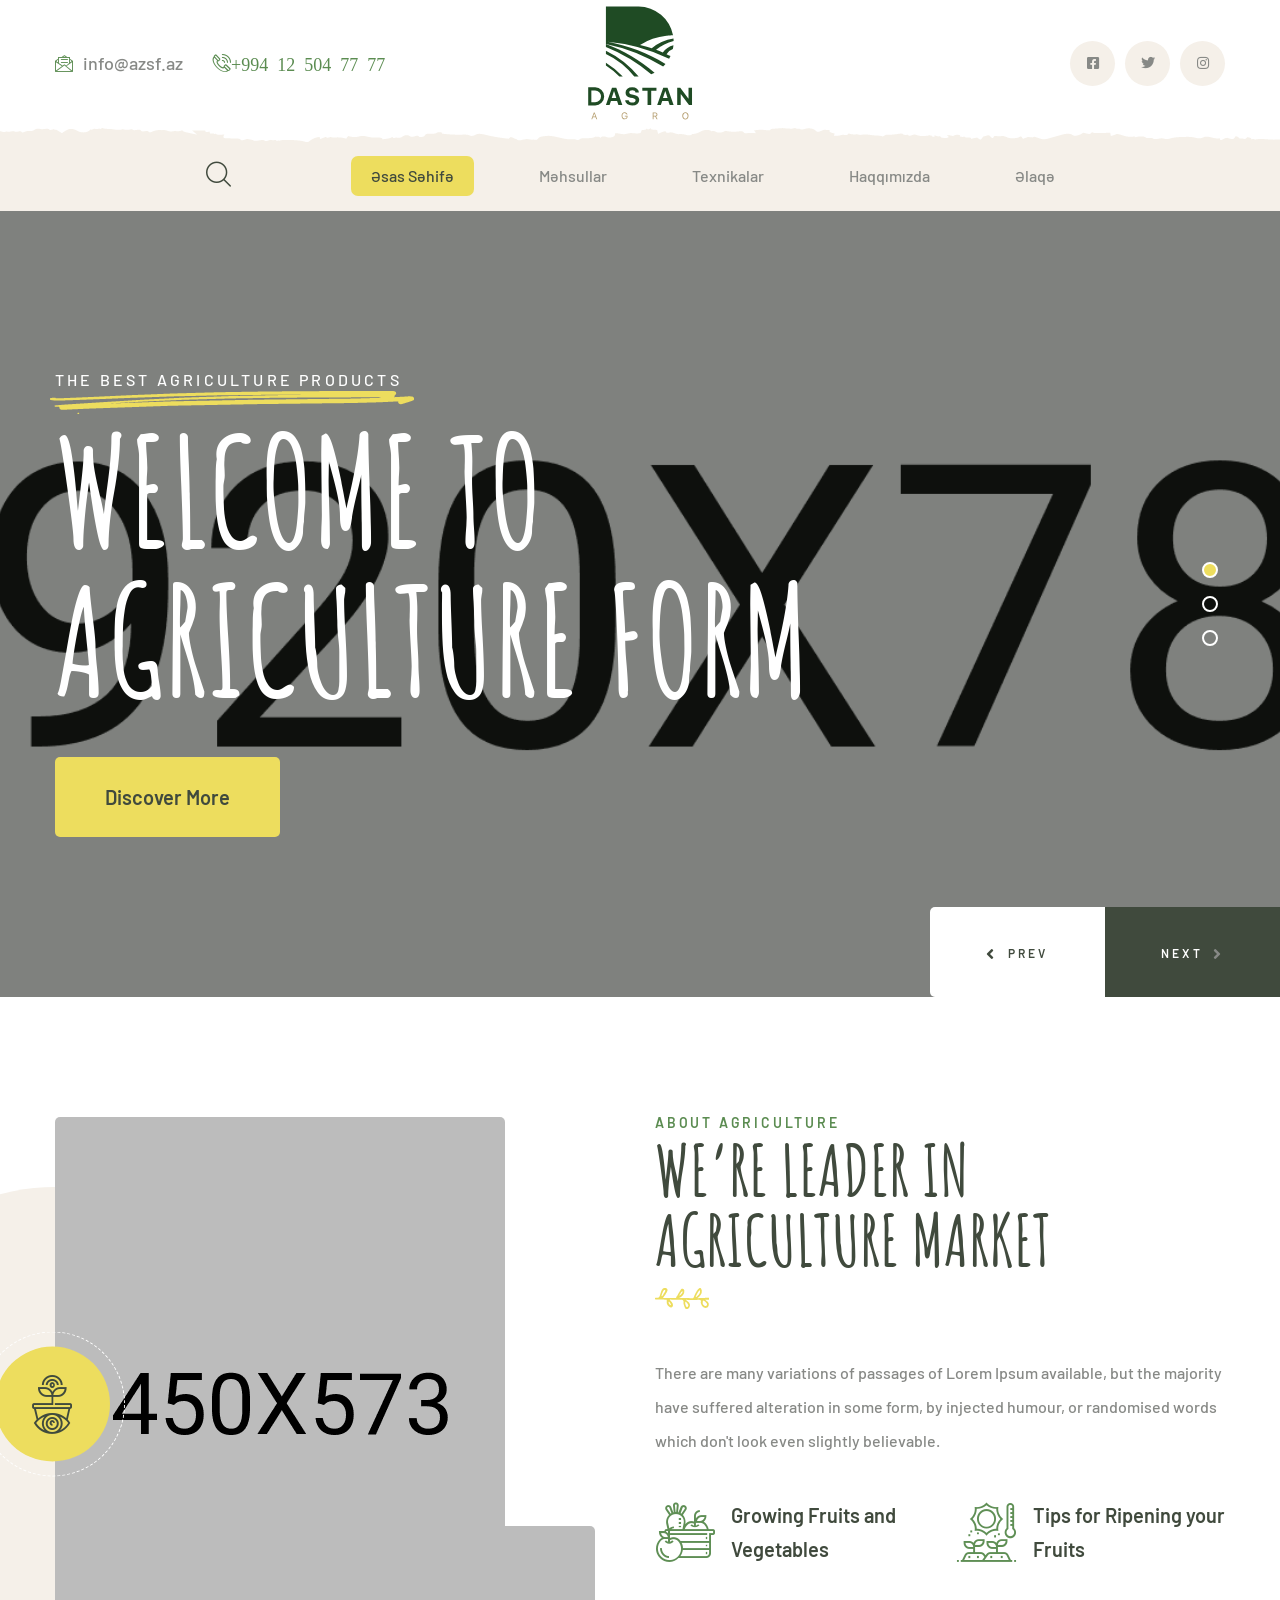
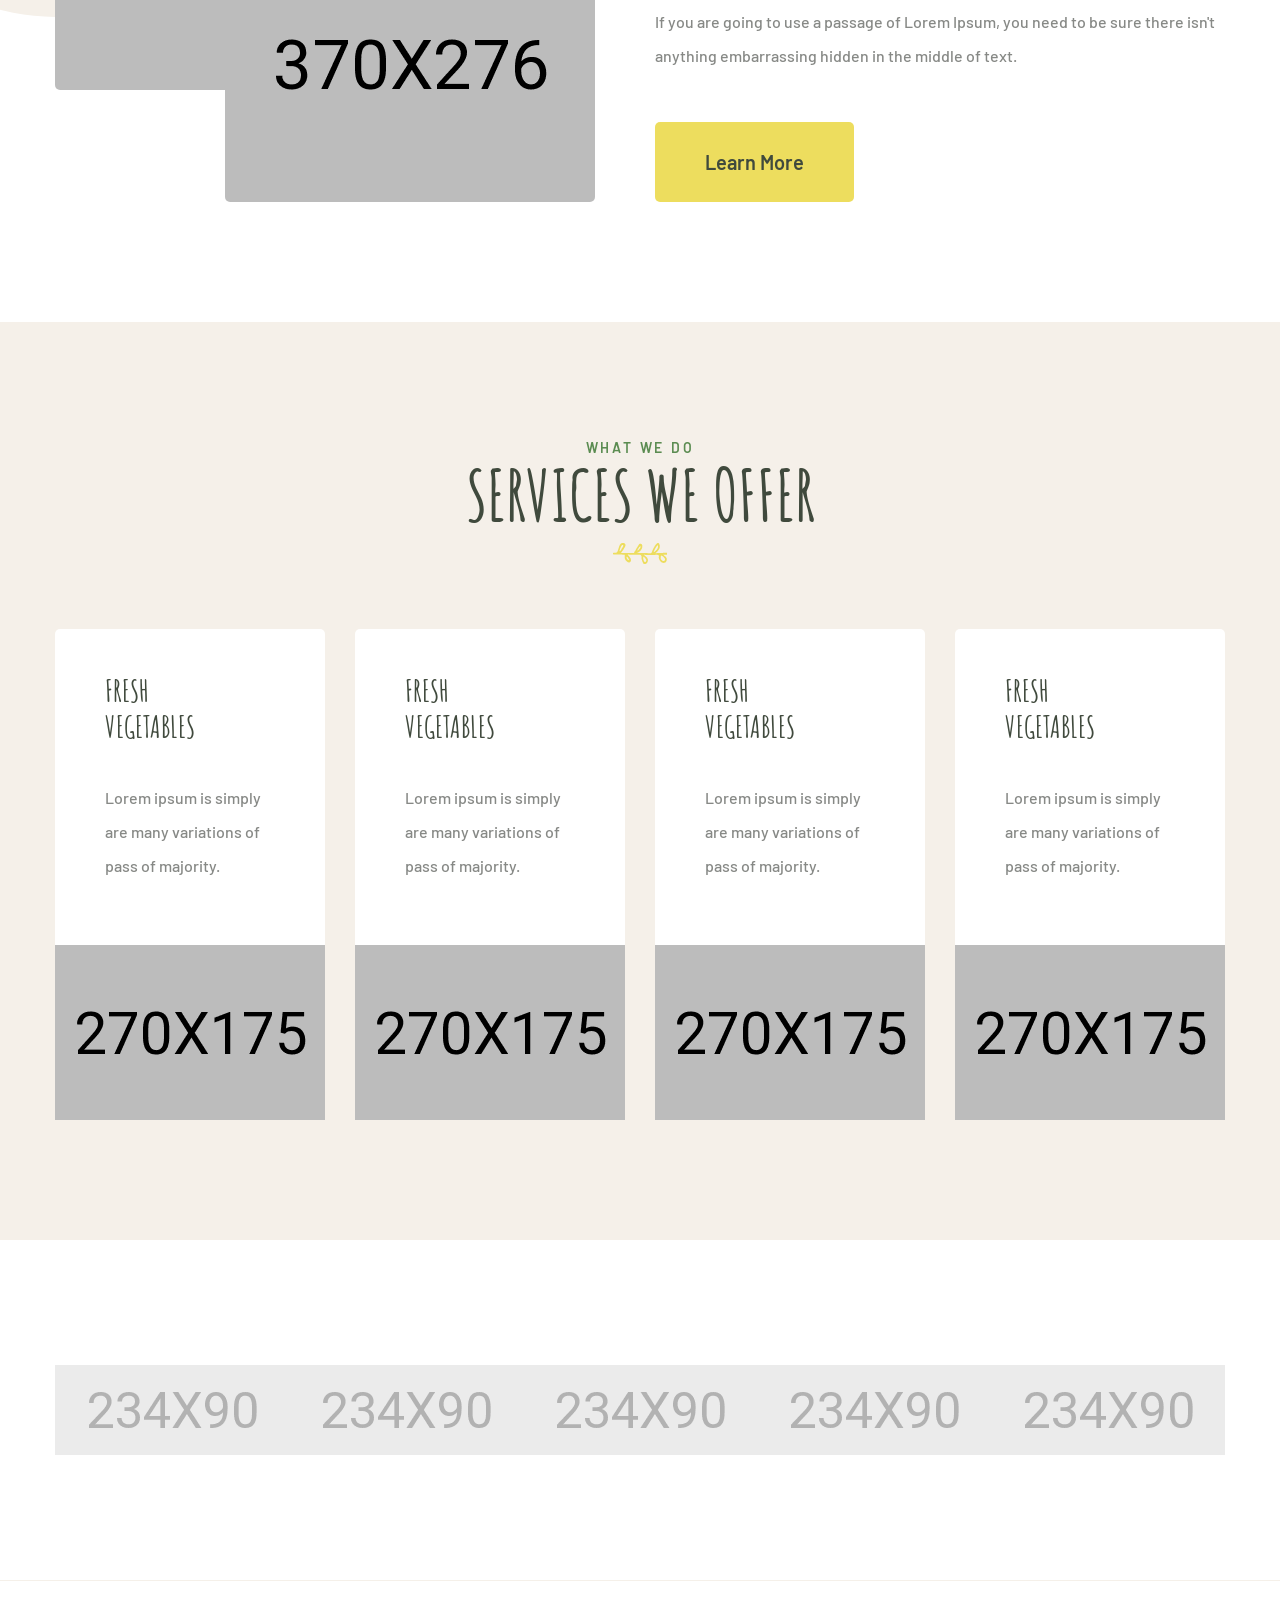
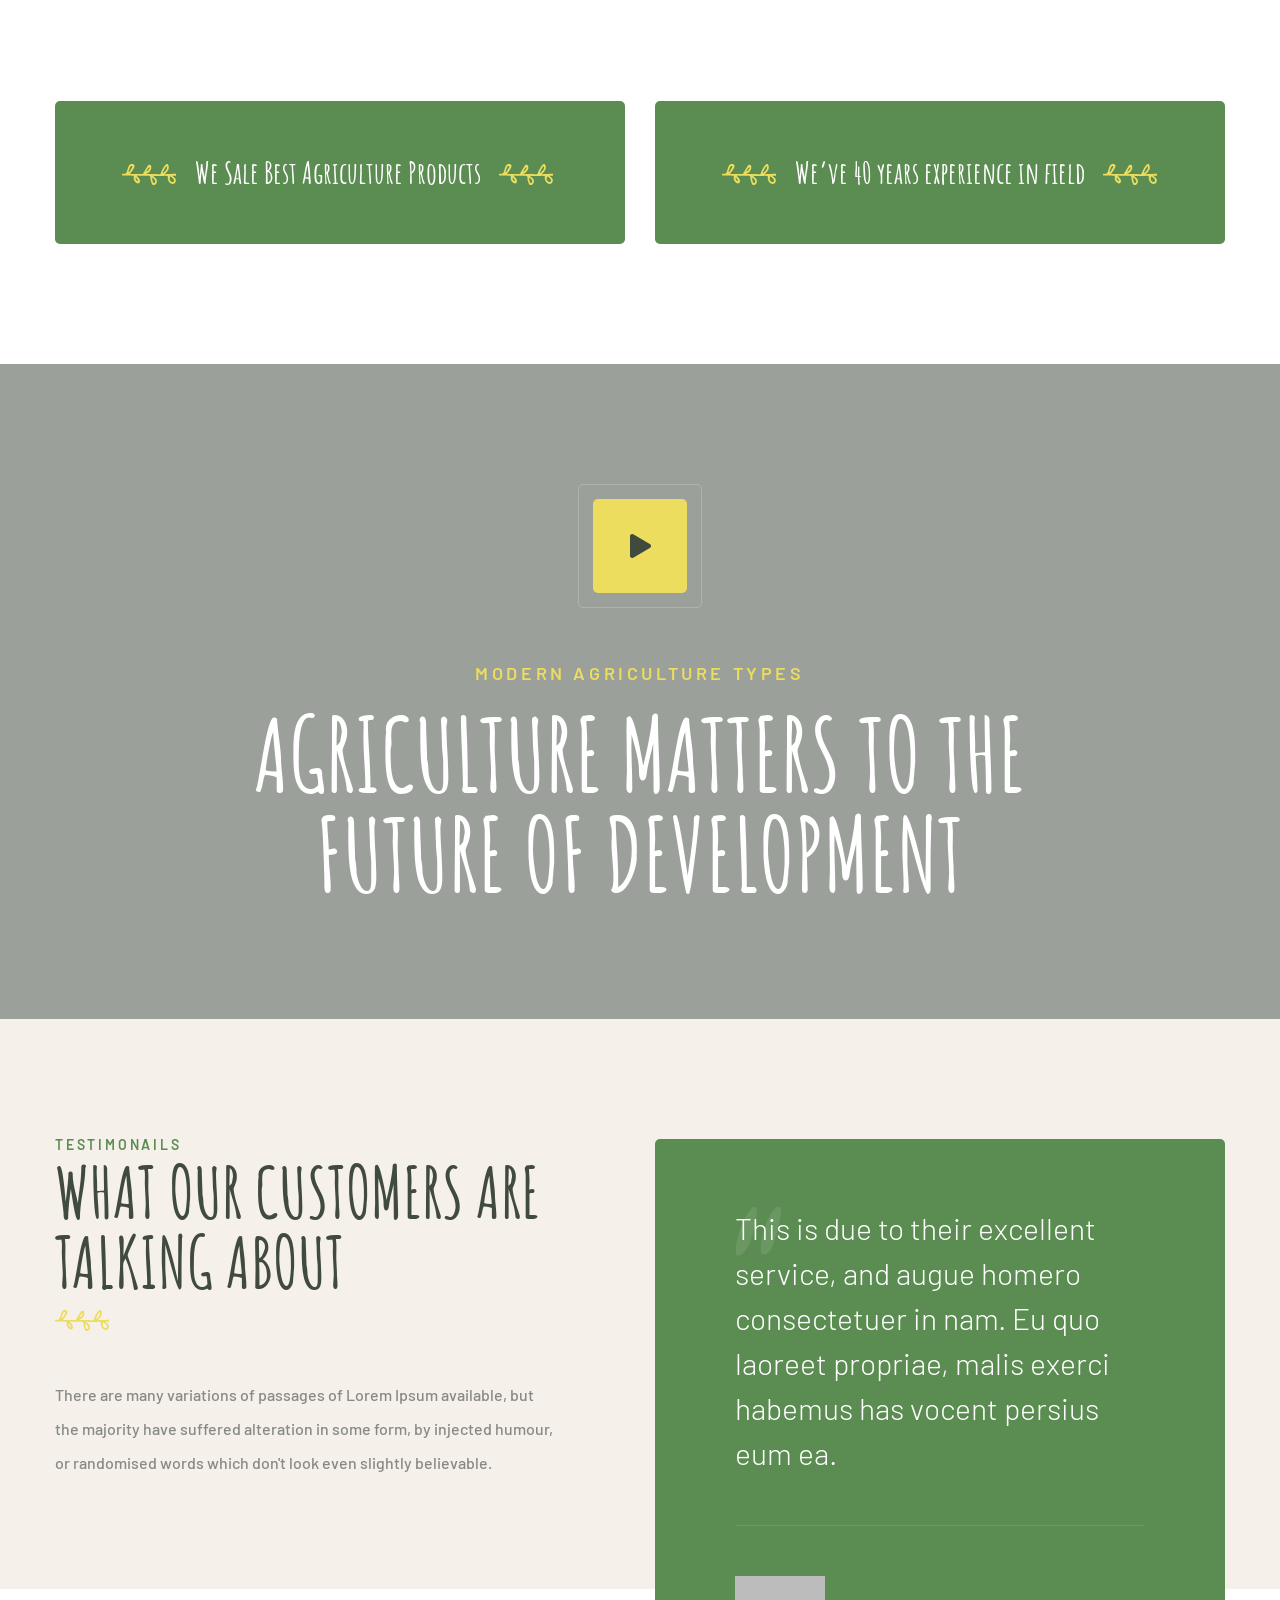
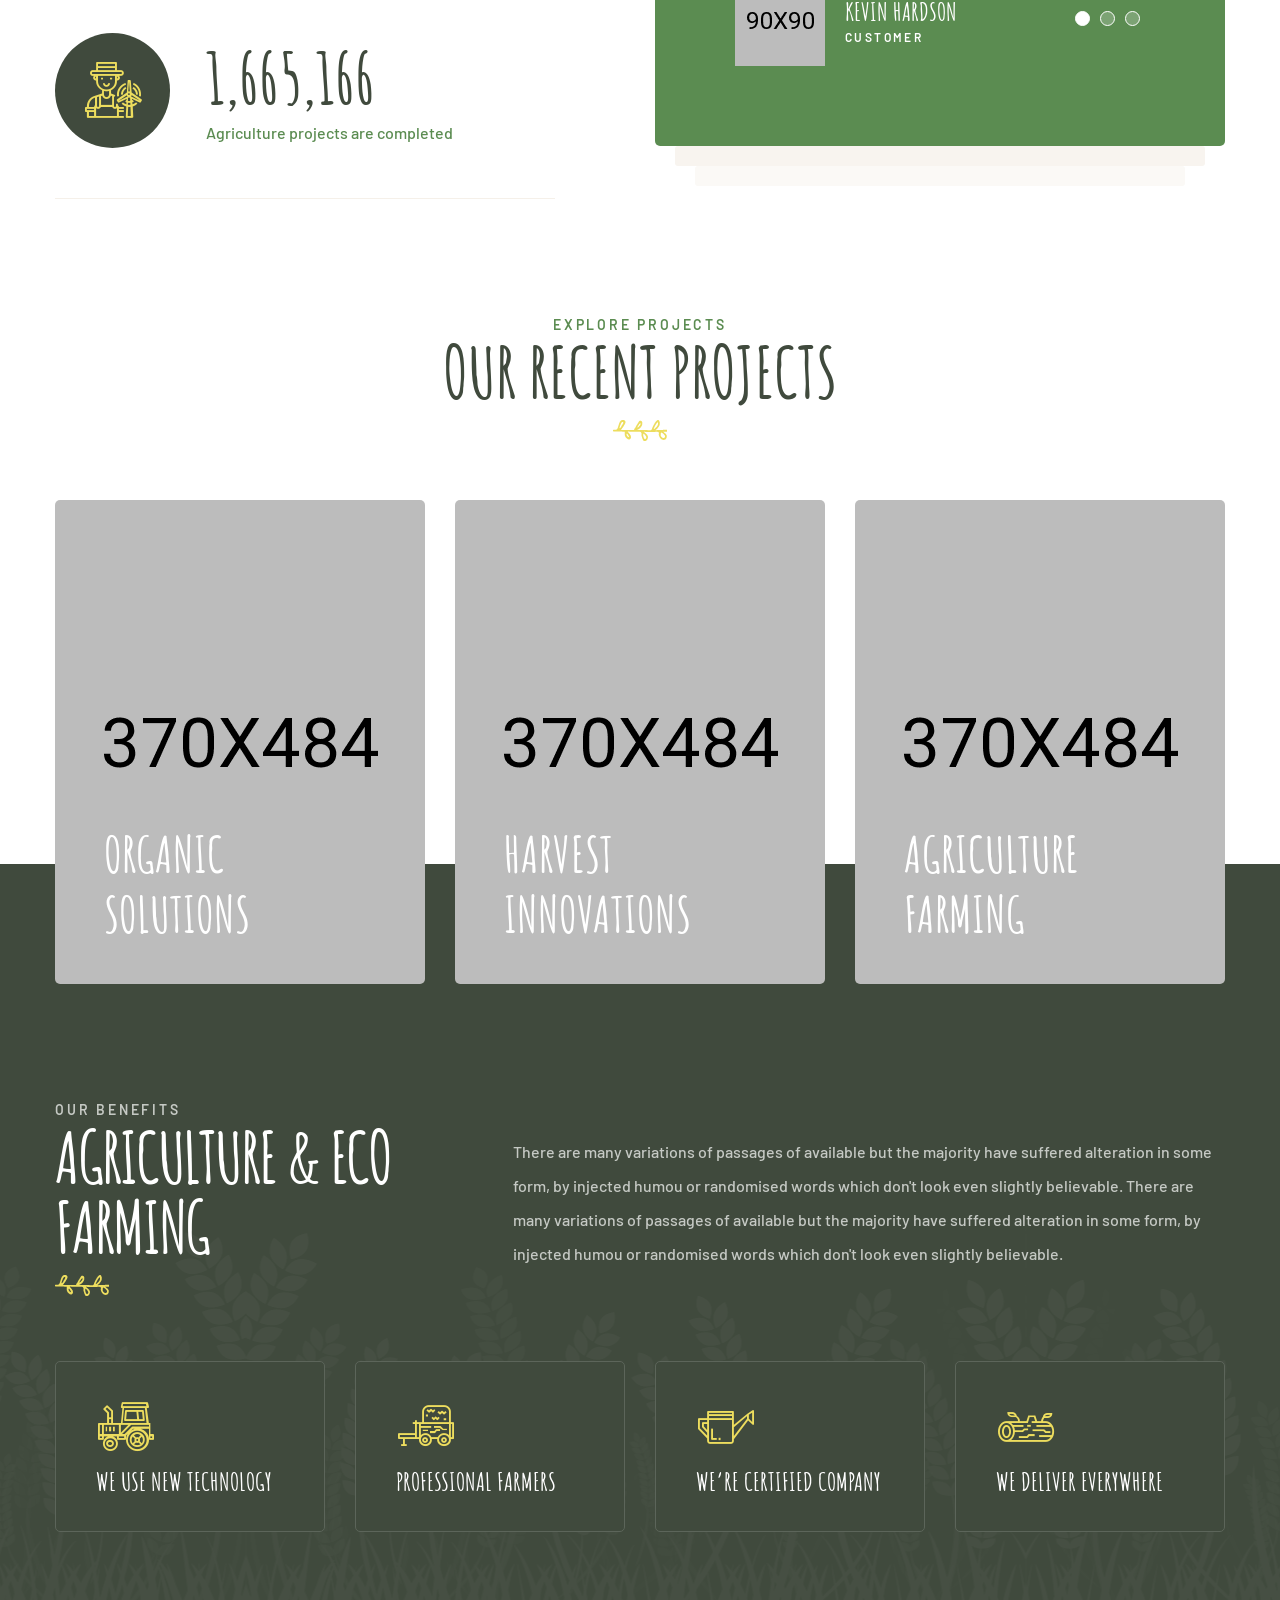
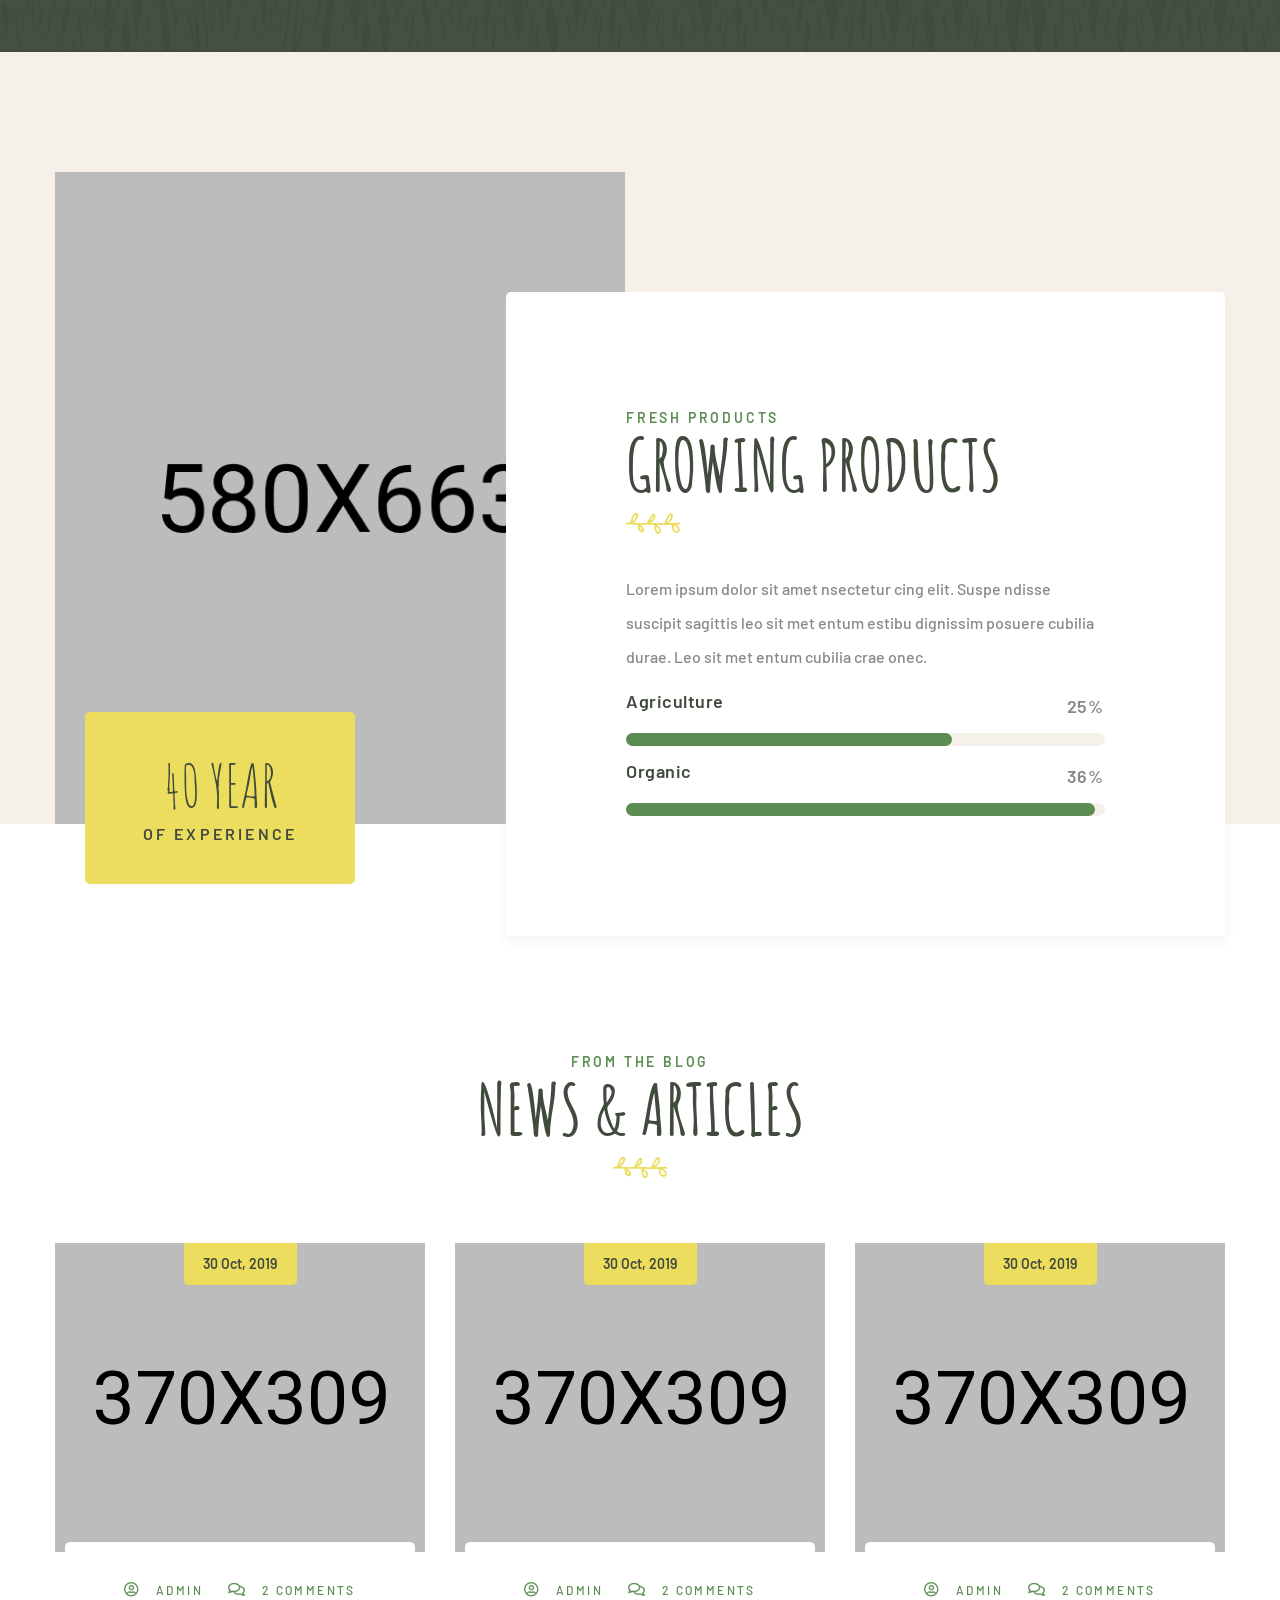
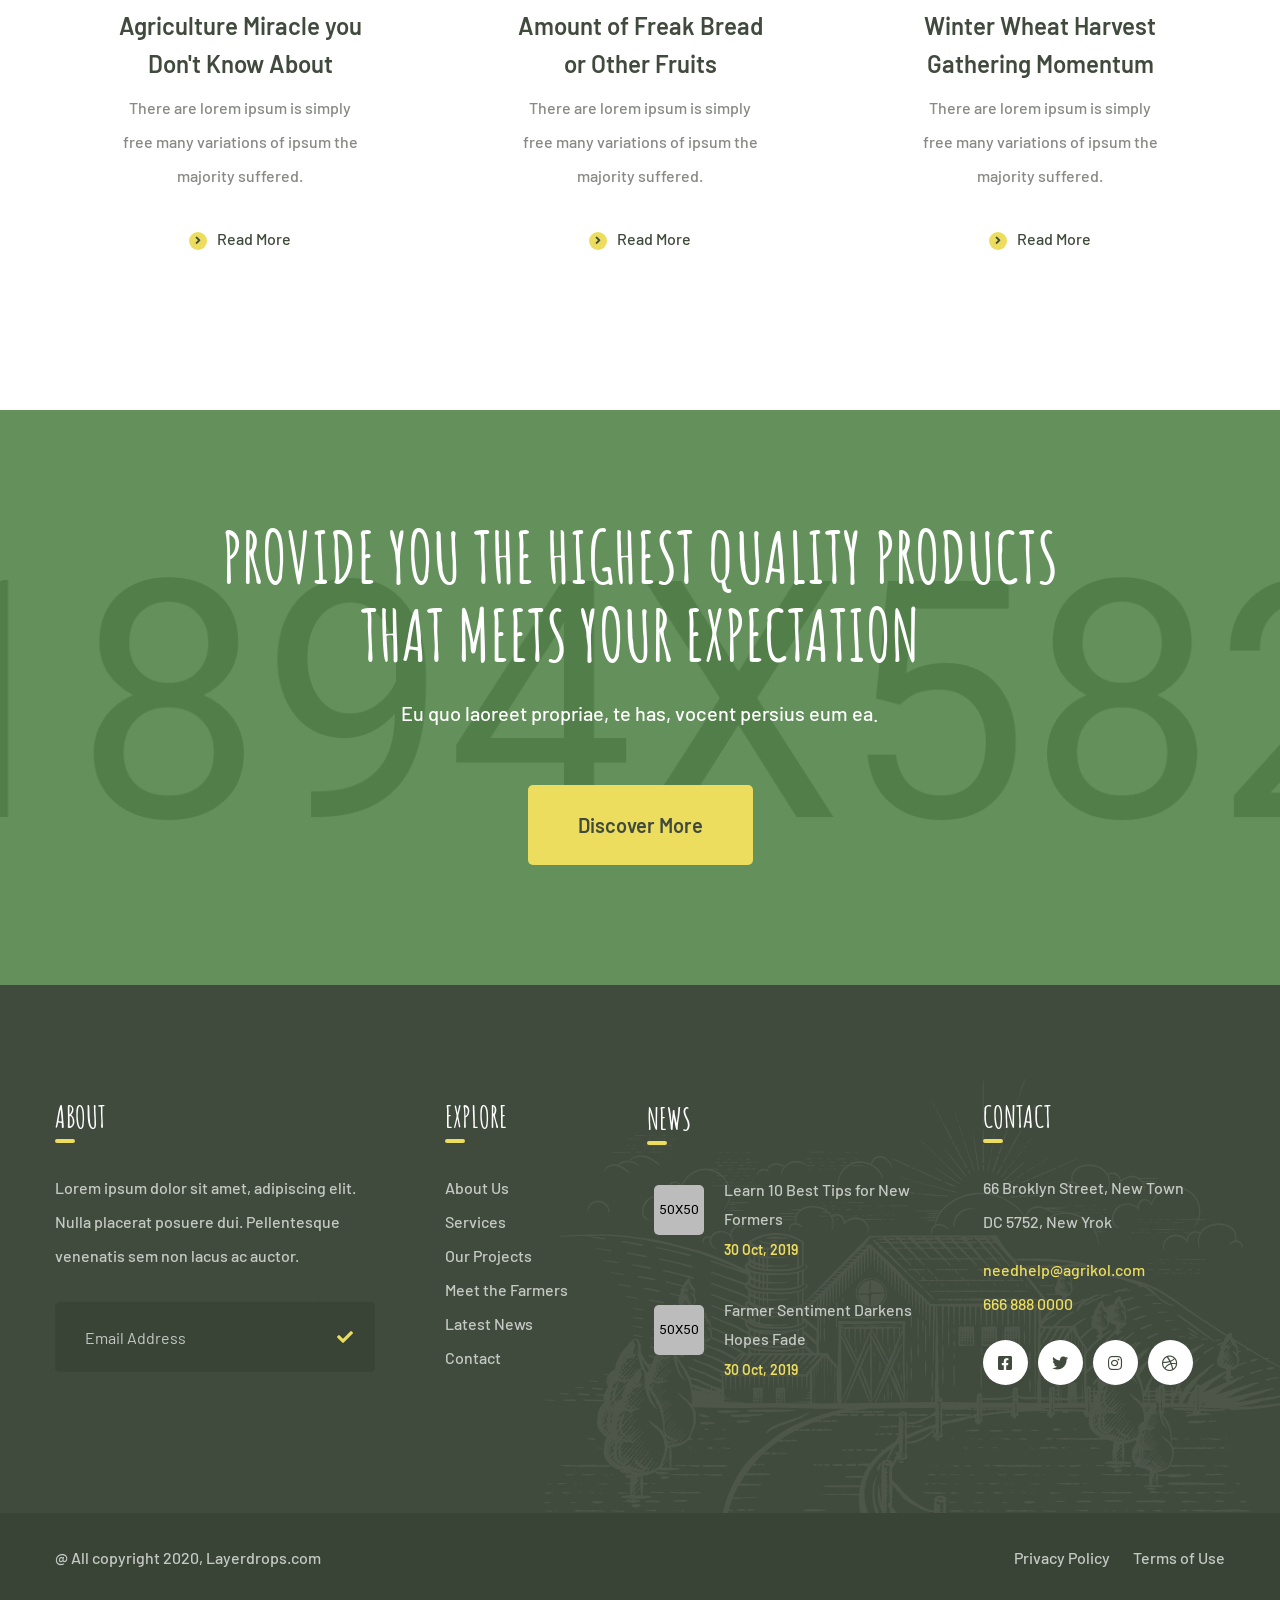
<file: agrikolhtml-10/agrikol/files/index.html>
<!DOCTYPE html>
<html lang="en">

<head>
    <meta charset="UTF-8">
    <meta name="viewport" content="width=device-width, initial-scale=1.0">
    <meta http-equiv="X-UA-Compatible" content="ie=edge">
    <title>Home One || Agrikol || Agriculture Form HTML Template</title>
    <link rel="apple-touch-icon" sizes="180x180" href="assets/images/favicons/apple-touch-icon.png">
    <link rel="icon" type="image/png" sizes="32x32" href="assets/images/favicons/favicon-32x32.png">
    <link rel="icon" type="image/png" sizes="16x16" href="assets/images/favicons/favicon-16x16.png">
    <link rel="manifest" href="assets/images/favicons/site.webmanifest">

    <!-- Fonts-->
    <link
        href="https://fonts.googleapis.com/css2?family=Barlow:ital,wght@0,300;0,400;0,500;0,600;0,700;0,800;1,300;1,400;1,500;1,600;1,700;1,800&display=swap"
        rel="stylesheet">
    <link href="https://fonts.googleapis.com/css2?family=Amatic+SC:wght@400;700&display=swap" rel="stylesheet">
    <!-- Css-->
    <link rel="stylesheet" href="assets/css/animate.min.css">
    <link rel="stylesheet" href="assets/css/bootstrap.min.css">
    <link rel="stylesheet" href="assets/css/owl.carousel.min.css">
    <link rel="stylesheet" href="assets/css/owl.theme.default.min.css">
    <link rel="stylesheet" href="assets/css/magnific-popup.css">
    <link rel="stylesheet" href="assets/css/fontawesome-all.min.css">
    <link rel="stylesheet" href="assets/css/swiper.min.css">
    <link rel="stylesheet" href="assets/css/bootstrap-select.min.css">

    <link rel="stylesheet" href="assets/css/jquery.mCustomScrollbar.min.css">
    <link rel="stylesheet" href="assets/css/bootstrap-datepicker.min.css">
    <link rel="stylesheet" href="assets/css/vegas.min.css">
    <link rel="stylesheet" href="assets/css/nouislider.min.css">
    <link rel="stylesheet" href="assets/css/nouislider.pips.css">
    <link rel="stylesheet" href="assets/css/agrikol_iconl.css">
    <!-- Template styles -->
    <link rel="stylesheet" href="assets/css/style.css">
    <link rel="stylesheet" href="assets/css/responsive.css">

</head>

<body>

    <div class="preloader">
        <img src="assets/images/loader.png" class="preloader__image" alt="">
    </div><!-- /.preloader -->

    <div class="page-wrapper">


        <div class="site-header__header-one-wrap">

            <div class="topbar-one">
                <div class="topbar_bg" style="background-image: url(assets/images/shapes/header-bg.png)"></div>
                <div class="container">
                    <div class="topbar-one__left">
                        <a href="mailto:info@azsf.az"><span class="icon-message"></span>info@azsf.az</a>
                        <a href="tel:+994 12 504 77 77"><span class="icon-phone-call">+994 12 504 77 77</span></a>
                    </div>
                    <div class="topbar-one__middle">
                        <a href="index.html" class="main-nav__logo">
                            <img src="assets/images/resources/logo.svg" class="main-logo" alt="Awesome Image" style="width:120px; height:120px;"/>
                        </a>
                    </div>
                    <div class="topbar-one__right">
                        <div class="topbar-one__social">
                            <a href="#"><i class="fab fa-facebook-square"></i></a>
                            <a href="#"><i class="fab fa-twitter"></i></a>
                            <a href="#"><i class="fab fa-instagram"></i></a>
                            <!-- <a href="#"><i class="fab fa-dribbble"></i></a> -->
                        </div>
                    </div>
                </div>
            </div>

            <header class="main-nav__header-one">
                <nav class="header-navigation stricky">
                    <div class="container clearfix"  style="display: flex; justify-content: center; align-items: center;">
                        <!-- Brand and toggle get grouped for better mobile display -->
                        <div class="main-nav__left">
                            <a href="#" class="main-nav__search search-popup__toggler"><i
                                    class="icon-magnifying-glass"></i></a>
                            <a href="#" class="side-menu__toggler">
                                <i class="fa fa-bars"></i>
                            </a>
                        </div>
                        <div class="main-nav__main-navigation">
                            <ul class=" main-nav__navigation-box">
                                <li class="dropdown current">
                                    <a href="index.html">Əsas Səhifə</a>
                                    <!-- <ul>
                                        <li><a href="index.html">Home 01</a></li>
                                        <li><a href="index2.html">Home 02</a></li>
                                        <li><a href="index3.html">Home 03</a></li>
                                        <li><a href="index4.html">Home 04</a></li>
                                        <li><a href="index5.html">Home 05</a></li>
                                        <li class="dropdown"><a href="#">Header Versions</a>
                                            <ul>
                                                <li><a href="index.html">Header 01</a></li>
                                                <li><a href="index2.html">Header 02</a></li>
                                                <li><a href="index3.html">Header 03</a></li>
                                                <li><a href="index4.html">Header 04</a></li>
                                                <li><a href="index5.html">Header 05</a></li>
                                            </ul>
                                        </li>
                                    </ul> -->
                                </li>
                                <li class="dropdown">
                                    <a href="service.html">Məhsullar </a>
                                    <!-- <ul>
                                        <li><a href="service.html">Services</a></li>
                                        <li><a href="service-detail.html">Services Detail</a></li>
                                    </ul> -->
                                </li>
                                <li class="dropdown">
                                    <a href="projects.html">Texnikalar </a>
                                    <!-- <ul>
                                        <li><a href="projects.html">Projects</a></li>
                                        <li><a href="projects_detail.html">Projects Detail</a></li>
                                    </ul> -->
                                </li>
                                <!-- <li class="dropdown">
                                    <a href="#">Shop</a>
                                    <ul>
                                        <li><a href="product.html">Products</a></li>
                                        <li><a href="product-detail.html">Product Detail</a></li>
                                        <li><a href="cart.html">Cart</a></li>
                                        <li><a href="checkout.html">Checkout</a></li>
                                    </ul>
                                </li> -->
                                <li class="dropdown">
                                    <a href="about.html">Haqqımızda</a>
                                    <!-- <ul>
                                        <li><a href="about.html">About</a></li>
                                        <li><a href="why_choose_us.html">Why Choose Us</a></li>
                                        <li><a href="farmers.html">Farmers</a></li>
                                        <li><a href="gallery.html">Gallery</a></li>
                                    </ul> -->
                                </li>
                                <!-- <li class="dropdown">
                                    <a href="#">News</a>
                                    <ul>
                                        <li><a href="news.html">News</a></li>
                                        <li><a href="news_detail.html">News Details</a></li>
                                    </ul>
                                </li> -->
                                <li>
                                    <a href="contact.html">Əlaqə</a>
                                </li>
                            </ul>
                        </div><!-- /.navbar-collapse -->

                        <!-- <div class="main-nav__right">
                            <div class="icon_cart_box">
                                <a href="cart.html">
                                    <span class="icon-shopping-cart"></span>
                                </a>
                            </div>
                        </div> -->
                    </div>
                </nav>
            </header>
        </div>

        <!-- Banner Section -->
        <section class="banner-section banner-one">

            <div class="banner-carousel owl-theme owl-carousel">
                <!-- Slide Item -->
                <div class="slide-item">
                    <div class="image-layer" style="background-image: url(assets/images/main-slider/slide_v1_1.jpg);">
                    </div>
                    <div class="auto-container">
                        <div class="content-box">
                            <div class="content">
                                <div class="inner">
                                    <div class="sub-title">The best Agriculture products</div>
                                    <h1>Welcome to<br> agriculture Form</h1>
                                    <div class="link-box">
                                        <a href="about.html" class="thm-btn">Discover More</a>
                                    </div>
                                </div>
                            </div>
                        </div>
                    </div>
                </div>
                <!-- Slide Item -->
                <div class="slide-item">
                    <div class="image-layer" style="background-image: url(assets/images/main-slider/slide_v1_2.jpg);">
                    </div>
                    <div class="auto-container">
                        <div class="content-box">
                            <div class="content">
                                <div class="inner">
                                    <div class="sub-title">The best Agriculture products</div>
                                    <h1>Welcome to<br> agriculture Form</h1>
                                    <div class="link-box">
                                        <a href="about.html" class="thm-btn">Discover More</a>
                                    </div>
                                </div>
                            </div>
                        </div>
                    </div>
                </div>
                <!-- Slide Item -->
                <div class="slide-item">
                    <div class="image-layer" style="background-image: url(assets/images/main-slider/slide_v1_3.jpg);">
                    </div>
                    <div class="auto-container">
                        <div class="content-box">
                            <div class="content">
                                <div class="inner">
                                    <div class="sub-title">The best Agriculture products</div>
                                    <h1>Welcome to<br> agriculture Form</h1>
                                    <div class="link-box">
                                        <a href="about.html" class="thm-btn">Discover More</a>
                                    </div>
                                </div>
                            </div>
                        </div>
                    </div>
                </div>


            </div>
        </section>
        <!--End Banner Section -->



        <section class="about_one">
            <div class="container">
                <div class="row">
                    <div class="col-xl-6 col-lg-6">
                        <div class="about1_img">
                            <div class="about1_shape_1"></div>
                            <img src="assets/images/about/about-1-img-1.jpg" alt="About-Img">
                            <div class="about1_icon-box">
                                <div class="circle">
                                    <span class="icon-focus"></span>
                                </div>
                            </div>
                            <div class="about_img_2">
                                <img src="assets/images/about/about-1-img-2.jpg" alt="">
                            </div>
                        </div>
                    </div>
                    <div class="col-xl-6 col-lg-6">
                        <div class="block-title text-left">
                            <p>About agriculture</p>
                            <h3>We’re leader in agriculture market</h3>
                            <div class="leaf">
                                <img src="assets/images/resources/leaf.png" alt="">
                            </div>
                        </div>
                        <div class="about_content">
                            <div class="text">
                                <p>There are many variations of passages of Lorem Ipsum available, but the majority have
                                    suffered alteration in some form, by injected humour, or randomised words which
                                    don't look even slightly believable.</p>
                            </div>
                            <div class="about1_icon_wrap">
                                <div class="about1_icon_single">
                                    <div class="about1_icon">
                                        <span class="icon-harvest"></span>
                                    </div>
                                    <p>Growing Fruits and Vegetables</p>
                                </div>
                                <div class="about1_icon_single">
                                    <div class="about1_icon">
                                        <span class="icon-temperature"></span>
                                    </div>
                                    <p>Tips for Ripening your Fruits</p>
                                </div>
                            </div>
                            <div class="bottom_text">
                                <p> If you are going to use a passage of Lorem Ipsum, you need to be sure there isn't
                                    anything embarrassing hidden in the middle of text.</p>
                            </div>
                            <div class="about1__button-block">
                                <a href="about.html" class="thm-btn about_one__btn">Learn More</a>
                            </div>
                        </div>
                    </div>
                </div>
            </div>
        </section>

        <section class="service_one">
            <div class="container">
                <div class="block-title text-center">
                    <p>What we do</p>
                    <h3>Services We Offer</h3>
                    <div class="leaf">
                        <img src="assets/images/resources/leaf.png" alt="">
                    </div>
                </div>
                <div class="row">
                    <div class="col-xl-3 col-lg-3 col-md-6">
                        <div class="service_1_single wow fadeInUp">
                            <div class="content">
                                <h3>Fresh<br>vegetables</h3>
                                <p>Lorem ipsum is simply are many variations of pass of majority.</p>
                            </div>
                            <div class="service_1_img">
                                <img src="assets/images/service/service-1-img-1.jpg" alt="Service Image">
                                <div class="hover_box">
                                    <a href="service-detail.html"><span class="icon-left-arrow"></span></a>
                                </div>
                            </div>
                        </div>
                    </div>
                    <div class="col-xl-3 col-lg-3 col-md-6">
                        <div class="service_1_single wow fadeInUp" data-wow-delay="300ms">
                            <div class="content">
                                <h3>Fresh<br>vegetables</h3>
                                <p>Lorem ipsum is simply are many variations of pass of majority.</p>
                            </div>
                            <div class="service_1_img">
                                <img src="assets/images/service/service-1-img-2.jpg" alt="Service Image">
                                <div class="hover_box">
                                    <a href="service-detail.html"><span class="icon-left-arrow"></span></a>
                                </div>
                            </div>
                        </div>
                    </div>
                    <div class="col-xl-3 col-lg-3 col-md-6">
                        <div class="service_1_single wow fadeInUp" data-wow-delay="600ms">
                            <div class="content">
                                <h3>Fresh<br>vegetables</h3>
                                <p>Lorem ipsum is simply are many variations of pass of majority.</p>
                            </div>
                            <div class="service_1_img">
                                <img src="assets/images/service/service-1-img-3.jpg" alt="Service Image">
                                <div class="hover_box">
                                    <a href="service-detail.html"><span class="icon-left-arrow"></span></a>
                                </div>
                            </div>
                        </div>
                    </div>
                    <div class="col-xl-3 col-lg-3 col-md-6">
                        <div class="service_1_single wow fadeInUp" data-wow-delay="900ms">
                            <div class="content">
                                <h3>Fresh<br>vegetables</h3>
                                <p>Lorem ipsum is simply are many variations of pass of majority.</p>
                            </div>
                            <div class="service_1_img">
                                <img src="assets/images/service/service-1-img-4.jpg" alt="Service Image">
                                <div class="hover_box">
                                    <a href="service-detail.html"><span class="icon-left-arrow"></span></a>
                                </div>
                            </div>
                        </div>
                    </div>
                </div>
            </div>
        </section>

        <div class="brand-one">
            <div class="container">
                <div class="row">
                    <div class="col-xl-12">
                        <div class="brand-one-carousel owl-carousel">
                            <div class="single_brand_item">
                                <a href="#"><img src="assets/images/resources/brand-1-1.png" alt="brand"></a>
                            </div>
                            <div class="single_brand_item">
                                <a href="#"><img src="assets/images/resources/brand-1-2.png" alt="brand"></a>
                            </div>
                            <div class="single_brand_item">
                                <a href="#"><img src="assets/images/resources/brand-1-3.png" alt="brand"></a>
                            </div>
                            <div class="single_brand_item">
                                <a href="#"><img src="assets/images/resources/brand-1-4.png" alt="brand"></a>
                            </div>
                            <div class="single_brand_item">
                                <a href="#"><img src="assets/images/resources/brand-1-5.png" alt="brand"></a>
                            </div>
                            <div class="single_brand_item">
                                <a href="#"><img src="assets/images/resources/brand-1-1.png" alt="brand"></a>
                            </div>
                            <div class="single_brand_item">
                                <a href="#"><img src="assets/images/resources/brand-1-2.png" alt="brand"></a>
                            </div>
                            <div class="single_brand_item">
                                <a href="#"><img src="assets/images/resources/brand-1-3.png" alt="brand"></a>
                            </div>
                            <div class="single_brand_item">
                                <a href="#"><img src="assets/images/resources/brand-1-4.png" alt="brand"></a>
                            </div>
                            <div class="single_brand_item">
                                <a href="#"><img src="assets/images/resources/brand-1-5.png" alt="brand"></a>
                            </div>
                        </div>
                    </div>
                </div>
            </div>
        </div>

        <section class="featured-one">
            <div class="container">
                <div class="row">
                    <div class="col-xl-6 wow slideInLeft" data-wow-delay="100ms">
                        <div class="single_featured_box">
                            <img src="assets/images/resources/featured-leaf.png" alt=""><span>We Sale Best Agriculture
                                Products</span><img src="assets/images/resources/featured-leaf.png" alt="">
                        </div>
                    </div>
                    <div class="col-xl-6 wow slideInRight" data-wow-delay="100ms">
                        <div class="single_featured_box">
                            <img src="assets/images/resources/featured-leaf.png" alt=""><span>We’ve 40 years experience
                                in field</span><img src="assets/images/resources/featured-leaf.png" alt="">
                        </div>
                    </div>
                </div>
            </div>
        </section>

        <section class="video-one" style="background-image:url(assets/images/resources/video-bg-1.jpg);">
            <div class="container text-center">
                <a href="https://www.youtube.com/watch?v=i9E_Blai8vk" class="video-one__btn video-popup"><i
                        class="fa fa-play"></i></a>
                <p>Modern agriculture types</p>
                <h3>Agriculture matters to the<br>future of development</h3>
            </div>
        </section>

        <section class="testimonials-one">
            <div class="container">
                <div class="row">
                    <div class="col-xl-6 col-lg-6">
                        <div class="testimonials_one_left">
                            <div class="block-title text-left">
                                <p>testimonails</p>
                                <h3>What our customers are<br>talking about</h3>
                                <div class="leaf">
                                    <img src="assets/images/resources/leaf.png" alt="">
                                </div>
                            </div>
                            <div class="testimonials_one_text">
                                <p>There are many variations of passages of Lorem Ipsum available, but the majority have
                                    suffered alteration in some form, by injected humour, or randomised words which
                                    don't look even slightly believable.</p>
                            </div>
                            <div class="project_counted wow fadeInUp" data-wow-delay="300ms">
                                <div class="icon_box">
                                    <span class="icon-farmer"></span>
                                </div>
                                <div class="project-content">
                                    <h3 class="counter">4,850000</h3>
                                    <p>Agriculture projects are completed</p>
                                </div>
                            </div>
                        </div>
                    </div>
                    <div class="col-xl-6 col-lg-6">
                        <div class="testimonials_one_content">
                            <div class="testimonials_one_carousel owl-theme owl-carousel">
                                <div class="testimonials_one_single_item">
                                    <div class="text">
                                        <p>This is due to their excellent service, and augue homero consectetuer in nam.
                                            Eu quo laoreet propriae, malis exerci habemus has vocent persius eum ea.</p>
                                    </div>
                                    <div class="client_thumbnail">
                                        <div class="client_img">
                                            <img src="assets/images/testimonials/testimonial-1-img-1.png"
                                                alt="testimonial1-img">
                                        </div>
                                        <div class="client_title">
                                            <h4>Kevin Hardson</h4>
                                            <p>Customer</p>
                                        </div>
                                    </div>
                                </div>
                                <div class="testimonials_one_single_item">
                                    <div class="text">
                                        <p>This is due to their excellent service, and augue homero consectetuer in nam.
                                            Eu quo laoreet propriae, malis exerci habemus has vocent persius eum ea.</p>
                                    </div>
                                    <div class="client_thumbnail">
                                        <div class="client_img">
                                            <img src="assets/images/testimonials/testimonial-1-img-1.png"
                                                alt="testimonial1-img">
                                        </div>
                                        <div class="client_title">
                                            <h4>Kevin Hardson</h4>
                                            <p>Customer</p>
                                        </div>
                                    </div>
                                </div>
                                <div class="testimonials_one_single_item">
                                    <div class="text">
                                        <p>This is due to their excellent service, and augue homero consectetuer in nam.
                                            Eu quo laoreet propriae, malis exerci habemus has vocent persius eum ea.</p>
                                    </div>
                                    <div class="client_thumbnail">
                                        <div class="client_img">
                                            <img src="assets/images/testimonials/testimonial-1-img-1.png"
                                                alt="testimonial1-img">
                                        </div>
                                        <div class="client_title">
                                            <h4>Kevin Hardson</h4>
                                            <p>Customer</p>
                                        </div>
                                    </div>
                                </div>
                            </div>
                        </div>
                    </div>
                </div>
            </div>
        </section>

        <section class="recent-project">
            <div class="container">
                <div class="block-title text-center">
                    <p>explore projects</p>
                    <h3>our Recent projects</h3>
                    <div class="leaf">
                        <img src="assets/images/resources/leaf.png" alt="">
                    </div>
                </div>
                <div class="row">
                    <div class="col-xl-4 col-lg-4">
                        <div class="recent_project_single wow fadeInUp" data-wow-delay="300ms">
                            <div class="project_img_box">
                                <img src="assets/images/project/recent-pro-img-1.jpg" alt="Recent Project Img">
                                <div class="project_content">
                                    <h3>organic<br>solutions</h3>
                                </div>
                                <div class="hover_box">
                                    <a href="projects_detail.html"><span class="icon-left-arrow"></span></a>
                                </div>
                            </div>
                        </div>
                    </div>
                    <div class="col-xl-4 col-lg-4">
                        <div class="recent_project_single wow fadeInUp" data-wow-delay="600ms">
                            <div class="project_img_box">
                                <img src="assets/images/project/recent-pro-img-2.jpg" alt="Recent Project Img">
                                <div class="project_content">
                                    <h3>Harvest<br>Innovations</h3>
                                </div>
                                <div class="hover_box">
                                    <a href="projects_detail.html"><span class="icon-left-arrow"></span></a>
                                </div>
                            </div>
                        </div>
                    </div>
                    <div class="col-xl-4 col-lg-4 wow fadeInUp" data-wow-delay="900ms">
                        <div class="recent_project_single">
                            <div class="project_img_box">
                                <img src="assets/images/project/recent-pro-img-3.jpg" alt="Recent Project Img">
                                <div class="project_content">
                                    <h3>Agriculture<br>farming</h3>
                                </div>
                                <div class="hover_box">
                                    <a href="projects_detail.html"><span class="icon-left-arrow"></span></a>
                                </div>
                            </div>
                        </div>
                    </div>
                </div>
            </div>
        </section>

        <section class="benefits">
            <div class="benefits_bg" style="background-image: url(assets/images/resources/benifits_bg.png)"></div>
            <div class="container">
                <div class="row">
                    <div class="col-xl-4">
                        <div class="block-title text-left">
                            <p>Our benefits</p>
                            <h3>Agriculture & Eco<br>Farming</h3>
                            <div class="leaf">
                                <img src="assets/images/resources/leaf.png" alt="">
                            </div>
                        </div>
                    </div>
                    <div class="col-xl-8 d-flex">
                        <div class="my-auto">
                            <div class="benefits_text">
                                <p>There are many variations of passages of available but the majority have suffered
                                    alteration in some form, by injected humou or randomised words which don't look even
                                    slightly believable. There are many variations of passages of available but the
                                    majority have suffered alteration in some form, by injected humou or randomised
                                    words which don't look even slightly believable.</p>
                            </div>
                        </div><!-- /.my-auto -->
                    </div>
                </div>
                <div class="benefits_bottom_part">
                    <div class="row">
                        <div class="col-xl-3 col-lg-3 col-md-6">
                            <div class="benefits_single wow fadeInUp" data-wow-delay="300ms">
                                <div class="icon-box">
                                    <span class="icon-tractor"></span>
                                </div>
                                <h3>We Use New technology</h3>
                            </div>
                        </div>
                        <div class="col-xl-3 col-lg-3 col-md-6">
                            <div class="benefits_single wow fadeInUp" data-wow-delay="600ms">
                                <div class="icon-box">
                                    <span class="icon-cart"></span>
                                </div>
                                <h3>professional farmers</h3>
                            </div>
                        </div>
                        <div class="col-xl-3 col-lg-3 col-md-6">
                            <div class="benefits_single wow fadeInUp" data-wow-delay="900ms">
                                <div class="icon-box">
                                    <span class="icon-watering-can"></span>
                                </div>
                                <h3>We’re certified company</h3>
                            </div>
                        </div>
                        <div class="col-xl-3 col-lg-3 col-md-6">
                            <div class="benefits_single wow fadeInUp" data-wow-delay="1200ms">
                                <div class="icon-box">
                                    <span class="icon-log"></span>
                                </div>
                                <h3>We deliver everywhere</h3>
                            </div>
                        </div>
                    </div>
                </div>
            </div>
        </section>

        <section class="product-one">
            <div class="container">
                <div class="row">
                    <div class="col-xl-6 col-lg-6">
                        <div class="product_img">
                            <img src="assets/images/resources/product-1-img-1.jpg" alt="Product One Img">
                            <div class="experience_box">
                                <h2>40 Year</h2>
                                <p>Of Experience</p>
                            </div>
                        </div>
                    </div>
                    <div class="col-xl-6 col-lg-6">
                        <div class="growing_product">
                            <div class="block-title text-left">
                                <p>fresh products</p>
                                <h3>Growing products</h3>
                                <div class="leaf">
                                    <img src="assets/images/resources/leaf.png" alt="">
                                </div>
                            </div>
                            <div class="growing_product_text">
                                <p>Lorem ipsum dolor sit amet nsectetur cing elit. Suspe ndisse suscipit sagittis leo
                                    sit met entum estibu dignissim posuere cubilia durae. Leo sit met entum cubilia crae
                                    onec.</p>
                            </div>
                            <div class="progress-levels">
                                <!--Skill Box-->
                                <div class="progress-box">
                                    <div class="inner count-box">
                                        <div class="text">Agriculture</div>
                                        <div class="bar">
                                            <div class="bar-innner">
                                                <div class="skill-percent">
                                                    <span class="count-text" data-speed="3000" data-stop="68">0</span>
                                                    <span class="percent">%</span>
                                                </div>
                                                <div class="bar-fill" data-percent="68"></div>
                                            </div>
                                        </div>
                                    </div>
                                </div>
                                <!--Skill Box-->
                                <div class="progress-box">
                                    <div class="inner count-box">
                                        <div class="text">Organic</div>
                                        <div class="bar">
                                            <div class="bar-innner">
                                                <div class="skill-percent">
                                                    <span class="count-text" data-speed="3000" data-stop="98">0</span>
                                                    <span class="percent">%</span>
                                                </div>
                                                <div class="bar-fill" data-percent="98"></div>
                                            </div>
                                        </div>
                                    </div>
                                </div>
                            </div>
                        </div>
                    </div>
                </div>
            </div>
        </section>

        <section class="blog-one">
            <div class="container">
                <div class="block-title text-center">
                    <p>from the blog</p>
                    <h3>News & Articles</h3>
                    <div class="leaf">
                        <img src="assets/images/resources/leaf.png" alt="">
                    </div>
                </div>
                <div class="row">
                    <div class="col-xl-4 col-lg-4">
                        <div class="blog_one_single wow fadeInUp" data-wow-delay="300ms">
                            <div class="blog_one_image">
                                <div class="blog_image">
                                    <img src="assets/images/blog/blog-1-img-1.jpg" alt="Blog One Image">
                                    <div class="blog_one_date_box">
                                        <p>30 Oct, 2019</p>
                                    </div>
                                </div>
                                <div class="blog-one__content">
                                    <ul class="list-unstyled blog-one__meta">
                                        <li><a href="news_detail.html"><i class="far fa-user-circle"></i> Admin</a></li>
                                        <li><a href="news_detail.html"><i class="far fa-comments"></i> 2 Comments</a>
                                        </li>
                                    </ul>
                                    <h3><a href="news_detail.html">Agriculture Miracle you<br>Don't Know About</a></h3>
                                    <div class="blog_one_text">
                                        <p>There are lorem ipsum is simply free many variations of ipsum the majority
                                            suffered.</p>
                                    </div>
                                    <div class="read_more_btn">
                                        <a href="#"><i class="fa fa-angle-right"></i>Read More</a>
                                    </div>
                                </div>
                            </div>
                        </div>
                    </div>
                    <div class="col-xl-4 col-lg-4">
                        <div class="blog_one_single wow fadeInUp" data-wow-delay="600ms">
                            <div class="blog_one_image">
                                <div class="blog_image">
                                    <img src="assets/images/blog/blog-1-img-2.jpg" alt="Blog One Image">
                                    <div class="blog_one_date_box">
                                        <p>30 Oct, 2019</p>
                                    </div>
                                </div>
                                <div class="blog-one__content">
                                    <ul class="list-unstyled blog-one__meta">
                                        <li><a href="news_detail.html"><i class="far fa-user-circle"></i> Admin</a></li>
                                        <li><a href="news_detail.html"><i class="far fa-comments"></i> 2 Comments</a>
                                        </li>
                                    </ul>
                                    <h3><a href="news_detail.html">Amount of Freak Bread<br>or Other Fruits</a></h3>
                                    <div class="blog_one_text">
                                        <p>There are lorem ipsum is simply free many variations of ipsum the majority
                                            suffered.</p>
                                    </div>
                                    <div class="read_more_btn">
                                        <a href="#"><i class="fa fa-angle-right"></i>Read More</a>
                                    </div>
                                </div>
                            </div>
                        </div>
                    </div>
                    <div class="col-xl-4 col-lg-4">
                        <div class="blog_one_single wow fadeInUp" data-wow-delay="900ms">
                            <div class="blog_one_image">
                                <div class="blog_image">
                                    <img src="assets/images/blog/blog-1-img-3.jpg" alt="Blog One Image">
                                    <div class="blog_one_date_box">
                                        <p>30 Oct, 2019</p>
                                    </div>
                                </div>
                                <div class="blog-one__content">
                                    <ul class="list-unstyled blog-one__meta">
                                        <li><a href="news_detail.html"><i class="far fa-user-circle"></i> Admin</a></li>
                                        <li><a href="news_detail.html"><i class="far fa-comments"></i> 2 Comments</a>
                                        </li>
                                    </ul>
                                    <h3><a href="news_detail.html">Winter Wheat Harvest<br>Gathering Momentum</a></h3>
                                    <div class="blog_one_text">
                                        <p>There are lorem ipsum is simply free many variations of ipsum the majority
                                            suffered.</p>
                                    </div>
                                    <div class="read_more_btn">
                                        <a href="#"><i class="fa fa-angle-right"></i>Read More</a>
                                    </div>
                                </div>
                            </div>
                        </div>
                    </div>
                </div>
            </div>
        </section>

        <section class="cta-one" style="background-image: url(assets/images/resources/cta_one_bg-1.jpg)">
            <div class="container">
                <div class="row">
                    <div class="col-xl-12">
                        <div class="cta_one_content">
                            <h1>Provide you the Highest Quality products<br>that Meets your Expectation</h1>
                            <p>Eu quo laoreet propriae, te has, vocent persius eum ea.</p>
                            <div class="cta_one__button-block">
                                <a href="" class="thm-btn cta_one__btn">Discover More</a>
                            </div>
                        </div>
                    </div>
                </div>
            </div>
        </section>

        <footer class="site-footer">
            <div class="site-footer_farm_image"><img src="assets/images/resources/site-footer-farm.png"
                    alt="Farm Image"></div>
            <div class="container">
                <div class="row no-gutters">
                    <div class="col-xl-4 col-lg-4 col-md-6">
                        <div class="footer-widget__column footer-widget__about wow fadeInUp" data-wow-delay="100ms">
                            <div class="footer-widget__title">
                                <h3>About</h3>
                            </div>
                            <div class="footer-widget_about_text">
                                <p>Lorem ipsum dolor sit amet, adipiscing elit. Nulla placerat posuere dui. Pellentesque
                                    venenatis sem non lacus ac auctor.</p>
                            </div>
                            <form>
                                <div class="footer_input-box">
                                    <input type="Email" placeholder="Email Address">
                                    <button type="submit" class="button"><i class="fa fa-check"></i></button>
                                </div>
                            </form>
                        </div>
                    </div>
                    <div class="col-xl-2 col-lg-2 col-md-6">
                        <div class="footer-widget__column footer-widget__link wow fadeInUp" data-wow-delay="200ms">
                            <div class="footer-widget__title">
                                <h3>Explore</h3>
                            </div>
                            <ul class="footer-widget__links-list list-unstyled">
                                <li><a href="about.html">About Us</a></li>
                                <li><a href="service.html">Services</a></li>
                                <li><a href="projects.html">Our Projects</a></li>
                                <li><a href="farmers.html">Meet the Farmers</a></li>
                                <li><a href="news.html">Latest News</a></li>
                                <li><a href="contact.html">Contact</a></li>
                            </ul>
                        </div>
                    </div>
                    <div class="col-xl-3 col-lg-3 col-md-6">
                        <div class="footer-widget__column footer-widget__news wow fadeInUp" data-wow-delay="300ms">
                            <div class="footer-widget__title">
                                <h3>News</h3>
                            </div>
                            <ul class="footer-widget__news list-unstyled">
                                <li>
                                    <div class="footer-widget__news_image">
                                        <img src="assets/images/resources/footer-1-img-1.jpg" alt="">
                                    </div>
                                    <div class="footer-widget__news_text">
                                        <p><a href="news_detail.html"> Learn 10 Best Tips for New Formers</a></p>
                                    </div>
                                    <div class="footer-widget__news_date_box">
                                        <p>30 Oct, 2019</p>
                                    </div>
                                </li>
                                <li>
                                    <div class="footer-widget__news_image">
                                        <img src="assets/images/resources/footer-1-img-2.jpg" alt="">
                                    </div>
                                    <div class="footer-widget__news_text">
                                        <p><a href="news_detail.html">Farmer Sentiment Darkens Hopes Fade</a></p>
                                    </div>
                                    <div class="footer-widget__news_date_box">
                                        <p>30 Oct, 2019</p>
                                    </div>
                                </li>
                            </ul>
                        </div>
                    </div>
                    <div class="col-xl-3 col-lg-3 col-md-6">
                        <div class="footer-widget__column footer-widget__contact wow fadeInUp" data-wow-delay="400ms">
                            <div class="footer-widget__title">
                                <h3>Contact</h3>
                            </div>
                            <div class="footer-widget_contact">
                                <p>66 Broklyn Street, New Town<br>DC 5752, New Yrok</p>
                                <a href="mailto:needhelp@agrikol.com">needhelp@agrikol.com</a><br>
                                <a href="tel:666-888-0000">666 888 0000</a>
                                <div class="site-footer__social">
                                    <a href="#"><i class="fab fa-facebook-square"></i></a>
                                    <a href="#"><i class="fab fa-twitter"></i></a>
                                    <a href="#"><i class="fab fa-instagram"></i></a>
                                    <a href="#"><i class="fab fa-dribbble"></i></a>
                                </div>
                            </div>
                        </div>
                    </div>
                </div>
            </div>
        </footer>

        <div class="site-footer_bottom">
            <div class="container">
                <div class="site-footer_bottom_copyright">
                    <p>@ All copyright 2020, <a href="#">Layerdrops.com</a></p>
                </div>
                <div class="site-footer_bottom_menu">
                    <ul class="list-unstyled">
                        <li><a href="#">Privacy Policy</a></li>
                        <li><a href="#">Terms of Use</a></li>
                    </ul>
                </div>
            </div>
        </div>




    </div><!-- /.page-wrapper -->


    <a href="#" data-target="html" class="scroll-to-target scroll-to-top"><i class="fa fa-angle-up"></i></a>


    <div class="side-menu__block">
        <div class="side-menu__block-overlay custom-cursor__overlay">
            <div class="cursor"></div>
            <div class="cursor-follower"></div>
        </div><!-- /.side-menu__block-overlay -->
        <div class="side-menu__block-inner ">
            <div class="side-menu__top justify-content-end">
                <a href="#" class="side-menu__toggler side-menu__close-btn"><img
                        src="assets/images/shapes/close-1-1.png" alt=""></a>
            </div><!-- /.side-menu__top -->

            <nav class="mobile-nav__container">
                <!-- content is loading via js -->
            </nav>

            <div class="side-menu__sep"></div><!-- /.side-menu__sep -->

            <div class="side-menu__content">
                <p><a href="mailto:needhelp@tripo.com">needhelp@agricol.com</a> <br> <a href="tel:888-999-0000">888 999
                        0000</a></p>
                <div class="side-menu__social">
                    <a href="#"><i class="fab fa-facebook-square"></i></a>
                    <a href="#"><i class="fab fa-twitter"></i></a>
                    <a href="#"><i class="fab fa-instagram"></i></a>
                    <a href="#"><i class="fab fa-pinterest-p"></i></a>
                </div>
            </div>
        </div>
    </div>


    <div class="search-popup">
        <div class="search-popup__overlay custom-cursor__overlay">
            <div class="cursor"></div>
            <div class="cursor-follower"></div>
        </div><!-- /.search-popup__overlay -->
        <div class="search-popup__inner">
            <form action="#" class="search-popup__form">
                <input type="text" name="search" placeholder="Type here to Search....">
                <button type="submit"><i class="fa fa-search"></i></button>
            </form>
        </div>
    </div>



    <script src="assets/js/jquery.min.js"></script>
    <script src="assets/js/bootstrap.bundle.min.js"></script>
    <script src="assets/js/owl.carousel.min.js"></script>
    <script src="assets/js/waypoints.min.js"></script>
    <script src="assets/js/jquery.counterup.min.js"></script>
    <script src="assets/js/TweenMax.min.js"></script>
    <script src="assets/js/wow.js"></script>
    <script src="assets/js/jquery.magnific-popup.min.js"></script>
    <script src="assets/js/jquery.ajaxchimp.min.js"></script>
    <script src="assets/js/swiper.min.js"></script>
    <script src="assets/js/typed-2.0.11.js"></script>
    <script src="assets/js/vegas.min.js"></script>
    <script src="assets/js/jquery.validate.min.js"></script>
    <script src="assets/js/bootstrap-select.min.js"></script>
    <script src="assets/js/countdown.min.js"></script>
    <script src="assets/js/jquery.mCustomScrollbar.concat.min.js"></script>
    <script src="assets/js/bootstrap-datepicker.min.js"></script>
    <script src="assets/js/nouislider.min.js"></script>
    <script src="assets/js/isotope.js"></script>
    <script src="assets/js/appear.js"></script>


    <!-- template scripts -->
    <script src="assets/js/theme.js"></script>


</body>

</html>
</file>
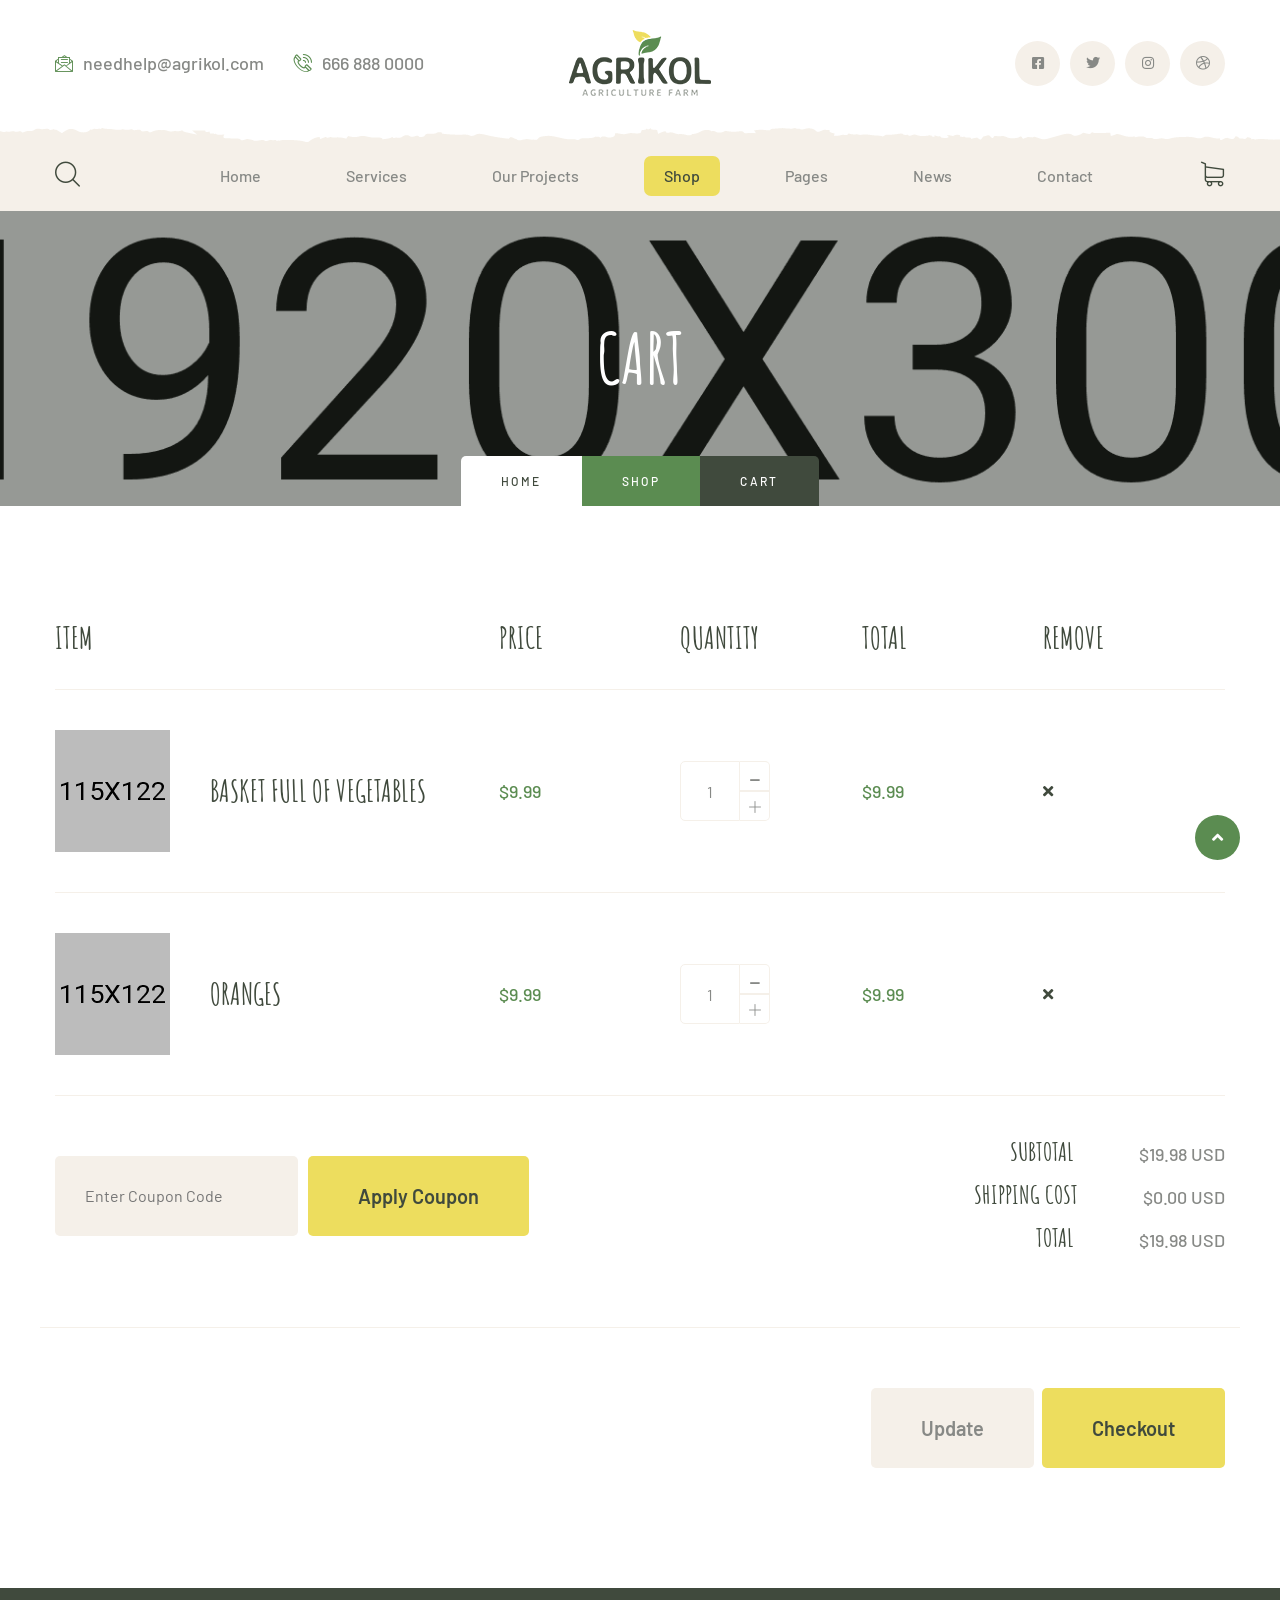
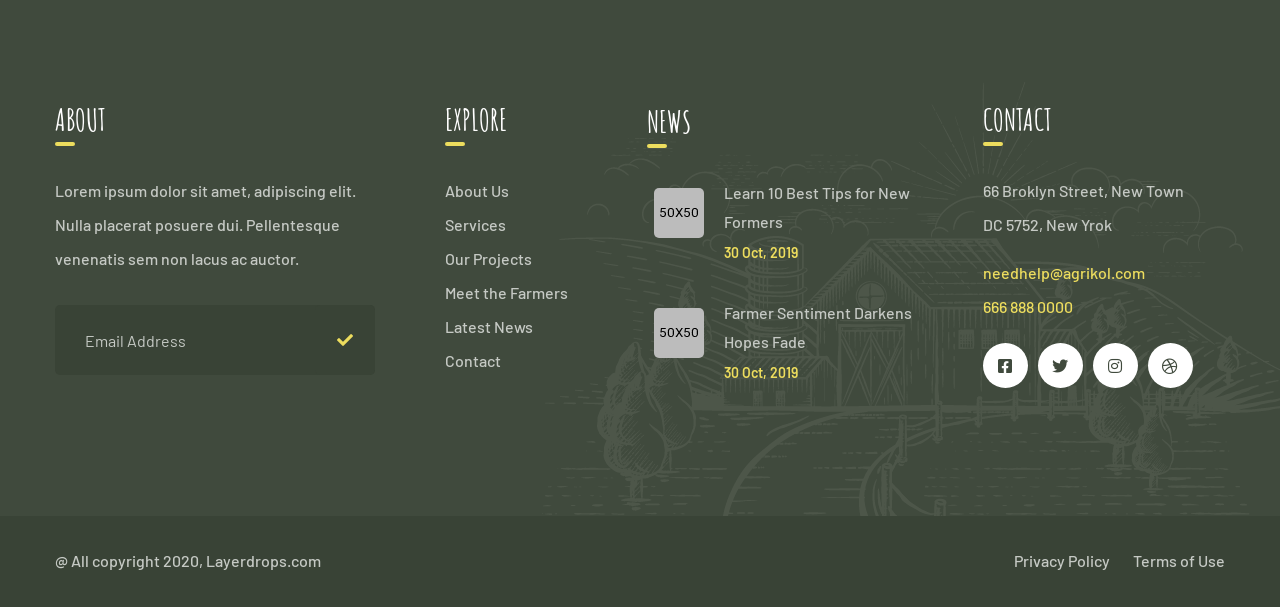
<file: agrikolhtml-10/agrikol/files/cart.html>
<!DOCTYPE html>
<html lang="en">

<head>
    <meta charset="UTF-8">
    <meta name="viewport" content="width=device-width, initial-scale=1.0">
    <meta http-equiv="X-UA-Compatible" content="ie=edge">
    <title>Cart || Agrikol || Agriculture Form HTML Template</title>
    <link rel="apple-touch-icon" sizes="180x180" href="assets/images/favicons/apple-touch-icon.png">
    <link rel="icon" type="image/png" sizes="32x32" href="assets/images/favicons/favicon-32x32.png">
    <link rel="icon" type="image/png" sizes="16x16" href="assets/images/favicons/favicon-16x16.png">
    <link rel="manifest" href="assets/images/favicons/site.webmanifest">

    <!-- Fonts-->
    <link
        href="https://fonts.googleapis.com/css2?family=Barlow:ital,wght@0,300;0,400;0,500;0,600;0,700;0,800;1,300;1,400;1,500;1,600;1,700;1,800&display=swap"
        rel="stylesheet">
    <link href="https://fonts.googleapis.com/css2?family=Amatic+SC:wght@400;700&display=swap" rel="stylesheet">
    <!-- Css-->
    <link rel="stylesheet" href="assets/css/animate.min.css">
    <link rel="stylesheet" href="assets/css/bootstrap.min.css">
    <link rel="stylesheet" href="assets/css/owl.carousel.min.css">
    <link rel="stylesheet" href="assets/css/owl.theme.default.min.css">
    <link rel="stylesheet" href="assets/css/magnific-popup.css">
    <link rel="stylesheet" href="assets/css/fontawesome-all.min.css">
    <link rel="stylesheet" href="assets/css/swiper.min.css">
    <link rel="stylesheet" href="assets/css/bootstrap-select.min.css">

    <link rel="stylesheet" href="assets/css/jquery.mCustomScrollbar.min.css">
    <link rel="stylesheet" href="assets/css/bootstrap-datepicker.min.css">
    <link rel="stylesheet" href="assets/css/vegas.min.css">
    <link rel="stylesheet" href="assets/css/nouislider.min.css">
    <link rel="stylesheet" href="assets/css/nouislider.pips.css">
    <link rel="stylesheet" href="assets/css/agrikol_iconl.css">
    <link rel="stylesheet" href="assets/css/jquery-ui.css">
    <link rel="stylesheet" href="assets/css/jquery.bootstrap-touchspin.css">
    <!-- Template styles -->
    <link rel="stylesheet" href="assets/css/style.css">
    <link rel="stylesheet" href="assets/css/responsive.css">

</head>

<body>

    <div class="preloader">
        <img src="assets/images/loader.png" class="preloader__image" alt="">
    </div><!-- /.preloader -->

    <div class="page-wrapper">


        <div class="site-header__header-one-wrap">

            <div class="topbar-one">
                <div class="topbar_bg" style="background-image: url(assets/images/shapes/header-bg.png)"></div>
                <div class="container">
                    <div class="topbar-one__left">
                        <a href="mailto:needhelp@tripo.com"><span class="icon-message"></span>needhelp@agrikol.com</a>
                        <a href="tel:666-999-0000"><span class="icon-phone-call"></span>666 888 0000</a>
                    </div>
                    <div class="topbar-one__middle">
                        <a href="index.html" class="main-nav__logo">
                            <img src="assets/images/resources/logo.png" class="main-logo" alt="Awesome Image" />
                        </a>
                    </div>
                    <div class="topbar-one__right">
                        <div class="topbar-one__social">
                            <a href="#"><i class="fab fa-facebook-square"></i></a>
                            <a href="#"><i class="fab fa-twitter"></i></a>
                            <a href="#"><i class="fab fa-instagram"></i></a>
                            <a href="#"><i class="fab fa-dribbble"></i></a>
                        </div>
                    </div>
                </div>
            </div>

            <header class="main-nav__header-one">
                <nav class="header-navigation stricky">
                    <div class="container clearfix">
                        <!-- Brand and toggle get grouped for better mobile display -->
                        <div class="main-nav__left">
                            <a href="#" class="main-nav__search search-popup__toggler"><i
                                    class="icon-magnifying-glass"></i></a>
                            <a href="#" class="side-menu__toggler">
                                <i class="fa fa-bars"></i>
                            </a>
                        </div>
                        <div class="main-nav__main-navigation">
                            <ul class=" main-nav__navigation-box">
                                <li class="dropdown">
                                    <a href="index.html">Home</a>
                                    <ul>
                                        <li><a href="index.html">Home 01</a></li>
                                        <li><a href="index2.html">Home 02</a></li>
                                        <li><a href="index3.html">Home 03</a></li>
                                        <li><a href="index4.html">Home 04</a></li>
                                        <li><a href="index5.html">Home 05</a></li>
                                        <li class="dropdown"><a href="#">Header Versions</a>
                                            <ul>
                                                <li><a href="index.html">Header 01</a></li>
                                                <li><a href="index2.html">Header 02</a></li>
                                                <li><a href="index3.html">Header 03</a></li>
                                                <li><a href="index4.html">Header 04</a></li>
                                                <li><a href="index5.html">Header 05</a></li>
                                            </ul><!-- /.sub-menu -->
                                        </li>
                                    </ul><!-- /.sub-menu -->
                                </li>
                                <li class="dropdown">
                                    <a href="service.html">Services</a>
                                    <ul>
                                        <li><a href="service.html">Services</a></li>
                                        <li><a href="service-detail.html">Services Detail</a></li>
                                    </ul><!-- /.sub-menu -->
                                </li>
                                <li class="dropdown">
                                    <a href="projects.html">Our Projects</a>
                                    <ul>
                                        <li><a href="projects.html">Projects</a></li>
                                        <li><a href="projects_detail.html">Projects Detail</a></li>
                                    </ul><!-- /.sub-menu -->
                                </li>
                                <li class="dropdown current">
                                    <a href="#">Shop</a>
                                    <ul>
                                        <li><a href="product.html">Products</a></li>
                                        <li><a href="product-detail.html">Product Detail</a></li>
                                        <li><a href="cart.html">Cart</a></li>
                                        <li><a href="checkout.html">Checkout</a></li>
                                    </ul><!-- /.sub-menu -->
                                </li>
                                <li class="dropdown">
                                    <a href="#">Pages</a>
                                    <ul>
                                        <li><a href="about.html">About</a></li>
                                        <li><a href="why_choose_us.html">Why Choose Us</a></li>
                                        <li><a href="farmers.html">Farmers</a></li>
                                        <li><a href="gallery.html">Gallery</a></li>
                                    </ul><!-- /.sub-menu -->
                                </li>
                                <li class="dropdown">
                                    <a href="#">News</a>
                                    <ul>
                                        <li><a href="news.html">News</a></li>
                                        <li><a href="news_detail.html">News Details</a></li>
                                    </ul><!-- /.sub-menu -->
                                </li>
                                <li>
                                    <a href="contact.html">Contact</a>
                                </li>
                            </ul>
                        </div><!-- /.navbar-collapse -->

                        <div class="main-nav__right">
                            <div class="icon_cart_box">
                                <a href="cart.html">
                                    <span class="icon-shopping-cart"></span>
                                </a>
                            </div>
                        </div>
                    </div>
                </nav>
            </header>
        </div>

        <section class="page-header" style="background-image: url(assets/images/backgrounds/page-header-contact.jpg);">
            <div class="container">
                <h2>Cart</h2>
                <ul class="thm-breadcrumb list-unstyled">
                    <li><a href="index.html">Home</a></li>
                    <li><a href="" class="shop_style">Shop</a></li>
                    <li><span>Cart</span></li>
                </ul>
            </div>
        </section>

        <section class="cart">
            <div class="container">
                <div class="row">
                    <div class="col-xl-12">
                        <div class="cart_table_box">
                            <table class="cart_table">
                                <thead class="cart_table_head">
                                    <tr>
                                        <th>Item</th>
                                        <th></th>
                                        <th>Price</th>
                                        <th>Quantity</th>
                                        <th>Total</th>
                                        <th>Remove</th>
                                    </tr>
                                </thead>
                                <tbody>
                                    <tr>
                                        <td colspan="2">
                                            <div class="colum_box">
                                                <div class="prod_thum">
                                                    <a href="#"><img src="assets/images/shop/cart_product_img-1.jpg"
                                                            alt=""></a>
                                                </div>
                                                <div class="title">
                                                    <h3 class="prod-title">Basket full of vegetables</h3>
                                                </div>
                                            </div>
                                        </td>
                                        <td class="pro_price">$9.99</td>
                                        <td class="pro_qty">
                                            <div class="product-quantity-box">
                                                <div class="input-box">
                                                    <input class="quantity-spinner" type="text" value="1"
                                                        name="quantity">
                                                </div>
                                            </div>
                                        </td>
                                        <td class="pro_sub_total">$9.99</td>
                                        <td>
                                            <div class="pro_remove">
                                                <i class="fas fa-times"></i>
                                            </div>
                                        </td>
                                    </tr>
                                    <tr>
                                        <td colspan="2">
                                            <div class="colum_box">
                                                <div class="prod_thum">
                                                    <a href="#"><img src="assets/images/shop/cart_product_img-2.jpg"
                                                            alt=""></a>
                                                </div>
                                                <div class="title">
                                                    <h3 class="prod-title">Oranges</h3>
                                                </div>
                                            </div>
                                        </td>
                                        <td class="pro_price">$9.99</td>
                                        <td class="pro_qty">
                                            <div class="product-quantity-box">
                                                <div class="input-box">
                                                    <input class="quantity-spinner" type="text" value="1"
                                                        name="quantity">
                                                </div>
                                            </div>
                                        </td>
                                        <td class="pro_sub_total">$9.99</td>
                                        <td>
                                            <div class="pro_remove">
                                                <i class="fas fa-times"></i>
                                            </div>
                                        </td>
                                    </tr>
                                </tbody>
                            </table>
                        </div>
                    </div>
                </div>
                <div class="row cart_apply_coupon_box">
                    <div class="col-xl-6">
                        <div class="apply_coupon">
                            <div class="apply_coupon_input_box">
                                <input type="text" name="coupon-code" value="" placeholder="Enter Coupon Code">
                            </div>
                            <div class="apply-coupon-button">
                                <button class="thm-btn" type="submit">Apply Coupon</button>
                            </div>
                        </div>
                    </div>
                    <div class="col-xl-6">
                        <ul class="total_box list-unstyled">
                            <li><span>Subtotal</span>$19.98 USD</li>
                            <li><span>Shipping Cost</span>$0.00 USD</li>
                            <li><span>Total</span>$19.98 USD</li>
                        </ul>
                    </div>
                </div>
                <div class="row">
                    <div class="col-xl-12">
                        <div class="button_box">
                            <button class="thm-btn update_btn" type="button">Update</button>
                            <button class="thm-btn checkout_btn" type="button">Checkout</button>
                        </div>
                    </div>
                </div>
            </div>
        </section>

        <footer class="site-footer">
            <div class="site-footer_farm_image"><img src="assets/images/resources/site-footer-farm.png"
                    alt="Farm Image"></div>
            <div class="container">
                <div class="row no-gutters">
                    <div class="col-xl-4 col-lg-4 col-md-6">
                        <div class="footer-widget__column footer-widget__about wow fadeInUp" data-wow-delay="100ms">
                            <div class="footer-widget__title">
                                <h3>About</h3>
                            </div>
                            <div class="footer-widget_about_text">
                                <p>Lorem ipsum dolor sit amet, adipiscing elit. Nulla placerat posuere dui. Pellentesque
                                    venenatis sem non lacus ac auctor.</p>
                            </div>
                            <form>
                                <div class="footer_input-box">
                                    <input type="Email" placeholder="Email Address">
                                    <button type="submit" class="button"><i class="fa fa-check"></i></button>
                                </div>
                            </form>
                        </div>
                    </div>
                    <div class="col-xl-2 col-lg-2 col-md-6">
                        <div class="footer-widget__column footer-widget__link wow fadeInUp" data-wow-delay="200ms">
                            <div class="footer-widget__title">
                                <h3>Explore</h3>
                            </div>
                            <ul class="footer-widget__links-list list-unstyled">
                                <li><a href="about.html">About Us</a></li>
                                <li><a href="service.html">Services</a></li>
                                <li><a href="projects.html">Our Projects</a></li>
                                <li><a href="farmers.html">Meet the Farmers</a></li>
                                <li><a href="news.html">Latest News</a></li>
                                <li><a href="contact.html">Contact</a></li>
                            </ul>
                        </div>
                    </div>
                    <div class="col-xl-3 col-lg-3 col-md-6">
                        <div class="footer-widget__column footer-widget__news wow fadeInUp" data-wow-delay="300ms">
                            <div class="footer-widget__title">
                                <h3>News</h3>
                            </div>
                            <ul class="footer-widget__news list-unstyled">
                                <li>
                                    <div class="footer-widget__news_image">
                                        <img src="assets/images/resources/footer-1-img-1.jpg" alt="">
                                    </div>
                                    <div class="footer-widget__news_text">
                                        <p><a href="news_detail.html"> Learn 10 Best Tips for New Formers</a></p>
                                    </div>
                                    <div class="footer-widget__news_date_box">
                                        <p>30 Oct, 2019</p>
                                    </div>
                                </li>
                                <li>
                                    <div class="footer-widget__news_image">
                                        <img src="assets/images/resources/footer-1-img-2.jpg" alt="">
                                    </div>
                                    <div class="footer-widget__news_text">
                                        <p><a href="news_detail.html">Farmer Sentiment Darkens Hopes Fade</a></p>
                                    </div>
                                    <div class="footer-widget__news_date_box">
                                        <p>30 Oct, 2019</p>
                                    </div>
                                </li>
                            </ul>
                        </div>
                    </div>
                    <div class="col-xl-3 col-lg-3 col-md-6">
                        <div class="footer-widget__column footer-widget__contact wow fadeInUp" data-wow-delay="400ms">
                            <div class="footer-widget__title">
                                <h3>Contact</h3>
                            </div>
                            <div class="footer-widget_contact">
                                <p>66 Broklyn Street, New Town<br>DC 5752, New Yrok</p>
                                <a href="mailto:needhelp@agrikol.com">needhelp@agrikol.com</a><br>
                                <a href="tel:666-888-0000">666 888 0000</a>
                                <div class="site-footer__social">
                                    <a href="#"><i class="fab fa-facebook-square"></i></a>
                                    <a href="#"><i class="fab fa-twitter"></i></a>
                                    <a href="#"><i class="fab fa-instagram"></i></a>
                                    <a href="#"><i class="fab fa-dribbble"></i></a>
                                </div>
                            </div>
                        </div>
                    </div>
                </div>
            </div>
        </footer>

        <div class="site-footer_bottom">
            <div class="container">
                <div class="site-footer_bottom_copyright">
                    <p>@ All copyright 2020, <a href="#">Layerdrops.com</a></p>
                </div>
                <div class="site-footer_bottom_menu">
                    <ul class="list-unstyled">
                        <li><a href="#">Privacy Policy</a></li>
                        <li><a href="#">Terms of Use</a></li>
                    </ul>
                </div>
            </div>
        </div>




    </div><!-- /.page-wrapper -->


    <a href="#" data-target="html" class="scroll-to-target scroll-to-top"><i class="fa fa-angle-up"></i></a>


    <div class="side-menu__block">


        <div class="side-menu__block-overlay custom-cursor__overlay">
            <div class="cursor"></div>
            <div class="cursor-follower"></div>
        </div><!-- /.side-menu__block-overlay -->
        <div class="side-menu__block-inner ">
            <div class="side-menu__top justify-content-end">

                <a href="#" class="side-menu__toggler side-menu__close-btn"><img
                        src="assets/images/shapes/close-1-1.png" alt=""></a>
            </div><!-- /.side-menu__top -->


            <nav class="mobile-nav__container">
                <!-- content is loading via js -->
            </nav>
            <div class="side-menu__sep"></div><!-- /.side-menu__sep -->
            <div class="side-menu__content">
                <p><a href="mailto:needhelp@tripo.com">needhelp@tripo.com</a> <br> <a href="tel:888-999-0000">888 999
                        0000</a></p>
                <div class="side-menu__social">
                    <a href="#"><i class="fab fa-facebook-square"></i></a>
                    <a href="#"><i class="fab fa-twitter"></i></a>
                    <a href="#"><i class="fab fa-instagram"></i></a>
                    <a href="#"><i class="fab fa-pinterest-p"></i></a>
                </div>
            </div><!-- /.side-menu__content -->
        </div><!-- /.side-menu__block-inner -->
    </div><!-- /.side-menu__block -->



    <div class="search-popup">
        <div class="search-popup__overlay custom-cursor__overlay">
            <div class="cursor"></div>
            <div class="cursor-follower"></div>
        </div><!-- /.search-popup__overlay -->
        <div class="search-popup__inner">
            <form action="#" class="search-popup__form">
                <input type="text" name="search" placeholder="Type here to Search....">
                <button type="submit"><i class="fa fa-search"></i></button>
            </form>
        </div><!-- /.search-popup__inner -->
    </div><!-- /.search-popup -->


    <script src="assets/js/jquery.min.js"></script>
    <script src="assets/js/bootstrap.bundle.min.js"></script>
    <script src="assets/js/owl.carousel.min.js"></script>
    <script src="assets/js/waypoints.min.js"></script>
    <script src="assets/js/jquery.counterup.min.js"></script>
    <script src="assets/js/TweenMax.min.js"></script>
    <script src="assets/js/wow.js"></script>
    <script src="assets/js/jquery.magnific-popup.min.js"></script>
    <script src="assets/js/jquery.ajaxchimp.min.js"></script>
    <script src="assets/js/swiper.min.js"></script>
    <script src="assets/js/typed-2.0.11.js"></script>
    <script src="assets/js/vegas.min.js"></script>
    <script src="assets/js/jquery.validate.min.js"></script>
    <script src="assets/js/bootstrap-select.min.js"></script>
    <script src="assets/js/countdown.min.js"></script>
    <script src="assets/js/jquery.mCustomScrollbar.concat.min.js"></script>
    <script src="assets/js/bootstrap-datepicker.min.js"></script>
    <script src="assets/js/nouislider.min.js"></script>
    <script src="assets/js/isotope.js"></script>
    <script src="assets/js/appear.js"></script>
    <script src="assets/js/jquery-ui.js"></script>
    <script src="assets/js/jquery.bootstrap-touchspin.js"></script>

    <!-- template scripts -->
    <script src="assets/js/theme.js"></script>
</body>

</html>
</file>
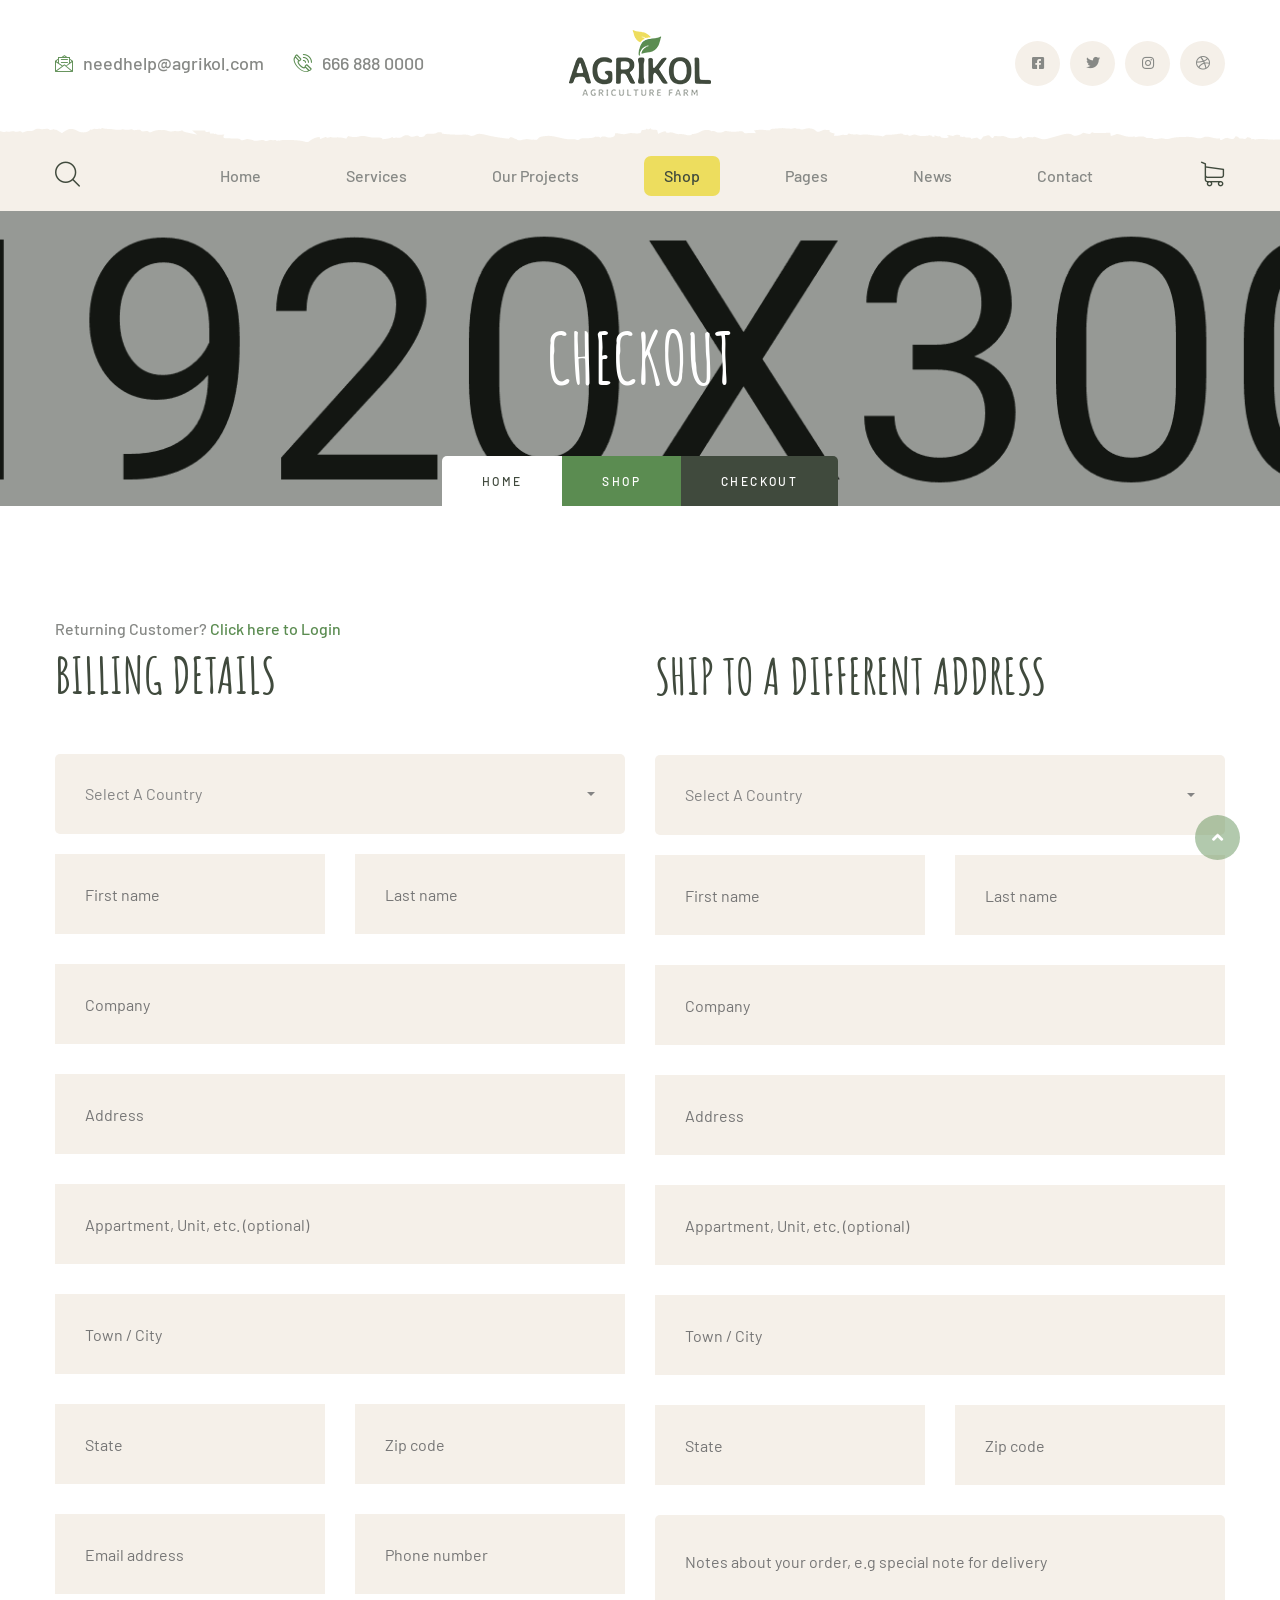
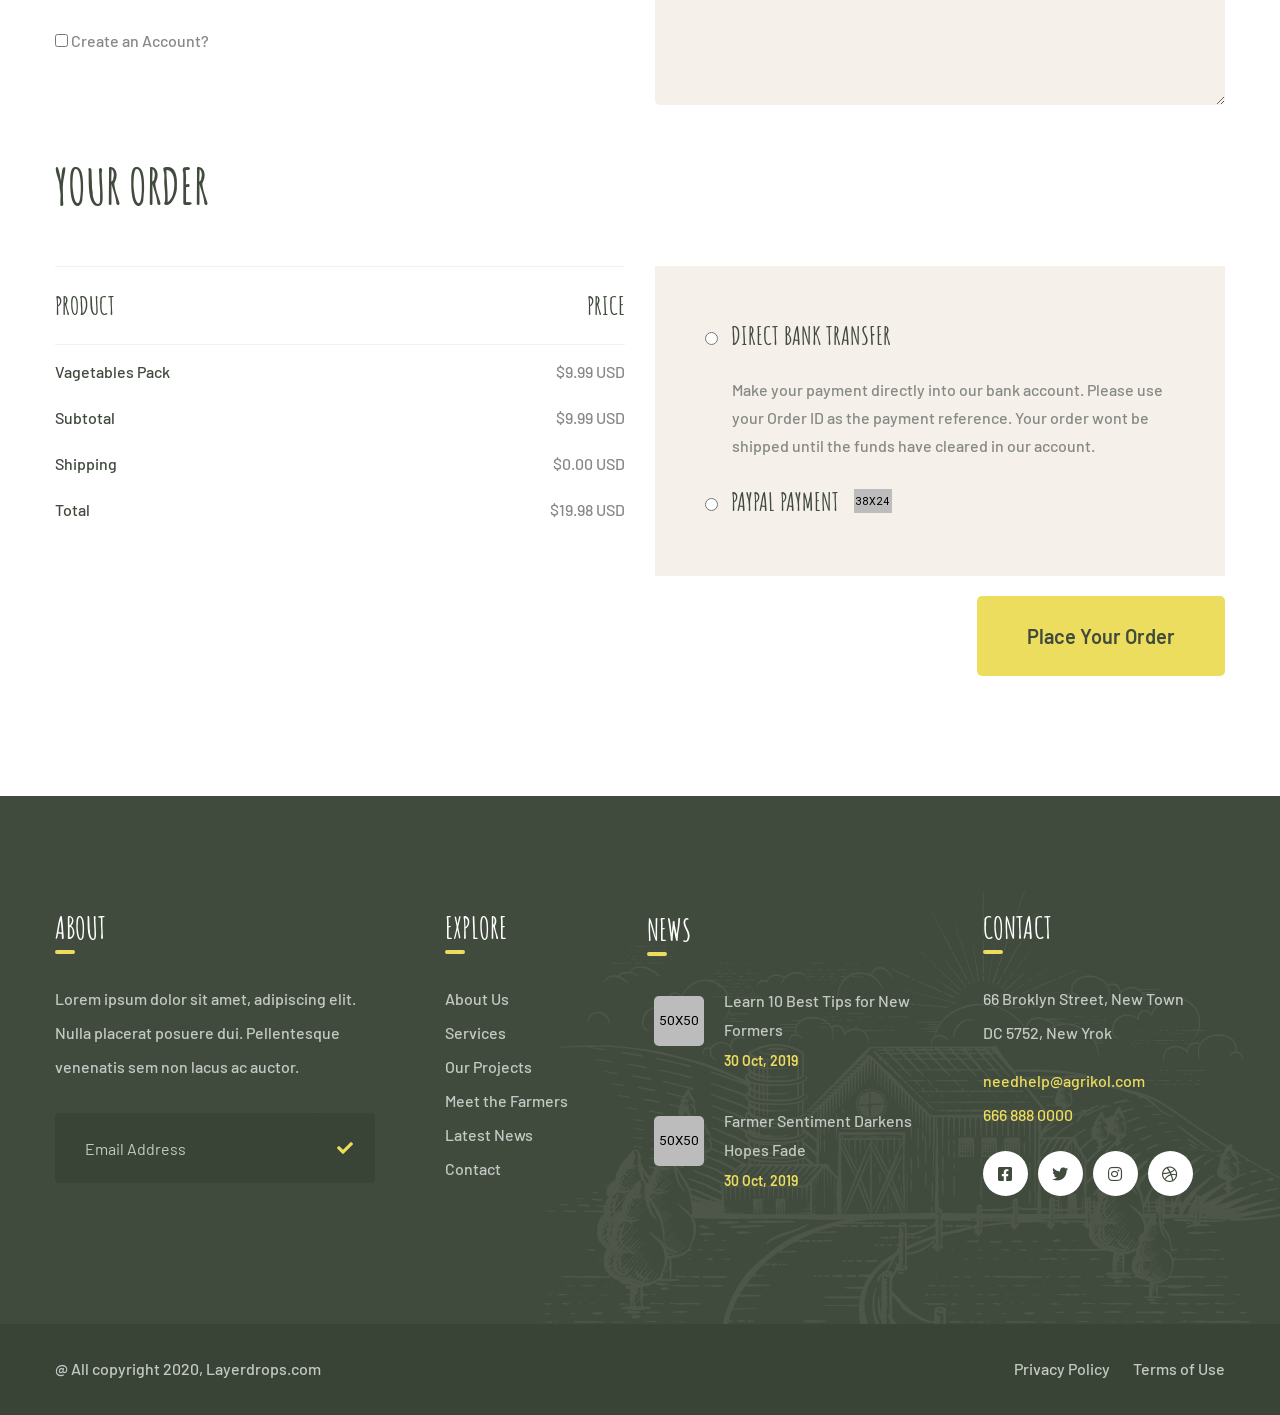
<file: agrikolhtml-10/agrikol/files/checkout.html>
<!DOCTYPE html>
<html lang="en">

<head>
    <meta charset="UTF-8">
    <meta name="viewport" content="width=device-width, initial-scale=1.0">
    <meta http-equiv="X-UA-Compatible" content="ie=edge">
    <title>Checkout || Agrikol || Agriculture Form HTML Template</title>
    <link rel="apple-touch-icon" sizes="180x180" href="assets/images/favicons/apple-touch-icon.png">
    <link rel="icon" type="image/png" sizes="32x32" href="assets/images/favicons/favicon-32x32.png">
    <link rel="icon" type="image/png" sizes="16x16" href="assets/images/favicons/favicon-16x16.png">
    <link rel="manifest" href="assets/images/favicons/site.webmanifest">

    <!-- Fonts-->
    <link
        href="https://fonts.googleapis.com/css2?family=Barlow:ital,wght@0,300;0,400;0,500;0,600;0,700;0,800;1,300;1,400;1,500;1,600;1,700;1,800&display=swap"
        rel="stylesheet">
    <link href="https://fonts.googleapis.com/css2?family=Amatic+SC:wght@400;700&display=swap" rel="stylesheet">
    <!-- Css-->
    <link rel="stylesheet" href="assets/css/animate.min.css">
    <link rel="stylesheet" href="assets/css/bootstrap.min.css">
    <link rel="stylesheet" href="assets/css/owl.carousel.min.css">
    <link rel="stylesheet" href="assets/css/owl.theme.default.min.css">
    <link rel="stylesheet" href="assets/css/magnific-popup.css">
    <link rel="stylesheet" href="assets/css/fontawesome-all.min.css">
    <link rel="stylesheet" href="assets/css/swiper.min.css">
    <link rel="stylesheet" href="assets/css/bootstrap-select.min.css">

    <link rel="stylesheet" href="assets/css/jquery.mCustomScrollbar.min.css">
    <link rel="stylesheet" href="assets/css/bootstrap-datepicker.min.css">
    <link rel="stylesheet" href="assets/css/vegas.min.css">
    <link rel="stylesheet" href="assets/css/nouislider.min.css">
    <link rel="stylesheet" href="assets/css/nouislider.pips.css">
    <link rel="stylesheet" href="assets/css/agrikol_iconl.css">
    <link rel="stylesheet" href="assets/css/jquery-ui.css">
    <link rel="stylesheet" href="assets/css/jquery.bootstrap-touchspin.css">
    <!-- Template styles -->
    <link rel="stylesheet" href="assets/css/style.css">
    <link rel="stylesheet" href="assets/css/responsive.css">

</head>

<body>

    <div class="preloader">
        <img src="assets/images/loader.png" class="preloader__image" alt="">
    </div><!-- /.preloader -->

    <div class="page-wrapper">


        <div class="site-header__header-one-wrap">

            <div class="topbar-one">
                <div class="topbar_bg" style="background-image: url(assets/images/shapes/header-bg.png)"></div>
                <div class="container">
                    <div class="topbar-one__left">
                        <a href="mailto:needhelp@tripo.com"><span class="icon-message"></span>needhelp@agrikol.com</a>
                        <a href="tel:666-999-0000"><span class="icon-phone-call"></span>666 888 0000</a>
                    </div>
                    <div class="topbar-one__middle">
                        <a href="index.html" class="main-nav__logo">
                            <img src="assets/images/resources/logo.png" class="main-logo" alt="Awesome Image" />
                        </a>
                    </div>
                    <div class="topbar-one__right">
                        <div class="topbar-one__social">
                            <a href="#"><i class="fab fa-facebook-square"></i></a>
                            <a href="#"><i class="fab fa-twitter"></i></a>
                            <a href="#"><i class="fab fa-instagram"></i></a>
                            <a href="#"><i class="fab fa-dribbble"></i></a>
                        </div>
                    </div>
                </div>
            </div>

            <header class="main-nav__header-one">
                <nav class="header-navigation stricky">
                    <div class="container clearfix">
                        <!-- Brand and toggle get grouped for better mobile display -->
                        <div class="main-nav__left">
                            <a href="#" class="main-nav__search search-popup__toggler"><i
                                    class="icon-magnifying-glass"></i></a>
                            <a href="#" class="side-menu__toggler">
                                <i class="fa fa-bars"></i>
                            </a>
                        </div>
                        <div class="main-nav__main-navigation">
                            <ul class=" main-nav__navigation-box">
                                <li class="dropdown">
                                    <a href="index.html">Home</a>
                                    <ul>
                                        <li><a href="index.html">Home 01</a></li>
                                        <li><a href="index2.html">Home 02</a></li>
                                        <li><a href="index3.html">Home 03</a></li>
                                        <li><a href="index4.html">Home 04</a></li>
                                        <li><a href="index5.html">Home 05</a></li>
                                        <li class="dropdown"><a href="#">Header Versions</a>
                                            <ul>
                                                <li><a href="index.html">Header 01</a></li>
                                                <li><a href="index2.html">Header 02</a></li>
                                                <li><a href="index3.html">Header 03</a></li>
                                                <li><a href="index4.html">Header 04</a></li>
                                                <li><a href="index5.html">Header 05</a></li>
                                            </ul><!-- /.sub-menu -->
                                        </li>
                                    </ul><!-- /.sub-menu -->
                                </li>
                                <li class="dropdown">
                                    <a href="service.html">Services</a>
                                    <ul>
                                        <li><a href="service.html">Services</a></li>
                                        <li><a href="service-detail.html">Services Detail</a></li>
                                    </ul><!-- /.sub-menu -->
                                </li>
                                <li class="dropdown">
                                    <a href="projects.html">Our Projects</a>
                                    <ul>
                                        <li><a href="projects.html">Projects</a></li>
                                        <li><a href="projects_detail.html">Projects Detail</a></li>
                                    </ul><!-- /.sub-menu -->
                                </li>
                                <li class="dropdown current">
                                    <a href="#">Shop</a>
                                    <ul>
                                        <li><a href="product.html">Products</a></li>
                                        <li><a href="product-detail.html">Product Detail</a></li>
                                        <li><a href="cart.html">Cart</a></li>
                                        <li><a href="checkout.html">Checkout</a></li>
                                    </ul><!-- /.sub-menu -->
                                </li>
                                <li class="dropdown">
                                    <a href="#">Pages</a>
                                    <ul>
                                        <li><a href="about.html">About</a></li>
                                        <li><a href="why_choose_us.html">Why Choose Us</a></li>
                                        <li><a href="farmers.html">Farmers</a></li>
                                        <li><a href="gallery.html">Gallery</a></li>
                                    </ul><!-- /.sub-menu -->
                                </li>
                                <li class="dropdown">
                                    <a href="#">News</a>
                                    <ul>
                                        <li><a href="news.html">News</a></li>
                                        <li><a href="news_detail.html">News Details</a></li>
                                    </ul><!-- /.sub-menu -->
                                </li>
                                <li>
                                    <a href="contact.html">Contact</a>
                                </li>
                            </ul>
                        </div><!-- /.navbar-collapse -->

                        <div class="main-nav__right">
                            <div class="icon_cart_box">
                                <a href="cart.html">
                                    <span class="icon-shopping-cart"></span>
                                </a>
                            </div>
                        </div>
                    </div>
                </nav>
            </header>
        </div>

        <section class="page-header" style="background-image: url(assets/images/backgrounds/page-header-contact.jpg);">
            <div class="container">
                <h2>Checkout</h2>
                <ul class="thm-breadcrumb list-unstyled">
                    <li><a href="index.html">Home</a></li>
                    <li><a href="" class="shop_style">Shop</a></li>
                    <li><span>Checkout</span></li>
                </ul>
            </div>
        </section>

        <section class="checkout">
            <div class="container">
                <div class="row">
                    <div class="col-xl-6 col-lg-6">
                        <div class="billing_details">
                            <div class="billing_title">
                                <p>Returning Customer? <span>Click here to Login</span></p>
                                <h2>Billing Details</h2>
                            </div>
                            <form class="billing_details_form">
                                <div class="row">
                                    <div class="col-xl-12">
                                        <div class="billing_input_box">
                                            <select name="currency" id="currency" class="selectpicker">
                                                <option value="Country">Select a country</option>
                                                <option value="Canada">Canada</option>
                                                <option value="England">England</option>
                                                <option value="Australia">Australia</option>
                                                <option value="USA">USA</option>
                                            </select>
                                        </div>
                                    </div>
                                </div>
                                <div class="row">
                                    <div class="col-xl-6">
                                        <div class="billing_input_box">
                                            <input type="text" name="first_name" value="" placeholder="First name"
                                                required="">
                                        </div>
                                    </div>
                                    <div class="col-xl-6">
                                        <div class="billing_input_box">
                                            <input type="text" name="last_name" value="" placeholder="Last name"
                                                required="">
                                        </div>
                                    </div>
                                </div>
                                <div class="row">
                                    <div class="col-xl-12">
                                        <div class="billing_input_box">
                                            <input type="text" name="company_name" value="" placeholder="Company">
                                        </div>
                                    </div>
                                    <div class="col-xl-12">
                                        <div class="billing_input_box">
                                            <input type="text" name="Address" value="" placeholder="Address">
                                        </div>
                                    </div>
                                    <div class="col-xl-12">
                                        <div class="billing_input_box">
                                            <input type="text" name="company_name" value=""
                                                placeholder="Appartment, Unit, etc. (optional)">
                                        </div>
                                    </div>
                                    <div class="col-xl-12">
                                        <div class="billing_input_box">
                                            <input type="text" name="Town/City" value="" placeholder="Town / City"
                                                required="">
                                        </div>
                                    </div>
                                </div>
                                <div class="row">
                                    <div class="col-xl-6">
                                        <div class="billing_input_box">
                                            <input type="text" name="State" value="" placeholder="State" required="">
                                        </div>
                                    </div>
                                    <div class="col-xl-6">
                                        <div class="billing_input_box">
                                            <input name="form_zip" type="text" pattern="[0-9]*" placeholder="Zip code">
                                        </div>
                                    </div>
                                    <div class="col-xl-6">
                                        <div class="billing_input_box">
                                            <input name="email" type="email" placeholder="Email address">
                                        </div>
                                    </div>
                                    <div class="col-xl-6">
                                        <div class="billing_input_box">
                                            <input type="tel" name="form_phone" pattern="[0-9]{3}-[0-9]{3}-[0-9]{4}"
                                                required="" placeholder="Phone number">
                                        </div>
                                    </div>
                                </div>
                                <div class="row">
                                    <div class="col-xl-12">
                                        <div class="checkbox">
                                            <label>
                                                <input type="checkbox" name="ship-same-address">
                                                <span>Create an Account?</span>
                                            </label>
                                        </div>
                                    </div>
                                </div>
                            </form>
                        </div>
                    </div>
                    <div class="col-xl-6 col-lg-6">
                        <div class="billing_details ship_different_address">
                            <div class="billing_title ship_different_address_title">
                                <h2>Ship to a different address</h2>
                            </div>
                            <form class="billing_details_form ship_different_address_form">
                                <div class="row">
                                    <div class="col-xl-12">
                                        <div class="billing_input_box">
                                            <select name="country" id="country" class="selectpicker">
                                                <option value="Country">Select a country</option>
                                                <option value="Canada">Canada</option>
                                                <option value="England">England</option>
                                                <option value="Australia">Australia</option>
                                                <option value="USA">USA</option>
                                            </select>
                                        </div>
                                    </div>
                                </div>
                                <div class="row">
                                    <div class="col-xl-6">
                                        <div class="billing_input_box">
                                            <input type="text" name="first_name" value="" placeholder="First name"
                                                required="">
                                        </div>
                                    </div>
                                    <div class="col-xl-6">
                                        <div class="billing_input_box">
                                            <input type="text" name="last_name" value="" placeholder="Last name"
                                                required="">
                                        </div>
                                    </div>
                                </div>
                                <div class="row">
                                    <div class="col-xl-12">
                                        <div class="billing_input_box">
                                            <input type="text" name="company_name" value="" placeholder="Company">
                                        </div>
                                    </div>
                                    <div class="col-xl-12">
                                        <div class="billing_input_box">
                                            <input type="text" name="Address" value="" placeholder="Address">
                                        </div>
                                    </div>
                                    <div class="col-xl-12">
                                        <div class="billing_input_box">
                                            <input type="text" name="company_name" value=""
                                                placeholder="Appartment, Unit, etc. (optional)">
                                        </div>
                                    </div>
                                    <div class="col-xl-12">
                                        <div class="billing_input_box">
                                            <input type="text" name="Town/City" value="" placeholder="Town / City"
                                                required="">
                                        </div>
                                    </div>
                                </div>
                                <div class="row">
                                    <div class="col-xl-6">
                                        <div class="billing_input_box">
                                            <input type="text" name="State" value="" placeholder="State" required="">
                                        </div>
                                    </div>
                                    <div class="col-xl-6">
                                        <div class="billing_input_box">
                                            <input name="form_zip" type="text" pattern="[0-9]*" placeholder="Zip code">
                                        </div>
                                    </div>
                                </div>
                                <div class="row">
                                    <div class="col-xl-12">
                                        <div class="ship_different_input">
                                            <textarea
                                                placeholder="Notes about your order, e.g special note for delivery"
                                                name="form_order_notes"></textarea>
                                        </div>
                                    </div>
                                </div>
                            </form>
                        </div>
                    </div>
                </div>
                <div class="your_order">
                    <h2>Your Order</h2>
                    <div class="row">
                        <div class="col-xl-6 col-lg-6">
                            <div class="order_table_box">
                                <table class="order_table_detail">
                                    <thead class="order_table_head">
                                        <tr>
                                            <th>Product</th>
                                            <th class="text-right">Price</th>
                                        </tr>
                                    </thead>
                                    <tbody>
                                        <tr>
                                            <td class="pro__title">Vagetables Pack</td>
                                            <td class="pro__price">$9.99 USD</td>
                                        </tr>
                                        <tr>
                                            <td class="pro__title">Subtotal</td>
                                            <td class="pro__price">$9.99 USD</td>
                                        </tr>
                                        <tr>
                                            <td class="pro__title">Shipping</td>
                                            <td class="pro__price">$0.00 USD</td>
                                        </tr>
                                        <tr>
                                            <td class="pro__title">Total</td>
                                            <td class="pro__price">$19.98 USD</td>
                                        </tr>
                                    </tbody>
                                </table>
                            </div>
                        </div>
                        <div class="col-xl-6 col-lg-6">
                            <div class="payments_part">
                                <div class="direct">
                                    <div class="checkbox">
                                        <label>
                                            <input name="pay-us" type="radio">
                                            <span>Direct Bank Transfer</span>
                                        </label>
                                    </div>
                                    <div class="payments_part_text">
                                        <p>Make your payment directly into our bank account. Please use your Order ID as
                                            the payment reference. Your order wont be shipped until the funds have
                                            cleared in our account.</p>
                                    </div>
                                </div>
                                <div class="paypal_payment">
                                    <div class="checkbox">
                                        <label>
                                            <input name="pay-us" type="radio">
                                            <span>Paypal Payment</span>
                                            <i class="paypal_card"><img src="assets/images/shop/paypal-card.jpg"
                                                    alt=""></i>
                                        </label>
                                    </div>
                                </div>
                            </div>
                            <div class="row">
                                <div class="col-xl-12">
                                    <div class="place_order_btn">
                                        <a href="#" class="thm-btn">Place Your Order</a>
                                    </div>
                                </div>
                            </div>
                        </div>
                    </div>
                </div>
            </div>
        </section>

        <footer class="site-footer">
            <div class="site-footer_farm_image"><img src="assets/images/resources/site-footer-farm.png"
                    alt="Farm Image"></div>
            <div class="container">
                <div class="row no-gutters">
                    <div class="col-xl-4 col-lg-4 col-md-6">
                        <div class="footer-widget__column footer-widget__about wow fadeInUp" data-wow-delay="100ms">
                            <div class="footer-widget__title">
                                <h3>About</h3>
                            </div>
                            <div class="footer-widget_about_text">
                                <p>Lorem ipsum dolor sit amet, adipiscing elit. Nulla placerat posuere dui. Pellentesque
                                    venenatis sem non lacus ac auctor.</p>
                            </div>
                            <form>
                                <div class="footer_input-box">
                                    <input type="Email" placeholder="Email Address">
                                    <button type="submit" class="button"><i class="fa fa-check"></i></button>
                                </div>
                            </form>
                        </div>
                    </div>
                    <div class="col-xl-2 col-lg-2 col-md-6">
                        <div class="footer-widget__column footer-widget__link wow fadeInUp" data-wow-delay="200ms">
                            <div class="footer-widget__title">
                                <h3>Explore</h3>
                            </div>
                            <ul class="footer-widget__links-list list-unstyled">
                                <li><a href="about.html">About Us</a></li>
                                <li><a href="service.html">Services</a></li>
                                <li><a href="projects.html">Our Projects</a></li>
                                <li><a href="farmers.html">Meet the Farmers</a></li>
                                <li><a href="news.html">Latest News</a></li>
                                <li><a href="contact.html">Contact</a></li>
                            </ul>
                        </div>
                    </div>
                    <div class="col-xl-3 col-lg-3 col-md-6">
                        <div class="footer-widget__column footer-widget__news wow fadeInUp" data-wow-delay="300ms">
                            <div class="footer-widget__title">
                                <h3>News</h3>
                            </div>
                            <ul class="footer-widget__news list-unstyled">
                                <li>
                                    <div class="footer-widget__news_image">
                                        <img src="assets/images/resources/footer-1-img-1.jpg" alt="">
                                    </div>
                                    <div class="footer-widget__news_text">
                                        <p><a href="news_detail.html"> Learn 10 Best Tips for New Formers</a></p>
                                    </div>
                                    <div class="footer-widget__news_date_box">
                                        <p>30 Oct, 2019</p>
                                    </div>
                                </li>
                                <li>
                                    <div class="footer-widget__news_image">
                                        <img src="assets/images/resources/footer-1-img-2.jpg" alt="">
                                    </div>
                                    <div class="footer-widget__news_text">
                                        <p><a href="news_detail.html">Farmer Sentiment Darkens Hopes Fade</a></p>
                                    </div>
                                    <div class="footer-widget__news_date_box">
                                        <p>30 Oct, 2019</p>
                                    </div>
                                </li>
                            </ul>
                        </div>
                    </div>
                    <div class="col-xl-3 col-lg-3 col-md-6">
                        <div class="footer-widget__column footer-widget__contact wow fadeInUp" data-wow-delay="400ms">
                            <div class="footer-widget__title">
                                <h3>Contact</h3>
                            </div>
                            <div class="footer-widget_contact">
                                <p>66 Broklyn Street, New Town<br>DC 5752, New Yrok</p>
                                <a href="mailto:needhelp@agrikol.com">needhelp@agrikol.com</a><br>
                                <a href="tel:666-888-0000">666 888 0000</a>
                                <div class="site-footer__social">
                                    <a href="#"><i class="fab fa-facebook-square"></i></a>
                                    <a href="#"><i class="fab fa-twitter"></i></a>
                                    <a href="#"><i class="fab fa-instagram"></i></a>
                                    <a href="#"><i class="fab fa-dribbble"></i></a>
                                </div>
                            </div>
                        </div>
                    </div>
                </div>
            </div>
        </footer>

        <div class="site-footer_bottom">
            <div class="container">
                <div class="site-footer_bottom_copyright">
                    <p>@ All copyright 2020, <a href="#">Layerdrops.com</a></p>
                </div>
                <div class="site-footer_bottom_menu">
                    <ul class="list-unstyled">
                        <li><a href="#">Privacy Policy</a></li>
                        <li><a href="#">Terms of Use</a></li>
                    </ul>
                </div>
            </div>
        </div>




    </div><!-- /.page-wrapper -->


    <a href="#" data-target="html" class="scroll-to-target scroll-to-top"><i class="fa fa-angle-up"></i></a>


    <div class="side-menu__block">


        <div class="side-menu__block-overlay custom-cursor__overlay">
            <div class="cursor"></div>
            <div class="cursor-follower"></div>
        </div><!-- /.side-menu__block-overlay -->
        <div class="side-menu__block-inner ">
            <div class="side-menu__top justify-content-end">

                <a href="#" class="side-menu__toggler side-menu__close-btn"><img
                        src="assets/images/shapes/close-1-1.png" alt=""></a>
            </div><!-- /.side-menu__top -->


            <nav class="mobile-nav__container">
                <!-- content is loading via js -->
            </nav>
            <div class="side-menu__sep"></div><!-- /.side-menu__sep -->
            <div class="side-menu__content">
                <p><a href="mailto:needhelp@tripo.com">needhelp@tripo.com</a> <br> <a href="tel:888-999-0000">888 999
                        0000</a></p>
                <div class="side-menu__social">
                    <a href="#"><i class="fab fa-facebook-square"></i></a>
                    <a href="#"><i class="fab fa-twitter"></i></a>
                    <a href="#"><i class="fab fa-instagram"></i></a>
                    <a href="#"><i class="fab fa-pinterest-p"></i></a>
                </div>
            </div><!-- /.side-menu__content -->
        </div><!-- /.side-menu__block-inner -->
    </div><!-- /.side-menu__block -->



    <div class="search-popup">
        <div class="search-popup__overlay custom-cursor__overlay">
            <div class="cursor"></div>
            <div class="cursor-follower"></div>
        </div><!-- /.search-popup__overlay -->
        <div class="search-popup__inner">
            <form action="#" class="search-popup__form">
                <input type="text" name="search" placeholder="Type here to Search....">
                <button type="submit"><i class="fa fa-search"></i></button>
            </form>
        </div><!-- /.search-popup__inner -->
    </div><!-- /.search-popup -->


    <script src="assets/js/jquery.min.js"></script>
    <script src="assets/js/bootstrap.bundle.min.js"></script>
    <script src="assets/js/owl.carousel.min.js"></script>
    <script src="assets/js/waypoints.min.js"></script>
    <script src="assets/js/jquery.counterup.min.js"></script>
    <script src="assets/js/TweenMax.min.js"></script>
    <script src="assets/js/wow.js"></script>
    <script src="assets/js/jquery.magnific-popup.min.js"></script>
    <script src="assets/js/jquery.ajaxchimp.min.js"></script>
    <script src="assets/js/swiper.min.js"></script>
    <script src="assets/js/typed-2.0.11.js"></script>
    <script src="assets/js/vegas.min.js"></script>
    <script src="assets/js/jquery.validate.min.js"></script>
    <script src="assets/js/bootstrap-select.min.js"></script>
    <script src="assets/js/countdown.min.js"></script>
    <script src="assets/js/jquery.mCustomScrollbar.concat.min.js"></script>
    <script src="assets/js/bootstrap-datepicker.min.js"></script>
    <script src="assets/js/nouislider.min.js"></script>
    <script src="assets/js/isotope.js"></script>
    <script src="assets/js/appear.js"></script>
    <script src="assets/js/jquery-ui.js"></script>
    <script src="assets/js/jquery.bootstrap-touchspin.js"></script>

    <!-- template scripts -->
    <script src="assets/js/theme.js"></script>
</body>

</html>
</file>
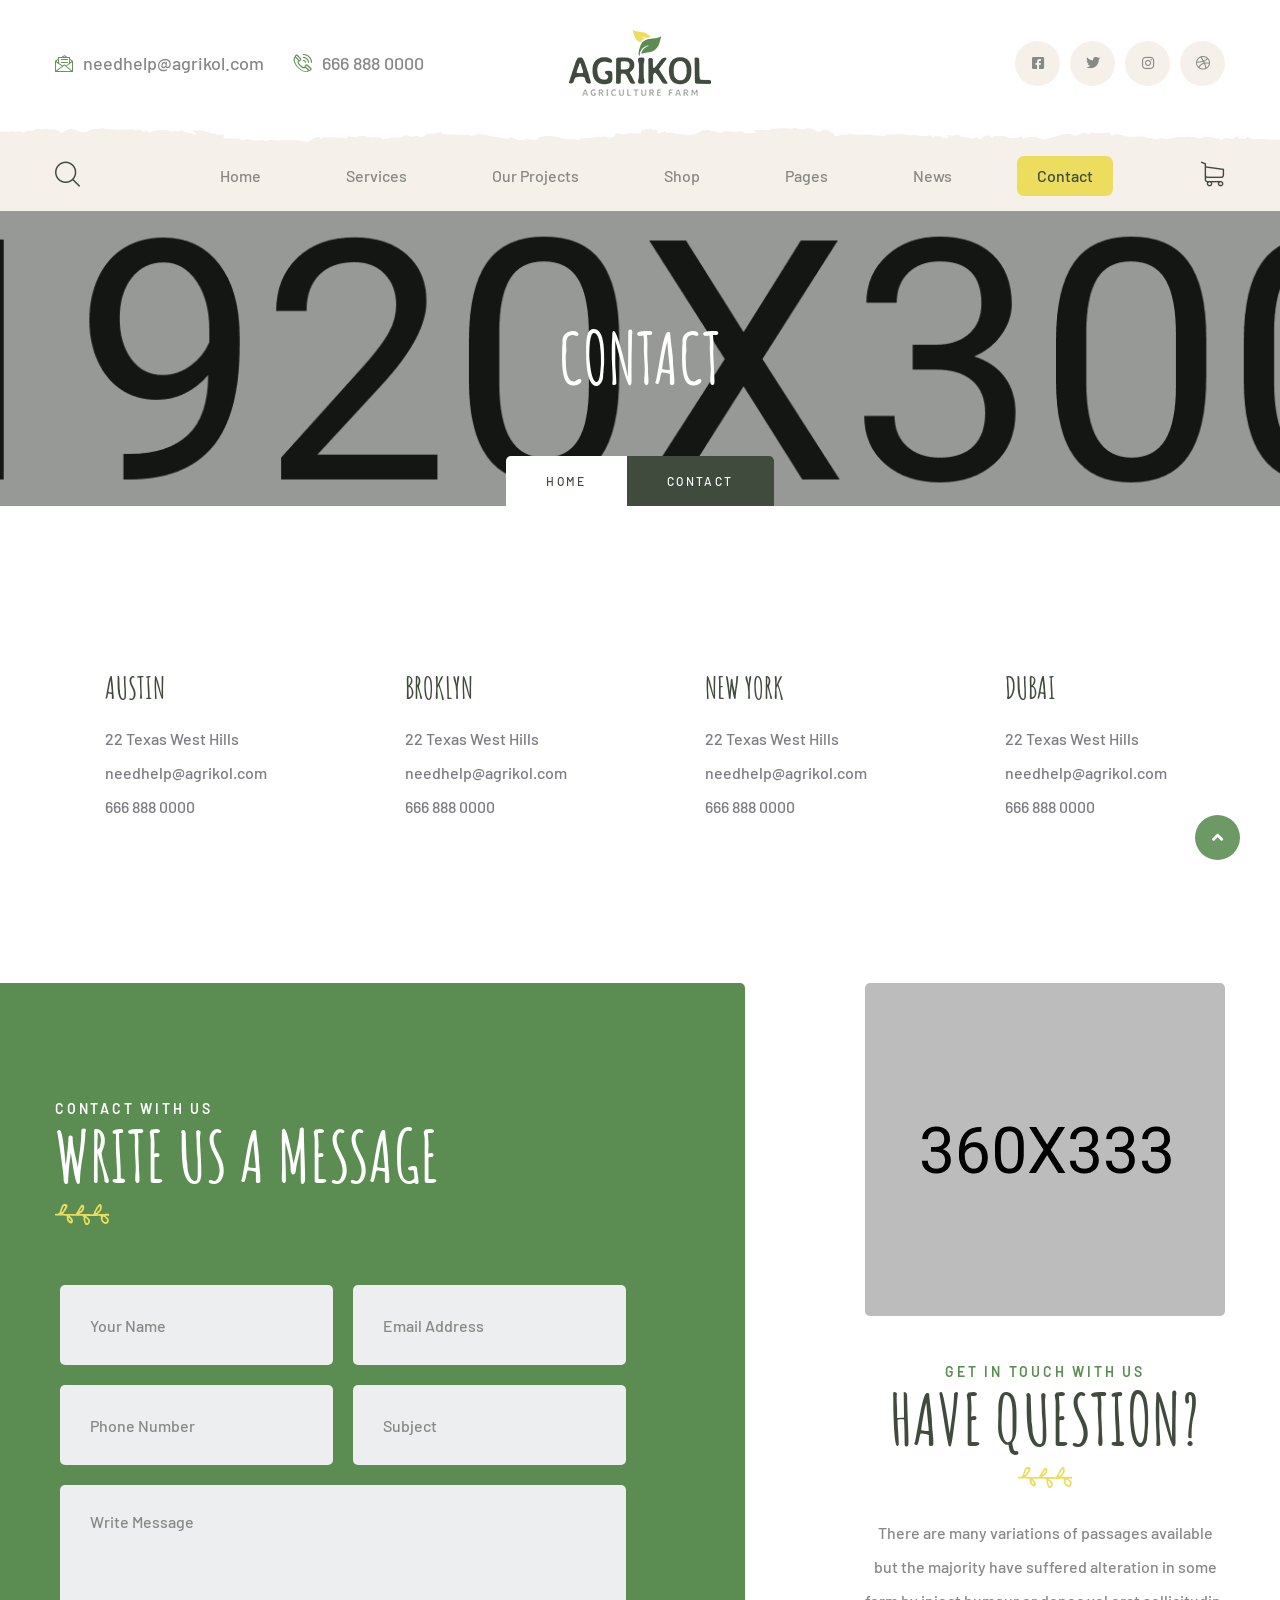
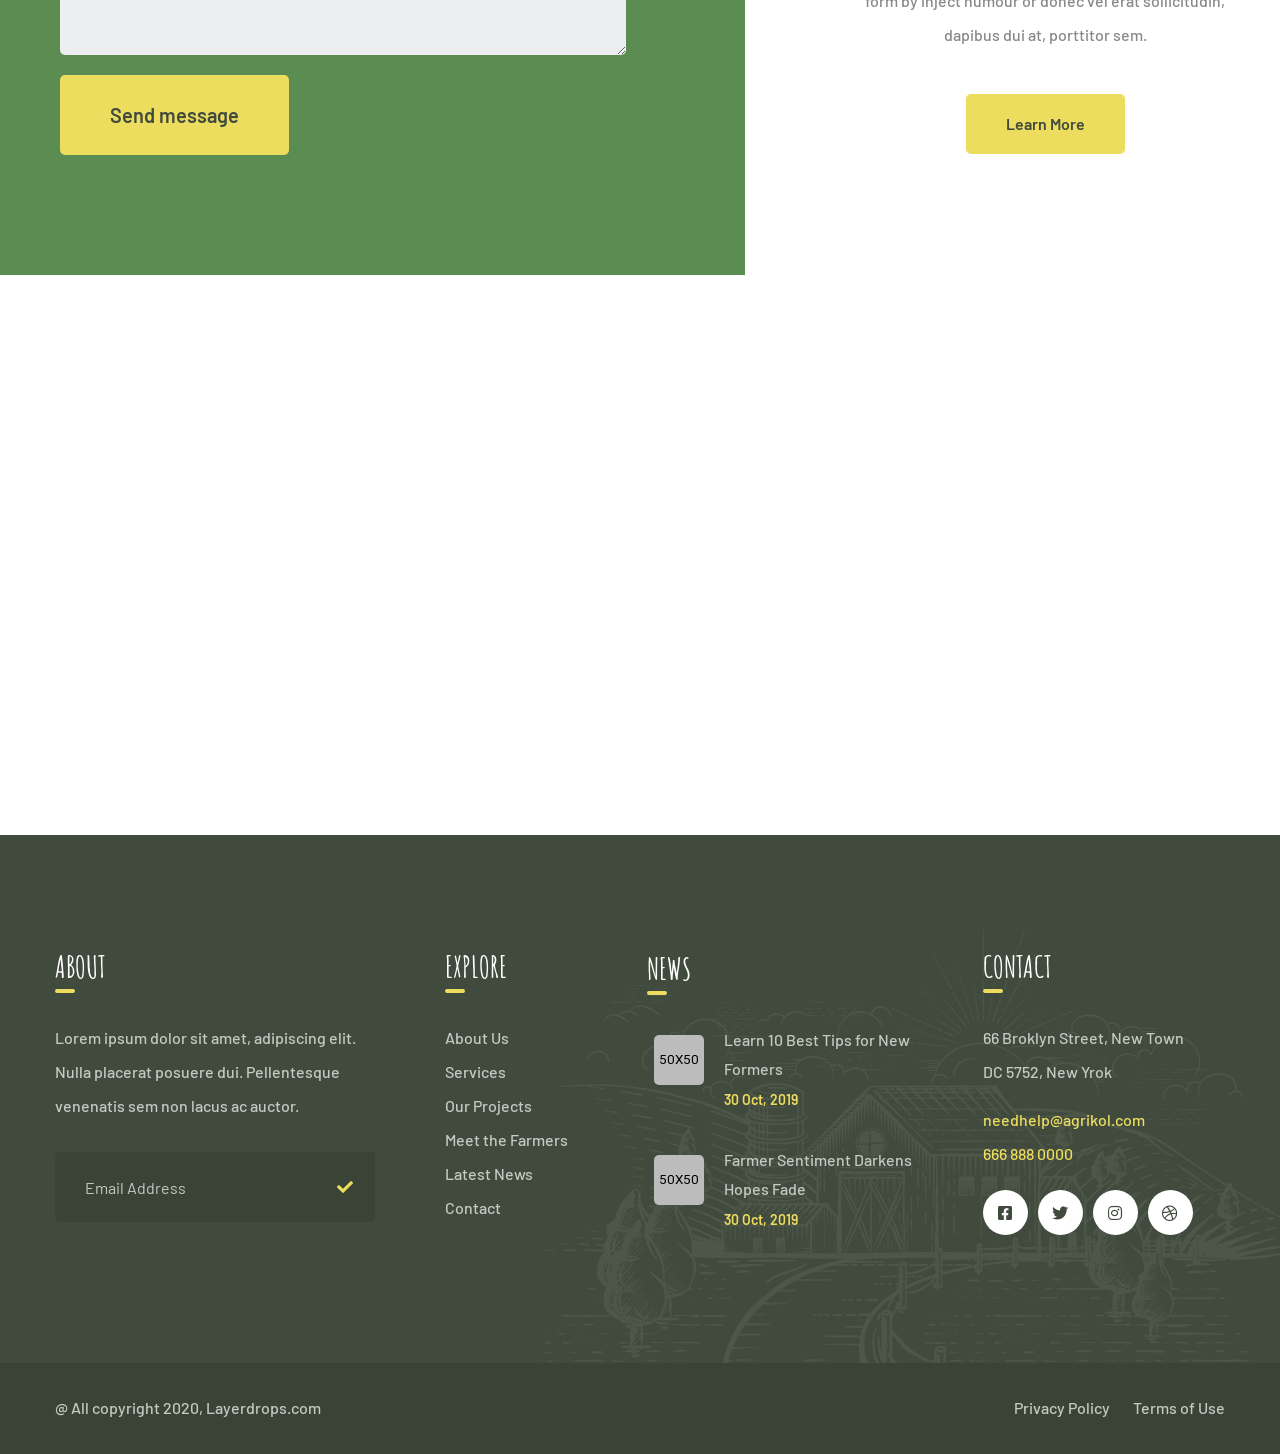
<file: agrikolhtml-10/agrikol/files/contact.html>
<!DOCTYPE html>
<html lang="en">

<head>
    <meta charset="UTF-8">
    <meta name="viewport" content="width=device-width, initial-scale=1.0">
    <meta http-equiv="X-UA-Compatible" content="ie=edge">
    <title>Contact || Agrikol || Agriculture Form HTML Template</title>
    <link rel="apple-touch-icon" sizes="180x180" href="assets/images/favicons/apple-touch-icon.png">
    <link rel="icon" type="image/png" sizes="32x32" href="assets/images/favicons/favicon-32x32.png">
    <link rel="icon" type="image/png" sizes="16x16" href="assets/images/favicons/favicon-16x16.png">
    <link rel="manifest" href="assets/images/favicons/site.webmanifest">

    <!-- Fonts-->
    <link
        href="https://fonts.googleapis.com/css2?family=Barlow:ital,wght@0,300;0,400;0,500;0,600;0,700;0,800;1,300;1,400;1,500;1,600;1,700;1,800&display=swap"
        rel="stylesheet">
    <link href="https://fonts.googleapis.com/css2?family=Amatic+SC:wght@400;700&display=swap" rel="stylesheet">
    <!-- Css-->
    <link rel="stylesheet" href="assets/css/animate.min.css">
    <link rel="stylesheet" href="assets/css/bootstrap.min.css">
    <link rel="stylesheet" href="assets/css/owl.carousel.min.css">
    <link rel="stylesheet" href="assets/css/owl.theme.default.min.css">
    <link rel="stylesheet" href="assets/css/magnific-popup.css">
    <link rel="stylesheet" href="assets/css/fontawesome-all.min.css">
    <link rel="stylesheet" href="assets/css/swiper.min.css">
    <link rel="stylesheet" href="assets/css/bootstrap-select.min.css">

    <link rel="stylesheet" href="assets/css/jquery.mCustomScrollbar.min.css">
    <link rel="stylesheet" href="assets/css/bootstrap-datepicker.min.css">
    <link rel="stylesheet" href="assets/css/vegas.min.css">
    <link rel="stylesheet" href="assets/css/nouislider.min.css">
    <link rel="stylesheet" href="assets/css/nouislider.pips.css">
    <link rel="stylesheet" href="assets/css/agrikol_iconl.css">
    <!-- Template styles -->
    <link rel="stylesheet" href="assets/css/style.css">
    <link rel="stylesheet" href="assets/css/responsive.css">

</head>

<body>

    <div class="preloader">
        <img src="assets/images/loader.png" class="preloader__image" alt="">
    </div><!-- /.preloader -->

    <div class="page-wrapper">


        <div class="site-header__header-one-wrap">

            <div class="topbar-one">
                <div class="topbar_bg" style="background-image: url(assets/images/shapes/header-bg.png)"></div>
                <div class="container">
                    <div class="topbar-one__left">
                        <a href="mailto:needhelp@tripo.com"><span class="icon-message"></span>needhelp@agrikol.com</a>
                        <a href="tel:666-999-0000"><span class="icon-phone-call"></span>666 888 0000</a>
                    </div>
                    <div class="topbar-one__middle">
                        <a href="index.html" class="main-nav__logo">
                            <img src="assets/images/resources/logo.png" class="main-logo" alt="Awesome Image" />
                        </a>
                    </div>
                    <div class="topbar-one__right">
                        <div class="topbar-one__social">
                            <a href="#"><i class="fab fa-facebook-square"></i></a>
                            <a href="#"><i class="fab fa-twitter"></i></a>
                            <a href="#"><i class="fab fa-instagram"></i></a>
                            <a href="#"><i class="fab fa-dribbble"></i></a>
                        </div>
                    </div>
                </div>
            </div>

            <header class="main-nav__header-one">
                <nav class="header-navigation stricky">
                    <div class="container clearfix">
                        <!-- Brand and toggle get grouped for better mobile display -->
                        <div class="main-nav__left">
                            <a href="#" class="main-nav__search search-popup__toggler"><i
                                    class="icon-magnifying-glass"></i></a>
                            <a href="#" class="side-menu__toggler">
                                <i class="fa fa-bars"></i>
                            </a>
                        </div>
                        <div class="main-nav__main-navigation">
                            <ul class=" main-nav__navigation-box">
                                <li class="dropdown">
                                    <a href="index.html">Home</a>
                                    <ul>
                                        <li><a href="index.html">Home 01</a></li>
                                        <li><a href="index2.html">Home 02</a></li>
                                        <li><a href="index3.html">Home 03</a></li>
                                        <li><a href="index4.html">Home 04</a></li>
                                        <li><a href="index5.html">Home 05</a></li>
                                        <li class="dropdown"><a href="#">Header Versions</a>
                                            <ul>
                                                <li><a href="index.html">Header 01</a></li>
                                                <li><a href="index2.html">Header 02</a></li>
                                                <li><a href="index3.html">Header 03</a></li>
                                                <li><a href="index4.html">Header 04</a></li>
                                                <li><a href="index5.html">Header 05</a></li>
                                            </ul><!-- /.sub-menu -->
                                        </li>
                                    </ul><!-- /.sub-menu -->
                                </li>
                                <li class="dropdown">
                                    <a href="service.html">Services</a>
                                    <ul>
                                        <li><a href="service.html">Services</a></li>
                                        <li><a href="service-detail.html">Services Detail</a></li>
                                    </ul><!-- /.sub-menu -->
                                </li>
                                <li class="dropdown">
                                    <a href="projects.html">Our Projects</a>
                                    <ul>
                                        <li><a href="projects.html">Projects</a></li>
                                        <li><a href="projects_detail.html">Projects Detail</a></li>
                                    </ul><!-- /.sub-menu -->
                                </li>
                                <li class="dropdown">
                                    <a href="#">Shop</a>
                                    <ul>
                                        <li><a href="product.html">Products</a></li>
                                        <li><a href="product-detail.html">Product Detail</a></li>
                                        <li><a href="cart.html">Cart</a></li>
                                        <li><a href="checkout.html">Checkout</a></li>
                                    </ul><!-- /.sub-menu -->
                                </li>
                                <li class="dropdown">
                                    <a href="#">Pages</a>
                                    <ul>
                                        <li><a href="about.html">About</a></li>
                                        <li><a href="why_choose_us.html">Why Choose Us</a></li>
                                        <li><a href="farmers.html">Farmers</a></li>
                                        <li><a href="gallery.html">Gallery</a></li>
                                    </ul><!-- /.sub-menu -->
                                </li>
                                <li class="dropdown">
                                    <a href="#">News</a>
                                    <ul>
                                        <li><a href="news.html">News</a></li>
                                        <li><a href="news_detail.html">News Details</a></li>
                                    </ul><!-- /.sub-menu -->
                                </li>
                                <li class="current">
                                    <a href="contact.html">Contact</a>
                                </li>
                            </ul>
                        </div><!-- /.navbar-collapse -->

                        <div class="main-nav__right">
                            <div class="icon_cart_box">
                                <a href="cart.html">
                                    <span class="icon-shopping-cart"></span>
                                </a>
                            </div>
                        </div>
                    </div>
                </nav>
            </header>
        </div>

        <section class="page-header" style="background-image: url(assets/images/backgrounds/page-header-contact.jpg);">
            <div class="container">
                <h2>Contact</h2>
                <ul class="thm-breadcrumb list-unstyled">
                    <li><a href="index.html">Home</a></li>
                    <li><span>Contact</span></li>
                </ul>
            </div>
        </section>

        <section class="location">
            <div class="container">
                <div class="row">
                    <div class="col-xl-3 col-lg-3 col-md-6">
                        <div class="location_single">
                            <h2>Austin</h2>
                            <p>22 Texas West Hills</p>
                            <a href="mailto:needhelp@agrikol.com">needhelp@agrikol.com</a><br>
                            <a href="tel:666-888-0000">666 888 0000</a>
                        </div>
                    </div>
                    <div class="col-xl-3 col-lg-3 col-md-6">
                        <div class="location_single">
                            <h2>broklyn</h2>
                            <p>22 Texas West Hills</p>
                            <a href="mailto:needhelp@agrikol.com">needhelp@agrikol.com</a><br>
                            <a href="tel:666-888-0000">666 888 0000</a>
                        </div>
                    </div>
                    <div class="col-xl-3 col-lg-3 col-md-6">
                        <div class="location_single">
                            <h2>New York</h2>
                            <p>22 Texas West Hills</p>
                            <a href="mailto:needhelp@agrikol.com">needhelp@agrikol.com</a><br>
                            <a href="tel:666-888-0000">666 888 0000</a>
                        </div>
                    </div>
                    <div class="col-xl-3 col-lg-3 col-md-6">
                        <div class="location_single">
                            <h2>Dubai</h2>
                            <p>22 Texas West Hills</p>
                            <a href="mailto:needhelp@agrikol.com">needhelp@agrikol.com</a><br>
                            <a href="tel:666-888-0000">666 888 0000</a>
                        </div>
                    </div>
                </div>
            </div>
        </section>


        <section class="contact-one">
            <div class="container">
                <div class="row">
                    <div class="col-xl-7">
                        <div class="contact-one__form__wrap">
                            <div class="block-title text-left">
                                <p>contact with us</p>
                                <h3>write us a message</h3>
                                <div class="leaf">
                                    <img src="assets/images/resources/leaf.png" alt="">
                                </div>
                            </div>
                            <form action="inc/sendemail.php" class="contact-one__form">
                                <div class="row low-gutters">
                                    <div class="col-md-6">
                                        <div class="input-group">
                                            <input type="text" name="name" placeholder="Your Name">
                                        </div>
                                    </div>
                                    <div class="col-md-6">
                                        <div class="input-group">
                                            <input type="text" name="email" placeholder="Email Address">
                                        </div>
                                    </div>
                                    <div class="col-md-6">
                                        <div class="input-group">
                                            <input type="text" name="phone" placeholder="Phone Number">
                                        </div>
                                    </div>
                                    <div class="col-md-6">
                                        <div class="input-group">
                                            <input type="text" name="subject" placeholder="Subject">
                                        </div>
                                    </div>
                                    <div class="col-md-12">
                                        <div class="input-group">
                                            <textarea name="message" placeholder="Write Message"></textarea>
                                        </div>
                                    </div>
                                    <div class="col-md-12">
                                        <div class="input-group contact__btn">
                                            <button type="submit" class="thm-btn contact-one__btn">Send message</button>
                                        </div>
                                    </div>
                                </div>
                            </form>
                        </div>
                    </div>
                    <div class="col-xl-5">
                        <div class="have_questions">
                            <div class="image_box">
                                <img src="assets/images/resources/contact_img.jpg" alt="">
                            </div>
                            <div class="block-title text-center">
                                <p>get in touch with us</p>
                                <h3>Have question?</h3>
                                <div class="leaf">
                                    <img src="assets/images/resources/leaf.png" alt="">
                                </div>
                            </div>
                            <div class="have_questions_text">
                                <p>There are many variations of passages available but the majority have suffered
                                    alteration in some form by inject humour or donec vel erat sollicitudin, dapibus dui
                                    at, porttitor sem.</p>
                            </div>
                            <div class="have_questions_btn">
                                <a href="#" class="thm-btn">Learn More</a>
                            </div>
                        </div>
                    </div>
                </div>
            </div>
        </section>

        <section class="contact_google_map_1">
            <iframe
                src="https://www.google.com/maps/embed?pb=!1m18!1m12!1m3!1d4562.753041141002!2d-118.80123790098536!3d34.152323469614075!2m3!1f0!2f0!3f0!3m2!1i1024!2i768!4f13.1!3m3!1m2!1s0x80e82469c2162619%3A0xba03efb7998eef6d!2sCostco+Wholesale!5e0!3m2!1sbn!2sbd!4v1562518641290!5m2!1sbn!2sbd"
                class="google-map__contact1" allowfullscreen></iframe>
        </section>

        <footer class="site-footer">
            <div class="site-footer_farm_image"><img src="assets/images/resources/site-footer-farm.png"
                    alt="Farm Image"></div>
            <div class="container">
                <div class="row no-gutters">
                    <div class="col-xl-4 col-lg-4 col-md-6">
                        <div class="footer-widget__column footer-widget__about wow fadeInUp" data-wow-delay="100ms">
                            <div class="footer-widget__title">
                                <h3>About</h3>
                            </div>
                            <div class="footer-widget_about_text">
                                <p>Lorem ipsum dolor sit amet, adipiscing elit. Nulla placerat posuere dui. Pellentesque
                                    venenatis sem non lacus ac auctor.</p>
                            </div>
                            <form>
                                <div class="footer_input-box">
                                    <input type="Email" placeholder="Email Address">
                                    <button type="submit" class="button"><i class="fa fa-check"></i></button>
                                </div>
                            </form>
                        </div>
                    </div>
                    <div class="col-xl-2 col-lg-2 col-md-6">
                        <div class="footer-widget__column footer-widget__link wow fadeInUp" data-wow-delay="200ms">
                            <div class="footer-widget__title">
                                <h3>Explore</h3>
                            </div>
                            <ul class="footer-widget__links-list list-unstyled">
                                <li><a href="about.html">About Us</a></li>
                                <li><a href="service.html">Services</a></li>
                                <li><a href="projects.html">Our Projects</a></li>
                                <li><a href="farmers.html">Meet the Farmers</a></li>
                                <li><a href="news.html">Latest News</a></li>
                                <li><a href="contact.html">Contact</a></li>
                            </ul>
                        </div>
                    </div>
                    <div class="col-xl-3 col-lg-3 col-md-6">
                        <div class="footer-widget__column footer-widget__news wow fadeInUp" data-wow-delay="300ms">
                            <div class="footer-widget__title">
                                <h3>News</h3>
                            </div>
                            <ul class="footer-widget__news list-unstyled">
                                <li>
                                    <div class="footer-widget__news_image">
                                        <img src="assets/images/resources/footer-1-img-1.jpg" alt="">
                                    </div>
                                    <div class="footer-widget__news_text">
                                        <p><a href="news_detail.html"> Learn 10 Best Tips for New Formers</a></p>
                                    </div>
                                    <div class="footer-widget__news_date_box">
                                        <p>30 Oct, 2019</p>
                                    </div>
                                </li>
                                <li>
                                    <div class="footer-widget__news_image">
                                        <img src="assets/images/resources/footer-1-img-2.jpg" alt="">
                                    </div>
                                    <div class="footer-widget__news_text">
                                        <p><a href="news_detail.html">Farmer Sentiment Darkens Hopes Fade</a></p>
                                    </div>
                                    <div class="footer-widget__news_date_box">
                                        <p>30 Oct, 2019</p>
                                    </div>
                                </li>
                            </ul>
                        </div>
                    </div>
                    <div class="col-xl-3 col-lg-3 col-md-6">
                        <div class="footer-widget__column footer-widget__contact wow fadeInUp" data-wow-delay="400ms">
                            <div class="footer-widget__title">
                                <h3>Contact</h3>
                            </div>
                            <div class="footer-widget_contact">
                                <p>66 Broklyn Street, New Town<br>DC 5752, New Yrok</p>
                                <a href="mailto:needhelp@agrikol.com">needhelp@agrikol.com</a><br>
                                <a href="tel:666-888-0000">666 888 0000</a>
                                <div class="site-footer__social">
                                    <a href="#"><i class="fab fa-facebook-square"></i></a>
                                    <a href="#"><i class="fab fa-twitter"></i></a>
                                    <a href="#"><i class="fab fa-instagram"></i></a>
                                    <a href="#"><i class="fab fa-dribbble"></i></a>
                                </div>
                            </div>
                        </div>
                    </div>
                </div>
            </div>
        </footer>

        <div class="site-footer_bottom">
            <div class="container">
                <div class="site-footer_bottom_copyright">
                    <p>@ All copyright 2020, <a href="#">Layerdrops.com</a></p>
                </div>
                <div class="site-footer_bottom_menu">
                    <ul class="list-unstyled">
                        <li><a href="#">Privacy Policy</a></li>
                        <li><a href="#">Terms of Use</a></li>
                    </ul>
                </div>
            </div>
        </div>




    </div><!-- /.page-wrapper -->


    <a href="#" data-target="html" class="scroll-to-target scroll-to-top"><i class="fa fa-angle-up"></i></a>


    <div class="side-menu__block">


        <div class="side-menu__block-overlay custom-cursor__overlay">
            <div class="cursor"></div>
            <div class="cursor-follower"></div>
        </div><!-- /.side-menu__block-overlay -->
        <div class="side-menu__block-inner ">
            <div class="side-menu__top justify-content-end">

                <a href="#" class="side-menu__toggler side-menu__close-btn"><img
                        src="assets/images/shapes/close-1-1.png" alt=""></a>
            </div><!-- /.side-menu__top -->


            <nav class="mobile-nav__container">
                <!-- content is loading via js -->
            </nav>
            <div class="side-menu__sep"></div><!-- /.side-menu__sep -->
            <div class="side-menu__content">
                <p><a href="mailto:needhelp@tripo.com">needhelp@tripo.com</a> <br> <a href="tel:888-999-0000">888 999
                        0000</a></p>
                <div class="side-menu__social">
                    <a href="#"><i class="fab fa-facebook-square"></i></a>
                    <a href="#"><i class="fab fa-twitter"></i></a>
                    <a href="#"><i class="fab fa-instagram"></i></a>
                    <a href="#"><i class="fab fa-pinterest-p"></i></a>
                </div>
            </div><!-- /.side-menu__content -->
        </div><!-- /.side-menu__block-inner -->
    </div><!-- /.side-menu__block -->



    <div class="search-popup">
        <div class="search-popup__overlay custom-cursor__overlay">
            <div class="cursor"></div>
            <div class="cursor-follower"></div>
        </div><!-- /.search-popup__overlay -->
        <div class="search-popup__inner">
            <form action="#" class="search-popup__form">
                <input type="text" name="search" placeholder="Type here to Search....">
                <button type="submit"><i class="fa fa-search"></i></button>
            </form>
        </div><!-- /.search-popup__inner -->
    </div><!-- /.search-popup -->


    <script src="assets/js/jquery.min.js"></script>
    <script src="assets/js/bootstrap.bundle.min.js"></script>
    <script src="assets/js/owl.carousel.min.js"></script>
    <script src="assets/js/waypoints.min.js"></script>
    <script src="assets/js/jquery.counterup.min.js"></script>
    <script src="assets/js/TweenMax.min.js"></script>
    <script src="assets/js/wow.js"></script>
    <script src="assets/js/jquery.magnific-popup.min.js"></script>
    <script src="assets/js/jquery.ajaxchimp.min.js"></script>
    <script src="assets/js/swiper.min.js"></script>
    <script src="assets/js/typed-2.0.11.js"></script>
    <script src="assets/js/vegas.min.js"></script>
    <script src="assets/js/jquery.validate.min.js"></script>
    <script src="assets/js/bootstrap-select.min.js"></script>
    <script src="assets/js/countdown.min.js"></script>
    <script src="assets/js/jquery.mCustomScrollbar.concat.min.js"></script>
    <script src="assets/js/bootstrap-datepicker.min.js"></script>
    <script src="assets/js/nouislider.min.js"></script>
    <script src="assets/js/isotope.js"></script>
    <script src="assets/js/appear.js"></script>

    <!-- template scripts -->
    <script src="assets/js/theme.js"></script>
</body>

</html>
</file>
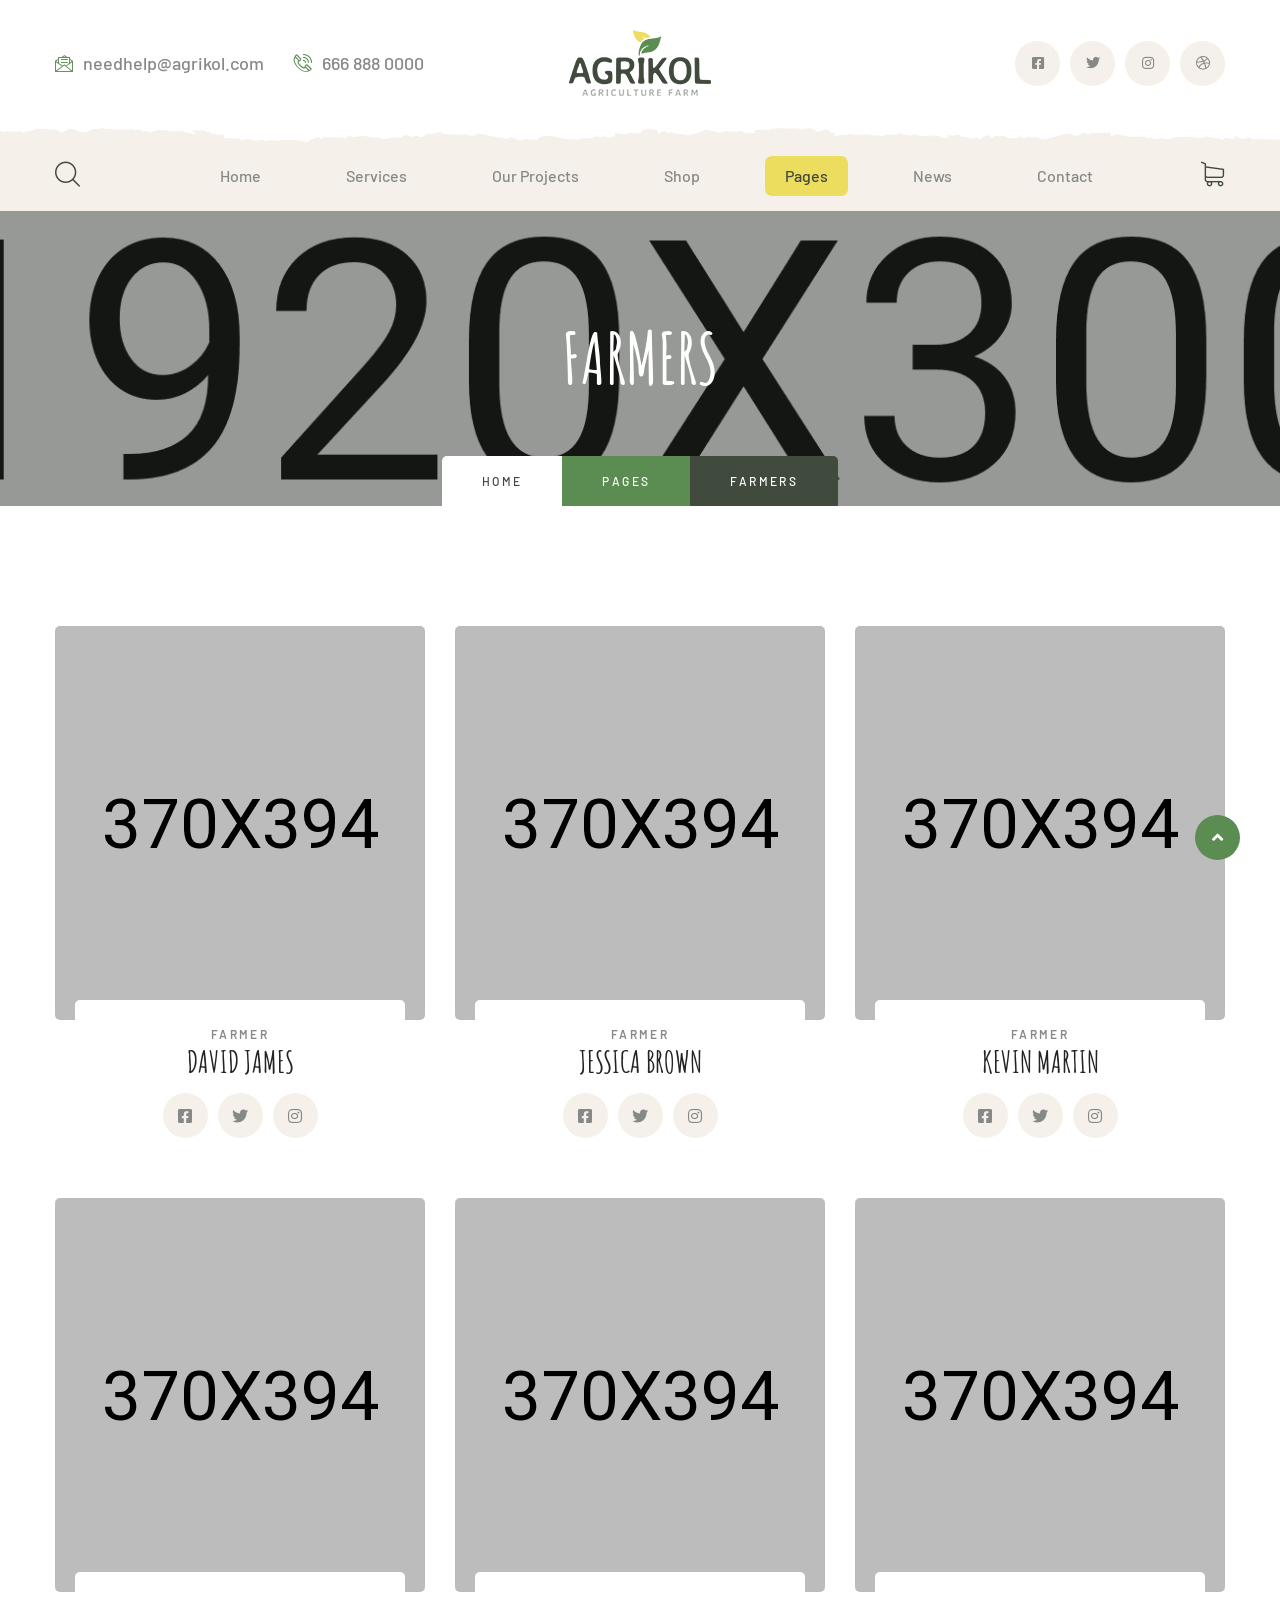
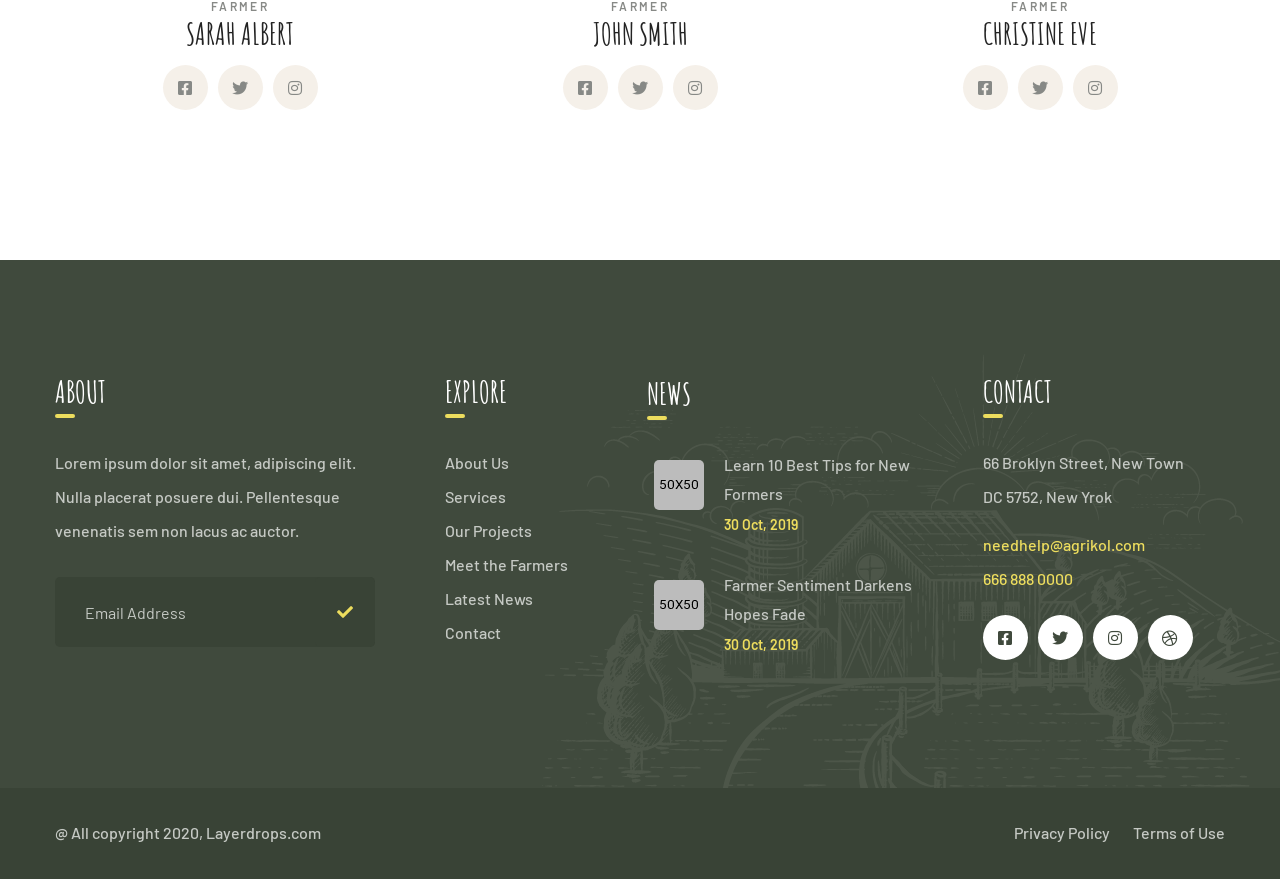
<file: agrikolhtml-10/agrikol/files/farmers.html>
<!DOCTYPE html>
<html lang="en">

<head>
    <meta charset="UTF-8">
    <meta name="viewport" content="width=device-width, initial-scale=1.0">
    <meta http-equiv="X-UA-Compatible" content="ie=edge">
    <title>Farmers || Agrikol || Agriculture Form HTML Template</title>
    <link rel="apple-touch-icon" sizes="180x180" href="assets/images/favicons/apple-touch-icon.png">
    <link rel="icon" type="image/png" sizes="32x32" href="assets/images/favicons/favicon-32x32.png">
    <link rel="icon" type="image/png" sizes="16x16" href="assets/images/favicons/favicon-16x16.png">
    <link rel="manifest" href="assets/images/favicons/site.webmanifest">

    <!-- Fonts-->
    <link
        href="https://fonts.googleapis.com/css2?family=Barlow:ital,wght@0,300;0,400;0,500;0,600;0,700;0,800;1,300;1,400;1,500;1,600;1,700;1,800&display=swap"
        rel="stylesheet">
    <link href="https://fonts.googleapis.com/css2?family=Amatic+SC:wght@400;700&display=swap" rel="stylesheet">
    <!-- Css-->
    <link rel="stylesheet" href="assets/css/animate.min.css">
    <link rel="stylesheet" href="assets/css/bootstrap.min.css">
    <link rel="stylesheet" href="assets/css/owl.carousel.min.css">
    <link rel="stylesheet" href="assets/css/owl.theme.default.min.css">
    <link rel="stylesheet" href="assets/css/magnific-popup.css">
    <link rel="stylesheet" href="assets/css/fontawesome-all.min.css">
    <link rel="stylesheet" href="assets/css/swiper.min.css">
    <link rel="stylesheet" href="assets/css/bootstrap-select.min.css">

    <link rel="stylesheet" href="assets/css/jquery.mCustomScrollbar.min.css">
    <link rel="stylesheet" href="assets/css/bootstrap-datepicker.min.css">
    <link rel="stylesheet" href="assets/css/vegas.min.css">
    <link rel="stylesheet" href="assets/css/nouislider.min.css">
    <link rel="stylesheet" href="assets/css/nouislider.pips.css">
    <link rel="stylesheet" href="assets/css/jquery.bxslider.css">
    <link rel="stylesheet" href="assets/css/agrikol_iconl.css">
    <!-- Template styles -->
    <link rel="stylesheet" href="assets/css/style.css">
    <link rel="stylesheet" href="assets/css/responsive.css">

</head>

<body>

    <div class="preloader">
        <img src="assets/images/loader.png" class="preloader__image" alt="">
    </div><!-- /.preloader -->

    <div class="page-wrapper">


        <div class="site-header__header-one-wrap">

            <div class="topbar-one">
                <div class="topbar_bg" style="background-image: url(assets/images/shapes/header-bg.png)"></div>
                <div class="container">
                    <div class="topbar-one__left">
                        <a href="mailto:needhelp@tripo.com"><span class="icon-message"></span>needhelp@agrikol.com</a>
                        <a href="tel:666-999-0000"><span class="icon-phone-call"></span>666 888 0000</a>
                    </div>
                    <div class="topbar-one__middle">
                        <a href="index.html" class="main-nav__logo">
                            <img src="assets/images/resources/logo.png" class="main-logo" alt="Awesome Image" />
                        </a>
                    </div>
                    <div class="topbar-one__right">
                        <div class="topbar-one__social">
                            <a href="#"><i class="fab fa-facebook-square"></i></a>
                            <a href="#"><i class="fab fa-twitter"></i></a>
                            <a href="#"><i class="fab fa-instagram"></i></a>
                            <a href="#"><i class="fab fa-dribbble"></i></a>
                        </div>
                    </div>
                </div>
            </div>

            <header class="main-nav__header-one">
                <nav class="header-navigation stricky">
                    <div class="container clearfix">
                        <!-- Brand and toggle get grouped for better mobile display -->
                        <div class="main-nav__left">
                            <a href="#" class="main-nav__search search-popup__toggler"><i
                                    class="icon-magnifying-glass"></i></a>
                            <a href="#" class="side-menu__toggler">
                                <i class="fa fa-bars"></i>
                            </a>
                        </div>
                        <div class="main-nav__main-navigation">
                            <ul class=" main-nav__navigation-box">
                                <li class="dropdown">
                                    <a href="index.html">Home</a>
                                    <ul>
                                        <li><a href="index.html">Home 01</a></li>
                                        <li><a href="index2.html">Home 02</a></li>
                                        <li><a href="index3.html">Home 03</a></li>
                                        <li><a href="index4.html">Home 04</a></li>
                                        <li><a href="index5.html">Home 05</a></li>
                                        <li class="dropdown"><a href="#">Header Versions</a>
                                            <ul>
                                                <li><a href="index.html">Header 01</a></li>
                                                <li><a href="index2.html">Header 02</a></li>
                                                <li><a href="index3.html">Header 03</a></li>
                                                <li><a href="index4.html">Header 04</a></li>
                                                <li><a href="index5.html">Header 05</a></li>
                                            </ul><!-- /.sub-menu -->
                                        </li>
                                    </ul><!-- /.sub-menu -->
                                </li>
                                <li class="dropdown">
                                    <a href="service.html">Services</a>
                                    <ul>
                                        <li><a href="service.html">Services</a></li>
                                        <li><a href="service-detail.html">Services Detail</a></li>
                                    </ul><!-- /.sub-menu -->
                                </li>
                                <li class="dropdown">
                                    <a href="projects.html">Our Projects</a>
                                    <ul>
                                        <li><a href="projects.html">Projects</a></li>
                                        <li><a href="projects_detail.html">Projects Detail</a></li>
                                    </ul><!-- /.sub-menu -->
                                </li>
                                <li class="dropdown">
                                    <a href="#">Shop</a>
                                    <ul>
                                        <li><a href="product.html">Products</a></li>
                                        <li><a href="product-detail.html">Product Detail</a></li>
                                        <li><a href="cart.html">Cart</a></li>
                                        <li><a href="checkout.html">Checkout</a></li>
                                    </ul><!-- /.sub-menu -->
                                </li>
                                <li class="dropdown current">
                                    <a href="#">Pages</a>
                                    <ul>
                                        <li><a href="about.html">About</a></li>
                                        <li><a href="why_choose_us.html">Why Choose Us</a></li>
                                        <li><a href="farmers.html">Farmers</a></li>
                                        <li><a href="gallery.html">Gallery</a></li>
                                    </ul><!-- /.sub-menu -->
                                </li>
                                <li class="dropdown">
                                    <a href="#">News</a>
                                    <ul>
                                        <li><a href="news.html">News</a></li>
                                        <li><a href="news_detail.html">News Details</a></li>
                                    </ul><!-- /.sub-menu -->
                                </li>
                                <li>
                                    <a href="contact.html">Contact</a>
                                </li>
                            </ul>
                        </div><!-- /.navbar-collapse -->

                        <div class="main-nav__right">
                            <div class="icon_cart_box">
                                <a href="cart.html">
                                    <span class="icon-shopping-cart"></span>
                                </a>
                            </div>
                        </div>
                    </div>
                </nav>
            </header>
        </div>

        <section class="page-header" style="background-image: url(assets/images/backgrounds/page-header-contact.jpg);">
            <div class="container">
                <h2>Farmers</h2>
                <ul class="thm-breadcrumb list-unstyled">
                    <li><a href="index.html">Home</a></li>
                    <li><a href="" class="shop_style">Pages</a></li>
                    <li><span>Farmers</span></li>
                </ul>
            </div>
        </section>

        <section class="team_one">
            <div class="container">
                <div class="row">
                    <div class="col-xl-4 col-lg-4 col-md-6">
                        <div class="team_one_single wow fadeInUp">
                            <div class="team_one_image">
                                <img src="assets/images/team/farmers-1.jpg" alt="">
                            </div>
                            <div class="team_one_deatils">
                                <p>farmer</p>
                                <h2><a href="#">David James</a></h2>
                                <div class="team_one_social">
                                    <a href="#"><i class="fab fa-facebook-square"></i></a>
                                    <a href="#"><i class="fab fa-twitter"></i></a>
                                    <a href="#"><i class="fab fa-instagram"></i></a>
                                </div>
                            </div>
                        </div>
                    </div>
                    <div class="col-xl-4 col-lg-4 col-md-6">
                        <div class="team_one_single wow fadeInDown">
                            <div class="team_one_image">
                                <img src="assets/images/team/farmers-2.jpg" alt="">
                            </div>
                            <div class="team_one_deatils">
                                <p>farmer</p>
                                <h2><a href="#">Jessica Brown</a></h2>
                                <div class="team_one_social">
                                    <a href="#"><i class="fab fa-facebook-square"></i></a>
                                    <a href="#"><i class="fab fa-twitter"></i></a>
                                    <a href="#"><i class="fab fa-instagram"></i></a>
                                </div>
                            </div>
                        </div>
                    </div>
                    <div class="col-xl-4 col-lg-4 col-md-6">
                        <div class="team_one_single wow fadeInUp">
                            <div class="team_one_image">
                                <img src="assets/images/team/farmers-3.jpg" alt="">
                            </div>
                            <div class="team_one_deatils">
                                <p>farmer</p>
                                <h2><a href="#">Kevin Martin</a></h2>
                                <div class="team_one_social">
                                    <a href="#"><i class="fab fa-facebook-square"></i></a>
                                    <a href="#"><i class="fab fa-twitter"></i></a>
                                    <a href="#"><i class="fab fa-instagram"></i></a>
                                </div>
                            </div>
                        </div>
                    </div>
                    <div class="col-xl-4 col-lg-4 col-md-6">
                        <div class="team_one_single wow fadeInDown">
                            <div class="team_one_image">
                                <img src="assets/images/team/farmers-4.jpg" alt="">
                            </div>
                            <div class="team_one_deatils">
                                <p>farmer</p>
                                <h2><a href="#">Sarah Albert</a></h2>
                                <div class="team_one_social">
                                    <a href="#"><i class="fab fa-facebook-square"></i></a>
                                    <a href="#"><i class="fab fa-twitter"></i></a>
                                    <a href="#"><i class="fab fa-instagram"></i></a>
                                </div>
                            </div>
                        </div>
                    </div>
                    <div class="col-xl-4 col-lg-4 col-md-6">
                        <div class="team_one_single wow fadeInUp">
                            <div class="team_one_image">
                                <img src="assets/images/team/farmers-5.jpg" alt="">
                            </div>
                            <div class="team_one_deatils">
                                <p>farmer</p>
                                <h2><a href="#">John SMith</a></h2>
                                <div class="team_one_social">
                                    <a href="#"><i class="fab fa-facebook-square"></i></a>
                                    <a href="#"><i class="fab fa-twitter"></i></a>
                                    <a href="#"><i class="fab fa-instagram"></i></a>
                                </div>
                            </div>
                        </div>
                    </div>
                    <div class="col-xl-4 col-lg-4 col-md-6">
                        <div class="team_one_single wow fadeInDown">
                            <div class="team_one_image">
                                <img src="assets/images/team/farmers-6.jpg" alt="">
                            </div>
                            <div class="team_one_deatils">
                                <p>farmer</p>
                                <h2><a href="#">Christine eve</a></h2>
                                <div class="team_one_social">
                                    <a href="#"><i class="fab fa-facebook-square"></i></a>
                                    <a href="#"><i class="fab fa-twitter"></i></a>
                                    <a href="#"><i class="fab fa-instagram"></i></a>
                                </div>
                            </div>
                        </div>
                    </div>
                </div>
            </div>
        </section>

        <footer class="site-footer">
            <div class="site-footer_farm_image"><img src="assets/images/resources/site-footer-farm.png"
                    alt="Farm Image"></div>
            <div class="container">
                <div class="row no-gutters">
                    <div class="col-xl-4 col-lg-4 col-md-6">
                        <div class="footer-widget__column footer-widget__about wow fadeInUp" data-wow-delay="100ms">
                            <div class="footer-widget__title">
                                <h3>About</h3>
                            </div>
                            <div class="footer-widget_about_text">
                                <p>Lorem ipsum dolor sit amet, adipiscing elit. Nulla placerat posuere dui. Pellentesque
                                    venenatis sem non lacus ac auctor.</p>
                            </div>
                            <form>
                                <div class="footer_input-box">
                                    <input type="Email" placeholder="Email Address">
                                    <button type="submit" class="button"><i class="fa fa-check"></i></button>
                                </div>
                            </form>
                        </div>
                    </div>
                    <div class="col-xl-2 col-lg-2 col-md-6">
                        <div class="footer-widget__column footer-widget__link wow fadeInUp" data-wow-delay="200ms">
                            <div class="footer-widget__title">
                                <h3>Explore</h3>
                            </div>
                            <ul class="footer-widget__links-list list-unstyled">
                                <li><a href="about.html">About Us</a></li>
                                <li><a href="service.html">Services</a></li>
                                <li><a href="projects.html">Our Projects</a></li>
                                <li><a href="farmers.html">Meet the Farmers</a></li>
                                <li><a href="news.html">Latest News</a></li>
                                <li><a href="contact.html">Contact</a></li>
                            </ul>
                        </div>
                    </div>
                    <div class="col-xl-3 col-lg-3 col-md-6">
                        <div class="footer-widget__column footer-widget__news wow fadeInUp" data-wow-delay="300ms">
                            <div class="footer-widget__title">
                                <h3>News</h3>
                            </div>
                            <ul class="footer-widget__news list-unstyled">
                                <li>
                                    <div class="footer-widget__news_image">
                                        <img src="assets/images/resources/footer-1-img-1.jpg" alt="">
                                    </div>
                                    <div class="footer-widget__news_text">
                                        <p><a href="news_detail.html"> Learn 10 Best Tips for New Formers</a></p>
                                    </div>
                                    <div class="footer-widget__news_date_box">
                                        <p>30 Oct, 2019</p>
                                    </div>
                                </li>
                                <li>
                                    <div class="footer-widget__news_image">
                                        <img src="assets/images/resources/footer-1-img-2.jpg" alt="">
                                    </div>
                                    <div class="footer-widget__news_text">
                                        <p><a href="news_detail.html">Farmer Sentiment Darkens Hopes Fade</a></p>
                                    </div>
                                    <div class="footer-widget__news_date_box">
                                        <p>30 Oct, 2019</p>
                                    </div>
                                </li>
                            </ul>
                        </div>
                    </div>
                    <div class="col-xl-3 col-lg-3 col-md-6">
                        <div class="footer-widget__column footer-widget__contact wow fadeInUp" data-wow-delay="400ms">
                            <div class="footer-widget__title">
                                <h3>Contact</h3>
                            </div>
                            <div class="footer-widget_contact">
                                <p>66 Broklyn Street, New Town<br>DC 5752, New Yrok</p>
                                <a href="mailto:needhelp@agrikol.com">needhelp@agrikol.com</a><br>
                                <a href="tel:666-888-0000">666 888 0000</a>
                                <div class="site-footer__social">
                                    <a href="#"><i class="fab fa-facebook-square"></i></a>
                                    <a href="#"><i class="fab fa-twitter"></i></a>
                                    <a href="#"><i class="fab fa-instagram"></i></a>
                                    <a href="#"><i class="fab fa-dribbble"></i></a>
                                </div>
                            </div>
                        </div>
                    </div>
                </div>
            </div>
        </footer>

        <div class="site-footer_bottom">
            <div class="container">
                <div class="site-footer_bottom_copyright">
                    <p>@ All copyright 2020, <a href="#">Layerdrops.com</a></p>
                </div>
                <div class="site-footer_bottom_menu">
                    <ul class="list-unstyled">
                        <li><a href="#">Privacy Policy</a></li>
                        <li><a href="#">Terms of Use</a></li>
                    </ul>
                </div>
            </div>
        </div>




    </div><!-- /.page-wrapper -->


    <a href="#" data-target="html" class="scroll-to-target scroll-to-top"><i class="fa fa-angle-up"></i></a>


    <div class="side-menu__block">


        <div class="side-menu__block-overlay custom-cursor__overlay">
            <div class="cursor"></div>
            <div class="cursor-follower"></div>
        </div><!-- /.side-menu__block-overlay -->
        <div class="side-menu__block-inner ">
            <div class="side-menu__top justify-content-end">

                <a href="#" class="side-menu__toggler side-menu__close-btn"><img
                        src="assets/images/shapes/close-1-1.png" alt=""></a>
            </div><!-- /.side-menu__top -->


            <nav class="mobile-nav__container">
                <!-- content is loading via js -->
            </nav>
            <div class="side-menu__sep"></div><!-- /.side-menu__sep -->
            <div class="side-menu__content">
                <p><a href="mailto:needhelp@tripo.com">needhelp@tripo.com</a> <br> <a href="tel:888-999-0000">888 999
                        0000</a></p>
                <div class="side-menu__social">
                    <a href="#"><i class="fab fa-facebook-square"></i></a>
                    <a href="#"><i class="fab fa-twitter"></i></a>
                    <a href="#"><i class="fab fa-instagram"></i></a>
                    <a href="#"><i class="fab fa-pinterest-p"></i></a>
                </div>
            </div><!-- /.side-menu__content -->
        </div><!-- /.side-menu__block-inner -->
    </div><!-- /.side-menu__block -->



    <div class="search-popup">
        <div class="search-popup__overlay custom-cursor__overlay">
            <div class="cursor"></div>
            <div class="cursor-follower"></div>
        </div><!-- /.search-popup__overlay -->
        <div class="search-popup__inner">
            <form action="#" class="search-popup__form">
                <input type="text" name="search" placeholder="Type here to Search....">
                <button type="submit"><i class="fa fa-search"></i></button>
            </form>
        </div><!-- /.search-popup__inner -->
    </div><!-- /.search-popup -->


    <script src="assets/js/jquery.min.js"></script>
    <script src="assets/js/bootstrap.bundle.min.js"></script>
    <script src="assets/js/owl.carousel.min.js"></script>
    <script src="assets/js/waypoints.min.js"></script>
    <script src="assets/js/jquery.counterup.min.js"></script>
    <script src="assets/js/TweenMax.min.js"></script>
    <script src="assets/js/wow.js"></script>
    <script src="assets/js/jquery.magnific-popup.min.js"></script>
    <script src="assets/js/jquery.ajaxchimp.min.js"></script>
    <script src="assets/js/swiper.min.js"></script>
    <script src="assets/js/typed-2.0.11.js"></script>
    <script src="assets/js/vegas.min.js"></script>
    <script src="assets/js/jquery.validate.min.js"></script>
    <script src="assets/js/bootstrap-select.min.js"></script>
    <script src="assets/js/countdown.min.js"></script>
    <script src="assets/js/jquery.mCustomScrollbar.concat.min.js"></script>
    <script src="assets/js/bootstrap-datepicker.min.js"></script>
    <script src="assets/js/nouislider.min.js"></script>
    <script src="assets/js/isotope.js"></script>
    <script src="assets/js/jquery.bxslider.min.js"></script>
    <script src="assets/js/appear.js"></script>

    <!-- template scripts -->
    <script src="assets/js/theme.js"></script>
</body>

</html>
</file>
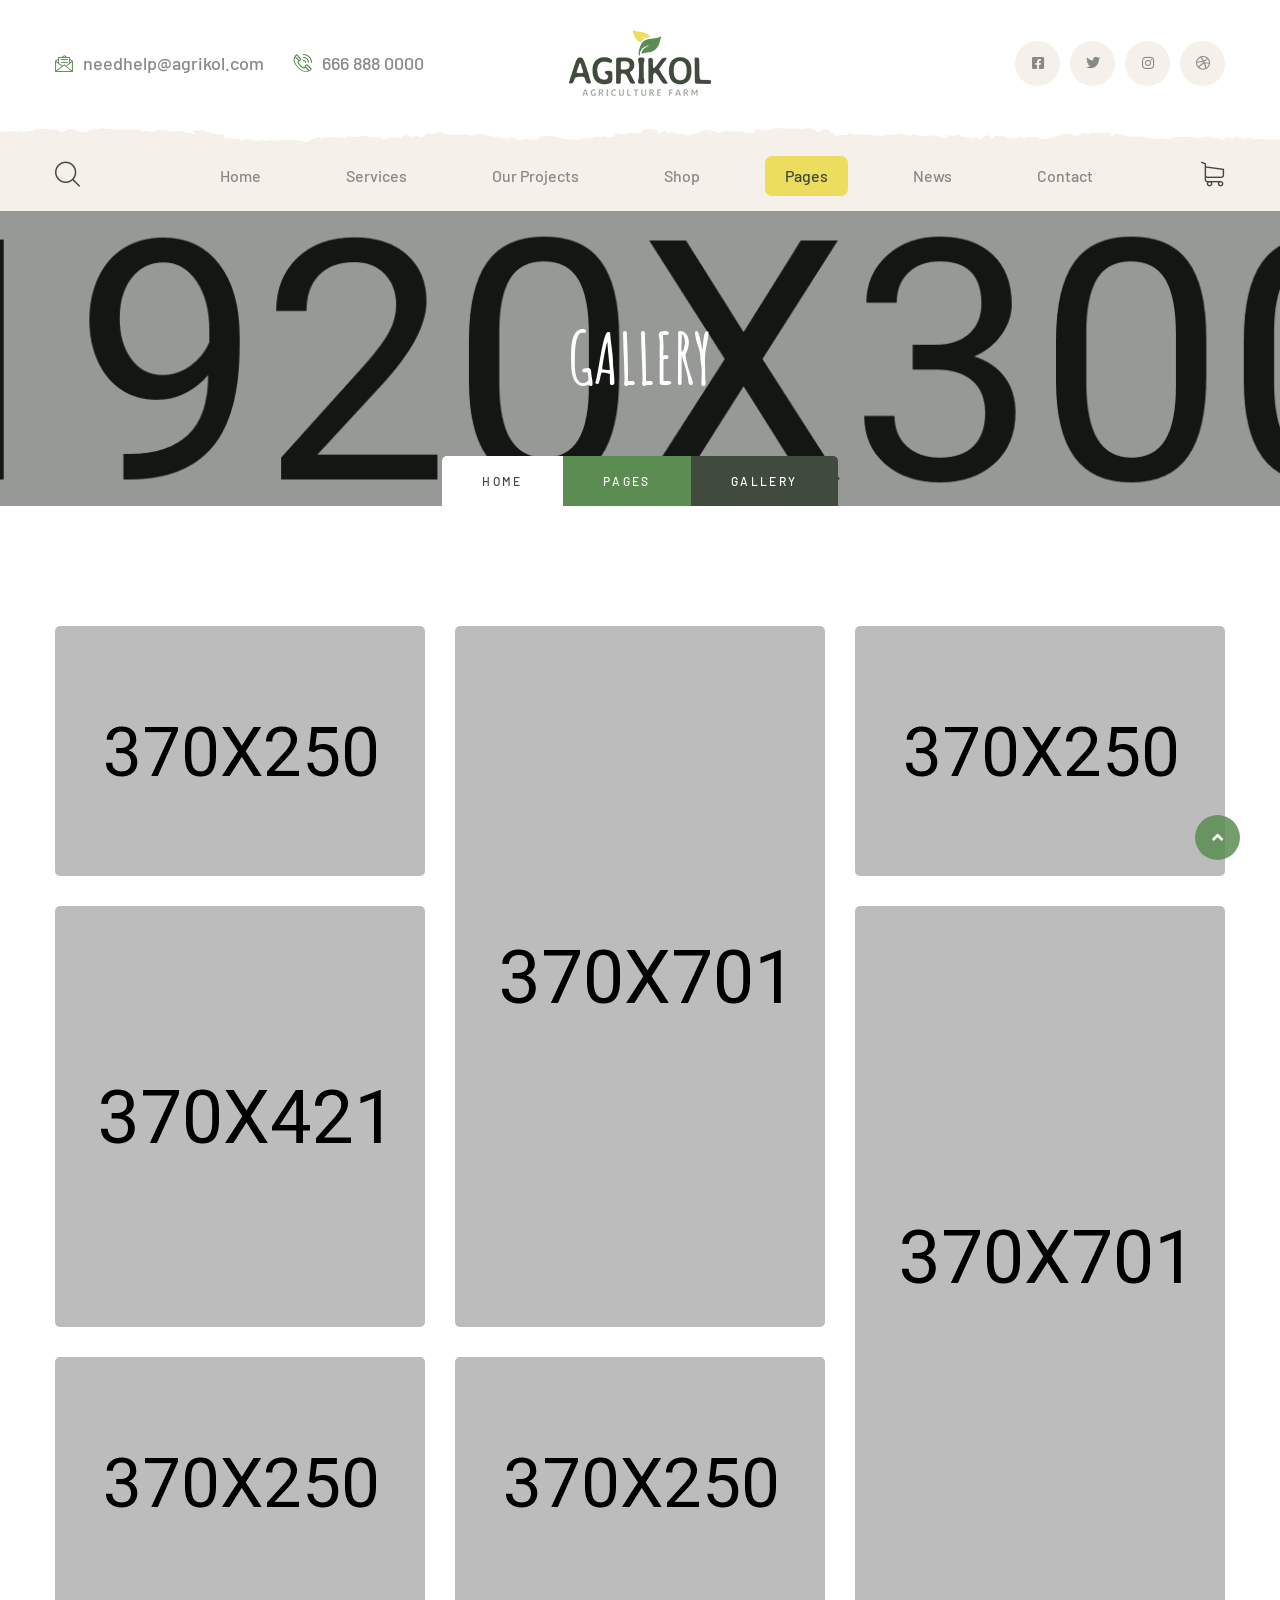
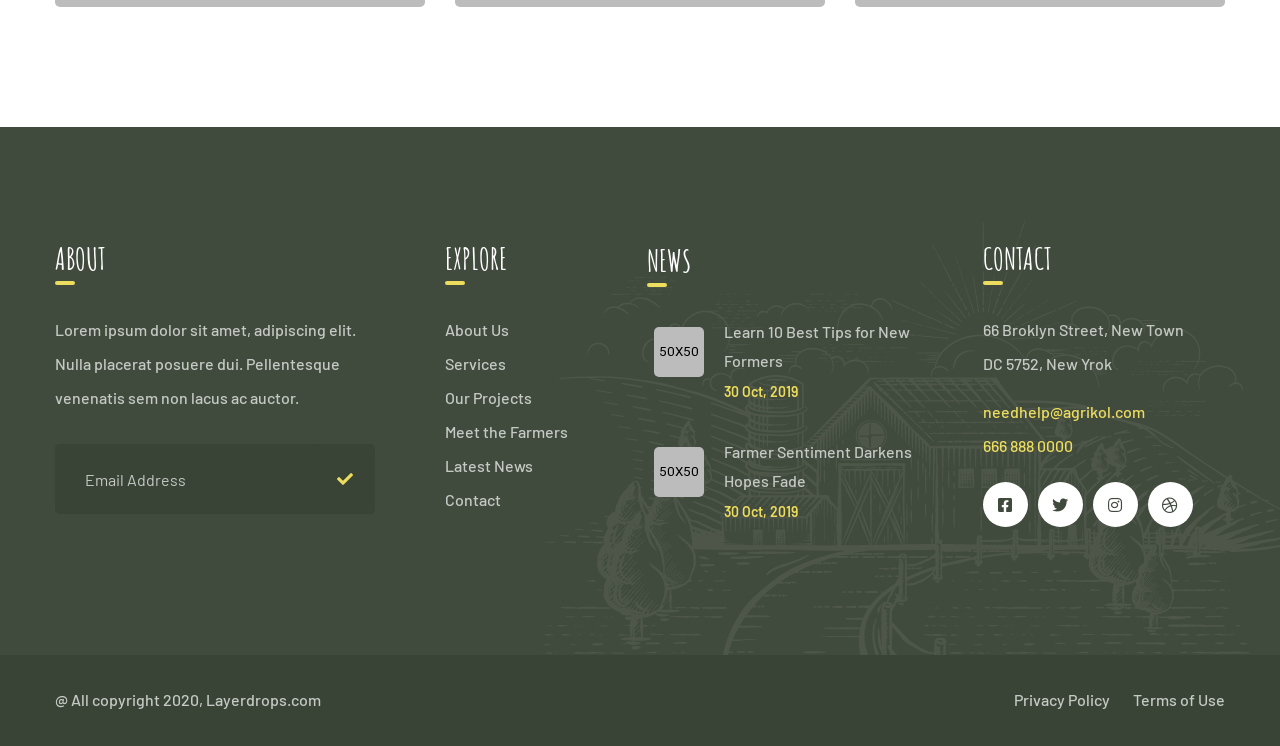
<file: agrikolhtml-10/agrikol/files/gallery.html>
<!DOCTYPE html>
<html lang="en">

<head>
    <meta charset="UTF-8">
    <meta name="viewport" content="width=device-width, initial-scale=1.0">
    <meta http-equiv="X-UA-Compatible" content="ie=edge">
    <title>Gallery || Agrikol || Agriculture Form HTML Template</title>
    <link rel="apple-touch-icon" sizes="180x180" href="assets/images/favicons/apple-touch-icon.png">
    <link rel="icon" type="image/png" sizes="32x32" href="assets/images/favicons/favicon-32x32.png">
    <link rel="icon" type="image/png" sizes="16x16" href="assets/images/favicons/favicon-16x16.png">
    <link rel="manifest" href="assets/images/favicons/site.webmanifest">

    <!-- Fonts-->
    <link
        href="https://fonts.googleapis.com/css2?family=Barlow:ital,wght@0,300;0,400;0,500;0,600;0,700;0,800;1,300;1,400;1,500;1,600;1,700;1,800&display=swap"
        rel="stylesheet">
    <link href="https://fonts.googleapis.com/css2?family=Amatic+SC:wght@400;700&display=swap" rel="stylesheet">
    <!-- Css-->
    <link rel="stylesheet" href="assets/css/animate.min.css">
    <link rel="stylesheet" href="assets/css/bootstrap.min.css">
    <link rel="stylesheet" href="assets/css/owl.carousel.min.css">
    <link rel="stylesheet" href="assets/css/owl.theme.default.min.css">
    <link rel="stylesheet" href="assets/css/magnific-popup.css">
    <link rel="stylesheet" href="assets/css/fontawesome-all.min.css">
    <link rel="stylesheet" href="assets/css/swiper.min.css">
    <link rel="stylesheet" href="assets/css/bootstrap-select.min.css">

    <link rel="stylesheet" href="assets/css/jquery.mCustomScrollbar.min.css">
    <link rel="stylesheet" href="assets/css/bootstrap-datepicker.min.css">
    <link rel="stylesheet" href="assets/css/vegas.min.css">
    <link rel="stylesheet" href="assets/css/nouislider.min.css">
    <link rel="stylesheet" href="assets/css/nouislider.pips.css">
    <link rel="stylesheet" href="assets/css/jquery.bxslider.css">
    <link rel="stylesheet" href="assets/css/agrikol_iconl.css">
    <!-- Template styles -->
    <link rel="stylesheet" href="assets/css/style.css">
    <link rel="stylesheet" href="assets/css/responsive.css">

</head>

<body>

    <div class="preloader">
        <img src="assets/images/loader.png" class="preloader__image" alt="">
    </div><!-- /.preloader -->

    <div class="page-wrapper">


        <div class="site-header__header-one-wrap">

            <div class="topbar-one">
                <div class="topbar_bg" style="background-image: url(assets/images/shapes/header-bg.png)"></div>
                <div class="container">
                    <div class="topbar-one__left">
                        <a href="mailto:needhelp@tripo.com"><span class="icon-message"></span>needhelp@agrikol.com</a>
                        <a href="tel:666-999-0000"><span class="icon-phone-call"></span>666 888 0000</a>
                    </div>
                    <div class="topbar-one__middle">
                        <a href="index.html" class="main-nav__logo">
                            <img src="assets/images/resources/logo.png" class="main-logo" alt="Awesome Image" />
                        </a>
                    </div>
                    <div class="topbar-one__right">
                        <div class="topbar-one__social">
                            <a href="#"><i class="fab fa-facebook-square"></i></a>
                            <a href="#"><i class="fab fa-twitter"></i></a>
                            <a href="#"><i class="fab fa-instagram"></i></a>
                            <a href="#"><i class="fab fa-dribbble"></i></a>
                        </div>
                    </div>
                </div>
            </div>

            <header class="main-nav__header-one">
                <nav class="header-navigation stricky">
                    <div class="container clearfix">
                        <!-- Brand and toggle get grouped for better mobile display -->
                        <div class="main-nav__left">
                            <a href="#" class="main-nav__search search-popup__toggler"><i
                                    class="icon-magnifying-glass"></i></a>
                            <a href="#" class="side-menu__toggler">
                                <i class="fa fa-bars"></i>
                            </a>
                        </div>
                        <div class="main-nav__main-navigation">
                            <ul class=" main-nav__navigation-box">
                                <li class="dropdown ">
                                    <a href="index.html">Home</a>
                                    <ul>
                                        <li><a href="index.html">Home 01</a></li>
                                        <li><a href="index2.html">Home 02</a></li>
                                        <li><a href="index3.html">Home 03</a></li>
                                        <li><a href="index4.html">Home 04</a></li>
                                        <li><a href="index5.html">Home 05</a></li>
                                        <li class="dropdown"><a href="#">Header Versions</a>
                                            <ul>
                                                <li><a href="index.html">Header 01</a></li>
                                                <li><a href="index2.html">Header 02</a></li>
                                                <li><a href="index3.html">Header 03</a></li>
                                                <li><a href="index4.html">Header 04</a></li>
                                                <li><a href="index5.html">Header 05</a></li>
                                            </ul><!-- /.sub-menu -->
                                        </li>
                                    </ul><!-- /.sub-menu -->
                                </li>
                                <li class="dropdown">
                                    <a href="service.html">Services</a>
                                    <ul>
                                        <li><a href="service.html">Services</a></li>
                                        <li><a href="service-detail.html">Services Detail</a></li>
                                    </ul><!-- /.sub-menu -->
                                </li>
                                <li class="dropdown">
                                    <a href="projects.html">Our Projects</a>
                                    <ul>
                                        <li><a href="projects.html">Projects</a></li>
                                        <li><a href="projects_detail.html">Projects Detail</a></li>
                                    </ul><!-- /.sub-menu -->
                                </li>
                                <li class="dropdown">
                                    <a href="#">Shop</a>
                                    <ul>
                                        <li><a href="product.html">Products</a></li>
                                        <li><a href="product-detail.html">Product Detail</a></li>
                                        <li><a href="cart.html">Cart</a></li>
                                        <li><a href="checkout.html">Checkout</a></li>
                                    </ul><!-- /.sub-menu -->
                                </li>
                                <li class="dropdown current">
                                    <a href="#">Pages</a>
                                    <ul>
                                        <li><a href="about.html">About</a></li>
                                        <li><a href="why_choose_us.html">Why Choose Us</a></li>
                                        <li><a href="farmers.html">Farmers</a></li>
                                        <li><a href="gallery.html">Gallery</a></li>
                                    </ul><!-- /.sub-menu -->
                                </li>
                                <li class="dropdown">
                                    <a href="#">News</a>
                                    <ul>
                                        <li><a href="news.html">News</a></li>
                                        <li><a href="news_detail.html">News Details</a></li>
                                    </ul><!-- /.sub-menu -->
                                </li>
                                <li>
                                    <a href="contact.html">Contact</a>
                                </li>
                            </ul>
                        </div><!-- /.navbar-collapse -->

                        <div class="main-nav__right">
                            <div class="icon_cart_box">
                                <a href="cart.html">
                                    <span class="icon-shopping-cart"></span>
                                </a>
                            </div>
                        </div>
                    </div>
                </nav>
            </header>
        </div>

        <section class="page-header" style="background-image: url(assets/images/backgrounds/page-header-contact.jpg);">
            <div class="container">
                <h2>Gallery</h2>
                <ul class="thm-breadcrumb list-unstyled">
                    <li><a href="index.html">Home</a></li>
                    <li><a href="" class="shop_style">Pages</a></li>
                    <li><span>Gallery</span></li>
                </ul>
            </div>
        </section>

        <section class="gallery_two">
            <div class="container">
                <div class="row masonary-layout">
                    <div class="col-xl-4 col-lg-6 col-md-6 masonary-item">
                        <div class="gallery_two_single">
                            <div class="gallery_two_image">
                                <img src="assets/images/gallery/gallery-2-img-1.jpg" alt="">
                                <div class="gallery_two_hover_box">
                                    <div class="gallery_two_icon">
                                        <a class="img-popup" href="assets/images/gallery/gallery-2-img-1.jpg"><span
                                                class="icon-plus-symbol"></span></a>
                                    </div>
                                </div>
                            </div>
                        </div>
                    </div>
                    <div class="col-xl-4 col-lg-6 col-md-6 masonary-item">
                        <div class="gallery_two_single">
                            <div class="gallery_two_image">
                                <img src="assets/images/gallery/gallery-2-img-2.jpg" alt="">
                                <div class="gallery_two_hover_box">
                                    <div class="gallery_two_icon">
                                        <a class="img-popup" href="assets/images/gallery/gallery-2-img-2.jpg"><span
                                                class="icon-plus-symbol"></span></a>
                                    </div>
                                </div>
                            </div>
                        </div>
                    </div>
                    <div class="col-xl-4 col-lg-6 col-md-6 masonary-item">
                        <div class="gallery_two_single">
                            <div class="gallery_two_image">
                                <img src="assets/images/gallery/gallery-2-img-3.jpg" alt="">
                                <div class="gallery_two_hover_box">
                                    <div class="gallery_two_icon">
                                        <a class="img-popup" href="assets/images/gallery/gallery-2-img-3.jpg"><span
                                                class="icon-plus-symbol"></span></a>
                                    </div>
                                </div>
                            </div>
                        </div>
                    </div>
                    <div class="col-xl-4 col-lg-6 col-md-6 masonary-item">
                        <div class="gallery_two_single">
                            <div class="gallery_two_image">
                                <img src="assets/images/gallery/gallery-2-img-4.jpg" alt="">
                                <div class="gallery_two_hover_box">
                                    <div class="gallery_two_icon">
                                        <a class="img-popup" href="assets/images/gallery/gallery-2-img-4.jpg"><span
                                                class="icon-plus-symbol"></span></a>
                                    </div>
                                </div>
                            </div>
                        </div>
                    </div>
                    <div class="col-xl-4 col-lg-6 col-md-6 masonary-item">
                        <div class="gallery_two_single">
                            <div class="gallery_two_image">
                                <img src="assets/images/gallery/gallery-2-img-5.jpg" alt="">
                                <div class="gallery_two_hover_box">
                                    <div class="gallery_two_icon">
                                        <a class="img-popup" href="assets/images/gallery/gallery-2-img-5.jpg"><span
                                                class="icon-plus-symbol"></span></a>
                                    </div>
                                </div>
                            </div>
                        </div>
                    </div>
                    <div class="col-xl-4 col-lg-6 col-md-6 masonary-item">
                        <div class="gallery_two_single">
                            <div class="gallery_two_image">
                                <img src="assets/images/gallery/gallery-2-img-6.jpg" alt="">
                                <div class="gallery_two_hover_box">
                                    <div class="gallery_two_icon">
                                        <a class="img-popup" href="assets/images/gallery/gallery-2-img-6.jpg"><span
                                                class="icon-plus-symbol"></span></a>
                                    </div>
                                </div>
                            </div>
                        </div>
                    </div>
                    <div class="col-xl-4 col-lg-6 col-md-6 masonary-item">
                        <div class="gallery_two_single">
                            <div class="gallery_two_image">
                                <img src="assets/images/gallery/gallery-2-img-7.jpg" alt="">
                                <div class="gallery_two_hover_box">
                                    <div class="gallery_two_icon">
                                        <a class="img-popup" href="assets/images/gallery/gallery-2-img-7.jpg"><span
                                                class="icon-plus-symbol"></span></a>
                                    </div>
                                </div>
                            </div>
                        </div>
                    </div>
                </div>
            </div>
        </section>

        <footer class="site-footer">
            <div class="site-footer_farm_image"><img src="assets/images/resources/site-footer-farm.png"
                    alt="Farm Image"></div>
            <div class="container">
                <div class="row no-gutters">
                    <div class="col-xl-4 col-lg-4 col-md-6">
                        <div class="footer-widget__column footer-widget__about wow fadeInUp" data-wow-delay="100ms">
                            <div class="footer-widget__title">
                                <h3>About</h3>
                            </div>
                            <div class="footer-widget_about_text">
                                <p>Lorem ipsum dolor sit amet, adipiscing elit. Nulla placerat posuere dui. Pellentesque
                                    venenatis sem non lacus ac auctor.</p>
                            </div>
                            <form>
                                <div class="footer_input-box">
                                    <input type="Email" placeholder="Email Address">
                                    <button type="submit" class="button"><i class="fa fa-check"></i></button>
                                </div>
                            </form>
                        </div>
                    </div>
                    <div class="col-xl-2 col-lg-2 col-md-6">
                        <div class="footer-widget__column footer-widget__link wow fadeInUp" data-wow-delay="200ms">
                            <div class="footer-widget__title">
                                <h3>Explore</h3>
                            </div>
                            <ul class="footer-widget__links-list list-unstyled">
                                <li><a href="about.html">About Us</a></li>
                                <li><a href="service.html">Services</a></li>
                                <li><a href="projects.html">Our Projects</a></li>
                                <li><a href="farmers.html">Meet the Farmers</a></li>
                                <li><a href="news.html">Latest News</a></li>
                                <li><a href="contact.html">Contact</a></li>
                            </ul>
                        </div>
                    </div>
                    <div class="col-xl-3 col-lg-3 col-md-6">
                        <div class="footer-widget__column footer-widget__news wow fadeInUp" data-wow-delay="300ms">
                            <div class="footer-widget__title">
                                <h3>News</h3>
                            </div>
                            <ul class="footer-widget__news list-unstyled">
                                <li>
                                    <div class="footer-widget__news_image">
                                        <img src="assets/images/resources/footer-1-img-1.jpg" alt="">
                                    </div>
                                    <div class="footer-widget__news_text">
                                        <p><a href="news_detail.html"> Learn 10 Best Tips for New Formers</a></p>
                                    </div>
                                    <div class="footer-widget__news_date_box">
                                        <p>30 Oct, 2019</p>
                                    </div>
                                </li>
                                <li>
                                    <div class="footer-widget__news_image">
                                        <img src="assets/images/resources/footer-1-img-2.jpg" alt="">
                                    </div>
                                    <div class="footer-widget__news_text">
                                        <p><a href="news_detail.html">Farmer Sentiment Darkens Hopes Fade</a></p>
                                    </div>
                                    <div class="footer-widget__news_date_box">
                                        <p>30 Oct, 2019</p>
                                    </div>
                                </li>
                            </ul>
                        </div>
                    </div>
                    <div class="col-xl-3 col-lg-3 col-md-6">
                        <div class="footer-widget__column footer-widget__contact wow fadeInUp" data-wow-delay="400ms">
                            <div class="footer-widget__title">
                                <h3>Contact</h3>
                            </div>
                            <div class="footer-widget_contact">
                                <p>66 Broklyn Street, New Town<br>DC 5752, New Yrok</p>
                                <a href="mailto:needhelp@agrikol.com">needhelp@agrikol.com</a><br>
                                <a href="tel:666-888-0000">666 888 0000</a>
                                <div class="site-footer__social">
                                    <a href="#"><i class="fab fa-facebook-square"></i></a>
                                    <a href="#"><i class="fab fa-twitter"></i></a>
                                    <a href="#"><i class="fab fa-instagram"></i></a>
                                    <a href="#"><i class="fab fa-dribbble"></i></a>
                                </div>
                            </div>
                        </div>
                    </div>
                </div>
            </div>
        </footer>

        <div class="site-footer_bottom">
            <div class="container">
                <div class="site-footer_bottom_copyright">
                    <p>@ All copyright 2020, <a href="#">Layerdrops.com</a></p>
                </div>
                <div class="site-footer_bottom_menu">
                    <ul class="list-unstyled">
                        <li><a href="#">Privacy Policy</a></li>
                        <li><a href="#">Terms of Use</a></li>
                    </ul>
                </div>
            </div>
        </div>




    </div><!-- /.page-wrapper -->


    <a href="#" data-target="html" class="scroll-to-target scroll-to-top"><i class="fa fa-angle-up"></i></a>


    <div class="side-menu__block">


        <div class="side-menu__block-overlay custom-cursor__overlay">
            <div class="cursor"></div>
            <div class="cursor-follower"></div>
        </div><!-- /.side-menu__block-overlay -->
        <div class="side-menu__block-inner ">
            <div class="side-menu__top justify-content-end">

                <a href="#" class="side-menu__toggler side-menu__close-btn"><img
                        src="assets/images/shapes/close-1-1.png" alt=""></a>
            </div><!-- /.side-menu__top -->


            <nav class="mobile-nav__container">
                <!-- content is loading via js -->
            </nav>
            <div class="side-menu__sep"></div><!-- /.side-menu__sep -->
            <div class="side-menu__content">
                <p><a href="mailto:needhelp@tripo.com">needhelp@tripo.com</a> <br> <a href="tel:888-999-0000">888 999
                        0000</a></p>
                <div class="side-menu__social">
                    <a href="#"><i class="fab fa-facebook-square"></i></a>
                    <a href="#"><i class="fab fa-twitter"></i></a>
                    <a href="#"><i class="fab fa-instagram"></i></a>
                    <a href="#"><i class="fab fa-pinterest-p"></i></a>
                </div>
            </div><!-- /.side-menu__content -->
        </div><!-- /.side-menu__block-inner -->
    </div><!-- /.side-menu__block -->



    <div class="search-popup">
        <div class="search-popup__overlay custom-cursor__overlay">
            <div class="cursor"></div>
            <div class="cursor-follower"></div>
        </div><!-- /.search-popup__overlay -->
        <div class="search-popup__inner">
            <form action="#" class="search-popup__form">
                <input type="text" name="search" placeholder="Type here to Search....">
                <button type="submit"><i class="fa fa-search"></i></button>
            </form>
        </div><!-- /.search-popup__inner -->
    </div><!-- /.search-popup -->


    <script src="assets/js/jquery.min.js"></script>
    <script src="assets/js/bootstrap.bundle.min.js"></script>
    <script src="assets/js/owl.carousel.min.js"></script>
    <script src="assets/js/waypoints.min.js"></script>
    <script src="assets/js/jquery.counterup.min.js"></script>
    <script src="assets/js/TweenMax.min.js"></script>
    <script src="assets/js/wow.js"></script>
    <script src="assets/js/jquery.magnific-popup.min.js"></script>
    <script src="assets/js/jquery.ajaxchimp.min.js"></script>
    <script src="assets/js/swiper.min.js"></script>
    <script src="assets/js/typed-2.0.11.js"></script>
    <script src="assets/js/vegas.min.js"></script>
    <script src="assets/js/jquery.validate.min.js"></script>
    <script src="assets/js/bootstrap-select.min.js"></script>
    <script src="assets/js/countdown.min.js"></script>
    <script src="assets/js/jquery.mCustomScrollbar.concat.min.js"></script>
    <script src="assets/js/bootstrap-datepicker.min.js"></script>
    <script src="assets/js/nouislider.min.js"></script>
    <script src="assets/js/isotope.js"></script>
    <script src="assets/js/jquery.bxslider.min.js"></script>
    <script src="assets/js/appear.js"></script>

    <!-- template scripts -->
    <script src="assets/js/theme.js"></script>
</body>

</html>
</file>
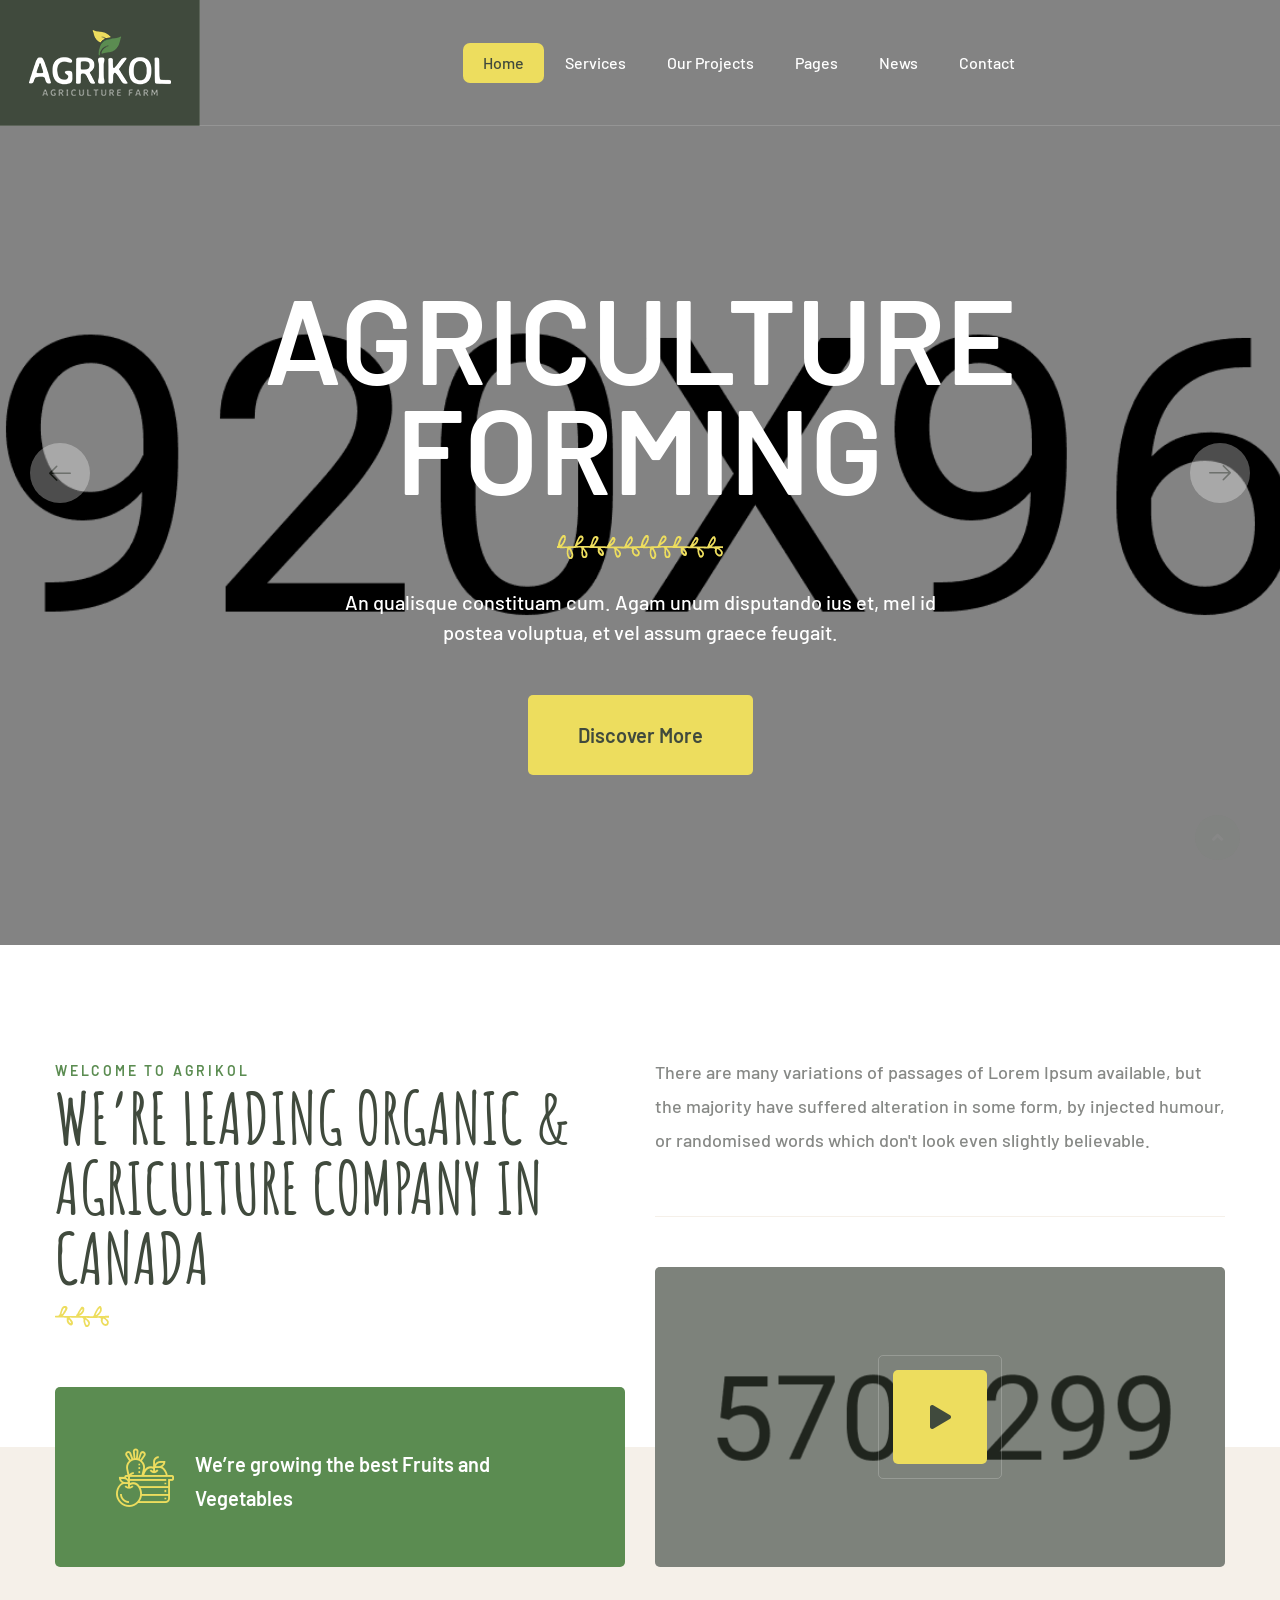
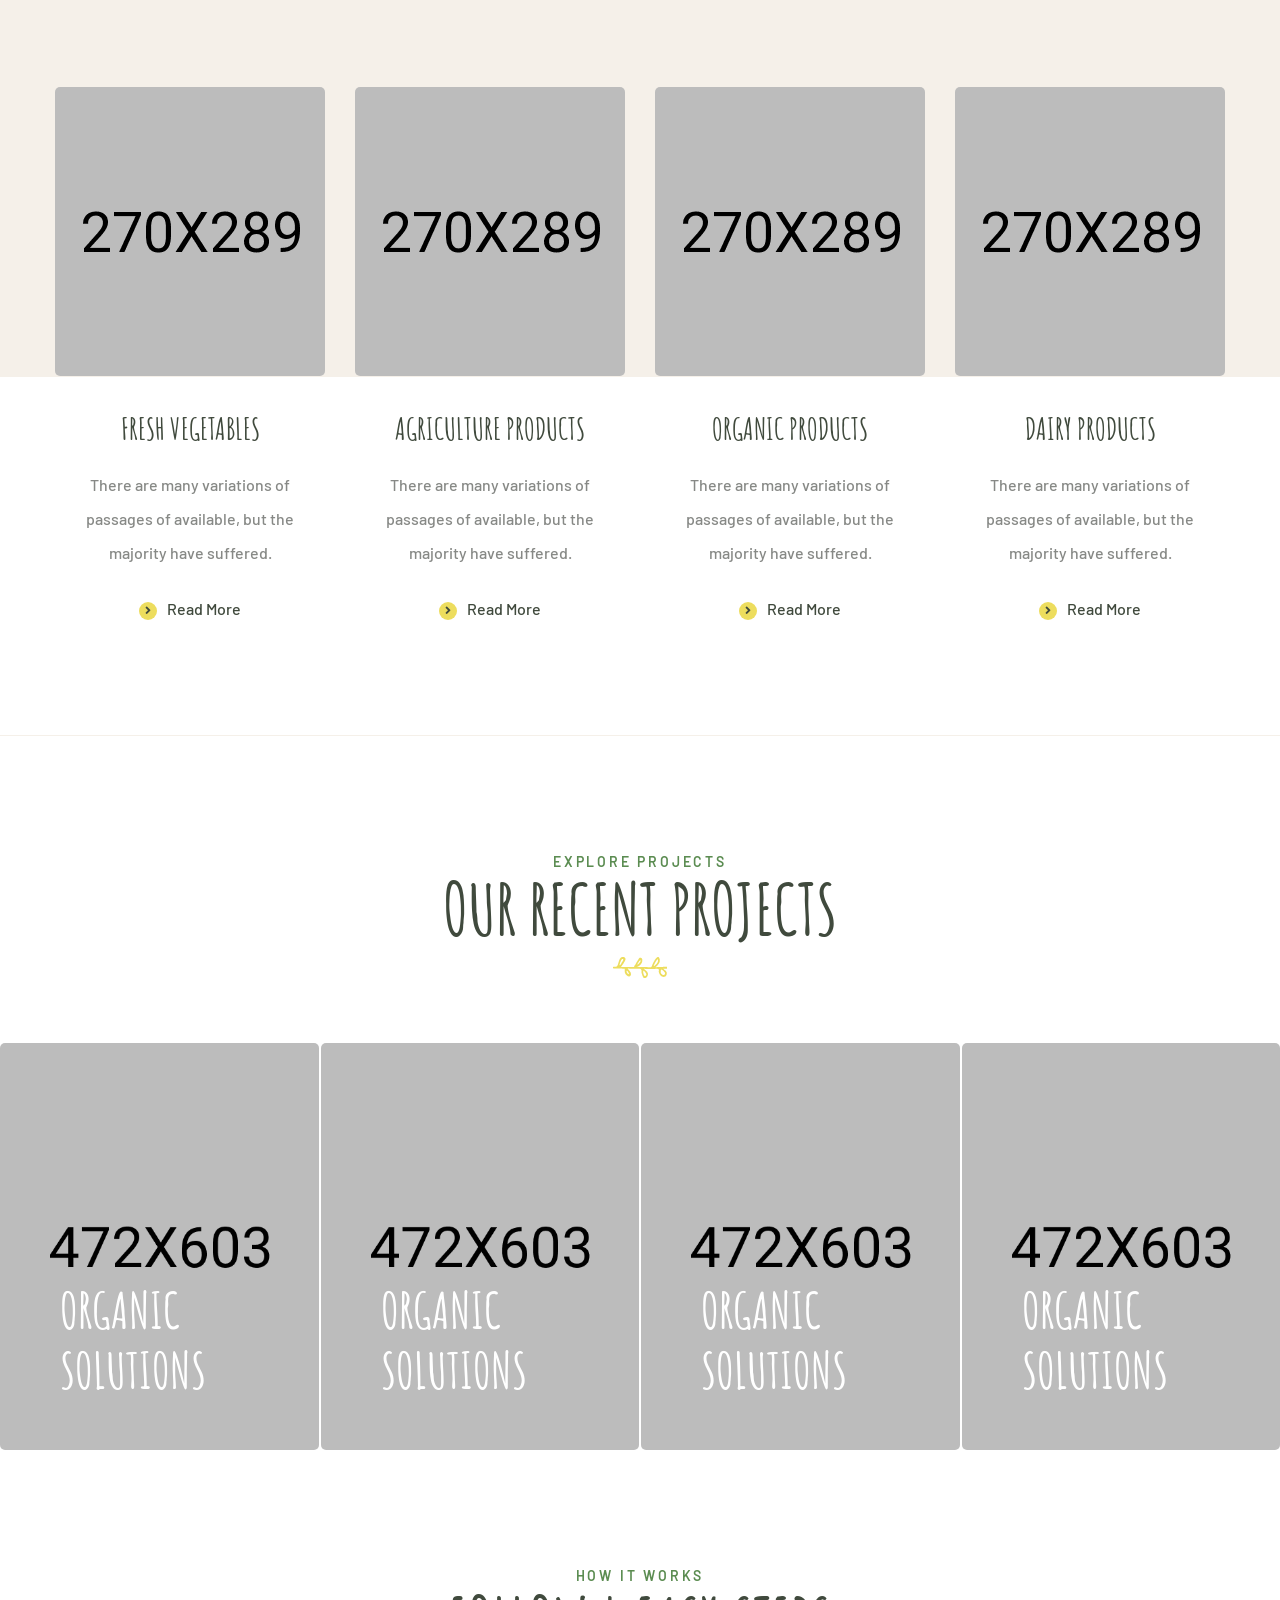
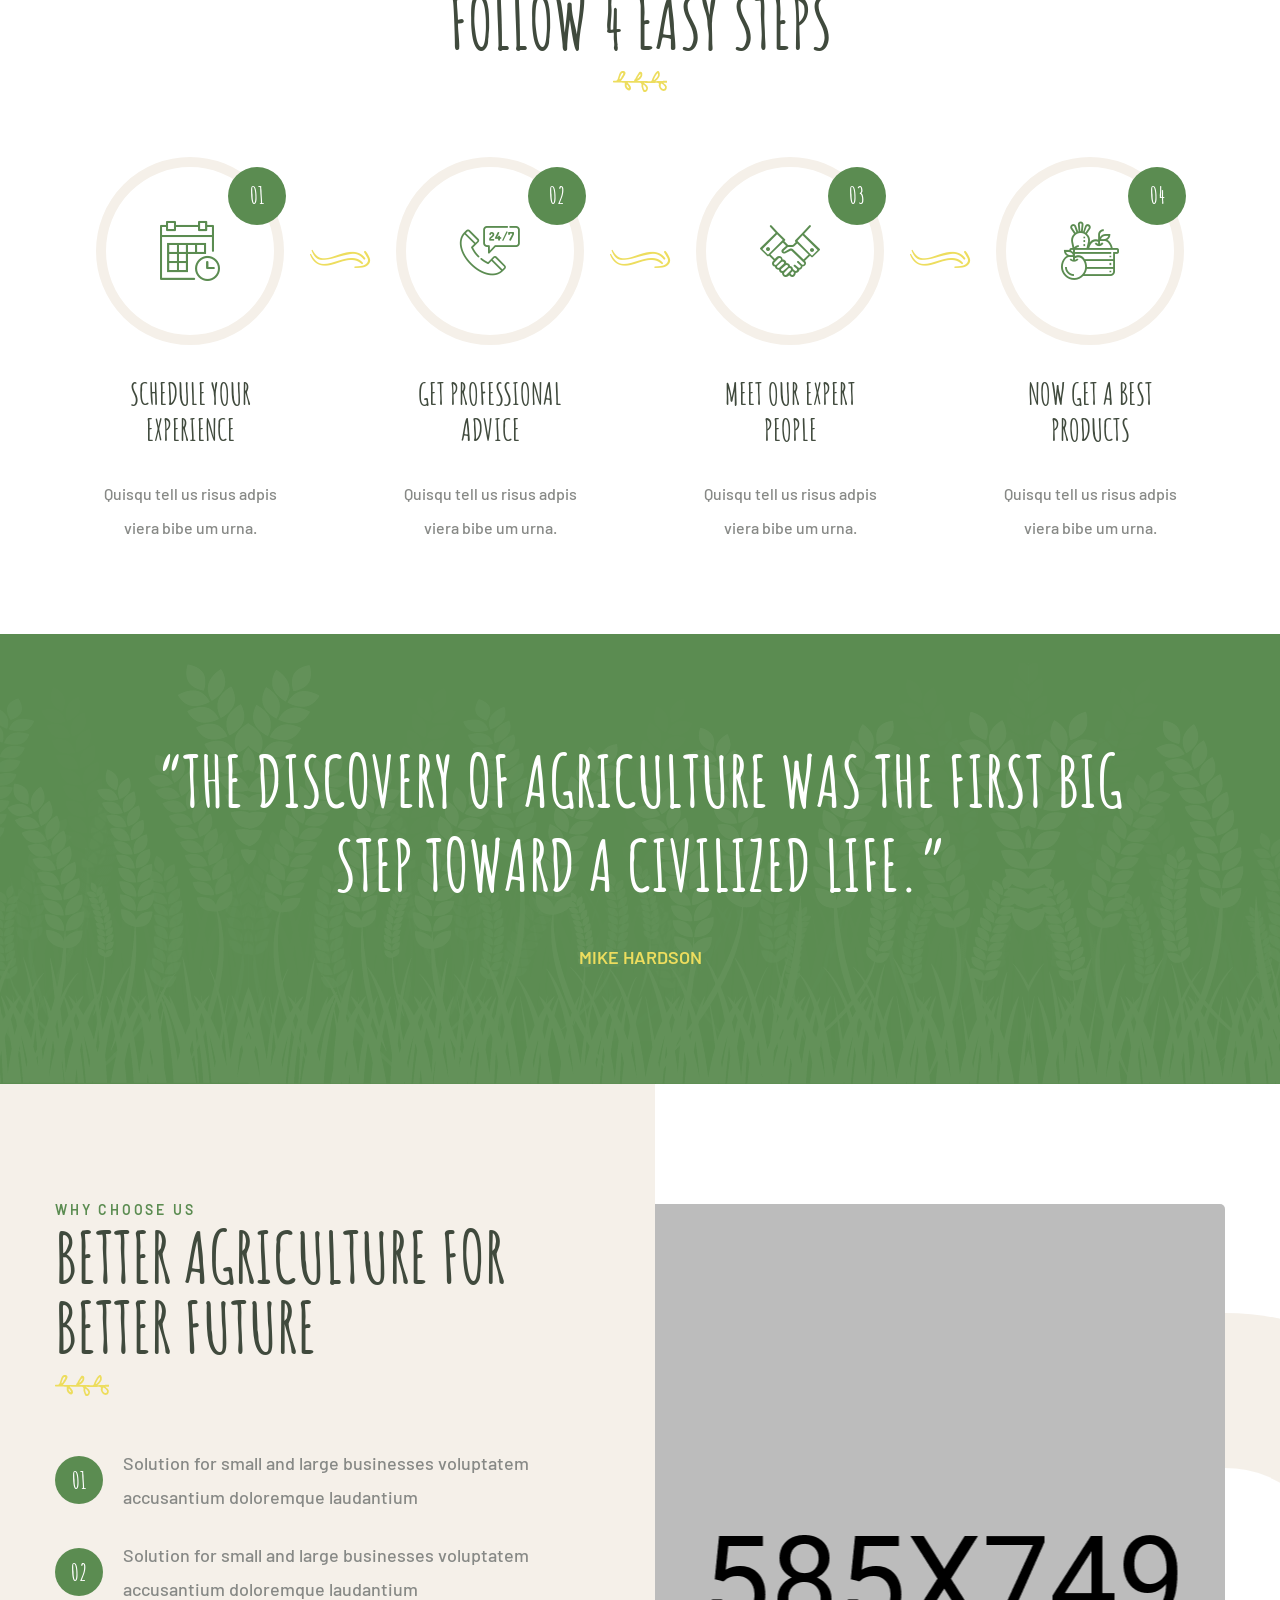
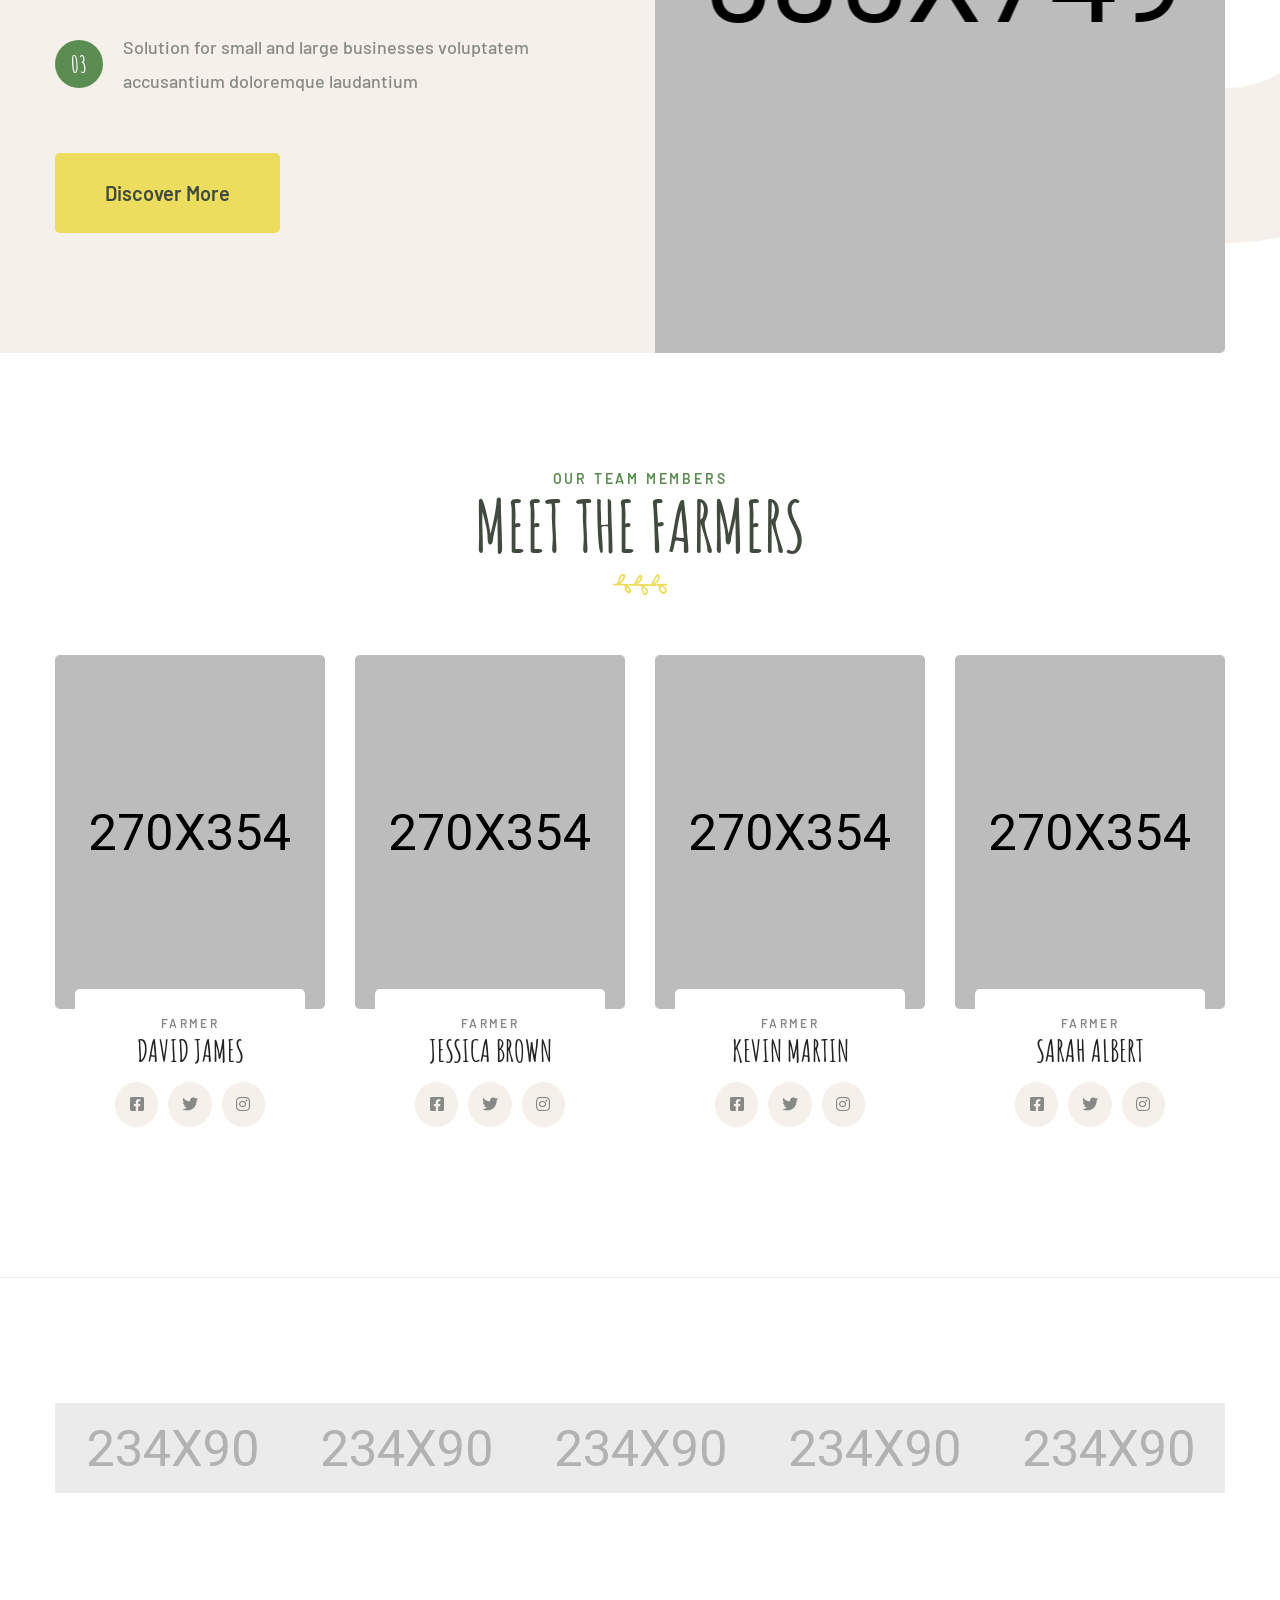
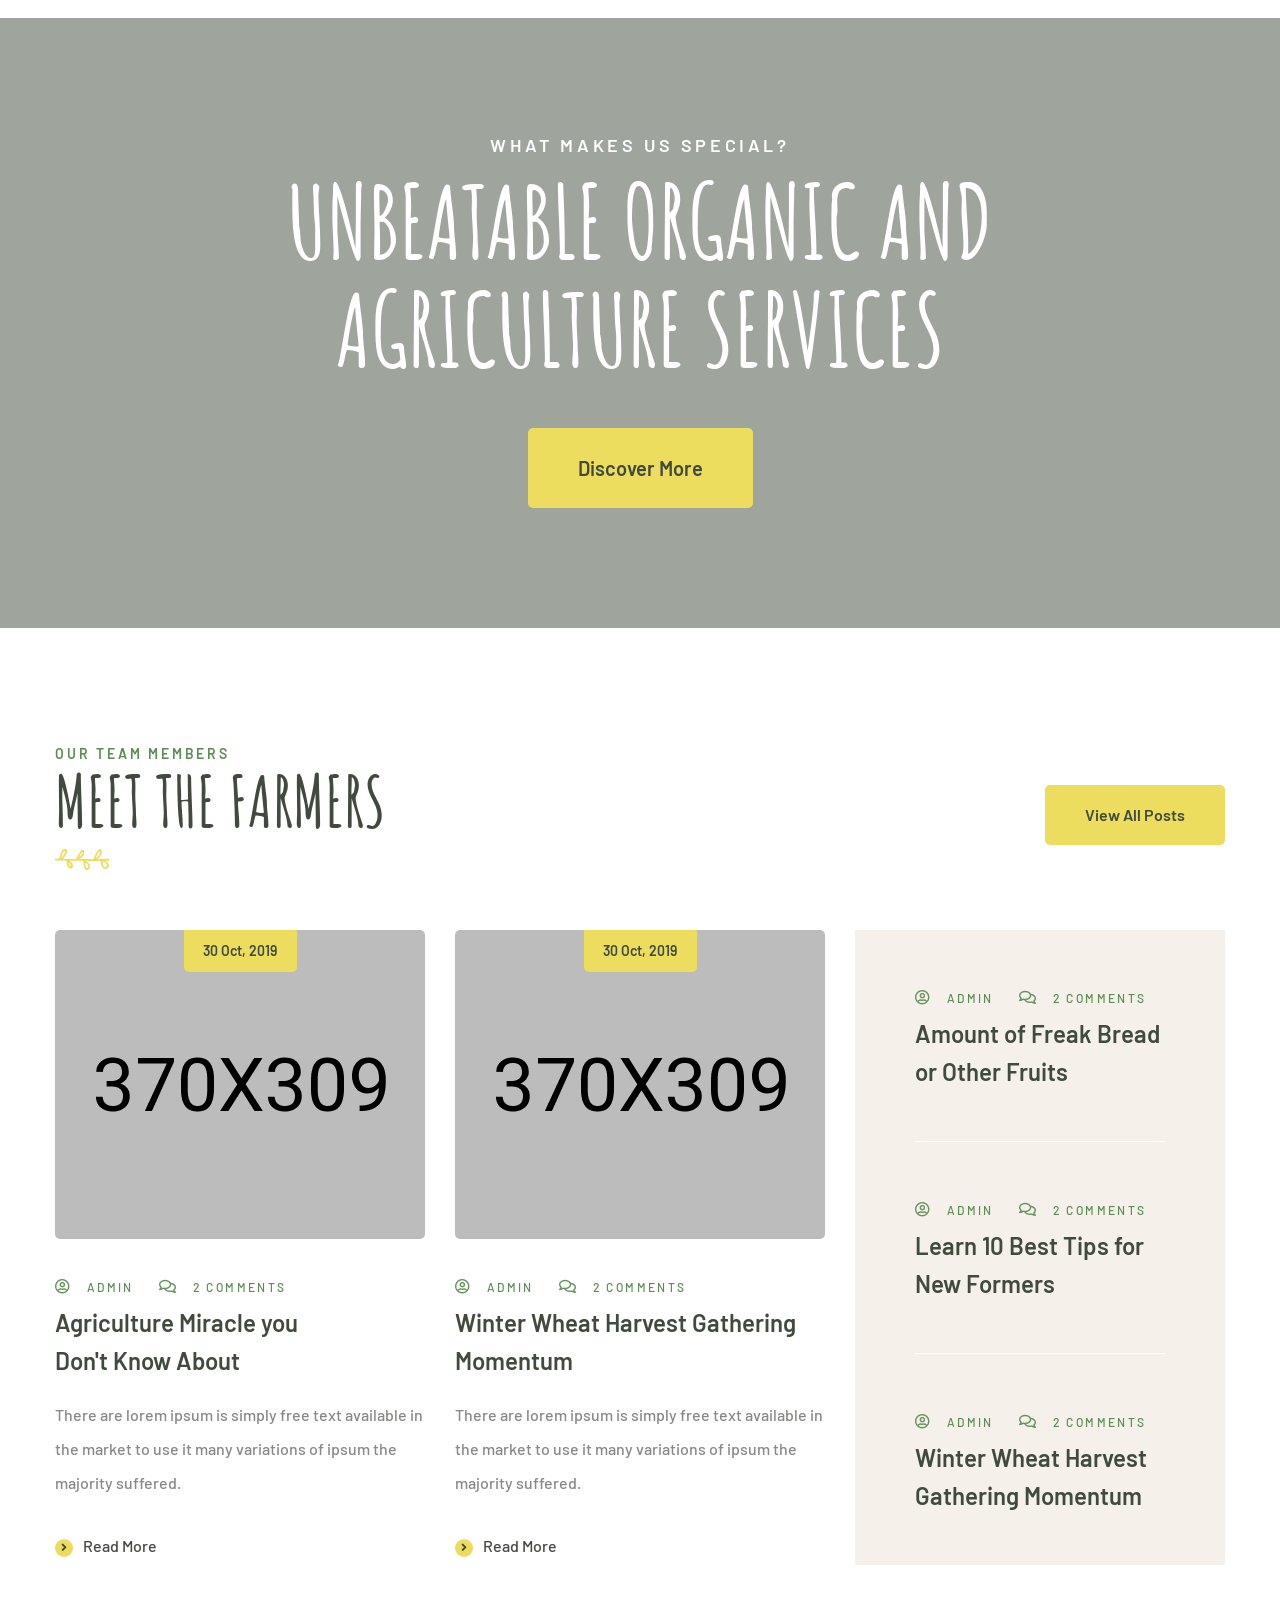
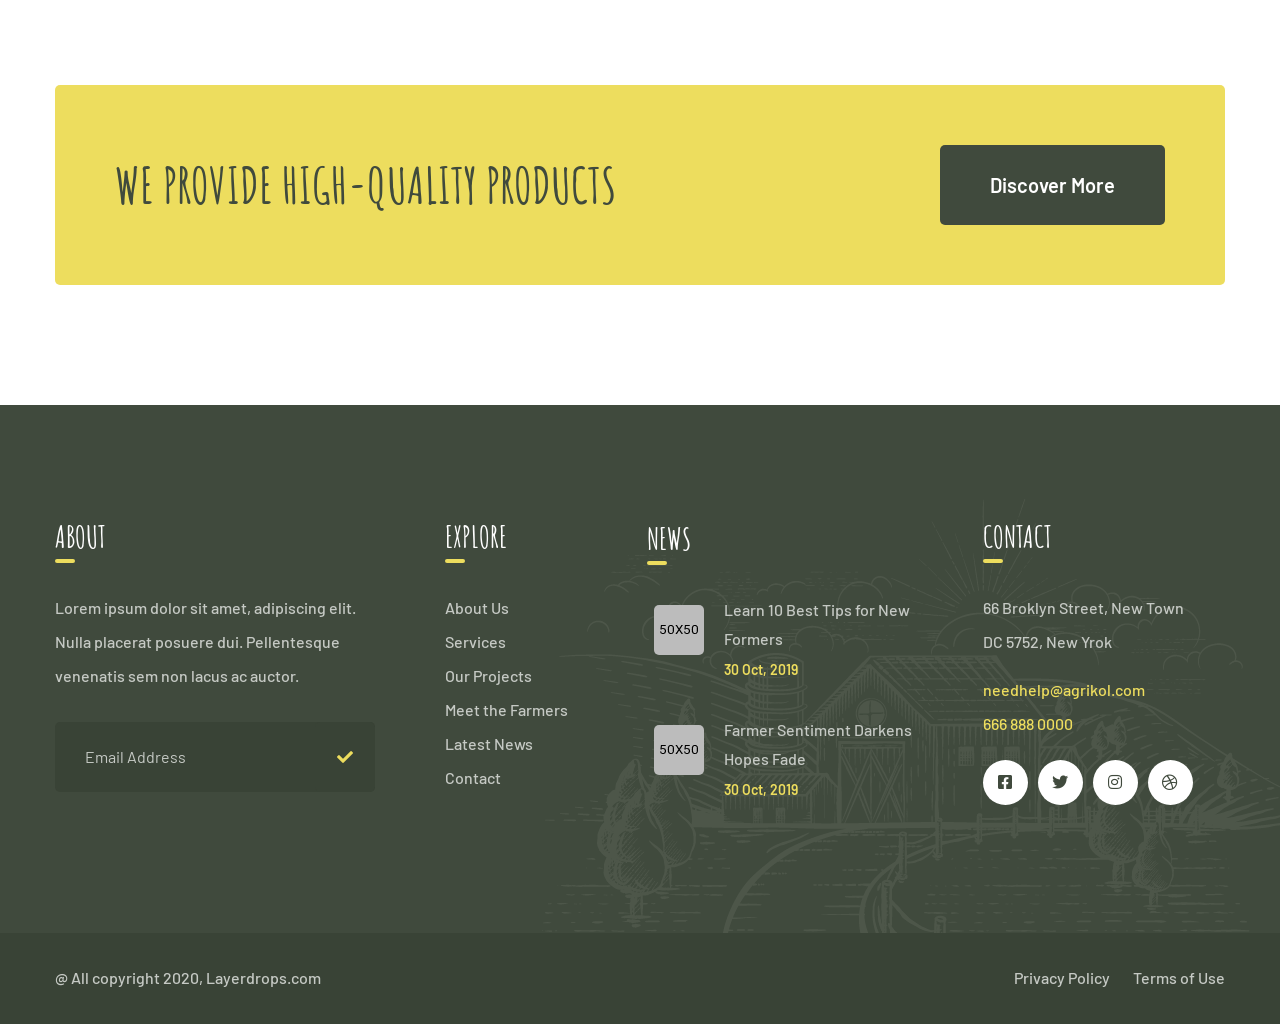
<file: agrikolhtml-10/agrikol/files/index3.html>
<!DOCTYPE html>
<html lang="en">

<head>
    <meta charset="UTF-8">
    <meta name="viewport" content="width=device-width, initial-scale=1.0">
    <meta http-equiv="X-UA-Compatible" content="ie=edge">
    <title>Home Three || Agrikol || Agriculture Form HTML Template</title>
    <link rel="apple-touch-icon" sizes="180x180" href="assets/images/favicons/apple-touch-icon.png">
    <link rel="icon" type="image/png" sizes="32x32" href="assets/images/favicons/favicon-32x32.png">
    <link rel="icon" type="image/png" sizes="16x16" href="assets/images/favicons/favicon-16x16.png">
    <link rel="manifest" href="assets/images/favicons/site.webmanifest">

    <!-- plugin scripts -->


    <link
        href="https://fonts.googleapis.com/css2?family=Barlow:ital,wght@0,300;0,400;0,500;0,600;0,700;0,800;1,300;1,400;1,500;1,600;1,700;1,800&display=swap"
        rel="stylesheet">

    <link href="https://fonts.googleapis.com/css2?family=Amatic+SC:wght@400;700&display=swap" rel="stylesheet">




    <link rel="stylesheet" href="assets/css/animate.min.css">
    <link rel="stylesheet" href="assets/css/bootstrap.min.css">
    <link rel="stylesheet" href="assets/css/owl.carousel.min.css">
    <link rel="stylesheet" href="assets/css/owl.theme.default.min.css">
    <link rel="stylesheet" href="assets/css/magnific-popup.css">
    <link rel="stylesheet" href="assets/css/fontawesome-all.min.css">
    <link rel="stylesheet" href="assets/css/swiper.min.css">
    <link rel="stylesheet" href="assets/css/bootstrap-select.min.css">

    <link rel="stylesheet" href="assets/css/jquery.mCustomScrollbar.min.css">
    <link rel="stylesheet" href="assets/css/bootstrap-datepicker.min.css">
    <link rel="stylesheet" href="assets/css/vegas.min.css">
    <link rel="stylesheet" href="assets/css/nouislider.min.css">
    <link rel="stylesheet" href="assets/css/nouislider.pips.css">
    <link rel="stylesheet" href="assets/css/agrikol_iconl.css">

    <!-- template styles -->
    <link rel="stylesheet" href="assets/css/style.css">
    <link rel="stylesheet" href="assets/css/responsive.css">
</head>

<body>

    <div class="preloader">
        <img src="assets/images/loader.png" class="preloader__image" alt="">
    </div><!-- /.preloader -->
    <div class="page-wrapper">




        <div class="site_header__header_three_wrap">
            <div class="topbar-three">
                <div class="container-box">
                    <div class="topbar_three_content clearfix">
                        <div class="logo-box-three float-left">
                            <a href="index3.html" class="main-nag__logo">
                                <img src="assets/images/resources/logo-2.png" alt="">
                            </a>
                        </div>

                        <div class="topbar_three_nav_box float-left">
                            <nav class="header-navigation stricky clearfix">
                                <div class="container">
                                    <div class="main_nav_header_three_content clearfix">
                                        <div class="mobile_menu_icon_three">
                                            <a href="#" class="side-menu__toggler">
                                                <i class="fa fa-bars"></i>
                                            </a>
                                        </div>
                                        <div class="main-nav__main-navigation three float-left">
                                            <ul class="main-nav__navigation-box">
                                                <li class="dropdown current">
                                                    <a href="index.html">Home</a>
                                                    <ul>
                                                        <li><a href="index.html">Home 01</a></li>
                                                        <li><a href="index2.html">Home 02</a></li>
                                                        <li><a href="index3.html">Home 03</a></li>
                                                        <li><a href="index4.html">Home 04</a></li>
                                                        <li><a href="index5.html">Home 05</a></li>
                                                        <li class="dropdown"><a href="#">Header Versions</a>
                                                            <ul>
                                                                <li><a href="index.html">Header 01</a></li>
                                                                <li><a href="index2.html">Header 02</a></li>
                                                                <li><a href="index3.html">Header 03</a></li>
                                                                <li><a href="index4.html">Header 04</a></li>
                                                                <li><a href="index5.html">Header 05</a></li>
                                                            </ul><!-- /.sub-menu -->
                                                        </li>
                                                    </ul><!-- /.sub-menu -->
                                                </li>
                                                <li class="dropdown">
                                                    <a href="service.html">Services</a>
                                                    <ul>
                                                        <li><a href="service.html">Services</a></li>
                                                        <li><a href="service-detail.html">Services Detail</a></li>
                                                    </ul><!-- /.sub-menu -->
                                                </li>
                                                <li class="dropdown">
                                                    <a href="projects.html">Our Projects</a>
                                                    <ul>
                                                        <li><a href="projects.html">Projects</a></li>
                                                        <li><a href="projects_detail.html">Projects Detail</a></li>
                                                    </ul><!-- /.sub-menu -->
                                                </li>
                                                <li class="dropdown">
                                                    <a href="#">Pages</a>
                                                    <ul>
                                                        <li><a href="about.html">About</a></li>
                                                        <li><a href="why_choose_us.html">Why Choose Us</a></li>
                                                        <li><a href="farmers.html">Farmers</a></li>
                                                        <li><a href="gallery.html">Gallery</a></li>
                                                    </ul><!-- /.sub-menu -->
                                                </li>
                                                <li class="dropdown">
                                                    <a href="#">News</a>
                                                    <ul>
                                                        <li><a href="news.html">News</a></li>
                                                        <li><a href="news_detail.html">News Details</a></li>
                                                    </ul><!-- /.sub-menu -->
                                                </li>
                                                <li>
                                                    <a href="contact.html">Contact</a>
                                                </li>
                                            </ul>
                                        </div>

                                        <div class="main_nav_right_three float-right">
                                            <div class="icon_search_box">
                                                <a href="#" class="main-nav__search search-popup__toggler"><i
                                                        class="icon-magnifying-glass"></i></a>
                                            </div>
                                            <div class="icon_cart_box">
                                                <a href="cart.html">
                                                    <span class="icon-shopping-cart"></span>
                                                </a>
                                            </div>
                                        </div>

                                    </div>
                                </div>
                            </nav>
                        </div>

                        <div class="topbar_three_right_box">
                            <div class="topbar-one__social home-four">
                                <a href="#"><i class="fab fa-facebook-square"></i></a>
                                <a href="#"><i class="fab fa-twitter"></i></a>
                                <a href="#"><i class="fab fa-instagram"></i></a>
                                <a href="#"><i class="fab fa-dribbble"></i></a>
                            </div>
                        </div>

                    </div>
                </div>
            </div>


        </div>


        <!-- Banner Section -->
        <section class="banner-section banner-three">

            <div class="banner-carousel-three owl-theme owl-carousel">
                <!-- Slide Item -->
                <div class="slide-item">
                    <div class="image-layer" style="background-image: url(assets/images/main-slider/slide_v3_1.jpg);">
                    </div>
                    <div class="auto-container">
                        <div class="content-box">
                            <div class="content">
                                <div class="inner">
                                    <div class="big_text">
                                        <h2>Agriculture Forming</h2>
                                    </div>
                                    <div class="sub-title">An qualisque constituam cum. Agam unum disputando ius et, mel
                                        id<br>postea voluptua, et vel assum graece feugait.</div>
                                    <div class="link-box">
                                        <a href="about.html" class="thm-btn">Discover More</a>
                                    </div>
                                </div>
                            </div>
                        </div>
                    </div>
                </div>
                <!-- Slide Item -->
                <div class="slide-item">
                    <div class="image-layer" style="background-image: url(assets/images/main-slider/slide_v3_2.jpg);">
                    </div>
                    <div class="auto-container">
                        <div class="content-box">
                            <div class="content">
                                <div class="inner">
                                    <div class="big_text">
                                        <h2>Agriculture Forming</h2>
                                    </div>
                                    <div class="sub-title">An qualisque constituam cum. Agam unum disputando ius et, mel
                                        id<br>postea voluptua, et vel assum graece feugait.</div>
                                    <div class="link-box">
                                        <a href="about.html" class="thm-btn">Discover More</a>
                                    </div>
                                </div>
                            </div>
                        </div>
                    </div>
                </div>

            </div>
        </section>
        <!--End Banner Section -->






        <section class="welcome_one">
            <div class="container">
                <div class="row">
                    <div class="col-xl-6 col-lg-6">
                        <div class="block-title text-left">
                            <p>Welcome to agrikol</p>
                            <h3>We’re leading organic & agriculture company in Canada</h3>
                            <div class="leaf">
                                <img src="assets/images/resources/leaf.png" alt="">
                            </div>
                        </div>
                        <div class="growing_box">
                            <div class="growing_icon_box">
                                <span class="icon-harvest"></span>
                            </div>
                            <div class="growing_text">
                                <p>We’re growing the best Fruits and Vegetables</p>
                            </div>
                        </div>
                    </div>
                    <div class="col-xl-6 col-lg-6">
                        <div class="welcome_text">
                            <p>There are many variations of passages of Lorem Ipsum available, but the majority have
                                suffered alteration in some form, by injected humour, or randomised words which don't
                                look even slightly believable.</p>
                        </div>
                        <div class="welcome_video_box"
                            style="background-image:url(assets/images/resources/welcome_video_bg.jpg)">
                            <a href="https://www.youtube.com/watch?v=i9E_Blai8vk"
                                class="welcome_video_btn video-popup"><i class="fa fa-play"></i></a>
                        </div>
                    </div>
                </div>
            </div>
        </section>

        <section class="service_three">
            <div class="container">
                <div class="row">
                    <div class="col-xl-3 col-lg-3 col-md-6">
                        <div class="service_three_single wow fadeInLeft" data-wow-delay="300ms">
                            <div class="service_three_image">
                                <img src="assets/images/service/service-3--img-1.jpg" alt="">
                            </div>
                            <div class="service_three_content">
                                <h2><a href="product.html">Fresh vegetables</a></h2>
                                <p>There are many variations of passages of available, but the majority have suffered.
                                </p>
                                <div class="service_three_read_more">
                                    <a href="product.html"><i class="fa fa-angle-right"></i>Read More</a>
                                </div>
                            </div>
                        </div>
                    </div>
                    <div class="col-xl-3 col-lg-3 col-md-6">
                        <div class="service_three_single wow fadeInLeft" data-wow-delay="600ms">
                            <div class="service_three_image">
                                <img src="assets/images/service/service-3--img-2.jpg" alt="">
                            </div>
                            <div class="service_three_content">
                                <h2><a href="product.html">Agriculture products</a></h2>
                                <p>There are many variations of passages of available, but the majority have suffered.
                                </p>
                                <div class="service_three_read_more">
                                    <a href="product.html"><i class="fa fa-angle-right"></i>Read More</a>
                                </div>
                            </div>
                        </div>
                    </div>
                    <div class="col-xl-3 col-lg-3 col-md-6">
                        <div class="service_three_single wow fadeInLeft" data-wow-delay="900ms">
                            <div class="service_three_image">
                                <img src="assets/images/service/service-3--img-3.jpg" alt="">
                            </div>
                            <div class="service_three_content">
                                <h2><a href="product.html">ORGANIC Products</a></h2>
                                <p>There are many variations of passages of available, but the majority have suffered.
                                </p>
                                <div class="service_three_read_more">
                                    <a href="product.html"><i class="fa fa-angle-right"></i>Read More</a>
                                </div>
                            </div>
                        </div>
                    </div>
                    <div class="col-xl-3 col-lg-3 col-md-6">
                        <div class="service_three_single wow fadeInLeft" data-wow-delay="1200ms">
                            <div class="service_three_image">
                                <img src="assets/images/service/service-3--img-4.jpg" alt="">
                            </div>
                            <div class="service_three_content">
                                <h2><a href="#">Dairy products</a></h2>
                                <p>There are many variations of passages of available, but the majority have suffered.
                                </p>
                                <div class="service_three_read_more">
                                    <a href="product.html"><i class="fa fa-angle-right"></i>Read More</a>
                                </div>
                            </div>
                        </div>
                    </div>
                </div>
            </div>
        </section>

        <section class="recent_project_three">
            <div class="container-fullwidth">
                <div class="block-title text-center">
                    <p>explore projects</p>
                    <h3>our Recent projects</h3>
                    <div class="leaf">
                        <img src="assets/images/resources/leaf.png" alt="">
                    </div>
                </div>
                <div class="recent_project_three_carousel owl-theme owl-carousel">
                    <!--Item-->
                    <div class="project_three_single wow fadeInUp" data-wow-delay="300ms">
                        <div class="project_three_image">
                            <img src="assets/images/project/project-3-img-1.jpg" alt="">
                            <div class="project_three_content">
                                <h2>organic<br>solutions</h2>
                            </div>
                            <div class="project_three_hover_box">
                                <h2>Harvest<br>Innovations</h2>
                                <p>There are many new variations of available<br>but majority is simple free text.</p>
                                <div class="project_three_btn">
                                    <a href="projects_detail.html" class="thm-btn project_three_btn_hover">Read More</a>
                                </div>
                            </div>
                        </div>
                    </div>
                    <!--Item-->
                    <div class="project_three_single wow fadeInUp" data-wow-delay="600ms">
                        <div class="project_three_image">
                            <img src="assets/images/project/project-3-img-2.jpg" alt="">
                            <div class="project_three_content">
                                <h2>organic<br>solutions</h2>
                            </div>
                            <div class="project_three_hover_box">
                                <h2>Harvest<br>Innovations</h2>
                                <p>There are many new variations of available<br>but majority is simple free text.</p>
                                <div class="project_three_btn">
                                    <a href="projects_detail.html" class="thm-btn project_three_btn_hover">Read More</a>
                                </div>
                            </div>
                        </div>
                    </div>
                    <!--Item-->
                    <div class="project_three_single wow fadeInUp" data-wow-delay="900ms">
                        <div class="project_three_image">
                            <img src="assets/images/project/project-3-img-3.jpg" alt="">
                            <div class="project_three_content">
                                <h2>organic<br>solutions</h2>
                            </div>
                            <div class="project_three_hover_box">
                                <h2>Harvest<br>Innovations</h2>
                                <p>There are many new variations of available<br>but majority is simple free text.</p>
                                <div class="project_three_btn">
                                    <a href="projects_detail.html" class="thm-btn project_three_btn_hover">Read More</a>
                                </div>
                            </div>
                        </div>
                    </div>
                    <!--Item-->
                    <div class="project_three_single wow fadeInUp" data-wow-delay="1200ms">
                        <div class="project_three_image">
                            <img src="assets/images/project/project-3-img-4.jpg" alt="">
                            <div class="project_three_content">
                                <h2>organic<br>solutions</h2>
                            </div>
                            <div class="project_three_hover_box">
                                <h2>Harvest<br>Innovations</h2>
                                <p>There are many new variations of available<br>but majority is simple free text.</p>
                                <div class="project_three_btn">
                                    <a href="projects_detail.html" class="thm-btn project_three_btn_hover">Read More</a>
                                </div>
                            </div>
                        </div>
                    </div>

                </div>
            </div>
        </section>

        <section class="work_one">
            <div class="container">
                <div class="block-title text-center">
                    <p>how it works</p>
                    <h3>follow 4 easy steps</h3>
                    <div class="leaf">
                        <img src="assets/images/resources/leaf.png" alt="">
                    </div>
                </div>
                <div class="row">
                    <div class="col-xl-3 col-lg-3 col-md-6">
                        <div class="work_one_single wow fadeInLeft" data-wow-delay="300ms">
                            <div class="work_one_icon_box">
                                <span class="icon-calendar"></span>
                                <div class="work_one_count_box">
                                    <h5>01</h5>
                                </div>
                            </div>
                            <div class="work_one_content">
                                <h2>Schedule Your<br>Experience</h2>
                                <p>Quisqu tell us risus adpis<br>viera bibe um urna.</p>
                            </div>
                        </div>
                    </div>
                    <div class="col-xl-3 col-lg-3 col-md-6">
                        <div class="work_one_single wow fadeInLeft" data-wow-delay="600ms">
                            <div class="work_one_icon_box">
                                <span class="icon-customer-service"></span>
                                <div class="work_one_count_box">
                                    <h5>02</h5>
                                </div>
                            </div>
                            <div class="work_one_content">
                                <h2>Get Professional<br>advice</h2>
                                <p>Quisqu tell us risus adpis<br>viera bibe um urna.</p>
                            </div>
                        </div>
                    </div>
                    <div class="col-xl-3 col-lg-3 col-md-6">
                        <div class="work_one_single wow fadeInLeft" data-wow-delay="900ms">
                            <div class="work_one_icon_box">
                                <span class="icon-handshake"></span>
                                <div class="work_one_count_box">
                                    <h5>03</h5>
                                </div>
                            </div>
                            <div class="work_one_content">
                                <h2>Meet our expert<br>people</h2>
                                <p>Quisqu tell us risus adpis<br>viera bibe um urna.</p>
                            </div>
                        </div>
                    </div>
                    <div class="col-xl-3 col-lg-3 col-md-6">
                        <div class="work_one_single last_box wow fadeInLeft" data-wow-delay="1200ms">
                            <div class="work_one_icon_box">
                                <span class="icon-harvest"></span>
                                <div class="work_one_count_box">
                                    <h5>04</h5>
                                </div>
                            </div>
                            <div class="work_one_content">
                                <h2>now Get a best<br>products</h2>
                                <p>Quisqu tell us risus adpis<br>viera bibe um urna.</p>
                            </div>
                        </div>
                    </div>
                </div>
            </div>
        </section>

        <section class="quote_one">
            <div class="quote_one_bg" style="background-image: url(assets/images/resources/quote_1-bg.png)"></div>
            <div class="container">
                <div class="row">
                    <div class="col-xl-12">
                        <div class="quote_one_content">
                            <h2>“The discovery of agriculture was the first big<br> step toward a civilized life.”</h2>
                            <p>Mike hardson</p>
                        </div>
                    </div>
                </div>
            </div>
        </section>

        <section class="why_choose_one">
            <div class="container">
                <div class="row">
                    <div class="col-xl-6 col-lg-6">
                        <div class="why_choose_one_left_content">
                            <div class="block-title text-left">
                                <p>Why Choose us</p>
                                <h3>Better agriculture for<br>better future</h3>
                                <div class="leaf">
                                    <img src="assets/images/resources/leaf.png" alt="">
                                </div>
                            </div>
                            <ul class="why_choose_list list-unstyled">
                                <li>
                                    <div class="choose_count">
                                        <h2>01</h2>
                                    </div>
                                    <div class="choose_text">
                                        <p>Solution for small and large businesses voluptatem<br>accusantium doloremque
                                            laudantium</p>
                                    </div>
                                </li>
                                <li>
                                    <div class="choose_count">
                                        <h2>02</h2>
                                    </div>
                                    <div class="choose_text">
                                        <p>Solution for small and large businesses voluptatem<br>accusantium doloremque
                                            laudantium</p>
                                    </div>
                                </li>
                                <li>
                                    <div class="choose_count">
                                        <h2>03</h2>
                                    </div>
                                    <div class="choose_text">
                                        <p>Solution for small and large businesses voluptatem<br>accusantium doloremque
                                            laudantium</p>
                                    </div>
                                </li>
                            </ul>
                            <div class="why_choose_btn">
                                <a href="about.html" class="thm-btn">Discover More</a>
                            </div>
                        </div>
                    </div>
                    <div class="col-xl-6 col-lg-6">
                        <div class="why_choose_image_top">
                            <div class="why_choose_image"
                                style="background-image: url(assets/images/resources/why_choose1_img-1.jpg)">

                            </div>
                        </div>
                    </div>
                </div>
            </div>
        </section>

        <section class="team_one">
            <div class="container">
                <div class="block-title text-center">
                    <p>our team members</p>
                    <h3>meet the farmers</h3>
                    <div class="leaf">
                        <img src="assets/images/resources/leaf.png" alt="">
                    </div>
                </div>
                <div class="row">
                    <div class="col-xl-3 col-lg-3 col-md-6">
                        <div class="team_one_single wow fadeInUp">
                            <div class="team_one_image">
                                <img src="assets/images/team/team_1-img-1.jpg" alt="">
                            </div>
                            <div class="team_one_deatils">
                                <p>farmer</p>
                                <h2><a href="#">David James</a></h2>
                                <div class="team_one_social">
                                    <a href="#"><i class="fab fa-facebook-square"></i></a>
                                    <a href="#"><i class="fab fa-twitter"></i></a>
                                    <a href="#"><i class="fab fa-instagram"></i></a>
                                </div>
                            </div>
                        </div>
                    </div>
                    <div class="col-xl-3 col-lg-3 col-md-6">
                        <div class="team_one_single wow fadeInDown">
                            <div class="team_one_image">
                                <img src="assets/images/team/team_1-img-2.jpg" alt="">
                            </div>
                            <div class="team_one_deatils">
                                <p>farmer</p>
                                <h2><a href="#">Jessica Brown</a></h2>
                                <div class="team_one_social">
                                    <a href="#"><i class="fab fa-facebook-square"></i></a>
                                    <a href="#"><i class="fab fa-twitter"></i></a>
                                    <a href="#"><i class="fab fa-instagram"></i></a>
                                </div>
                            </div>
                        </div>
                    </div>
                    <div class="col-xl-3 col-lg-3 col-md-6">
                        <div class="team_one_single wow fadeInUp">
                            <div class="team_one_image">
                                <img src="assets/images/team/team_1-img-3.jpg" alt="">
                            </div>
                            <div class="team_one_deatils">
                                <p>farmer</p>
                                <h2><a href="#">Kevin Martin</a></h2>
                                <div class="team_one_social">
                                    <a href="#"><i class="fab fa-facebook-square"></i></a>
                                    <a href="#"><i class="fab fa-twitter"></i></a>
                                    <a href="#"><i class="fab fa-instagram"></i></a>
                                </div>
                            </div>
                        </div>
                    </div>
                    <div class="col-xl-3 col-lg-3 col-md-6">
                        <div class="team_one_single wow fadeInDown">
                            <div class="team_one_image">
                                <img src="assets/images/team/team_1-img-4.jpg" alt="">
                            </div>
                            <div class="team_one_deatils">
                                <p>farmer</p>
                                <h2><a href="#">Sarah Albert</a></h2>
                                <div class="team_one_social">
                                    <a href="#"><i class="fab fa-facebook-square"></i></a>
                                    <a href="#"><i class="fab fa-twitter"></i></a>
                                    <a href="#"><i class="fab fa-instagram"></i></a>
                                </div>
                            </div>
                        </div>
                    </div>
                </div>
            </div>
        </section>

        <div class="brand-one brand-three">
            <div class="container">
                <div class="row">
                    <div class="col-xl-12">
                        <div class="brand-one-carousel owl-carousel">
                            <div class="single_brand_item">
                                <a href="#"><img src="assets/images/resources/brand-1-1.png" alt="brand"></a>
                            </div>
                            <div class="single_brand_item">
                                <a href="#"><img src="assets/images/resources/brand-1-2.png" alt="brand"></a>
                            </div>
                            <div class="single_brand_item">
                                <a href="#"><img src="assets/images/resources/brand-1-3.png" alt="brand"></a>
                            </div>
                            <div class="single_brand_item">
                                <a href="#"><img src="assets/images/resources/brand-1-4.png" alt="brand"></a>
                            </div>
                            <div class="single_brand_item">
                                <a href="#"><img src="assets/images/resources/brand-1-5.png" alt="brand"></a>
                            </div>
                            <div class="single_brand_item">
                                <a href="#"><img src="assets/images/resources/brand-1-1.png" alt="brand"></a>
                            </div>
                            <div class="single_brand_item">
                                <a href="#"><img src="assets/images/resources/brand-1-2.png" alt="brand"></a>
                            </div>
                            <div class="single_brand_item">
                                <a href="#"><img src="assets/images/resources/brand-1-3.png" alt="brand"></a>
                            </div>
                            <div class="single_brand_item">
                                <a href="#"><img src="assets/images/resources/brand-1-4.png" alt="brand"></a>
                            </div>
                            <div class="single_brand_item">
                                <a href="#"><img src="assets/images/resources/brand-1-5.png" alt="brand"></a>
                            </div>
                        </div>
                    </div>
                </div>
            </div>
        </div>

        <section class="what_makes" style="background-image: url(assets/images/resources/what-makes-bg.jpg)">
            <div class="container">
                <div class="row">
                    <div class="col-xl-12">
                        <div class="what_makes_content">
                            <p>What Makes Us Special?</p>
                            <h2>Unbeatable organic and<br>agriculture Services</h2>
                            <div class="what_makes_btn">
                                <a href="why_choose_us.html" class="thm-btn">Discover More</a>
                            </div>
                        </div>
                    </div>
                </div>
            </div>
        </section>

        <div class="blog_two">
            <div class="container">
                <div class="row">
                    <div class="col-xl-12">
                        <div class="block-title">
                            <p>our team members</p>
                            <h3>meet the farmers</h3>
                            <div class="leaf">
                                <img src="assets/images/resources/leaf.png" alt="">
                            </div>
                        </div>
                        <div class="all_posts_btn">
                            <a href="news.html" class="thm-btn">View All Posts</a>
                        </div>
                    </div>
                </div>
                <div class="row">
                    <div class="col-xl-4 col-lg-6">
                        <div class="blog_two_single wow fadeInLeft" data-wow-delay="300ms">
                            <div class="blog_two_image">
                                <img src="assets/images/blog/blog-2-img-1.jpg" alt="">
                                <div class="blog_two_date_box">
                                    <p>30 Oct, 2019</p>
                                </div>
                            </div>
                            <div class="blog-two_content">
                                <ul class="list-unstyled blog-two_meta">
                                    <li><a href="news_detail.html"><i class="far fa-user-circle"></i> Admin</a></li>
                                    <li><a href="news_detail.html"><i class="far fa-comments"></i> 2 Comments</a></li>
                                </ul>
                                <h3><a href="news_detail.html" class="blog_two_title">Agriculture Miracle you<br>Don't
                                        Know About</a></h3>
                                <div class="blog_two_text">
                                    <p>There are lorem ipsum is simply free text available in the market to use it many
                                        variations of ipsum the majority suffered.</p>
                                </div>
                                <div class="blog_two_read_more_btn">
                                    <a href="news_detail.html"><i class="fa fa-angle-right"></i>Read More</a>
                                </div>
                            </div>
                        </div>
                    </div>
                    <div class="col-xl-4  col-lg-6">
                        <div class="blog_two_single wow fadeInLeft" data-wow-delay="600ms">
                            <div class="blog_two_image">
                                <img src="assets/images/blog/blog-2-img-2.jpg" alt="">
                                <div class="blog_two_date_box">
                                    <p>30 Oct, 2019</p>
                                </div>
                            </div>
                            <div class="blog-two_content">
                                <ul class="list-unstyled blog-two_meta">
                                    <li><a href="news_detail.html"><i class="far fa-user-circle"></i> Admin</a></li>
                                    <li><a href="news_detail.html"><i class="far fa-comments"></i> 2 Comments</a></li>
                                </ul>
                                <h3><a href="news_detail.html" class="blog_two_title">Winter Wheat Harvest
                                        Gathering<br>Momentum</a></h3>
                                <div class="blog_two_text">
                                    <p>There are lorem ipsum is simply free text available in the market to use it many
                                        variations of ipsum the majority suffered.</p>
                                </div>
                                <div class="blog_two_read_more_btn">
                                    <a href="news_detail.html"><i class="fa fa-angle-right"></i>Read More</a>
                                </div>
                            </div>
                        </div>
                    </div>
                    <div class="col-xl-4">
                        <div class="blog_two_right wow fadeInRight" data-wow-delay="300ms">
                            <div class="blog_three_single">
                                <ul class="list-unstyled blog-three_meta">
                                    <li><a href="news_detail.html"><i class="far fa-user-circle"></i> Admin</a></li>
                                    <li><a href="news_detail.html"><i class="far fa-comments"></i> 2 Comments</a></li>
                                </ul>
                                <h3><a href="news_detail.html" class="blog_three_title">Amount of Freak Bread or Other
                                        Fruits</a></h3>
                            </div>
                            <div class="blog_three_single">
                                <ul class="list-unstyled blog-three_meta">
                                    <li><a href="news_detail.html"><i class="far fa-user-circle"></i> Admin</a></li>
                                    <li><a href="news_detail.html"><i class="far fa-comments"></i> 2 Comments</a></li>
                                </ul>
                                <h3><a href="news_detail.html" class="blog_three_title">Learn 10 Best Tips for New
                                        Formers</a></h3>
                            </div>
                            <div class="blog_three_single blgo_three_last">
                                <ul class="list-unstyled blog-three_meta">
                                    <li><a href="news_detail.html"><i class="far fa-user-circle"></i> Admin</a></li>
                                    <li><a href="news_detail.html"><i class="far fa-comments"></i> 2 Comments</a></li>
                                </ul>
                                <h3><a href="news_detail.html" class="blog_three_title">Winter Wheat Harvest Gathering
                                        Momentum</a></h3>
                            </div>
                        </div>
                    </div>
                </div>
            </div>
        </div>

        <section class="cta_three">
            <div class="container">
                <div class="row">
                    <div class="col-xl-12">
                        <div class="cta_three_content wow fadeInUp" data-wow-delay="300ms">
                            <div class="cta_three_text">
                                <h2>We provide high-quality products</h2>
                            </div>
                            <div class="cta_three_btn">
                                <a href="service.html" class="thm-btn">Discover More</a>
                            </div>
                        </div>
                    </div>
                </div>
            </div>
        </section>

        <footer class="site-footer">
            <div class="site-footer_farm_image"><img src="assets/images/resources/site-footer-farm.png"
                    alt="Farm Image"></div>
            <div class="container">
                <div class="row no-gutters">
                    <div class="col-xl-4 col-lg-4 col-md-6">
                        <div class="footer-widget__column footer-widget__about wow fadeInUp" data-wow-delay="100ms">
                            <div class="footer-widget__title">
                                <h3>About</h3>
                            </div>
                            <div class="footer-widget_about_text">
                                <p>Lorem ipsum dolor sit amet, adipiscing elit. Nulla placerat posuere dui. Pellentesque
                                    venenatis sem non lacus ac auctor.</p>
                            </div>
                            <form>
                                <div class="footer_input-box">
                                    <input type="Email" placeholder="Email Address">
                                    <button type="submit" class="button"><i class="fa fa-check"></i></button>
                                </div>
                            </form>
                        </div>
                    </div>
                    <div class="col-xl-2 col-lg-2 col-md-6">
                        <div class="footer-widget__column footer-widget__link wow fadeInUp" data-wow-delay="200ms">
                            <div class="footer-widget__title">
                                <h3>Explore</h3>
                            </div>
                            <ul class="footer-widget__links-list list-unstyled">
                                <li><a href="about.html">About Us</a></li>
                                <li><a href="service.html">Services</a></li>
                                <li><a href="projects.html">Our Projects</a></li>
                                <li><a href="farmers.html">Meet the Farmers</a></li>
                                <li><a href="news.html">Latest News</a></li>
                                <li><a href="contact.html">Contact</a></li>
                            </ul>
                        </div>
                    </div>
                    <div class="col-xl-3 col-lg-3 col-md-6">
                        <div class="footer-widget__column footer-widget__news wow fadeInUp" data-wow-delay="300ms">
                            <div class="footer-widget__title">
                                <h3>News</h3>
                            </div>
                            <ul class="footer-widget__news list-unstyled">
                                <li>
                                    <div class="footer-widget__news_image">
                                        <img src="assets/images/resources/footer-1-img-1.jpg" alt="">
                                    </div>
                                    <div class="footer-widget__news_text">
                                        <p><a href="news_detail.html"> Learn 10 Best Tips for New Formers</a></p>
                                    </div>
                                    <div class="footer-widget__news_date_box">
                                        <p>30 Oct, 2019</p>
                                    </div>
                                </li>
                                <li>
                                    <div class="footer-widget__news_image">
                                        <img src="assets/images/resources/footer-1-img-2.jpg" alt="">
                                    </div>
                                    <div class="footer-widget__news_text">
                                        <p><a href="news_detail.html">Farmer Sentiment Darkens Hopes Fade</a></p>
                                    </div>
                                    <div class="footer-widget__news_date_box">
                                        <p>30 Oct, 2019</p>
                                    </div>
                                </li>
                            </ul>
                        </div>
                    </div>
                    <div class="col-xl-3 col-lg-3 col-md-6">
                        <div class="footer-widget__column footer-widget__contact wow fadeInUp" data-wow-delay="400ms">
                            <div class="footer-widget__title">
                                <h3>Contact</h3>
                            </div>
                            <div class="footer-widget_contact">
                                <p>66 Broklyn Street, New Town<br>DC 5752, New Yrok</p>
                                <a href="mailto:needhelp@agrikol.com">needhelp@agrikol.com</a><br>
                                <a href="tel:666-888-0000">666 888 0000</a>
                                <div class="site-footer__social">
                                    <a href="#"><i class="fab fa-facebook-square"></i></a>
                                    <a href="#"><i class="fab fa-twitter"></i></a>
                                    <a href="#"><i class="fab fa-instagram"></i></a>
                                    <a href="#"><i class="fab fa-dribbble"></i></a>
                                </div>
                            </div>
                        </div>
                    </div>
                </div>
            </div>
        </footer>

        <div class="site-footer_bottom">
            <div class="container">
                <div class="site-footer_bottom_copyright">
                    <p>@ All copyright 2020, <a href="#">Layerdrops.com</a></p>
                </div>
                <div class="site-footer_bottom_menu">
                    <ul class="list-unstyled">
                        <li><a href="#">Privacy Policy</a></li>
                        <li><a href="#">Terms of Use</a></li>
                    </ul>
                </div>
            </div>
        </div>




    </div><!-- /.page-wrapper -->


    <a href="#" data-target="html" class="scroll-to-target scroll-to-top"><i class="fa fa-angle-up"></i></a>


    <div class="side-menu__block">


        <div class="side-menu__block-overlay custom-cursor__overlay">
            <div class="cursor"></div>
            <div class="cursor-follower"></div>
        </div><!-- /.side-menu__block-overlay -->
        <div class="side-menu__block-inner ">
            <div class="side-menu__top justify-content-end">

                <a href="#" class="side-menu__toggler side-menu__close-btn"><img
                        src="assets/images/shapes/close-1-1.png" alt=""></a>
            </div><!-- /.side-menu__top -->


            <nav class="mobile-nav__container">
                <!-- content is loading via js -->
            </nav>
            <div class="side-menu__sep"></div><!-- /.side-menu__sep -->
            <div class="side-menu__content">
                <p><a href="mailto:needhelp@tripo.com">needhelp@agrikol.com</a> <br> <a href="tel:888-999-0000">888 999
                        0000</a></p>
                <div class="side-menu__social">
                    <a href="#"><i class="fab fa-facebook-square"></i></a>
                    <a href="#"><i class="fab fa-twitter"></i></a>
                    <a href="#"><i class="fab fa-instagram"></i></a>
                    <a href="#"><i class="fab fa-pinterest-p"></i></a>
                </div>
            </div><!-- /.side-menu__content -->
        </div><!-- /.side-menu__block-inner -->
    </div><!-- /.side-menu__block -->



    <div class="search-popup">
        <div class="search-popup__overlay custom-cursor__overlay">
            <div class="cursor"></div>
            <div class="cursor-follower"></div>
        </div><!-- /.search-popup__overlay -->
        <div class="search-popup__inner">
            <form action="#" class="search-popup__form">
                <input type="text" name="search" placeholder="Type here to Search....">
                <button type="submit"><i class="fa fa-search"></i></button>
            </form>
        </div><!-- /.search-popup__inner -->
    </div><!-- /.search-popup -->


    <script src="assets/js/jquery.min.js"></script>
    <script src="assets/js/bootstrap.bundle.min.js"></script>
    <script src="assets/js/owl.carousel.min.js"></script>
    <script src="assets/js/waypoints.min.js"></script>
    <script src="assets/js/jquery.counterup.min.js"></script>
    <script src="assets/js/TweenMax.min.js"></script>
    <script src="assets/js/wow.js"></script>
    <script src="assets/js/jquery.magnific-popup.min.js"></script>
    <script src="assets/js/jquery.ajaxchimp.min.js"></script>
    <script src="assets/js/swiper.min.js"></script>
    <script src="assets/js/typed-2.0.11.js"></script>
    <script src="assets/js/vegas.min.js"></script>
    <script src="assets/js/jquery.validate.min.js"></script>
    <script src="assets/js/bootstrap-select.min.js"></script>
    <script src="assets/js/countdown.min.js"></script>
    <script src="assets/js/jquery.mCustomScrollbar.concat.min.js"></script>
    <script src="assets/js/bootstrap-datepicker.min.js"></script>
    <script src="assets/js/nouislider.min.js"></script>
    <script src="assets/js/isotope.js"></script>
    <script src="assets/js/appear.js"></script>
    <script src="http://maps.google.com/maps/api/js?key=AIzaSyATY4Rxc8jNvDpsK8ZetC7JyN4PFVYGCGM"></script>


    <!-- template scripts -->
    <script src="assets/js/theme.js"></script>
</body>

</html>
</file>
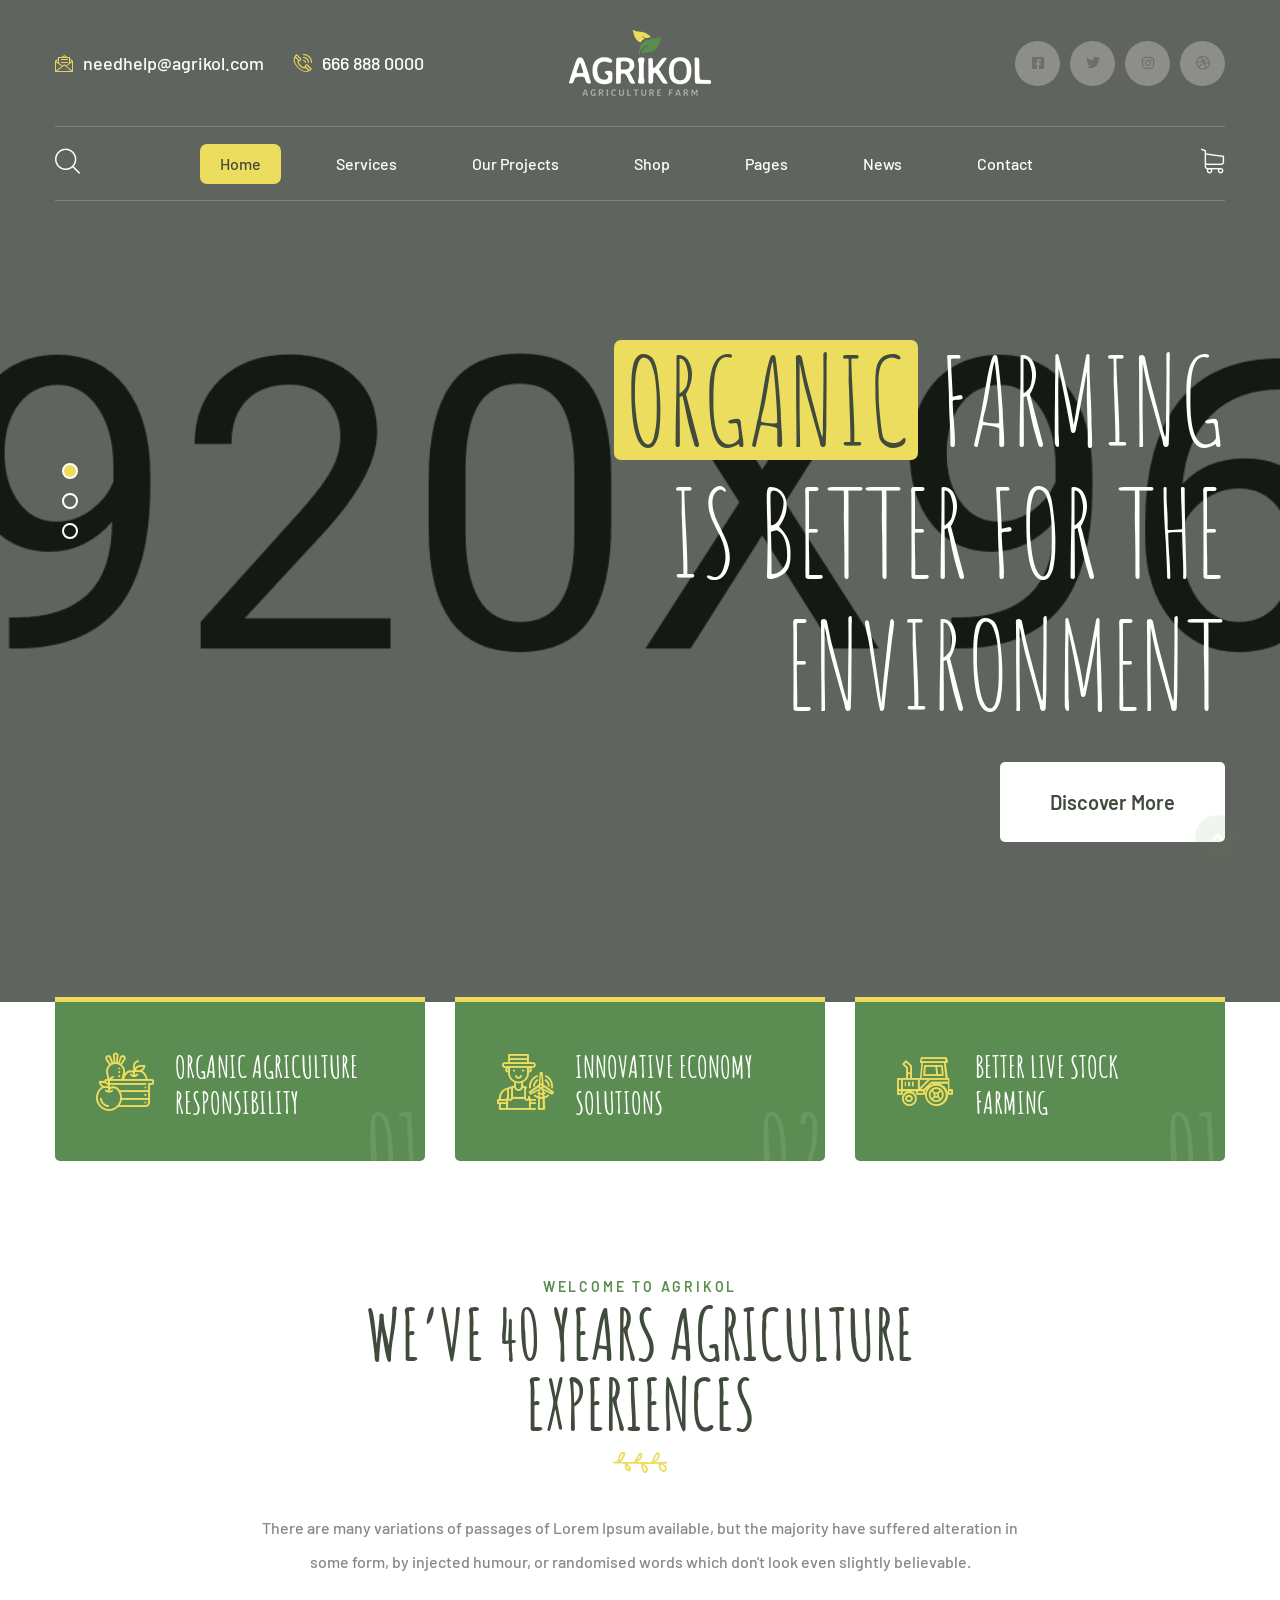
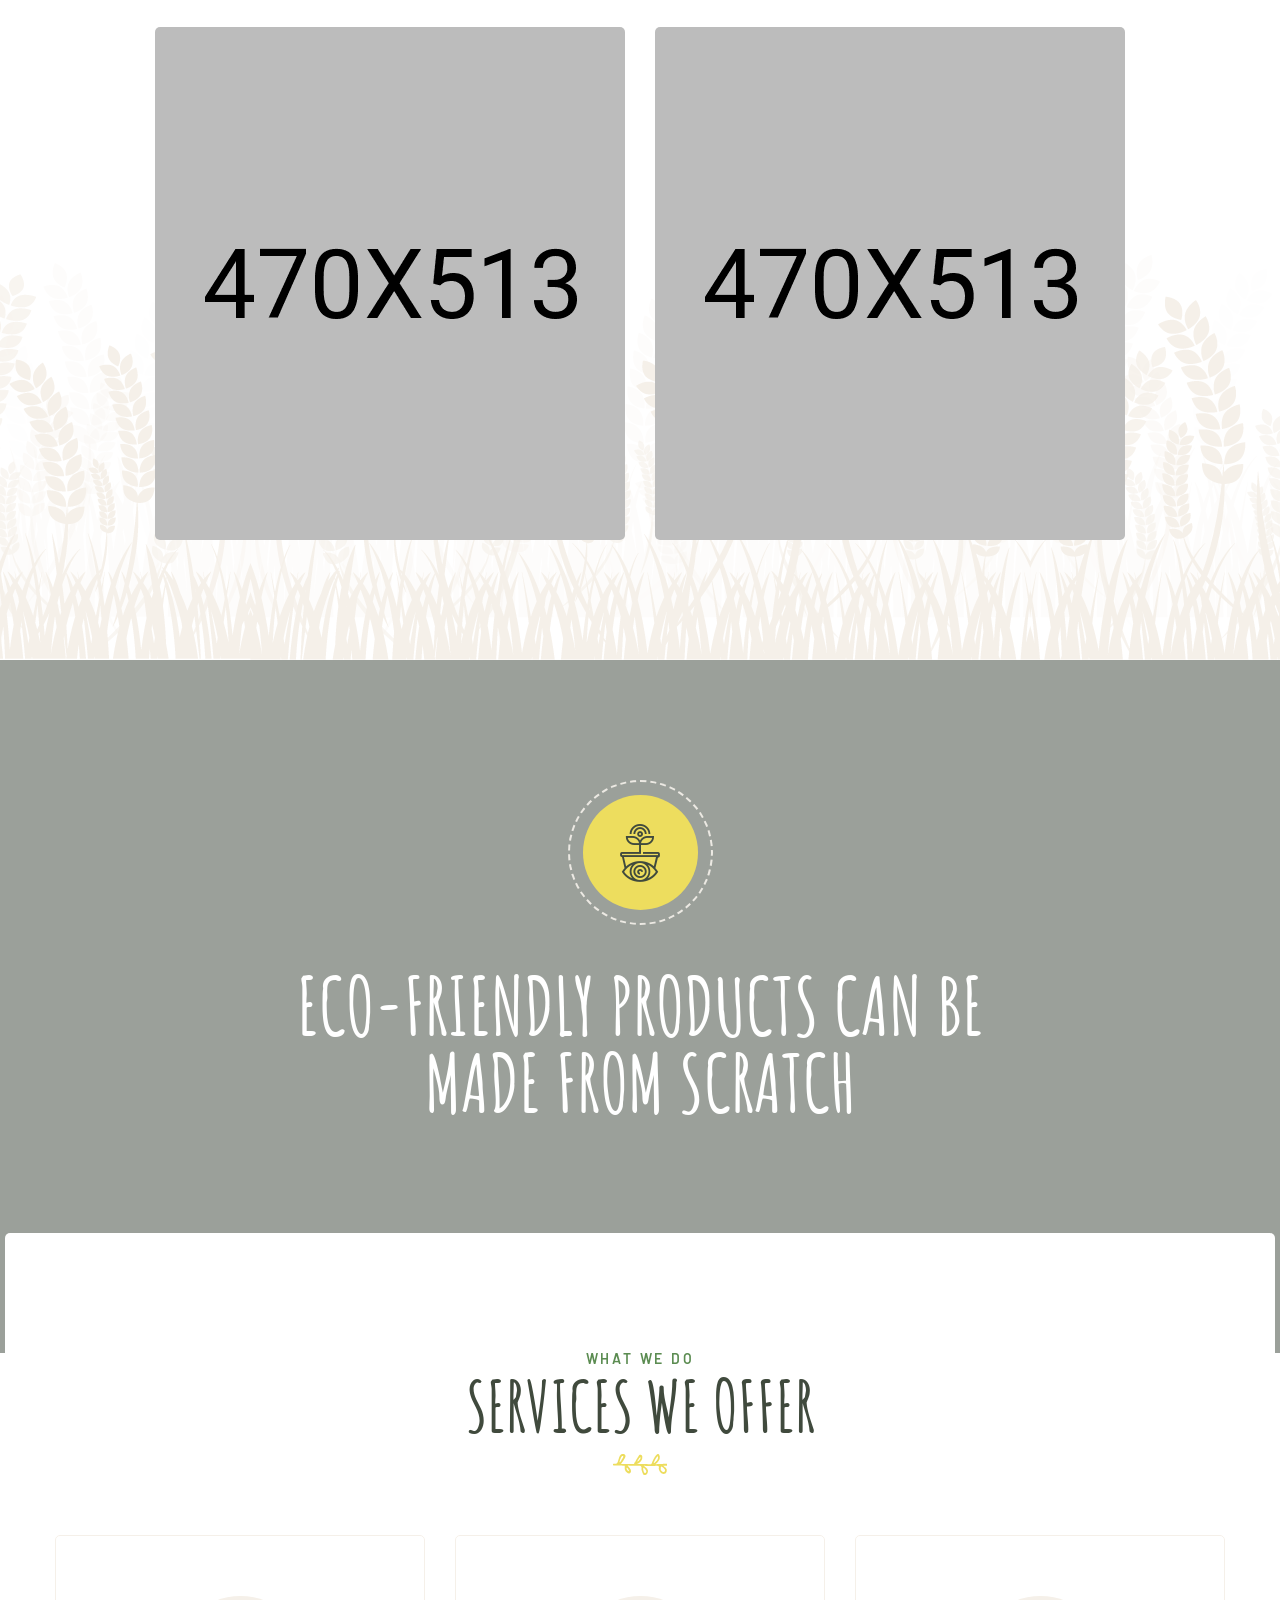
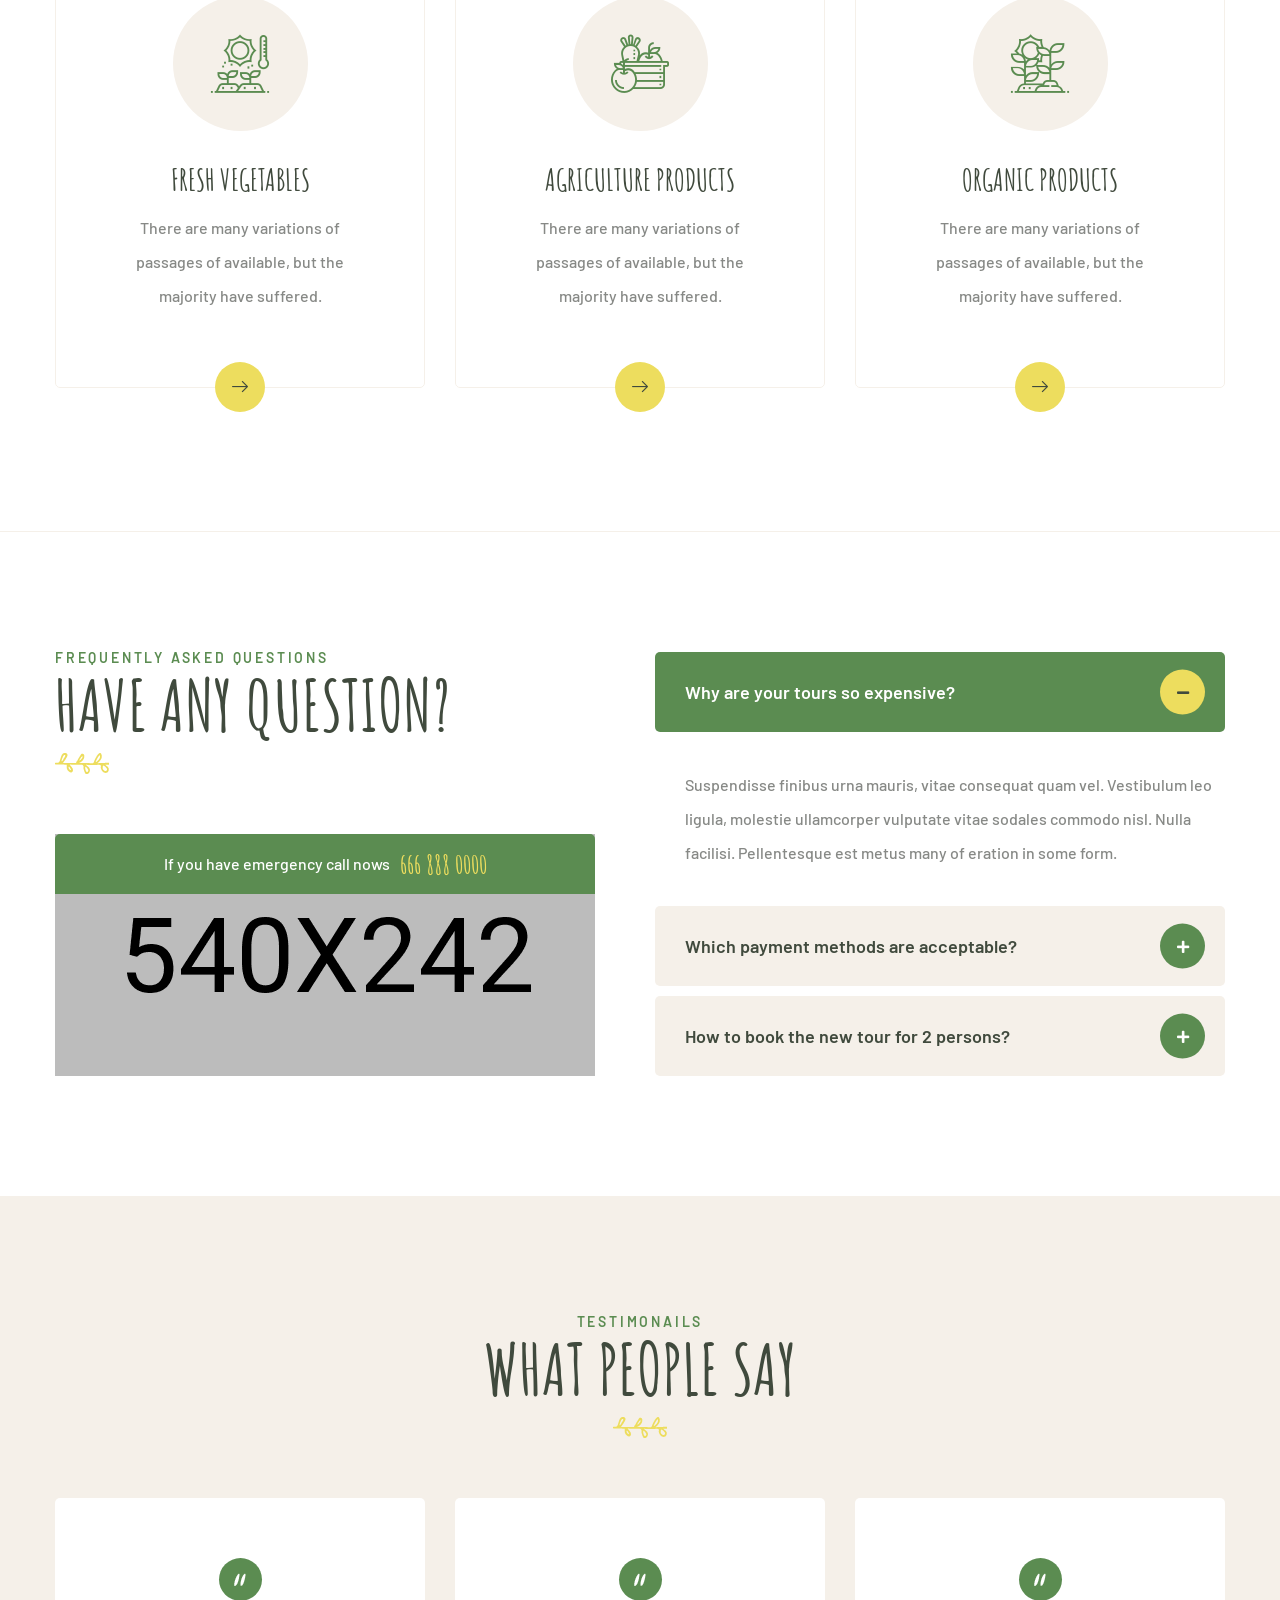
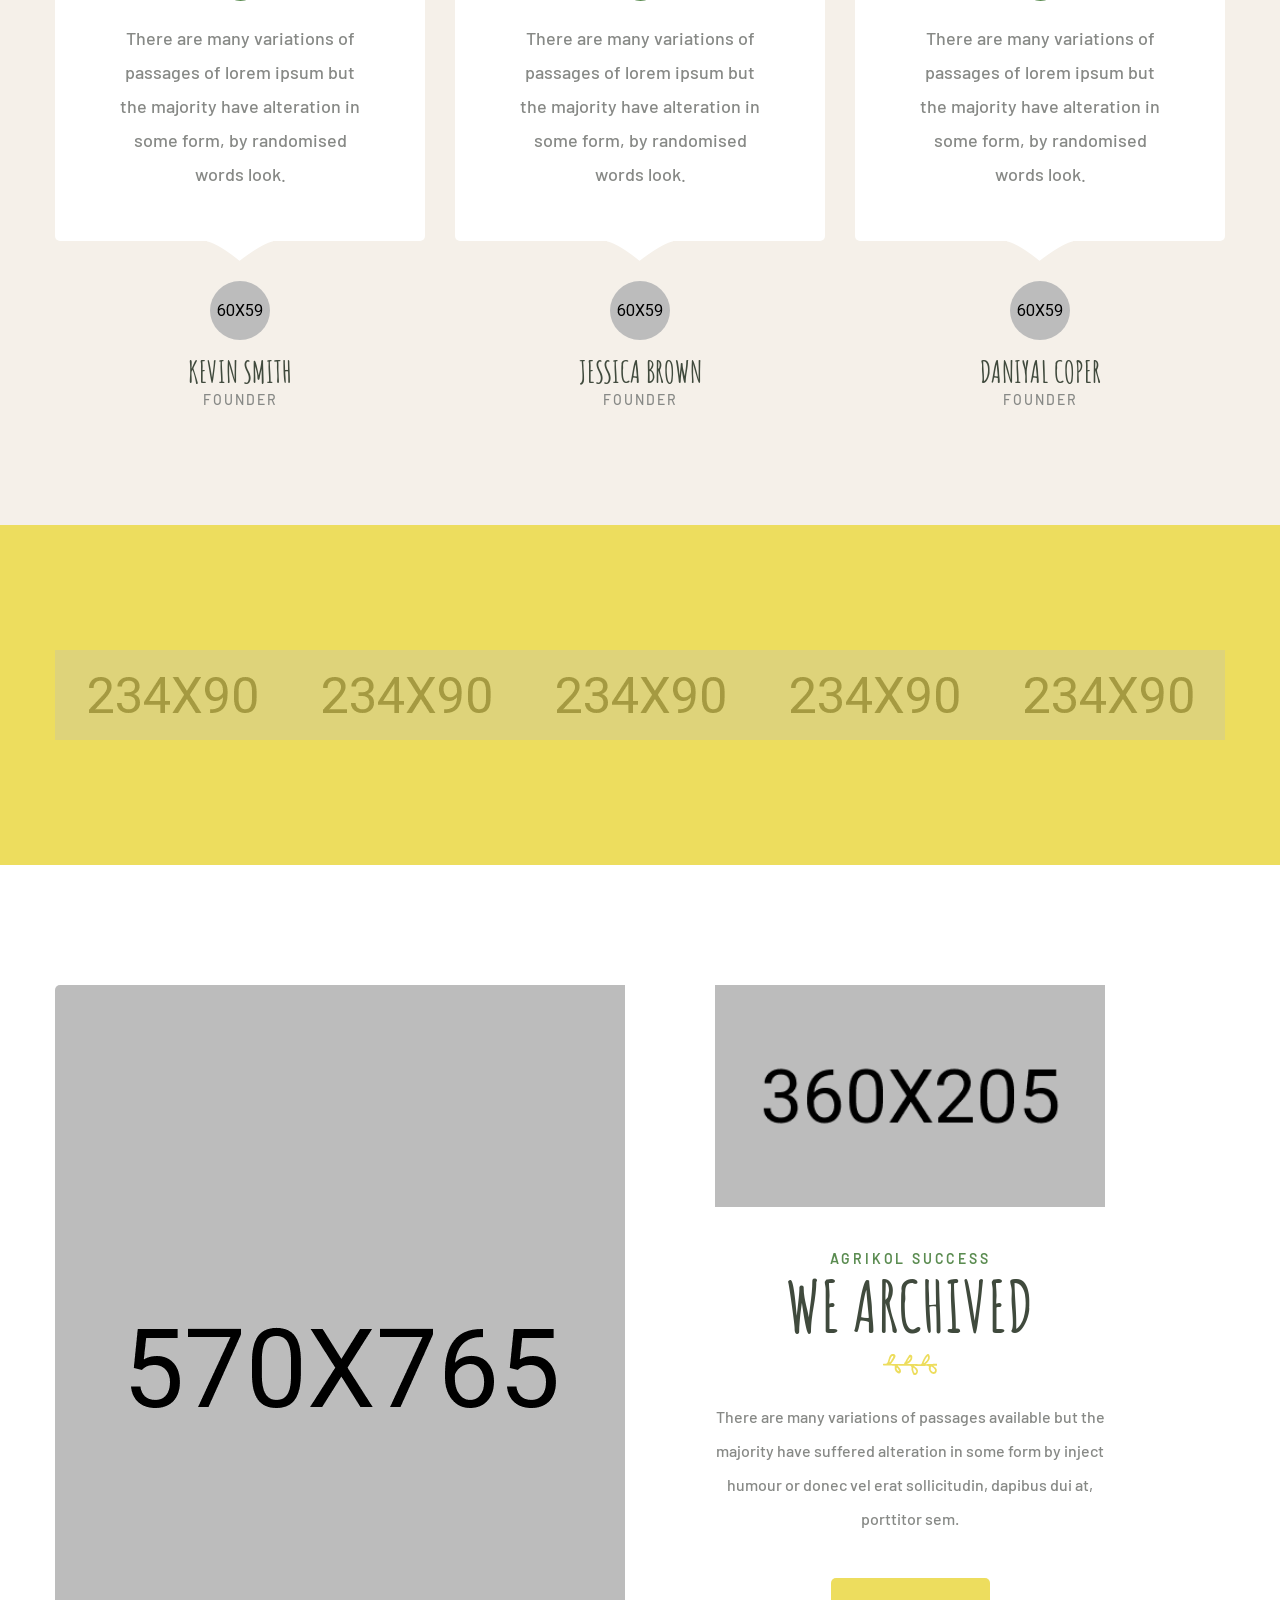
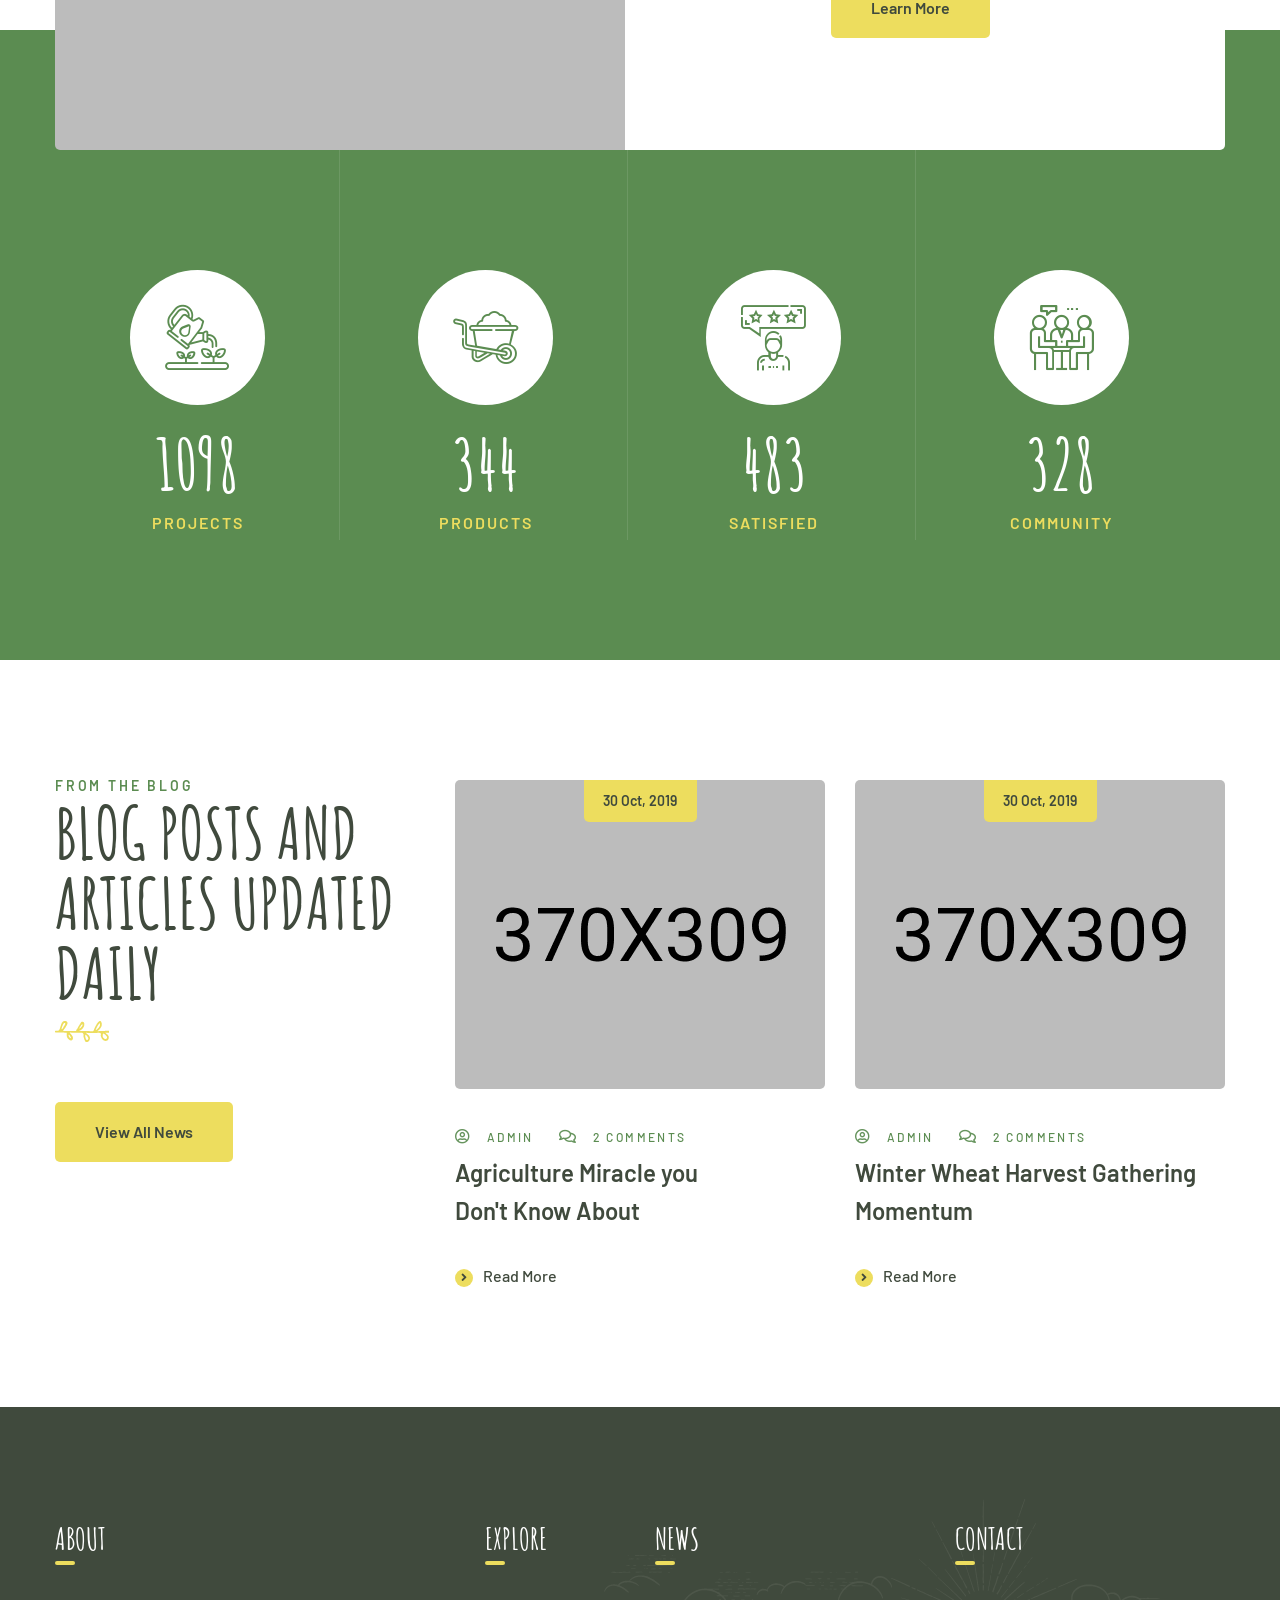
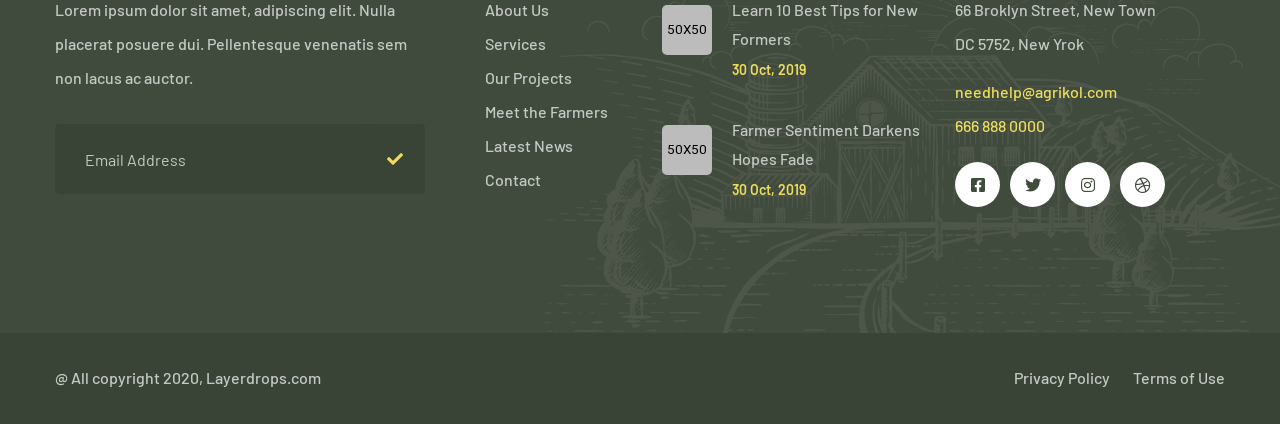
<file: agrikolhtml-10/agrikol/files/index4.html>
<!DOCTYPE html>
<html lang="en">

<head>
    <meta charset="UTF-8">
    <meta name="viewport" content="width=device-width, initial-scale=1.0">
    <meta http-equiv="X-UA-Compatible" content="ie=edge">
    <title>Home Four|| Agrikol || Agriculture Form HTML Template</title>
    <link rel="apple-touch-icon" sizes="180x180" href="assets/images/favicons/apple-touch-icon.png">
    <link rel="icon" type="image/png" sizes="32x32" href="assets/images/favicons/favicon-32x32.png">
    <link rel="icon" type="image/png" sizes="16x16" href="assets/images/favicons/favicon-16x16.png">
    <link rel="manifest" href="assets/images/favicons/site.webmanifest">

    <!-- plugin scripts -->


    <link
        href="https://fonts.googleapis.com/css2?family=Barlow:ital,wght@0,300;0,400;0,500;0,600;0,700;0,800;1,300;1,400;1,500;1,600;1,700;1,800&display=swap"
        rel="stylesheet">

    <link href="https://fonts.googleapis.com/css2?family=Amatic+SC:wght@400;700&display=swap" rel="stylesheet">




    <link rel="stylesheet" href="assets/css/animate.min.css">
    <link rel="stylesheet" href="assets/css/bootstrap.min.css">
    <link rel="stylesheet" href="assets/css/owl.carousel.min.css">
    <link rel="stylesheet" href="assets/css/owl.theme.default.min.css">
    <link rel="stylesheet" href="assets/css/magnific-popup.css">
    <link rel="stylesheet" href="assets/css/fontawesome-all.min.css">
    <link rel="stylesheet" href="assets/css/swiper.min.css">
    <link rel="stylesheet" href="assets/css/bootstrap-select.min.css">

    <link rel="stylesheet" href="assets/css/jquery.mCustomScrollbar.min.css">
    <link rel="stylesheet" href="assets/css/bootstrap-datepicker.min.css">
    <link rel="stylesheet" href="assets/css/vegas.min.css">
    <link rel="stylesheet" href="assets/css/nouislider.min.css">
    <link rel="stylesheet" href="assets/css/nouislider.pips.css">
    <link rel="stylesheet" href="assets/css/agrikol_iconl.css">

    <!-- template styles -->
    <link rel="stylesheet" href="assets/css/style.css">
    <link rel="stylesheet" href="assets/css/responsive.css">
</head>

<body>

    <div class="preloader">
        <img src="assets/images/loader.png" class="preloader__image" alt="">
    </div><!-- /.preloader -->
    <div class="page-wrapper">




        <div class="site_header__header_four_wrap">

            <div class="topbar-one topbar_four">
                <div class="container">
                    <div class="topbar-one__left">
                        <a href="mailto:needhelp@tripo.com"><span class="icon-message"></span>needhelp@agrikol.com</a>
                        <a href="tel:666-999-0000"><span class="icon-phone-call"></span>666 888 0000</a>
                    </div>
                    <div class="topbar-one__middle">
                        <a href="index.html" class="main-nav__logo">
                            <img src="assets/images/resources/logo-2.png" class="main-logo" alt="Awesome Image" />
                        </a>
                    </div>
                    <div class="topbar-one__right">
                        <div class="topbar-one__social home-four">
                            <a href="#"><i class="fab fa-facebook-square"></i></a>
                            <a href="#"><i class="fab fa-twitter"></i></a>
                            <a href="#"><i class="fab fa-instagram"></i></a>
                            <a href="#"><i class="fab fa-dribbble"></i></a>
                        </div>
                    </div>
                </div>
            </div>

            <header class="main-nav__header-one main-nav__header-four">
                <nav class="header-navigation stricky">
                    <div class="container clearfix">
                        <!-- Brand and toggle get grouped for better mobile display -->
                        <div class="main-nav__left main_nav__left_four">
                            <a href="#" class="main-nav__search search-popup__toggler"><i
                                    class="icon-magnifying-glass"></i></a>
                            <a href="#" class="side-menu__toggler">
                                <i class="fa fa-bars"></i>
                            </a>
                        </div>
                        <div class="main-nav__main-navigation four">
                            <ul class="main-nav__navigation-box">
                                <li class="dropdown current">
                                    <a href="index.html">Home</a>
                                    <ul>
                                        <li><a href="index.html">Home 01</a></li>
                                        <li><a href="index2.html">Home 02</a></li>
                                        <li><a href="index3.html">Home 03</a></li>
                                        <li><a href="index4.html">Home 04</a></li>
                                        <li><a href="index5.html">Home 05</a></li>
                                        <li class="dropdown"><a href="#">Header Versions</a>
                                            <ul>
                                                <li><a href="index.html">Header 01</a></li>
                                                <li><a href="index2.html">Header 02</a></li>
                                                <li><a href="index3.html">Header 03</a></li>
                                                <li><a href="index4.html">Header 04</a></li>
                                                <li><a href="index5.html">Header 05</a></li>
                                            </ul><!-- /.sub-menu -->
                                        </li>
                                    </ul><!-- /.sub-menu -->
                                </li>
                                <li class="dropdown">
                                    <a href="service.html">Services</a>
                                    <ul>
                                        <li><a href="service.html">Services</a></li>
                                        <li><a href="service-detail.html">Services Detail</a></li>
                                    </ul><!-- /.sub-menu -->
                                </li>
                                <li class="dropdown">
                                    <a href="projects.html">Our Projects</a>
                                    <ul>
                                        <li><a href="projects.html">Projects</a></li>
                                        <li><a href="projects_detail.html">Projects Detail</a></li>
                                    </ul><!-- /.sub-menu -->
                                </li>
                                <li class="dropdown">
                                    <a href="#">Shop</a>
                                    <ul>
                                        <li><a href="product.html">Products</a></li>
                                        <li><a href="product-detail.html">Product Detail</a></li>
                                        <li><a href="cart.html">Cart</a></li>
                                        <li><a href="checkout.html">Checkout</a></li>
                                    </ul><!-- /.sub-menu -->
                                </li>
                                <li class="dropdown">
                                    <a href="#">Pages</a>
                                    <ul>
                                        <li><a href="about.html">About</a></li>
                                        <li><a href="why_choose_us.html">Why Choose Us</a></li>
                                        <li><a href="farmers.html">Farmers</a></li>
                                        <li><a href="gallery.html">Gallery</a></li>
                                    </ul><!-- /.sub-menu -->
                                </li>
                                <li class="dropdown">
                                    <a href="#">News</a>
                                    <ul>
                                        <li><a href="news.html">News</a></li>
                                        <li><a href="news_detail.html">News Details</a></li>
                                    </ul><!-- /.sub-menu -->
                                </li>
                                <li>
                                    <a href="contact.html">Contact</a>
                                </li>
                            </ul>
                        </div><!-- /.navbar-collapse -->

                        <div class="main-nav__right four">
                            <div class="icon_cart_box">
                                <a href="cart.html">
                                    <span class="icon-shopping-cart"></span>
                                </a>
                            </div>
                        </div>

                    </div>
                </nav>
            </header>
        </div>

        <!-- Banner Section -->
        <section class="banner_four_section">

            <div class="banner-carousel-four owl-theme owl-carousel">
                <!-- Slide Item -->
                <div class="slide-item">
                    <div class="image-layer" style="background-image: url(assets/images/main-slider/slide_v4_1.jpg);">
                    </div>
                    <div class="auto-container">
                        <div class="content-box">
                            <div class="content text-right">
                                <div class="inner">
                                    <h1><span>Organic</span> farming<br> is better for the<br> environment</h1>
                                    <div class="link-box">
                                        <a href="about.html" class="thm-btn">Discover More</a>
                                    </div>
                                </div>
                            </div>
                        </div>
                    </div>
                </div>

                <!-- Slide Item -->
                <div class="slide-item">
                    <div class="image-layer" style="background-image: url(assets/images/main-slider/slide_v4_2.jpg);">
                    </div>
                    <div class="auto-container">
                        <div class="content-box">
                            <div class="content text-right">
                                <div class="inner">
                                    <h1><span>Organic</span> farming<br> is better for the<br> environment</h1>
                                    <div class="link-box">
                                        <a href="about.html" class="thm-btn">Discover More</a>
                                    </div>
                                </div>
                            </div>
                        </div>
                    </div>
                </div>

                <!-- Slide Item -->
                <div class="slide-item">
                    <div class="image-layer" style="background-image: url(assets/images/main-slider/slide_v4_1.jpg);">
                    </div>
                    <div class="auto-container">
                        <div class="content-box">
                            <div class="content text-right">
                                <div class="inner">
                                    <h1><span>Organic</span> farming<br> is better for the<br> environment</h1>
                                    <div class="link-box">
                                        <a href="about.html" class="thm-btn">Discover More</a>
                                    </div>
                                </div>
                            </div>
                        </div>
                    </div>
                </div>

            </div>
        </section>
        <!--End Banner Section -->





        <section class="details_one">
            <div class="container">
                <div class="row">
                    <div class="col-xl-4 col-lg-4">
                        <div class="details_one_single  wow fadeInUp" data-wow-delay="300ms">
                            <div class="details_one_icon">
                                <span class="icon-harvest"></span>
                            </div>
                            <div class="details_one_content">
                                <h2>Organic Agriculture<br>Responsibility</h2>
                            </div>
                            <div class="details_one_count_box">
                                <h3>01</h3>
                            </div>
                        </div>
                    </div>
                    <div class="col-xl-4 col-lg-4">
                        <div class="details_one_single wow fadeInUp" data-wow-delay="600ms">
                            <div class="details_one_icon">
                                <span class="icon-farmer"></span>
                            </div>
                            <div class="details_one_content">
                                <h2>Innovative economy<br>solutions</h2>
                            </div>
                            <div class="details_one_count_box">
                                <h3>02</h3>
                            </div>
                        </div>
                    </div>
                    <div class="col-xl-4 col-lg-4">
                        <div class="details_one_single wow fadeInUp" data-wow-delay="900ms">
                            <div class="details_one_icon">
                                <span class="icon-tractor"></span>
                            </div>
                            <div class="details_one_content">
                                <h2>Better Live stock<br>Farming</h2>
                            </div>
                            <div class="details_one_count_box">
                                <h3>01</h3>
                            </div>
                        </div>
                    </div>
                </div>
            </div>
        </section>

        <section class="welcome_two">
            <div class="welcome_two_bg" style="background-image: url(assets/images/resources/welcome_2_bg.png)"></div>
            <div class="container">
                <div class="block-title text-center">
                    <p>Welcome to agrikol</p>
                    <h3>We’ve 40 Years Agriculture<br>Experiences</h3>
                    <div class="leaf">
                        <img src="assets/images/resources/leaf.png" alt="">
                    </div>
                </div>
                <div class="row">
                    <div class="col-xl-12 col-lg-12 col-md-12">
                        <div class="welcome_two_text text-center">
                            <p>There are many variations of passages of Lorem Ipsum available, but the majority have
                                suffered alteration in<br>some form, by injected humour, or randomised words which don't
                                look even slightly believable.</p>
                        </div>
                    </div>
                </div>
                <div class="row">
                    <div class="col-xl-6 col-lg-6 col-md-6">
                        <div class="welcome_two_single">
                            <div class="welcome_two_image_left wow fadeInLeft" data-wow-delay="100ms">
                                <img src="assets/images/resources/welcome-2_img-1.jpg" alt="Welcome Two Image">
                            </div>
                        </div>
                    </div>
                    <div class="col-xl-6 col-lg-6 col-md-6">
                        <div class="welcome_two_single">
                            <div class="welcome_two_image_right wow fadeInRight" data-wow-delay="100ms">
                                <img src="assets/images/resources/welcome-2_img-2.jpg" alt="Welcome Two Image">
                            </div>
                        </div>
                    </div>
                </div>
            </div>
        </section>

        <section class="eco_friendly" style="background-image: url(assets/images/resources/eco-friendly_bg.jpg)">
            <div class="container">
                <div class="row">
                    <div class="col-xl-12">
                        <div class="eco_friendly_content">
                            <div class="eco_friendly_icon_box">
                                <span class="icon-focus"></span>
                            </div>
                            <div class="eco_friendly_title">
                                <h2>Eco-Friendly Products Can Be<br>Made From Scratch</h2>
                            </div>
                        </div>
                    </div>
                </div>
            </div>
        </section>

        <section class="service_four">
            <div class="container">
                <div class="service_four_top"></div>
                <div class="block-title text-center">
                    <p>What we do</p>
                    <h3>Services We Offer</h3>
                    <div class="leaf">
                        <img src="assets/images/resources/leaf.png" alt="">
                    </div>
                </div>
                <div class="row">
                    <div class="col-xl-4 col-lg-4">
                        <div class="service_four_single wow fadeInLeft" data-wow-delay="300ms">
                            <div class="service_four_icon">
                                <span class="icon-temperature"></span>
                            </div>
                            <div class="service_four_deatils">
                                <h3><a href="service-detail.html" class="service_four_title">fresh vegetables</a></h3>
                                <p>There are many variations of passages of available, but the majority have suffered.
                                </p>
                            </div>
                            <div class="service_four_read_more">
                                <a href="service-detail.html"><span class="icon-left-arrow"></span></a>
                            </div>
                        </div>
                    </div>
                    <div class="col-xl-4 col-lg-4">
                        <div class="service_four_single wow fadeInLeft" data-wow-delay="600ms">
                            <div class="service_four_icon">
                                <span class="icon-harvest"></span>
                            </div>
                            <div class="service_four_deatils">
                                <h3><a href="service-detail.html" class="service_four_title">agriculture products</a>
                                </h3>
                                <p>There are many variations of passages of available, but the majority have suffered.
                                </p>
                            </div>
                            <div class="service_four_read_more">
                                <a href="service-detail.html"><span class="icon-left-arrow"></span></a>
                            </div>
                        </div>
                    </div>
                    <div class="col-xl-4 col-lg-4">
                        <div class="service_four_single wow fadeInLeft" data-wow-delay="900ms">
                            <div class="service_four_icon">
                                <span class="icon-growth"></span>
                            </div>
                            <div class="service_four_deatils">
                                <h3><a href="service-detail.html" class="service_four_title">organic products</a></h3>
                                <p>There are many variations of passages of available, but the majority have suffered.
                                </p>
                            </div>
                            <div class="service_four_read_more">
                                <a href="service-detail.html"><span class="icon-left-arrow"></span></a>
                            </div>
                        </div>
                    </div>
                </div>
            </div>
        </section>

        <section class="faq_one">
            <div class="container">
                <div class="row">
                    <div class="col-xl-6 col-lg-6">
                        <div class="faq_one_left">
                            <div class="block-title text-left">
                                <p>frequently asked questions</p>
                                <h3>have any question?</h3>
                                <div class="leaf">
                                    <img src="assets/images/resources/leaf.png" alt="">
                                </div>
                            </div>
                            <div class="faq_one_image"
                                style="background-image: url(assets/images/resources/faq_one_img-1.jpg)">
                                <div class="phone_number">
                                    <p>If you have emergency call nows<a href="tel:888-999-0000">666 888 0000</a></p>
                                </div>
                            </div>
                        </div>
                    </div>
                    <div class="col-xl-6 col-lg-6">
                        <div class="faq_one_right">
                            <div class="accrodion-grp" data-grp-name="faq-one-accrodion">
                                <div class="accrodion active">
                                    <div class="accrodion-title">
                                        <h4>Why are your tours so expensive?</h4>
                                    </div>
                                    <div class="accrodion-content">
                                        <div class="inner">
                                            <p>Suspendisse finibus urna mauris, vitae consequat quam vel. Vestibulum leo
                                                ligula, molestie ullamcorper vulputate vitae sodales commodo nisl. Nulla
                                                facilisi. Pellentesque est metus many of eration in some form.</p>
                                        </div><!-- /.inner -->
                                    </div>
                                </div>
                                <div class="accrodion ">
                                    <div class="accrodion-title">
                                        <h4>Which payment methods are acceptable?</h4>
                                    </div>
                                    <div class="accrodion-content">
                                        <div class="inner">
                                            <p>Suspendisse finibus urna mauris, vitae consequat quam vel. Vestibulum leo
                                                ligula, molestie ullamcorper vulputate vitae sodales commodo nisl. Nulla
                                                facilisi. Pellentesque est metus many of eration in some form.</p>
                                        </div><!-- /.inner -->
                                    </div>
                                </div>
                                <div class="accrodion">
                                    <div class="accrodion-title">
                                        <h4>How to book the new tour for 2 persons?</h4>
                                    </div>
                                    <div class="accrodion-content">
                                        <div class="inner">
                                            <p>Suspendisse finibus urna mauris, vitae consequat quam vel. Vestibulum leo
                                                ligula, molestie ullamcorper vulputate vitae sodales commodo nisl. Nulla
                                                facilisi. Pellentesque est metus many of eration in some form.</p>
                                        </div><!-- /.inner -->
                                    </div>
                                </div>
                            </div>
                        </div>
                    </div>
                </div>
            </div>
        </section>

        <section class="testimonials-three">
            <div class="container">
                <div class="block-title text-center">
                    <p>testimonails</p>
                    <h3>What people say</h3>
                    <div class="leaf">
                        <img src="assets/images/resources/leaf.png" alt="">
                    </div>
                </div>
                <div class="testimonials-three__carousel thm__owl-carousel light-dots owl-carousel owl-theme"
                    data-options='{"nav": false, "autoplay": true, "autoplayTimeout": 5000, "smartSpeed": 700, "dots": false, "margin": 30, "loop": true, "responsive": { "0": { "items": 1, "nav": false, "navText": [], "dots": false }, "767": { "items": 1, "nav": true, "navText": [], "dots": false }, "991": { "items": 2 }, "1199": { "items": 2 }, "1200": { "items": 3 } }}'>
                    <div class="item">
                        <div class="testimonials-three__single">
                            <div class="testimonials-three__content">
                                <div class="testimonials-three_icon">
                                    <img src="assets/images/shapes/testi-qoute-3-1.png" alt="">
                                </div>
                                <p>There are many variations of passages of lorem ipsum but the majority have alteration
                                    in some form, by randomised words look.</p>
                            </div>
                            <div class="testimonials-three__info">
                                <img src="assets/images/testimonials/testimonial-3-img-1.png" alt="">
                                <h3>Kevin Smith</h3>
                                <p>founder</p>
                            </div>
                        </div>
                    </div>
                    <div class="item">
                        <div class="testimonials-three__single">
                            <div class="testimonials-three__content">
                                <div class="testimonials-three_icon">
                                    <img src="assets/images/shapes/testi-qoute-3-1.png" alt="">
                                </div>
                                <p>There are many variations of passages of lorem ipsum but the majority have alteration
                                    in some form, by randomised words look.</p>
                            </div>
                            <div class="testimonials-three__info">
                                <img src="assets/images/testimonials/testimonial-3-img-2.png" alt="">
                                <h3>jessica brown</h3>
                                <p>founder</p>
                            </div>
                        </div>
                    </div>
                    <div class="item">
                        <div class="testimonials-three__single">
                            <div class="testimonials-three__content">
                                <div class="testimonials-three_icon">
                                    <img src="assets/images/shapes/testi-qoute-3-1.png" alt="">
                                </div>
                                <p>There are many variations of passages of lorem ipsum but the majority have alteration
                                    in some form, by randomised words look.</p>
                            </div>
                            <div class="testimonials-three__info">
                                <img src="assets/images/testimonials/testimonial-3-img-3.png" alt="">
                                <h3>daniyal coper</h3>
                                <p>founder</p>
                            </div>
                        </div>
                    </div>
                </div>
            </div>
        </section>

        <div class="brand-one brand-four">
            <div class="container">
                <div class="row">
                    <div class="col-xl-12">
                        <div class="brand-one-carousel owl-carousel">
                            <div class="single_brand_item">
                                <a href="#"><img src="assets/images/resources/brand-1-1.png" alt="brand"></a>
                            </div>
                            <div class="single_brand_item">
                                <a href="#"><img src="assets/images/resources/brand-1-2.png" alt="brand"></a>
                            </div>
                            <div class="single_brand_item">
                                <a href="#"><img src="assets/images/resources/brand-1-3.png" alt="brand"></a>
                            </div>
                            <div class="single_brand_item">
                                <a href="#"><img src="assets/images/resources/brand-1-4.png" alt="brand"></a>
                            </div>
                            <div class="single_brand_item">
                                <a href="#"><img src="assets/images/resources/brand-1-5.png" alt="brand"></a>
                            </div>
                            <div class="single_brand_item">
                                <a href="#"><img src="assets/images/resources/brand-1-1.png" alt="brand"></a>
                            </div>
                            <div class="single_brand_item">
                                <a href="#"><img src="assets/images/resources/brand-1-2.png" alt="brand"></a>
                            </div>
                            <div class="single_brand_item">
                                <a href="#"><img src="assets/images/resources/brand-1-3.png" alt="brand"></a>
                            </div>
                            <div class="single_brand_item">
                                <a href="#"><img src="assets/images/resources/brand-1-4.png" alt="brand"></a>
                            </div>
                            <div class="single_brand_item">
                                <a href="#"><img src="assets/images/resources/brand-1-5.png" alt="brand"></a>
                            </div>
                        </div>
                    </div>
                </div>
            </div>
        </div>

        <section class="achieved_one">
            <div class="container">
                <div class="row">
                    <div class="col-xl-6 col-lg-12">
                        <div class="achieved_one_left_img">
                            <img src="assets/images/resources/achieved_1-img-1.jpg" alt="Achieved One Image">
                        </div>
                    </div>
                    <div class="col-xl-6 col-lg-12">
                        <div class="achieved_one_right-content">
                            <div class="achieved_one_right_img">
                                <img src="assets/images/resources/achieved_1-img-2.jpg" alt="Achieved Two Image">
                            </div>
                            <div class="block-title">
                                <p>agrikol Success</p>
                                <h3>We Archived</h3>
                                <div class="leaf">
                                    <img src="assets/images/resources/leaf.png" alt="">
                                </div>
                            </div>
                            <div class="achieved_one_text">
                                <p>There are many variations of passages available but the majority have suffered
                                    alteration in some form by inject humour or donec vel erat sollicitudin, dapibus dui
                                    at, porttitor sem.</p>
                            </div>
                            <div class="achieved_one_btn">
                                <a href="why_choose_us.html" class="thm-btn">Learn More</a>
                            </div>
                        </div>
                    </div>
                </div>
            </div>
        </section>

        <section class="funfact_one">
            <div class="container">
                <ul class="counter_one_box list-unstyled">
                    <li class="funfact_one_single wow fadeInLeft" data-wow-delay="300ms">
                        <div class="funfact_one_icon">
                            <i class="icon-watering"></i>
                        </div>
                        <h3><span class="counter">5493</span></h3>
                        <p>Projects</p>
                    </li>
                    <li class="funfact_one_single wow fadeInLeft" data-wow-delay="600ms">
                        <div class="funfact_one_icon">
                            <i class="icon-wheelbarrow"></i>
                        </div>
                        <h3><span class="counter">1750</span></h3>
                        <p>products</p>
                    </li>
                    <li class="funfact_one_single wow fadeInLeft" data-wow-delay="900ms">
                        <div class="funfact_one_icon">
                            <i class="icon-customer-review"></i>
                        </div>
                        <h3><span class="counter">2458</span></h3>
                        <p>satisfied</p>
                    </li>
                    <li class="funfact_one_single wow fadeInLeft" data-wow-delay="1200ms">
                        <div class="funfact_one_icon">
                            <i class="icon-meeting"></i>
                        </div>
                        <h3><span class="counter">1670</span></h3>
                        <p>community</p>
                    </li>
                </ul>
            </div>
        </section>

        <section class="blog_four">
            <div class="container">
                <div class="row">
                    <div class="col-xl-4 col-lg-4 wow fadeInUp" data-wow-delay="100ms">
                        <div class="block-title text-left">
                            <p>from the blog</p>
                            <h3>blog posts And<br>articles Updated<br>Daily</h3>
                            <div class="leaf">
                                <img src="assets/images/resources/leaf.png" alt="">
                            </div>
                        </div>
                        <div class="blog-four_btn">
                            <a href="" class="thm-btn">View All News</a>
                        </div>
                    </div>
                    <div class="col-xl-4 col-lg-4">
                        <div class="blog_four_single wow fadeInLeft" data-wow-delay="300ms">
                            <div class="blog_four_image">
                                <img src="assets/images/blog/blog-4-img-1.jpg" alt="">
                                <div class="blog_four_date_box">
                                    <p>30 Oct, 2019</p>
                                </div>
                            </div>
                            <div class="blog-four_content">
                                <ul class="list-unstyled blog-four_meta">
                                    <li><a href="news_detail.html"><i class="far fa-user-circle"></i> Admin</a></li>
                                    <li><a href="news_detail.html"><i class="far fa-comments"></i> 2 Comments</a></li>
                                </ul>
                                <h3><a href="news_detail.html" class="blog_four_title">Agriculture Miracle you<br>Don't
                                        Know About</a></h3>
                                <div class="blog_four_read_more_btn">
                                    <a href="news_detail.html"><i class="fa fa-angle-right"></i>Read More</a>
                                </div>
                            </div>
                        </div>
                    </div>
                    <div class="col-xl-4 col-lg-4">
                        <div class="blog_four_single wow fadeInLeft" data-wow-delay="600ms">
                            <div class="blog_four_image">
                                <img src="assets/images/blog/blog-4-img-2.jpg" alt="">
                                <div class="blog_four_date_box">
                                    <p>30 Oct, 2019</p>
                                </div>
                            </div>
                            <div class="blog-four_content">
                                <ul class="list-unstyled blog-four_meta">
                                    <li><a href="news_detail.html"><i class="far fa-user-circle"></i> Admin</a></li>
                                    <li><a href="news_detail.html"><i class="far fa-comments"></i> 2 Comments</a></li>
                                </ul>
                                <h3><a href="news_detail.html" class="blog_four_title">Winter Wheat Harvest
                                        Gathering<br>Momentum</a></h3>
                                <div class="blog_four_read_more_btn">
                                    <a href="news_detail.html"><i class="fa fa-angle-right"></i>Read More</a>
                                </div>
                            </div>
                        </div>
                    </div>
                </div>
            </div>
        </section>

        <footer class="site-footer">
            <div class="site-footer_farm_image"><img src="assets/images/resources/site-footer-farm.png"
                    alt="Farm Image"></div>
            <div class="container">
                <div class="row">
                    <div class="col-xl-4 col-lg-4 col-md-6">
                        <div class="footer-widget__column wow fadeInUp" data-wow-delay="100ms">
                            <div class="footer-widget__title">
                                <h3>About</h3>
                            </div>
                            <div class="footer-widget_about_text">
                                <p>Lorem ipsum dolor sit amet, adipiscing elit. Nulla placerat posuere dui. Pellentesque
                                    venenatis sem non lacus ac auctor.</p>
                            </div>
                            <form>
                                <div class="footer_input-box">
                                    <input type="Email" placeholder="Email Address">
                                    <button type="submit" class="button"><i class="fa fa-check"></i></button>
                                </div>
                            </form>
                        </div>
                    </div>
                    <div class="col-xl-2 col-lg-2 col-md-6">
                        <div class="footer-widget__column margin_left_30 wow fadeInUp" data-wow-delay="200ms">
                            <div class="footer-widget__title">
                                <h3>Explore</h3>
                            </div>
                            <ul class="footer-widget__links-list list-unstyled">
                                <li><a href="about.html">About Us</a></li>
                                <li><a href="service.html">Services</a></li>
                                <li><a href="projects.html">Our Projects</a></li>
                                <li><a href="farmers.html">Meet the Farmers</a></li>
                                <li><a href="news.html">Latest News</a></li>
                                <li><a href="contact.html">Contact</a></li>
                            </ul>
                        </div>
                    </div>
                    <div class="col-xl-3 col-lg-3 col-md-6">
                        <div class="footer-widget__column wow fadeInUp" data-wow-delay="300ms">
                            <div class="footer-widget__title">
                                <h3>News</h3>
                            </div>
                            <ul class="footer-widget__news list-unstyled">
                                <li>
                                    <div class="footer-widget__news_image">
                                        <img src="assets/images/resources/footer-1-img-1.jpg" alt="">
                                    </div>
                                    <div class="footer-widget__news_text">
                                        <p><a href="news_detail.html"> Learn 10 Best Tips for New Formers</a></p>
                                    </div>
                                    <div class="footer-widget__news_date_box">
                                        <p>30 Oct, 2019</p>
                                    </div>
                                </li>
                                <li>
                                    <div class="footer-widget__news_image">
                                        <img src="assets/images/resources/footer-1-img-2.jpg" alt="">
                                    </div>
                                    <div class="footer-widget__news_text">
                                        <p><a href="news_detail.html">Farmer Sentiment Darkens Hopes Fade</a></p>
                                    </div>
                                    <div class="footer-widget__news_date_box">
                                        <p>30 Oct, 2019</p>
                                    </div>
                                </li>
                            </ul>
                        </div>
                    </div>
                    <div class="col-xl-3 col-lg-3 col-md-6">
                        <div class="footer-widget__column wow fadeInUp" data-wow-delay="400ms">
                            <div class="footer-widget__title">
                                <h3>Contact</h3>
                            </div>
                            <div class="footer-widget_contact">
                                <p>66 Broklyn Street, New Town<br>DC 5752, New Yrok</p>
                                <a href="mailto:needhelp@agrikol.com">needhelp@agrikol.com</a><br>
                                <a href="tel:666-888-0000">666 888 0000</a>
                                <div class="site-footer__social">
                                    <a href="#"><i class="fab fa-facebook-square"></i></a>
                                    <a href="#"><i class="fab fa-twitter"></i></a>
                                    <a href="#"><i class="fab fa-instagram"></i></a>
                                    <a href="#"><i class="fab fa-dribbble"></i></a>
                                </div>
                            </div>
                        </div>
                    </div>
                </div>
            </div>
        </footer>

        <div class="site-footer_bottom">
            <div class="container">
                <div class="site-footer_bottom_copyright">
                    <p>@ All copyright 2020, <a href="#">Layerdrops.com</a></p>
                </div>
                <div class="site-footer_bottom_menu">
                    <ul class="list-unstyled">
                        <li><a href="#">Privacy Policy</a></li>
                        <li><a href="#">Terms of Use</a></li>
                    </ul>
                </div>
            </div>
        </div>




    </div><!-- /.page-wrapper -->


    <a href="#" data-target="html" class="scroll-to-target scroll-to-top"><i class="fa fa-angle-up"></i></a>


    <div class="side-menu__block">


        <div class="side-menu__block-overlay custom-cursor__overlay">
            <div class="cursor"></div>
            <div class="cursor-follower"></div>
        </div><!-- /.side-menu__block-overlay -->
        <div class="side-menu__block-inner ">
            <div class="side-menu__top justify-content-end">

                <a href="#" class="side-menu__toggler side-menu__close-btn"><img
                        src="assets/images/shapes/close-1-1.png" alt=""></a>
            </div><!-- /.side-menu__top -->


            <nav class="mobile-nav__container">
                <!-- content is loading via js -->
            </nav>
            <div class="side-menu__sep"></div><!-- /.side-menu__sep -->
            <div class="side-menu__content">
                <p><a href="mailto:needhelp@tripo.com">needhelp@agrikol.com</a> <br> <a href="tel:888-999-0000">888 999
                        0000</a></p>
                <div class="side-menu__social">
                    <a href="#"><i class="fab fa-facebook-square"></i></a>
                    <a href="#"><i class="fab fa-twitter"></i></a>
                    <a href="#"><i class="fab fa-instagram"></i></a>
                    <a href="#"><i class="fab fa-pinterest-p"></i></a>
                </div>
            </div><!-- /.side-menu__content -->
        </div><!-- /.side-menu__block-inner -->
    </div><!-- /.side-menu__block -->



    <div class="search-popup">
        <div class="search-popup__overlay custom-cursor__overlay">
            <div class="cursor"></div>
            <div class="cursor-follower"></div>
        </div><!-- /.search-popup__overlay -->
        <div class="search-popup__inner">
            <form action="#" class="search-popup__form">
                <input type="text" name="search" placeholder="Type here to Search....">
                <button type="submit"><i class="fa fa-search"></i></button>
            </form>
        </div><!-- /.search-popup__inner -->
    </div><!-- /.search-popup -->


    <script src="assets/js/jquery.min.js"></script>
    <script src="assets/js/bootstrap.bundle.min.js"></script>
    <script src="assets/js/owl.carousel.min.js"></script>
    <script src="assets/js/waypoints.min.js"></script>
    <script src="assets/js/jquery.counterup.min.js"></script>
    <script src="assets/js/TweenMax.min.js"></script>
    <script src="assets/js/wow.js"></script>
    <script src="assets/js/jquery.magnific-popup.min.js"></script>
    <script src="assets/js/jquery.ajaxchimp.min.js"></script>
    <script src="assets/js/swiper.min.js"></script>
    <script src="assets/js/typed-2.0.11.js"></script>
    <script src="assets/js/vegas.min.js"></script>
    <script src="assets/js/jquery.validate.min.js"></script>
    <script src="assets/js/bootstrap-select.min.js"></script>
    <script src="assets/js/countdown.min.js"></script>
    <script src="assets/js/jquery.mCustomScrollbar.concat.min.js"></script>
    <script src="assets/js/bootstrap-datepicker.min.js"></script>
    <script src="assets/js/nouislider.min.js"></script>
    <script src="assets/js/isotope.js"></script>
    <script src="http://maps.google.com/maps/api/js?key=AIzaSyATY4Rxc8jNvDpsK8ZetC7JyN4PFVYGCGM"></script>


    <!-- template scripts -->
    <script src="assets/js/theme.js"></script>
</body>

</html>
</file>
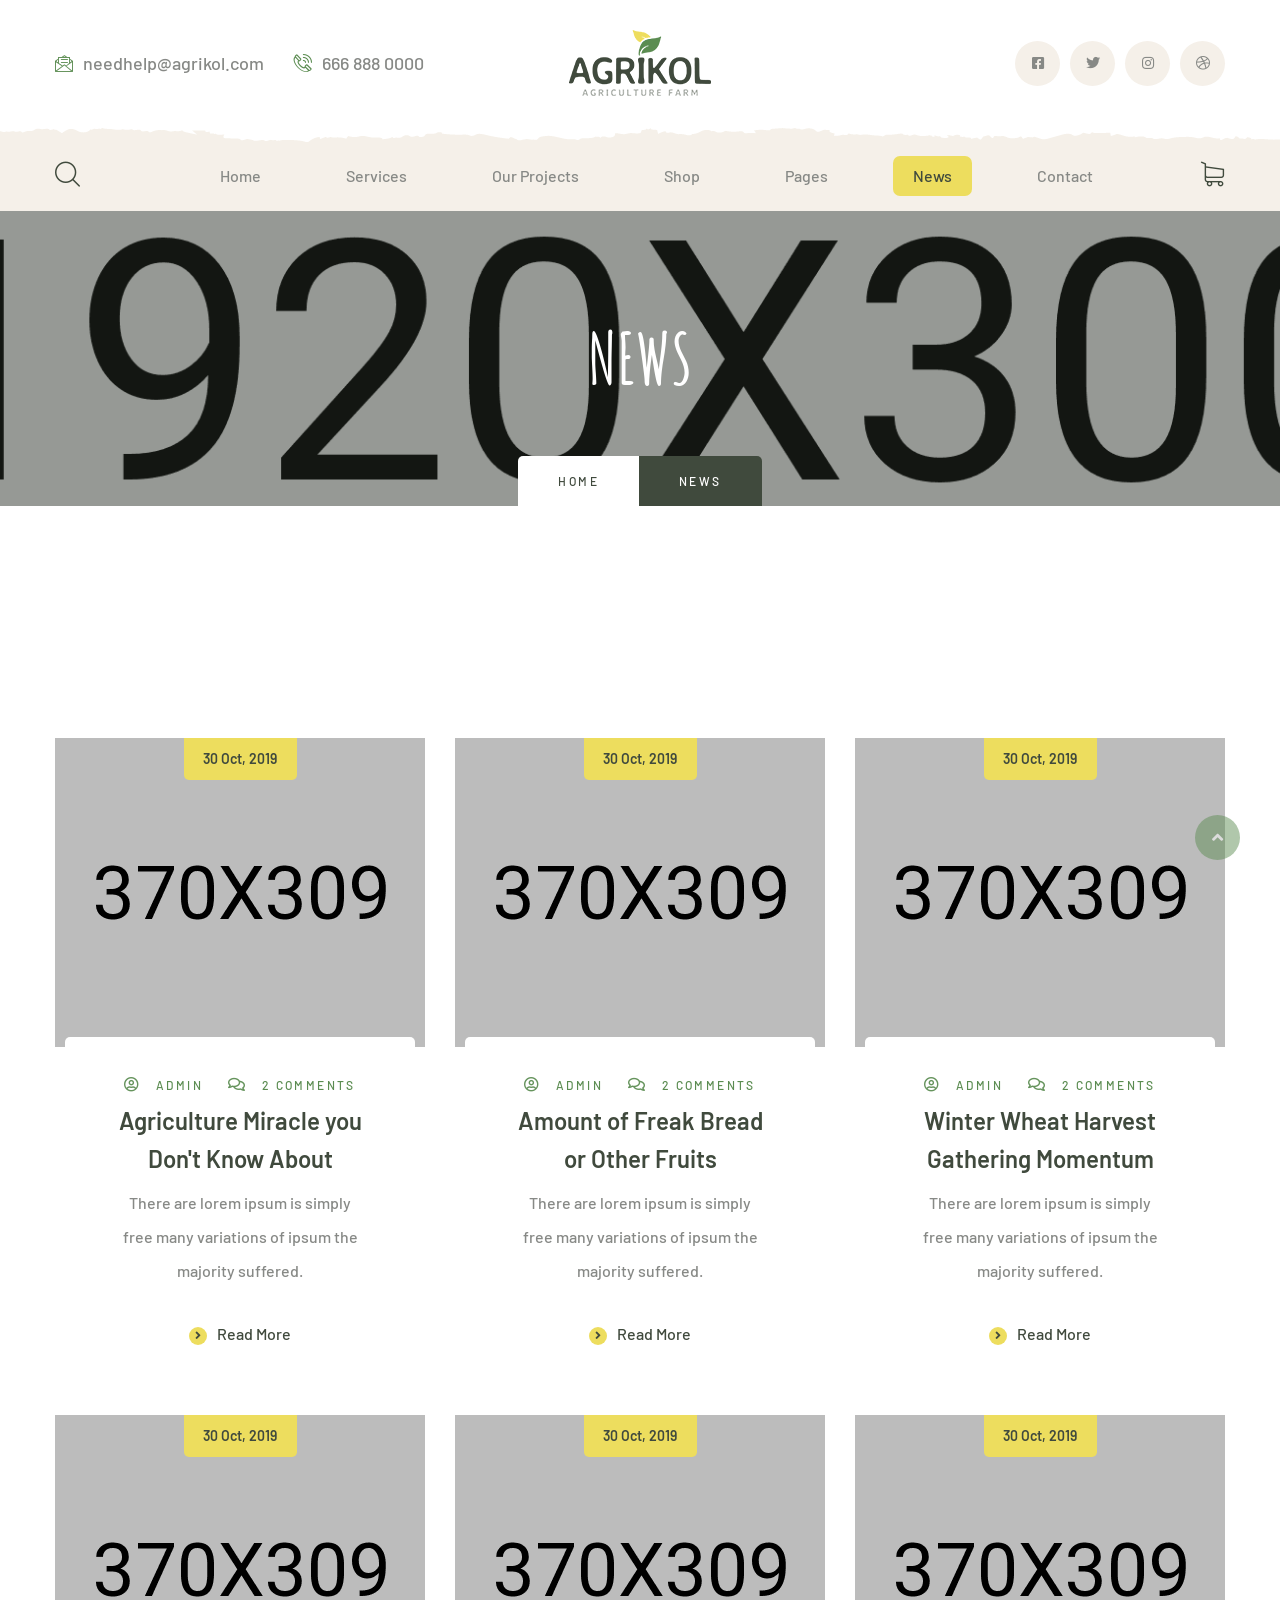
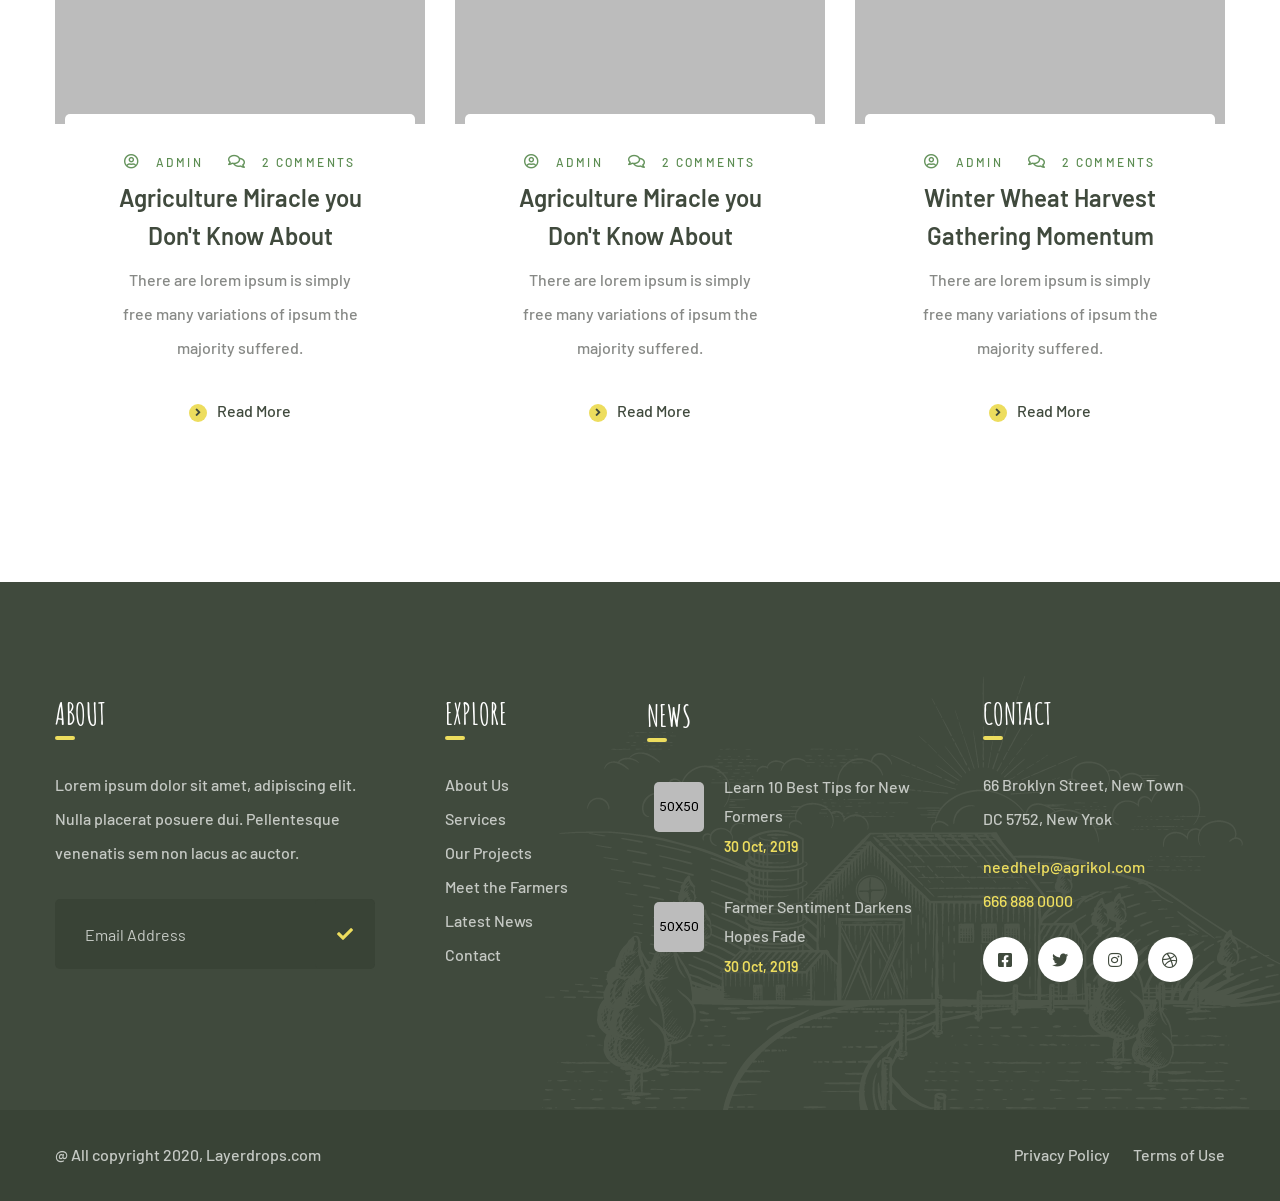
<file: agrikolhtml-10/agrikol/files/news.html>
<!DOCTYPE html>
<html lang="en">

<head>
    <meta charset="UTF-8">
    <meta name="viewport" content="width=device-width, initial-scale=1.0">
    <meta http-equiv="X-UA-Compatible" content="ie=edge">
    <title>News || Agrikol || Agriculture Form HTML Template</title>
    <link rel="apple-touch-icon" sizes="180x180" href="assets/images/favicons/apple-touch-icon.png">
    <link rel="icon" type="image/png" sizes="32x32" href="assets/images/favicons/favicon-32x32.png">
    <link rel="icon" type="image/png" sizes="16x16" href="assets/images/favicons/favicon-16x16.png">
    <link rel="manifest" href="assets/images/favicons/site.webmanifest">

    <!-- Fonts-->
    <link
        href="https://fonts.googleapis.com/css2?family=Barlow:ital,wght@0,300;0,400;0,500;0,600;0,700;0,800;1,300;1,400;1,500;1,600;1,700;1,800&display=swap"
        rel="stylesheet">
    <link href="https://fonts.googleapis.com/css2?family=Amatic+SC:wght@400;700&display=swap" rel="stylesheet">
    <!-- Css-->
    <link rel="stylesheet" href="assets/css/animate.min.css">
    <link rel="stylesheet" href="assets/css/bootstrap.min.css">
    <link rel="stylesheet" href="assets/css/owl.carousel.min.css">
    <link rel="stylesheet" href="assets/css/owl.theme.default.min.css">
    <link rel="stylesheet" href="assets/css/magnific-popup.css">
    <link rel="stylesheet" href="assets/css/fontawesome-all.min.css">
    <link rel="stylesheet" href="assets/css/swiper.min.css">
    <link rel="stylesheet" href="assets/css/bootstrap-select.min.css">

    <link rel="stylesheet" href="assets/css/jquery.mCustomScrollbar.min.css">
    <link rel="stylesheet" href="assets/css/bootstrap-datepicker.min.css">
    <link rel="stylesheet" href="assets/css/vegas.min.css">
    <link rel="stylesheet" href="assets/css/nouislider.min.css">
    <link rel="stylesheet" href="assets/css/nouislider.pips.css">
    <link rel="stylesheet" href="assets/css/agrikol_iconl.css">
    <!-- Template styles -->
    <link rel="stylesheet" href="assets/css/style.css">
    <link rel="stylesheet" href="assets/css/responsive.css">

</head>

<body>

    <div class="preloader">
        <img src="assets/images/loader.png" class="preloader__image" alt="">
    </div><!-- /.preloader -->

    <div class="page-wrapper">


        <div class="site-header__header-one-wrap">

            <div class="topbar-one">
                <div class="topbar_bg" style="background-image: url(assets/images/shapes/header-bg.png)"></div>
                <div class="container">
                    <div class="topbar-one__left">
                        <a href="mailto:needhelp@tripo.com"><span class="icon-message"></span>needhelp@agrikol.com</a>
                        <a href="tel:666-999-0000"><span class="icon-phone-call"></span>666 888 0000</a>
                    </div>
                    <div class="topbar-one__middle">
                        <a href="index.html" class="main-nav__logo">
                            <img src="assets/images/resources/logo.png" class="main-logo" alt="Awesome Image" />
                        </a>
                    </div>
                    <div class="topbar-one__right">
                        <div class="topbar-one__social">
                            <a href="#"><i class="fab fa-facebook-square"></i></a>
                            <a href="#"><i class="fab fa-twitter"></i></a>
                            <a href="#"><i class="fab fa-instagram"></i></a>
                            <a href="#"><i class="fab fa-dribbble"></i></a>
                        </div>
                    </div>
                </div>
            </div>

            <header class="main-nav__header-one">
                <nav class="header-navigation stricky">
                    <div class="container clearfix">
                        <!-- Brand and toggle get grouped for better mobile display -->
                        <div class="main-nav__left">
                            <a href="#" class="main-nav__search search-popup__toggler"><i
                                    class="icon-magnifying-glass"></i></a>
                            <a href="#" class="side-menu__toggler">
                                <i class="fa fa-bars"></i>
                            </a>
                        </div>
                        <div class="main-nav__main-navigation">
                            <ul class=" main-nav__navigation-box">
                                <li class="dropdown">
                                    <a href="index.html">Home</a>
                                    <ul>
                                        <li><a href="index.html">Home 01</a></li>
                                        <li><a href="index2.html">Home 02</a></li>
                                        <li><a href="index3.html">Home 03</a></li>
                                        <li><a href="index4.html">Home 04</a></li>
                                        <li><a href="index5.html">Home 05</a></li>
                                        <li class="dropdown"><a href="#">Header Versions</a>
                                            <ul>
                                                <li><a href="index.html">Header 01</a></li>
                                                <li><a href="index2.html">Header 02</a></li>
                                                <li><a href="index3.html">Header 03</a></li>
                                                <li><a href="index4.html">Header 04</a></li>
                                                <li><a href="index5.html">Header 05</a></li>
                                            </ul><!-- /.sub-menu -->
                                        </li>
                                    </ul><!-- /.sub-menu -->
                                </li>
                                <li class="dropdown">
                                    <a href="service.html">Services</a>
                                    <ul>
                                        <li><a href="service.html">Services</a></li>
                                        <li><a href="service-detail.html">Services Detail</a></li>
                                    </ul><!-- /.sub-menu -->
                                </li>
                                <li class="dropdown">
                                    <a href="projects.html">Our Projects</a>
                                    <ul>
                                        <li><a href="projects.html">Projects</a></li>
                                        <li><a href="projects_detail.html">Projects Detail</a></li>
                                    </ul><!-- /.sub-menu -->
                                </li>
                                <li class="dropdown">
                                    <a href="#">Shop</a>
                                    <ul>
                                        <li><a href="product.html">Products</a></li>
                                        <li><a href="product-detail.html">Product Detail</a></li>
                                        <li><a href="cart.html">Cart</a></li>
                                        <li><a href="checkout.html">Checkout</a></li>
                                    </ul><!-- /.sub-menu -->
                                </li>
                                <li class="dropdown">
                                    <a href="#">Pages</a>
                                    <ul>
                                        <li><a href="about.html">About</a></li>
                                        <li><a href="why_choose_us.html">Why Choose Us</a></li>
                                        <li><a href="farmers.html">Farmers</a></li>
                                        <li><a href="gallery.html">Gallery</a></li>
                                    </ul><!-- /.sub-menu -->
                                </li>
                                <li class="dropdown current">
                                    <a href="#">News</a>
                                    <ul>
                                        <li><a href="news.html">News</a></li>
                                        <li><a href="news_detail.html">News Details</a></li>
                                    </ul><!-- /.sub-menu -->
                                </li>
                                <li>
                                    <a href="contact.html">Contact</a>
                                </li>
                            </ul>
                        </div><!-- /.navbar-collapse -->

                        <div class="main-nav__right">
                            <div class="icon_cart_box">
                                <a href="cart.html">
                                    <span class="icon-shopping-cart"></span>
                                </a>
                            </div>
                        </div>
                    </div>
                </nav>
            </header>
        </div>

        <section class="page-header" style="background-image: url(assets/images/backgrounds/page-header-contact.jpg);">
            <div class="container">
                <h2>News</h2>
                <ul class="thm-breadcrumb list-unstyled">
                    <li><a href="index.html">Home</a></li>
                    <li><span>News</span></li>
                </ul>
            </div>
        </section>

        <section class="blog-one news">
            <div class="container">
                <div class="row">
                    <div class="col-xl-4 col-lg-4">
                        <div class="blog_one_single mb-30">
                            <div class="blog_one_image">
                                <div class="blog_image">
                                    <img src="assets/images/blog/blog-1-img-1.jpg" alt="Blog One Image">
                                    <div class="blog_one_date_box">
                                        <p>30 Oct, 2019</p>
                                    </div>
                                </div>
                                <div class="blog-one__content">
                                    <ul class="list-unstyled blog-one__meta">
                                        <li><a href="news_detail.html"><i class="far fa-user-circle"></i> Admin</a></li>
                                        <li><a href="news_detail.html"><i class="far fa-comments"></i> 2 Comments</a>
                                        </li>
                                    </ul>
                                    <h3><a href="news_detail.html">Agriculture Miracle you<br>Don't Know About</a></h3>
                                    <div class="blog_one_text">
                                        <p>There are lorem ipsum is simply free many variations of ipsum the majority
                                            suffered.</p>
                                    </div>
                                    <div class="read_more_btn">
                                        <a href="news_detail.html"><i class="fa fa-angle-right"></i>Read More</a>
                                    </div>
                                </div>
                            </div>
                        </div>
                    </div>
                    <div class="col-xl-4 col-lg-4">
                        <div class="blog_one_single mb-30">
                            <div class="blog_one_image">
                                <div class="blog_image">
                                    <img src="assets/images/blog/blog-1-img-2.jpg" alt="Blog One Image">
                                    <div class="blog_one_date_box">
                                        <p>30 Oct, 2019</p>
                                    </div>
                                </div>
                                <div class="blog-one__content">
                                    <ul class="list-unstyled blog-one__meta">
                                        <li><a href="news_detail.html"><i class="far fa-user-circle"></i> Admin</a></li>
                                        <li><a href="news_detail.html"><i class="far fa-comments"></i> 2 Comments</a>
                                        </li>
                                    </ul>
                                    <h3><a href="news_detail.html">Amount of Freak Bread<br>or Other Fruits</a></h3>
                                    <div class="blog_one_text">
                                        <p>There are lorem ipsum is simply free many variations of ipsum the majority
                                            suffered.</p>
                                    </div>
                                    <div class="read_more_btn">
                                        <a href="news_detail.html"><i class="fa fa-angle-right"></i>Read More</a>
                                    </div>
                                </div>
                            </div>
                        </div>
                    </div>
                    <div class="col-xl-4 col-lg-4">
                        <div class="blog_one_single mb-30">
                            <div class="blog_one_image">
                                <div class="blog_image">
                                    <img src="assets/images/blog/blog-1-img-3.jpg" alt="Blog One Image">
                                    <div class="blog_one_date_box">
                                        <p>30 Oct, 2019</p>
                                    </div>
                                </div>
                                <div class="blog-one__content">
                                    <ul class="list-unstyled blog-one__meta">
                                        <li><a href="news_detail.html"><i class="far fa-user-circle"></i> Admin</a></li>
                                        <li><a href="news_detail.html"><i class="far fa-comments"></i> 2 Comments</a>
                                        </li>
                                    </ul>
                                    <h3><a href="news_detail.html">Winter Wheat Harvest<br>Gathering Momentum</a></h3>
                                    <div class="blog_one_text">
                                        <p>There are lorem ipsum is simply free many variations of ipsum the majority
                                            suffered.</p>
                                    </div>
                                    <div class="read_more_btn">
                                        <a href="news_detail.html"><i class="fa fa-angle-right"></i>Read More</a>
                                    </div>
                                </div>
                            </div>
                        </div>
                    </div>
                    <div class="col-xl-4 col-lg-4">
                        <div class="blog_one_single mb-30">
                            <div class="blog_one_image">
                                <div class="blog_image">
                                    <img src="assets/images/blog/blog-1-img-4.jpg" alt="Blog One Image">
                                    <div class="blog_one_date_box">
                                        <p>30 Oct, 2019</p>
                                    </div>
                                </div>
                                <div class="blog-one__content">
                                    <ul class="list-unstyled blog-one__meta">
                                        <li><a href="news_detail.html"><i class="far fa-user-circle"></i> Admin</a></li>
                                        <li><a href="news_detail.html"><i class="far fa-comments"></i> 2 Comments</a>
                                        </li>
                                    </ul>
                                    <h3><a href="news_detail.html">Agriculture Miracle you<br>Don't Know About</a></h3>
                                    <div class="blog_one_text">
                                        <p>There are lorem ipsum is simply free many variations of ipsum the majority
                                            suffered.</p>
                                    </div>
                                    <div class="read_more_btn">
                                        <a href="news_detail.html"><i class="fa fa-angle-right"></i>Read More</a>
                                    </div>
                                </div>
                            </div>
                        </div>
                    </div>
                    <div class="col-xl-4 col-lg-4">
                        <div class="blog_one_single mb-30">
                            <div class="blog_one_image">
                                <div class="blog_image">
                                    <img src="assets/images/blog/blog-1-img-5.jpg" alt="Blog One Image">
                                    <div class="blog_one_date_box">
                                        <p>30 Oct, 2019</p>
                                    </div>
                                </div>
                                <div class="blog-one__content">
                                    <ul class="list-unstyled blog-one__meta">
                                        <li><a href="news_detail.html"><i class="far fa-user-circle"></i> Admin</a></li>
                                        <li><a href="news_detail.html"><i class="far fa-comments"></i> 2 Comments</a>
                                        </li>
                                    </ul>
                                    <h3><a href="news_detail.html">Agriculture Miracle you<br>Don't Know About</a></h3>
                                    <div class="blog_one_text">
                                        <p>There are lorem ipsum is simply free many variations of ipsum the majority
                                            suffered.</p>
                                    </div>
                                    <div class="read_more_btn">
                                        <a href="news_detail.html"><i class="fa fa-angle-right"></i>Read More</a>
                                    </div>
                                </div>
                            </div>
                        </div>
                    </div>
                    <div class="col-xl-4 col-lg-4">
                        <div class="blog_one_single mb-30">
                            <div class="blog_one_image">
                                <div class="blog_image">
                                    <img src="assets/images/blog/blog-1-img-6.jpg" alt="Blog One Image">
                                    <div class="blog_one_date_box">
                                        <p>30 Oct, 2019</p>
                                    </div>
                                </div>
                                <div class="blog-one__content">
                                    <ul class="list-unstyled blog-one__meta">
                                        <li><a href="news_detail.html"><i class="far fa-user-circle"></i> Admin</a></li>
                                        <li><a href="news_detail.html"><i class="far fa-comments"></i> 2 Comments</a>
                                        </li>
                                    </ul>
                                    <h3><a href="news_detail.html">Winter Wheat Harvest<br>Gathering Momentum</a></h3>
                                    <div class="blog_one_text">
                                        <p>There are lorem ipsum is simply free many variations of ipsum the majority
                                            suffered.</p>
                                    </div>
                                    <div class="read_more_btn">
                                        <a href="news_detail.html"><i class="fa fa-angle-right"></i>Read More</a>
                                    </div>
                                </div>
                            </div>
                        </div>
                    </div>
                </div>
            </div>
        </section>

        <footer class="site-footer">
            <div class="site-footer_farm_image"><img src="assets/images/resources/site-footer-farm.png"
                    alt="Farm Image"></div>
            <div class="container">
                <div class="row no-gutters">
                    <div class="col-xl-4 col-lg-4 col-md-6">
                        <div class="footer-widget__column footer-widget__about wow fadeInUp" data-wow-delay="100ms">
                            <div class="footer-widget__title">
                                <h3>About</h3>
                            </div>
                            <div class="footer-widget_about_text">
                                <p>Lorem ipsum dolor sit amet, adipiscing elit. Nulla placerat posuere dui. Pellentesque
                                    venenatis sem non lacus ac auctor.</p>
                            </div>
                            <form>
                                <div class="footer_input-box">
                                    <input type="Email" placeholder="Email Address">
                                    <button type="submit" class="button"><i class="fa fa-check"></i></button>
                                </div>
                            </form>
                        </div>
                    </div>
                    <div class="col-xl-2 col-lg-2 col-md-6">
                        <div class="footer-widget__column footer-widget__link wow fadeInUp" data-wow-delay="200ms">
                            <div class="footer-widget__title">
                                <h3>Explore</h3>
                            </div>
                            <ul class="footer-widget__links-list list-unstyled">
                                <li><a href="about.html">About Us</a></li>
                                <li><a href="service.html">Services</a></li>
                                <li><a href="projects.html">Our Projects</a></li>
                                <li><a href="farmers.html">Meet the Farmers</a></li>
                                <li><a href="news.html">Latest News</a></li>
                                <li><a href="contact.html">Contact</a></li>
                            </ul>
                        </div>
                    </div>
                    <div class="col-xl-3 col-lg-3 col-md-6">
                        <div class="footer-widget__column footer-widget__news wow fadeInUp" data-wow-delay="300ms">
                            <div class="footer-widget__title">
                                <h3>News</h3>
                            </div>
                            <ul class="footer-widget__news list-unstyled">
                                <li>
                                    <div class="footer-widget__news_image">
                                        <img src="assets/images/resources/footer-1-img-1.jpg" alt="">
                                    </div>
                                    <div class="footer-widget__news_text">
                                        <p><a href="news_detail.html"> Learn 10 Best Tips for New Formers</a></p>
                                    </div>
                                    <div class="footer-widget__news_date_box">
                                        <p>30 Oct, 2019</p>
                                    </div>
                                </li>
                                <li>
                                    <div class="footer-widget__news_image">
                                        <img src="assets/images/resources/footer-1-img-2.jpg" alt="">
                                    </div>
                                    <div class="footer-widget__news_text">
                                        <p><a href="news_detail.html">Farmer Sentiment Darkens Hopes Fade</a></p>
                                    </div>
                                    <div class="footer-widget__news_date_box">
                                        <p>30 Oct, 2019</p>
                                    </div>
                                </li>
                            </ul>
                        </div>
                    </div>
                    <div class="col-xl-3 col-lg-3 col-md-6">
                        <div class="footer-widget__column footer-widget__contact wow fadeInUp" data-wow-delay="400ms">
                            <div class="footer-widget__title">
                                <h3>Contact</h3>
                            </div>
                            <div class="footer-widget_contact">
                                <p>66 Broklyn Street, New Town<br>DC 5752, New Yrok</p>
                                <a href="mailto:needhelp@agrikol.com">needhelp@agrikol.com</a><br>
                                <a href="tel:666-888-0000">666 888 0000</a>
                                <div class="site-footer__social">
                                    <a href="#"><i class="fab fa-facebook-square"></i></a>
                                    <a href="#"><i class="fab fa-twitter"></i></a>
                                    <a href="#"><i class="fab fa-instagram"></i></a>
                                    <a href="#"><i class="fab fa-dribbble"></i></a>
                                </div>
                            </div>
                        </div>
                    </div>
                </div>
            </div>
        </footer>

        <div class="site-footer_bottom">
            <div class="container">
                <div class="site-footer_bottom_copyright">
                    <p>@ All copyright 2020, <a href="#">Layerdrops.com</a></p>
                </div>
                <div class="site-footer_bottom_menu">
                    <ul class="list-unstyled">
                        <li><a href="#">Privacy Policy</a></li>
                        <li><a href="#">Terms of Use</a></li>
                    </ul>
                </div>
            </div>
        </div>




    </div><!-- /.page-wrapper -->


    <a href="#" data-target="html" class="scroll-to-target scroll-to-top"><i class="fa fa-angle-up"></i></a>


    <div class="side-menu__block">


        <div class="side-menu__block-overlay custom-cursor__overlay">
            <div class="cursor"></div>
            <div class="cursor-follower"></div>
        </div><!-- /.side-menu__block-overlay -->
        <div class="side-menu__block-inner ">
            <div class="side-menu__top justify-content-end">

                <a href="#" class="side-menu__toggler side-menu__close-btn"><img
                        src="assets/images/shapes/close-1-1.png" alt=""></a>
            </div><!-- /.side-menu__top -->


            <nav class="mobile-nav__container">
                <!-- content is loading via js -->
            </nav>
            <div class="side-menu__sep"></div><!-- /.side-menu__sep -->
            <div class="side-menu__content">
                <p><a href="mailto:needhelp@tripo.com">needhelp@tripo.com</a> <br> <a href="tel:888-999-0000">888 999
                        0000</a></p>
                <div class="side-menu__social">
                    <a href="#"><i class="fab fa-facebook-square"></i></a>
                    <a href="#"><i class="fab fa-twitter"></i></a>
                    <a href="#"><i class="fab fa-instagram"></i></a>
                    <a href="#"><i class="fab fa-pinterest-p"></i></a>
                </div>
            </div><!-- /.side-menu__content -->
        </div><!-- /.side-menu__block-inner -->
    </div><!-- /.side-menu__block -->



    <div class="search-popup">
        <div class="search-popup__overlay custom-cursor__overlay">
            <div class="cursor"></div>
            <div class="cursor-follower"></div>
        </div><!-- /.search-popup__overlay -->
        <div class="search-popup__inner">
            <form action="#" class="search-popup__form">
                <input type="text" name="search" placeholder="Type here to Search....">
                <button type="submit"><i class="fa fa-search"></i></button>
            </form>
        </div><!-- /.search-popup__inner -->
    </div><!-- /.search-popup -->


    <script src="assets/js/jquery.min.js"></script>
    <script src="assets/js/bootstrap.bundle.min.js"></script>
    <script src="assets/js/owl.carousel.min.js"></script>
    <script src="assets/js/waypoints.min.js"></script>
    <script src="assets/js/jquery.counterup.min.js"></script>
    <script src="assets/js/TweenMax.min.js"></script>
    <script src="assets/js/wow.js"></script>
    <script src="assets/js/jquery.magnific-popup.min.js"></script>
    <script src="assets/js/jquery.ajaxchimp.min.js"></script>
    <script src="assets/js/swiper.min.js"></script>
    <script src="assets/js/typed-2.0.11.js"></script>
    <script src="assets/js/vegas.min.js"></script>
    <script src="assets/js/jquery.validate.min.js"></script>
    <script src="assets/js/bootstrap-select.min.js"></script>
    <script src="assets/js/countdown.min.js"></script>
    <script src="assets/js/jquery.mCustomScrollbar.concat.min.js"></script>
    <script src="assets/js/bootstrap-datepicker.min.js"></script>
    <script src="assets/js/nouislider.min.js"></script>
    <script src="assets/js/isotope.js"></script>
    <script src="assets/js/appear.js"></script>

    <!-- template scripts -->
    <script src="assets/js/theme.js"></script>
</body>

</html>
</file>
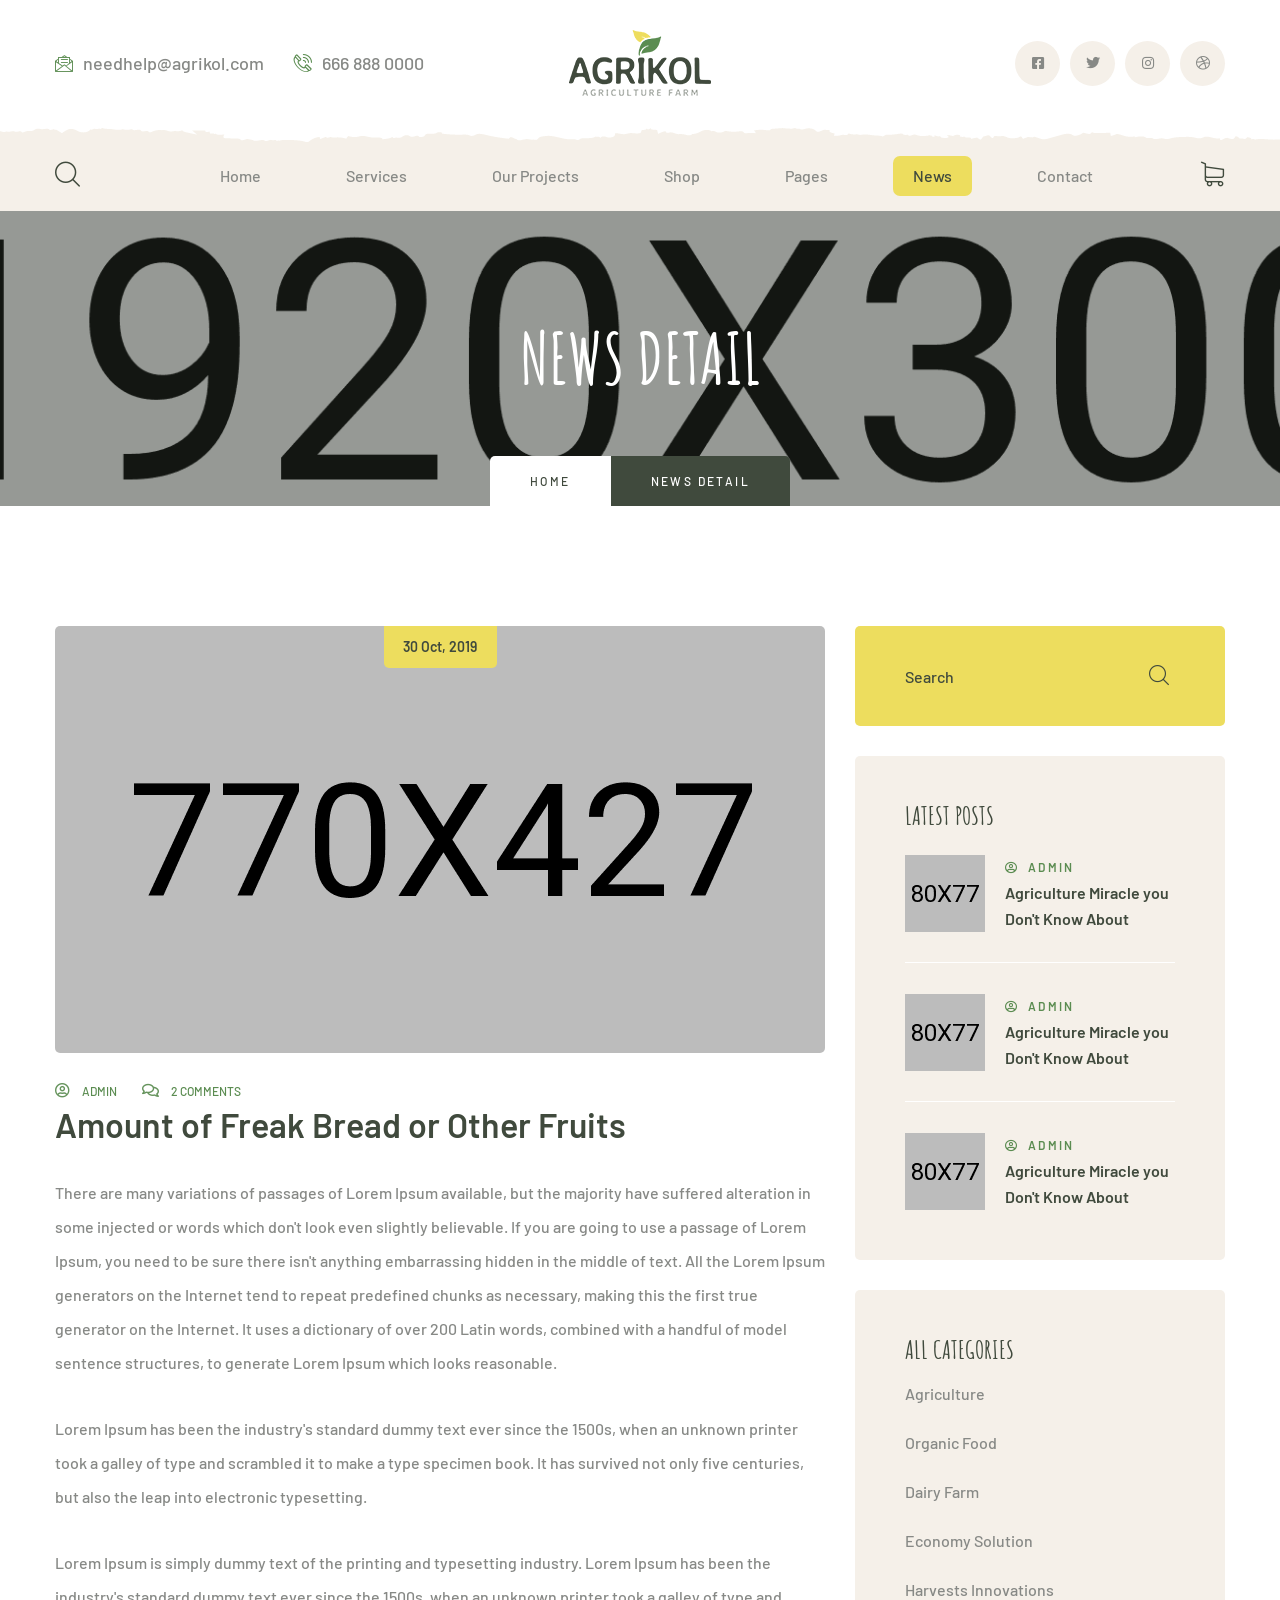
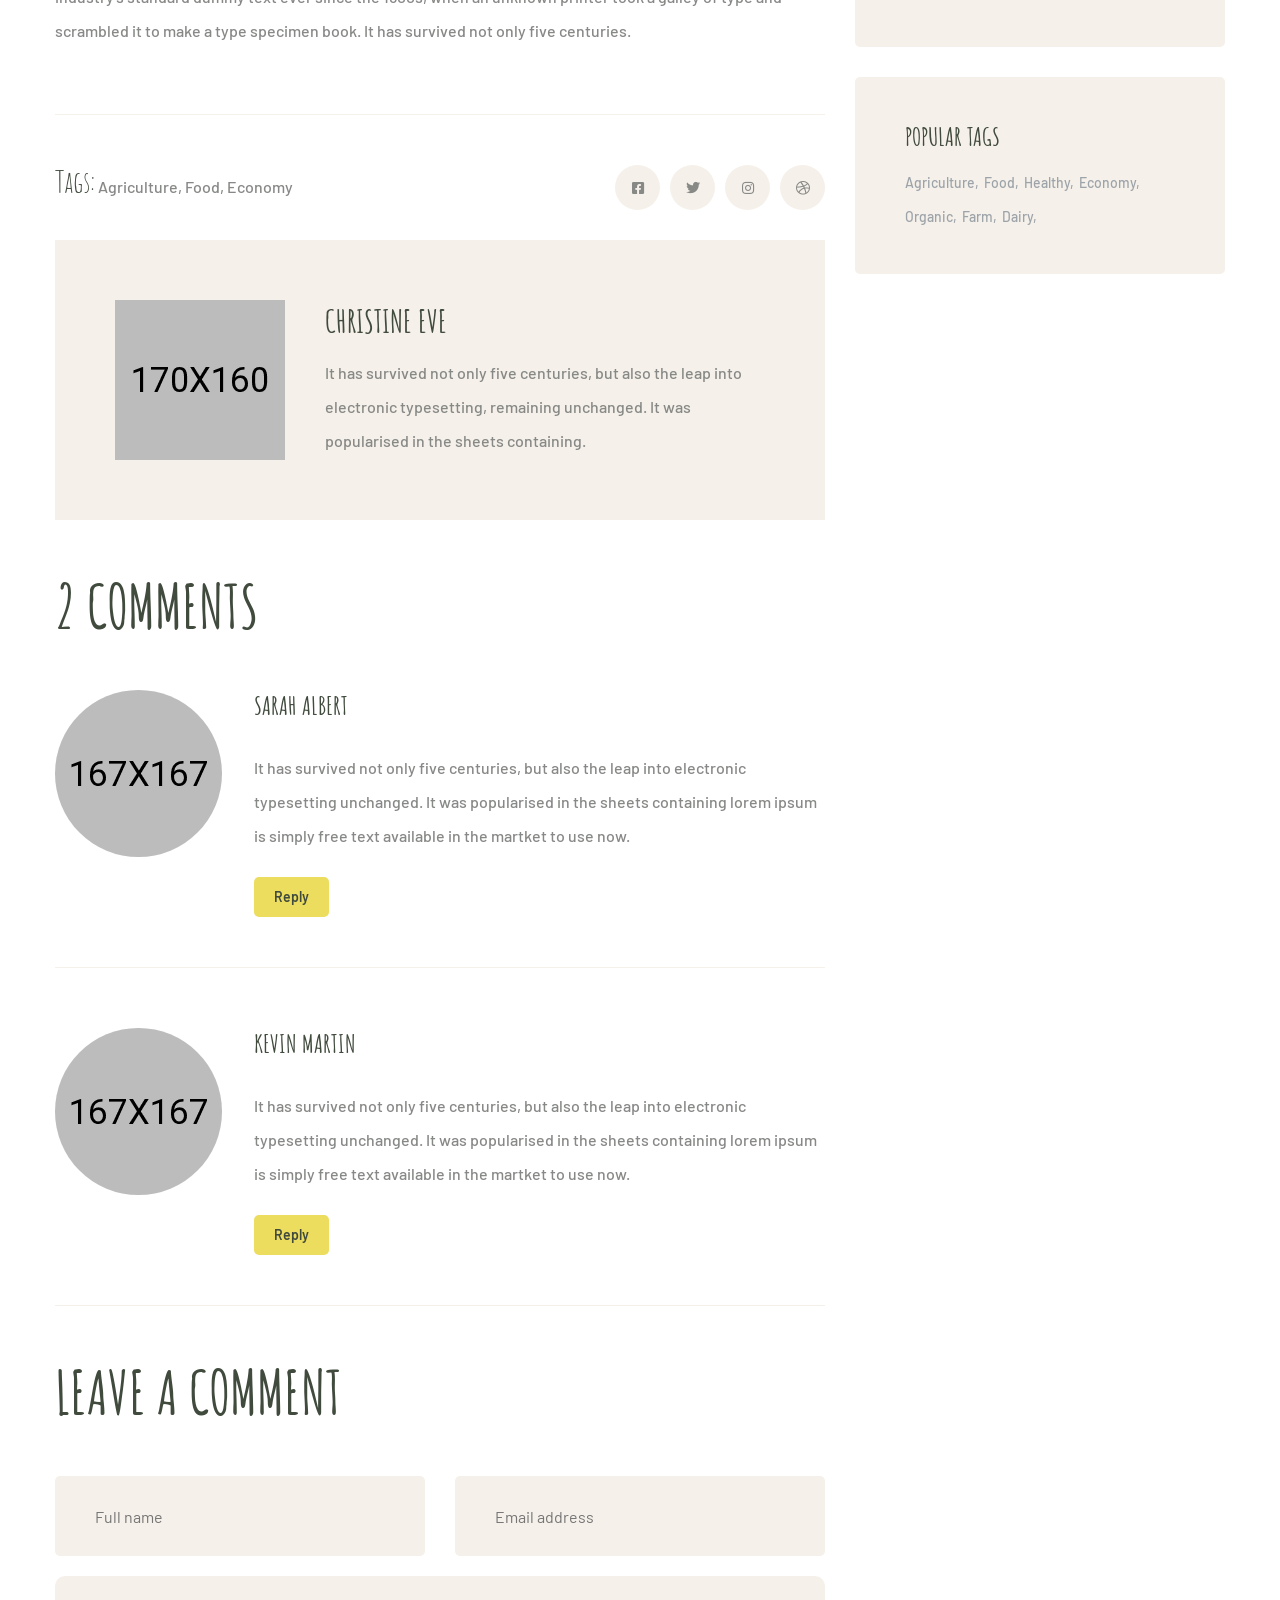
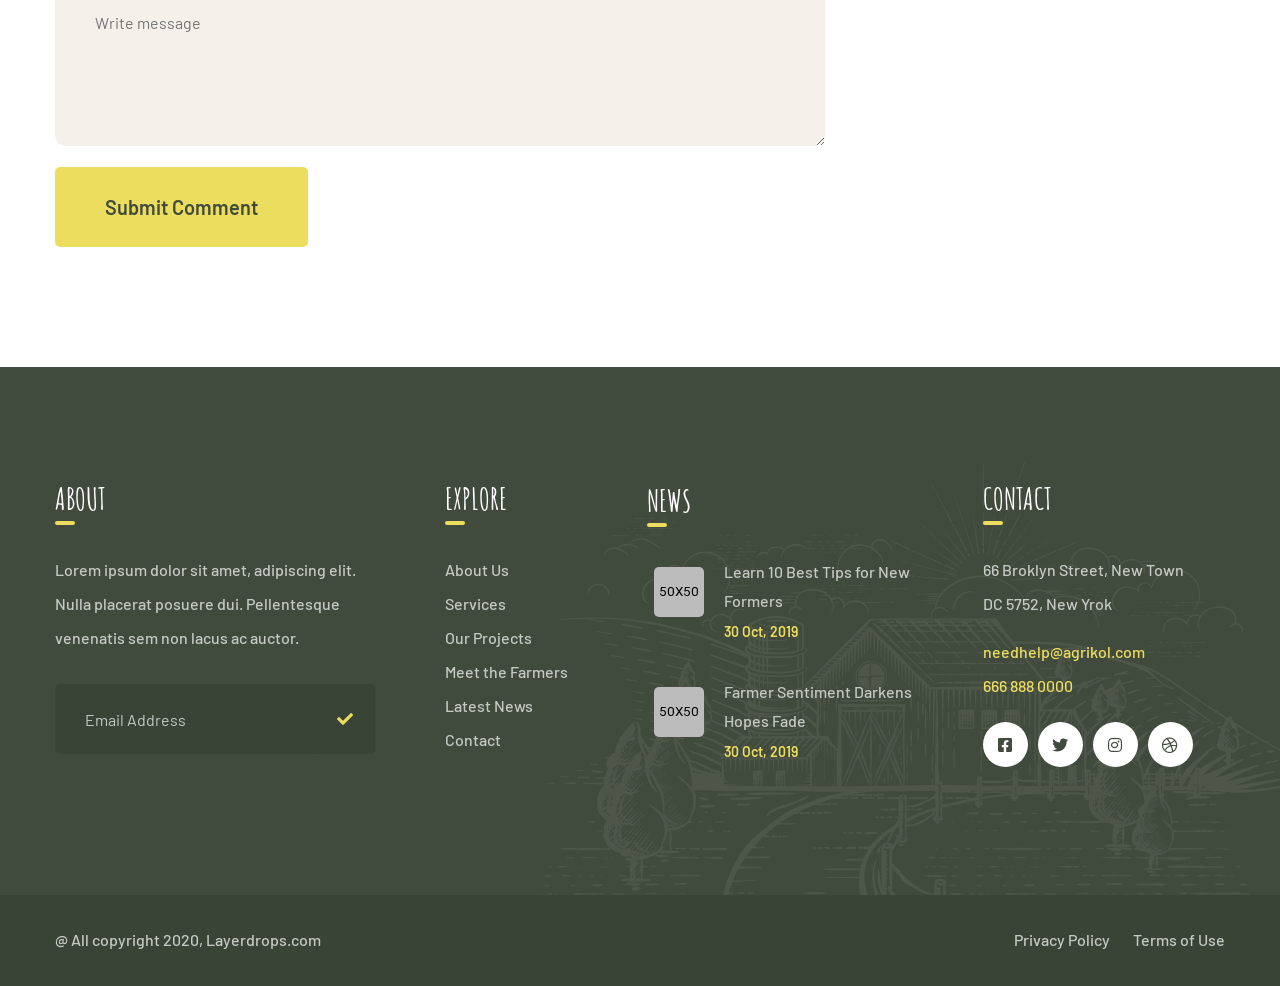
<file: agrikolhtml-10/agrikol/files/news_detail.html>
<!DOCTYPE html>
<html lang="en">

<head>
    <meta charset="UTF-8">
    <meta name="viewport" content="width=device-width, initial-scale=1.0">
    <meta http-equiv="X-UA-Compatible" content="ie=edge">
    <title>News Detail || Agrikol || Agriculture Form HTML Template</title>
    <link rel="apple-touch-icon" sizes="180x180" href="assets/images/favicons/apple-touch-icon.png">
    <link rel="icon" type="image/png" sizes="32x32" href="assets/images/favicons/favicon-32x32.png">
    <link rel="icon" type="image/png" sizes="16x16" href="assets/images/favicons/favicon-16x16.png">
    <link rel="manifest" href="assets/images/favicons/site.webmanifest">

    <!-- Fonts-->
    <link
        href="https://fonts.googleapis.com/css2?family=Barlow:ital,wght@0,300;0,400;0,500;0,600;0,700;0,800;1,300;1,400;1,500;1,600;1,700;1,800&display=swap"
        rel="stylesheet">
    <link href="https://fonts.googleapis.com/css2?family=Amatic+SC:wght@400;700&display=swap" rel="stylesheet">
    <!-- Css-->
    <link rel="stylesheet" href="assets/css/animate.min.css">
    <link rel="stylesheet" href="assets/css/bootstrap.min.css">
    <link rel="stylesheet" href="assets/css/owl.carousel.min.css">
    <link rel="stylesheet" href="assets/css/owl.theme.default.min.css">
    <link rel="stylesheet" href="assets/css/magnific-popup.css">
    <link rel="stylesheet" href="assets/css/fontawesome-all.min.css">
    <link rel="stylesheet" href="assets/css/swiper.min.css">
    <link rel="stylesheet" href="assets/css/bootstrap-select.min.css">

    <link rel="stylesheet" href="assets/css/jquery.mCustomScrollbar.min.css">
    <link rel="stylesheet" href="assets/css/bootstrap-datepicker.min.css">
    <link rel="stylesheet" href="assets/css/vegas.min.css">
    <link rel="stylesheet" href="assets/css/nouislider.min.css">
    <link rel="stylesheet" href="assets/css/nouislider.pips.css">
    <link rel="stylesheet" href="assets/css/agrikol_iconl.css">
    <!-- Template styles -->
    <link rel="stylesheet" href="assets/css/style.css">
    <link rel="stylesheet" href="assets/css/responsive.css">

</head>

<body>

    <div class="preloader">
        <img src="assets/images/loader.png" class="preloader__image" alt="">
    </div><!-- /.preloader -->

    <div class="page-wrapper">


        <div class="site-header__header-one-wrap">

            <div class="topbar-one">
                <div class="topbar_bg" style="background-image: url(assets/images/shapes/header-bg.png)"></div>
                <div class="container">
                    <div class="topbar-one__left">
                        <a href="mailto:needhelp@tripo.com"><span class="icon-message"></span>needhelp@agrikol.com</a>
                        <a href="tel:666-999-0000"><span class="icon-phone-call"></span>666 888 0000</a>
                    </div>
                    <div class="topbar-one__middle">
                        <a href="index.html" class="main-nav__logo">
                            <img src="assets/images/resources/logo.png" class="main-logo" alt="Awesome Image" />
                        </a>
                    </div>
                    <div class="topbar-one__right">
                        <div class="topbar-one__social">
                            <a href="#"><i class="fab fa-facebook-square"></i></a>
                            <a href="#"><i class="fab fa-twitter"></i></a>
                            <a href="#"><i class="fab fa-instagram"></i></a>
                            <a href="#"><i class="fab fa-dribbble"></i></a>
                        </div>
                    </div>
                </div>
            </div>

            <header class="main-nav__header-one">
                <nav class="header-navigation stricky">
                    <div class="container clearfix">
                        <!-- Brand and toggle get grouped for better mobile display -->
                        <div class="main-nav__left">
                            <a href="#" class="main-nav__search search-popup__toggler"><i
                                    class="icon-magnifying-glass"></i></a>
                            <a href="#" class="side-menu__toggler">
                                <i class="fa fa-bars"></i>
                            </a>
                        </div>
                        <div class="main-nav__main-navigation">
                            <ul class=" main-nav__navigation-box">
                                <li class="dropdown">
                                    <a href="index.html">Home</a>
                                    <ul>
                                        <li><a href="index.html">Home 01</a></li>
                                        <li><a href="index2.html">Home 02</a></li>
                                        <li><a href="index3.html">Home 03</a></li>
                                        <li><a href="index4.html">Home 04</a></li>
                                        <li><a href="index5.html">Home 05</a></li>
                                        <li class="dropdown"><a href="#">Header Versions</a>
                                            <ul>
                                                <li><a href="index.html">Header 01</a></li>
                                                <li><a href="index2.html">Header 02</a></li>
                                                <li><a href="index3.html">Header 03</a></li>
                                                <li><a href="index4.html">Header 04</a></li>
                                                <li><a href="index5.html">Header 05</a></li>
                                            </ul><!-- /.sub-menu -->
                                        </li>
                                    </ul><!-- /.sub-menu -->
                                </li>
                                <li class="dropdown">
                                    <a href="service.html">Services</a>
                                    <ul>
                                        <li><a href="service.html">Services</a></li>
                                        <li><a href="service-detail.html">Services Detail</a></li>
                                    </ul><!-- /.sub-menu -->
                                </li>
                                <li class="dropdown">
                                    <a href="projects.html">Our Projects</a>
                                    <ul>
                                        <li><a href="projects.html">Projects</a></li>
                                        <li><a href="projects_detail.html">Projects Detail</a></li>
                                    </ul><!-- /.sub-menu -->
                                </li>
                                <li class="dropdown">
                                    <a href="#">Shop</a>
                                    <ul>
                                        <li><a href="product.html">Products</a></li>
                                        <li><a href="projects_detail.html">Product Detail</a></li>
                                        <li><a href="cart.html">Cart</a></li>
                                        <li><a href="checkout.html">Checkout</a></li>
                                    </ul><!-- /.sub-menu -->
                                </li>
                                <li class="dropdown">
                                    <a href="#">Pages</a>
                                    <ul>
                                        <li><a href="about.html">About</a></li>
                                        <li><a href="why_choose_us.html">Why Choose Us</a></li>
                                        <li><a href="farmers.html">Farmers</a></li>
                                        <li><a href="gallery.html">Gallery</a></li>
                                    </ul><!-- /.sub-menu -->
                                </li>
                                <li class="dropdown current">
                                    <a href="#">News</a>
                                    <ul>
                                        <li><a href="news.html">News</a></li>
                                        <li><a href="news_detail.html">News Details</a></li>
                                    </ul><!-- /.sub-menu -->
                                </li>
                                <li>
                                    <a href="contact.html">Contact</a>
                                </li>
                            </ul>
                        </div><!-- /.navbar-collapse -->

                        <div class="main-nav__right">
                            <div class="icon_cart_box">
                                <a href="cart.html">
                                    <span class="icon-shopping-cart"></span>
                                </a>
                            </div>
                        </div>
                    </div>
                </nav>
            </header>
        </div>

        <section class="page-header" style="background-image: url(assets/images/backgrounds/page-header-contact.jpg);">
            <div class="container">
                <h2>News Detail</h2>
                <ul class="thm-breadcrumb list-unstyled">
                    <li><a href="index.html">Home</a></li>
                    <li><span>News Detail</span></li>
                </ul>
            </div>
        </section>

        <section class="news_detail">
            <div class="container">
                <div class="row">
                    <div class="col-xl-8 col-lg-7">
                        <div class="news_detail_left">
                            <div class="news_detail_image_box">
                                <img src="assets/images/blog/news-detail-img-1.jpg" alt="">
                                <div class="news_detail_date_box">
                                    <p>30 Oct, 2019</p>
                                </div>
                            </div>
                            <ul class="list-unstyled news_detail__meta">
                                <li><a href="news_detail.html"><i class="far fa-user-circle"></i> Admin</a></li>
                                <li><a href="news_detail.html"><i class="far fa-comments"></i> 2 Comments</a></li>
                            </ul>
                            <div class="news_detail_content">
                                <h2>Amount of Freak Bread or Other Fruits</h2>
                                <p class="news_detail_one_text">There are many variations of passages of Lorem Ipsum
                                    available, but the majority have suffered alteration in some injected or words which
                                    don't look even slightly believable. If you are going to use a passage of Lorem
                                    Ipsum, you need to be sure there isn't anything embarrassing hidden in the middle of
                                    text. All the Lorem Ipsum generators on the Internet tend to repeat predefined
                                    chunks as necessary, making this the first true generator on the Internet. It uses a
                                    dictionary of over 200 Latin words, combined with a handful of model sentence
                                    structures, to generate Lorem Ipsum which looks reasonable.</p>
                                <p class="news_detail_two_text">Lorem Ipsum has been the industry's standard dummy text
                                    ever since the 1500s, when an unknown printer took a galley of type and scrambled it
                                    to make a type specimen book. It has survived not only five centuries, but also the
                                    leap into electronic typesetting.</p>
                                <p class="news_detail_three_text">Lorem Ipsum is simply dummy text of the printing and
                                    typesetting industry. Lorem Ipsum has been the industry's standard dummy text ever
                                    since the 1500s, when an unknown printer took a galley of type and scrambled it to
                                    make a type specimen book. It has survived not only five centuries.</p>
                            </div>
                            <div class="news_detail__bottom">
                                <p class="news_detail__tags">
                                    <span>Tags:</span>
                                    <a href="#">Agriculture,</a>
                                    <a href="#">Food,</a>
                                    <a href="#">Economy</a>
                                </p>
                                <div class="news_detail__social-list">
                                    <a href="#"><i class="fab fa-facebook-square"></i></a>
                                    <a href="#"><i class="fab fa-twitter"></i></a>
                                    <a href="#"><i class="fab fa-instagram"></i></a>
                                    <a href="#"><i class="fab fa-dribbble"></i></a>
                                </div>
                            </div>
                            <div class="author-one">
                                <div class="author-one__image">
                                    <img src="assets/images/blog/author-1-1.jpg" alt="">
                                </div>
                                <div class="author-one__content">
                                    <h3>Christine Eve</h3>
                                    <p>It has survived not only five centuries, but also the leap into electronic
                                        typesetting,
                                        remaining unchanged. It was popularised in the sheets containing.</p>
                                </div>
                            </div>
                            <div class="comment-one">
                                <h3 class="comment-one__title">2 Comments</h3>
                                <div class="comment-one__single">
                                    <div class="comment-one__image">
                                        <img src="assets/images/blog/comment-1-1.png" alt="">
                                    </div>
                                    <div class="comment-one__content">
                                        <h3>Sarah albert</h3>
                                        <p>It has survived not only five centuries, but also the leap into electronic
                                            typesetting unchanged. It was popularised in the sheets containing lorem
                                            ipsum is simply free text available in the martket to use now.</p>
                                        <a href="#" class="thm-btn comment-one__btn">Reply</a>
                                    </div>
                                </div>
                                <div class="comment-one__single">
                                    <div class="comment-one__image">
                                        <img src="assets/images/blog/comment-1-2.png" alt="">
                                    </div>
                                    <div class="comment-one__content">
                                        <h3>Kevin Martin</h3>
                                        <p>It has survived not only five centuries, but also the leap into electronic
                                            typesetting
                                            unchanged. It was popularised in the sheets containing lorem ipsum is simply
                                            free text
                                            available in the martket to use now.</p>
                                        <a href="#" class="thm-btn comment-one__btn">Reply</a>
                                    </div>
                                </div>
                            </div>
                            <div class="comment-form">
                                <h3 class="comment-form__title">Leave a Comment</h3>
                                <form action="inc/sendemail.php" class="comment-one__form">
                                    <div class="row">
                                        <div class="col-xl-6">
                                            <div class="comment_input_box">
                                                <input type="text" placeholder="Full name" name="name">
                                            </div>
                                        </div>
                                        <div class="col-xl-6">
                                            <div class="comment_input_box">
                                                <input type="text" placeholder="Email address" name="email">
                                            </div>
                                        </div>
                                    </div>
                                    <div class="row">
                                        <div class="col-xl-12">
                                            <div class="comment_input_box">
                                                <textarea name="message" placeholder="Write message"></textarea>
                                            </div>
                                            <button type="submit" class="thm-btn comment-form__btn">Submit
                                                Comment</button>
                                        </div>
                                    </div>
                                </form>
                            </div>
                        </div>
                    </div>
                    <div class="col-xl-4 col-lg-5">
                        <div class="sidebar">
                            <div class="sidebar__single sidebar__search">
                                <form action="#" class="sidebar__search-form">
                                    <input type="search" placeholder="Search">
                                    <button type="submit"><i class="icon-magnifying-glass"></i></button>
                                </form>
                            </div>
                            <div class="sidebar__single sidebar__post">
                                <h3 class="sidebar__title">Latest Posts</h3>
                                <ul class="sidebar__post-list list-unstyled">
                                    <li>
                                        <div class="sidebar__post-image">
                                            <img src="assets/images/blog/lp-1-1.jpg" alt="">
                                        </div>
                                        <div class="sidebar__post-content">
                                            <h3>
                                                <a href="#" class="sidebar__post-content_meta"><i
                                                        class="far fa-user-circle"></i> Admin</a>
                                                <a href="news_detail.html">Agriculture Miracle you Don't Know About</a>
                                            </h3>
                                        </div>
                                    </li>
                                    <li>
                                        <div class="sidebar__post-image">
                                            <img src="assets/images/blog/lp-1-2.jpg" alt="">
                                        </div>
                                        <div class="sidebar__post-content">
                                            <h3>
                                                <a href="#" class="sidebar__post-content_meta"><i
                                                        class="far fa-user-circle"></i> Admin</a>
                                                <a href="news_detail.html">Agriculture Miracle you Don't Know About</a>
                                            </h3>
                                        </div>
                                    </li>
                                    <li>
                                        <div class="sidebar__post-image">
                                            <img src="assets/images/blog/lp-1-3.jpg" alt="">
                                        </div>
                                        <div class="sidebar__post-content">
                                            <h3>
                                                <a href="#" class="sidebar__post-content_meta"><i
                                                        class="far fa-user-circle"></i> Admin</a>
                                                <a href="news_detail.html">Agriculture Miracle you Don't Know About</a>
                                            </h3>
                                        </div>
                                    </li>
                                </ul>
                            </div>
                            <div class="sidebar__single sidebar__category">
                                <h3 class="sidebar__title">All Categories</h3>
                                <ul class="sidebar__category-list list-unstyled">
                                    <li><a href="#">Agriculture</a></li>
                                    <li><a href="#">Organic Food</a></li>
                                    <li><a href="#">Dairy Farm</a></li>
                                    <li><a href="#">Economy Solution</a></li>
                                    <li><a href="#">Harvests Innovations</a></li>
                                </ul>
                            </div>
                            <div class="sidebar__single sidebar__tags">
                                <h3 class="sidebar__title">Popular Tags</h3>
                                <div class="sidebar__tags-list">
                                    <a href="#">Agriculture,</a>
                                    <a href="#">Food,</a>
                                    <a href="#">Healthy,</a>
                                    <a href="#">Economy,</a>
                                    <a href="#">Organic,</a>
                                    <a href="#">Farm,</a>
                                    <a href="#">Dairy,</a>
                                </div>
                            </div>
                        </div>
                    </div>
                </div>
            </div>
        </section>

        <footer class="site-footer">
            <div class="site-footer_farm_image"><img src="assets/images/resources/site-footer-farm.png"
                    alt="Farm Image"></div>
            <div class="container">
                <div class="row no-gutters">
                    <div class="col-xl-4 col-lg-4 col-md-6">
                        <div class="footer-widget__column footer-widget__about wow fadeInUp" data-wow-delay="100ms">
                            <div class="footer-widget__title">
                                <h3>About</h3>
                            </div>
                            <div class="footer-widget_about_text">
                                <p>Lorem ipsum dolor sit amet, adipiscing elit. Nulla placerat posuere dui. Pellentesque
                                    venenatis sem non lacus ac auctor.</p>
                            </div>
                            <form>
                                <div class="footer_input-box">
                                    <input type="Email" placeholder="Email Address">
                                    <button type="submit" class="button"><i class="fa fa-check"></i></button>
                                </div>
                            </form>
                        </div>
                    </div>
                    <div class="col-xl-2 col-lg-2 col-md-6">
                        <div class="footer-widget__column footer-widget__link wow fadeInUp" data-wow-delay="200ms">
                            <div class="footer-widget__title">
                                <h3>Explore</h3>
                            </div>
                            <ul class="footer-widget__links-list list-unstyled">
                                <li><a href="about.html">About Us</a></li>
                                <li><a href="service.html">Services</a></li>
                                <li><a href="projects.html">Our Projects</a></li>
                                <li><a href="farmers.html">Meet the Farmers</a></li>
                                <li><a href="news.html">Latest News</a></li>
                                <li><a href="contact.html">Contact</a></li>
                            </ul>
                        </div>
                    </div>
                    <div class="col-xl-3 col-lg-3 col-md-6">
                        <div class="footer-widget__column footer-widget__news wow fadeInUp" data-wow-delay="300ms">
                            <div class="footer-widget__title">
                                <h3>News</h3>
                            </div>
                            <ul class="footer-widget__news list-unstyled">
                                <li>
                                    <div class="footer-widget__news_image">
                                        <img src="assets/images/resources/footer-1-img-1.jpg" alt="">
                                    </div>
                                    <div class="footer-widget__news_text">
                                        <p><a href="news_detail.html"> Learn 10 Best Tips for New Formers</a></p>
                                    </div>
                                    <div class="footer-widget__news_date_box">
                                        <p>30 Oct, 2019</p>
                                    </div>
                                </li>
                                <li>
                                    <div class="footer-widget__news_image">
                                        <img src="assets/images/resources/footer-1-img-2.jpg" alt="">
                                    </div>
                                    <div class="footer-widget__news_text">
                                        <p><a href="news_detail.html">Farmer Sentiment Darkens Hopes Fade</a></p>
                                    </div>
                                    <div class="footer-widget__news_date_box">
                                        <p>30 Oct, 2019</p>
                                    </div>
                                </li>
                            </ul>
                        </div>
                    </div>
                    <div class="col-xl-3 col-lg-3 col-md-6">
                        <div class="footer-widget__column footer-widget__contact wow fadeInUp" data-wow-delay="400ms">
                            <div class="footer-widget__title">
                                <h3>Contact</h3>
                            </div>
                            <div class="footer-widget_contact">
                                <p>66 Broklyn Street, New Town<br>DC 5752, New Yrok</p>
                                <a href="mailto:needhelp@agrikol.com">needhelp@agrikol.com</a><br>
                                <a href="tel:666-888-0000">666 888 0000</a>
                                <div class="site-footer__social">
                                    <a href="#"><i class="fab fa-facebook-square"></i></a>
                                    <a href="#"><i class="fab fa-twitter"></i></a>
                                    <a href="#"><i class="fab fa-instagram"></i></a>
                                    <a href="#"><i class="fab fa-dribbble"></i></a>
                                </div>
                            </div>
                        </div>
                    </div>
                </div>
            </div>
        </footer>

        <div class="site-footer_bottom">
            <div class="container">
                <div class="site-footer_bottom_copyright">
                    <p>@ All copyright 2020, <a href="#">Layerdrops.com</a></p>
                </div>
                <div class="site-footer_bottom_menu">
                    <ul class="list-unstyled">
                        <li><a href="#">Privacy Policy</a></li>
                        <li><a href="#">Terms of Use</a></li>
                    </ul>
                </div>
            </div>
        </div>




    </div><!-- /.page-wrapper -->


    <a href="#" data-target="html" class="scroll-to-target scroll-to-top"><i class="fa fa-angle-up"></i></a>


    <div class="side-menu__block">


        <div class="side-menu__block-overlay custom-cursor__overlay">
            <div class="cursor"></div>
            <div class="cursor-follower"></div>
        </div><!-- /.side-menu__block-overlay -->
        <div class="side-menu__block-inner ">
            <div class="side-menu__top justify-content-end">

                <a href="#" class="side-menu__toggler side-menu__close-btn"><img
                        src="assets/images/shapes/close-1-1.png" alt=""></a>
            </div><!-- /.side-menu__top -->


            <nav class="mobile-nav__container">
                <!-- content is loading via js -->
            </nav>
            <div class="side-menu__sep"></div><!-- /.side-menu__sep -->
            <div class="side-menu__content">
                <p><a href="mailto:needhelp@tripo.com">needhelp@tripo.com</a> <br> <a href="tel:888-999-0000">888 999
                        0000</a></p>
                <div class="side-menu__social">
                    <a href="#"><i class="fab fa-facebook-square"></i></a>
                    <a href="#"><i class="fab fa-twitter"></i></a>
                    <a href="#"><i class="fab fa-instagram"></i></a>
                    <a href="#"><i class="fab fa-pinterest-p"></i></a>
                </div>
            </div><!-- /.side-menu__content -->
        </div><!-- /.side-menu__block-inner -->
    </div><!-- /.side-menu__block -->



    <div class="search-popup">
        <div class="search-popup__overlay custom-cursor__overlay">
            <div class="cursor"></div>
            <div class="cursor-follower"></div>
        </div><!-- /.search-popup__overlay -->
        <div class="search-popup__inner">
            <form action="#" class="search-popup__form">
                <input type="text" name="search" placeholder="Type here to Search....">
                <button type="submit"><i class="fa fa-search"></i></button>
            </form>
        </div><!-- /.search-popup__inner -->
    </div><!-- /.search-popup -->


    <script src="assets/js/jquery.min.js"></script>
    <script src="assets/js/bootstrap.bundle.min.js"></script>
    <script src="assets/js/owl.carousel.min.js"></script>
    <script src="assets/js/waypoints.min.js"></script>
    <script src="assets/js/jquery.counterup.min.js"></script>
    <script src="assets/js/TweenMax.min.js"></script>
    <script src="assets/js/wow.js"></script>
    <script src="assets/js/jquery.magnific-popup.min.js"></script>
    <script src="assets/js/jquery.ajaxchimp.min.js"></script>
    <script src="assets/js/swiper.min.js"></script>
    <script src="assets/js/typed-2.0.11.js"></script>
    <script src="assets/js/vegas.min.js"></script>
    <script src="assets/js/jquery.validate.min.js"></script>
    <script src="assets/js/bootstrap-select.min.js"></script>
    <script src="assets/js/countdown.min.js"></script>
    <script src="assets/js/jquery.mCustomScrollbar.concat.min.js"></script>
    <script src="assets/js/bootstrap-datepicker.min.js"></script>
    <script src="assets/js/nouislider.min.js"></script>
    <script src="assets/js/isotope.js"></script>
    <script src="assets/js/appear.js"></script>

    <!-- template scripts -->
    <script src="assets/js/theme.js"></script>
</body>

</html>
</file>
<file: agrikolhtml-10/agrikol/files/assets/css/nouislider.pips.css>
/* Base;
 *
 */
.noUi-pips,
.noUi-pips * {
-moz-box-sizing: border-box;
	box-sizing: border-box;
}
.noUi-pips {
	position: absolute;
	font: 400 12px Arial;
	color: #999;
}

/* Values;
 *
 */
.noUi-value {
	width: 40px;
	position: absolute;
	text-align: center;
}
.noUi-value-sub {
	color: #ccc;
	font-size: 10px;
}

/* Markings;
 *
 */
.noUi-marker {
	position: absolute;
	background: #CCC;
}
.noUi-marker-sub {
	background: #AAA;
}
.noUi-marker-large {
	background: #AAA;
}

/* Horizontal layout;
 *
 */
.noUi-pips-horizontal {
	padding: 10px 0;
	height: 50px;
	top: 100%;
	left: 0;
	width: 100%;
}
.noUi-value-horizontal {
	margin-left: -20px;
	padding-top: 20px;
}
.noUi-value-horizontal.noUi-value-sub {
	padding-top: 15px;
}

.noUi-marker-horizontal.noUi-marker {
	margin-left: -1px;
	width: 2px;
	height: 5px;
}
.noUi-marker-horizontal.noUi-marker-sub {
	height: 10px;
}
.noUi-marker-horizontal.noUi-marker-large {
	height: 15px;
}

/* Vertical layout;
 *
 */
.noUi-pips-vertical {
	padding: 0 10px;
	height: 100%;
	top: 0;
	left: 100%;
}
.noUi-value-vertical {
	width: 15px;
	margin-left: 20px;
	margin-top: -5px;
}

.noUi-marker-vertical.noUi-marker {
	width: 5px;
	height: 2px;
	margin-top: -1px;
}
.noUi-marker-vertical.noUi-marker-sub {
	width: 10px;
}
.noUi-marker-vertical.noUi-marker-large {
	width: 15px;
}
</file>
<file: agrikolhtml-10/agrikol/files/assets/css/agrikol_iconl.css>
@font-face {
  font-family: 'icomoon';
  src:  url('../fonts/icomoon.eot?esr9ov');
  src:  url('../fonts/icomoon.eot?esr9ov#iefix') format('embedded-opentype'),
    url('../fonts/icomoon.ttf?esr9ov') format('truetype'),
    url('../fonts/icomoon.woff?esr9ov') format('woff'),
    url('../fonts/icomoon.svg?esr9ov#icomoon') format('svg');
  font-weight: normal;
  font-style: normal;
  font-display: block;
}

[class^="icon-"], [class*=" icon-"] {
  /* use !important to prevent issues with browser extensions that change fonts */
  font-family: 'icomoon' !important;
  speak: never;
  font-style: normal;
  font-weight: normal;
  font-variant: normal;
  text-transform: none;
  line-height: 1;

  /* Better Font Rendering =========== */
  -webkit-font-smoothing: antialiased;
  -moz-osx-font-smoothing: grayscale;
}

.icon-left-arrow:before {
  content: "\e900";
}
.icon-message:before {
  content: "\e901";
}
.icon-phone-call:before {
  content: "\e902";
}
.icon-magnifying-glass:before {
  content: "\e903";
}
.icon-shopping-cart:before {
  content: "\e904";
}
.icon-focus:before {
  content: "\e905";
}
.icon-harvest:before {
  content: "\e906";
}
.icon-temperature:before {
  content: "\e907";
}
.icon-tractor:before {
  content: "\e908";
}
.icon-cart:before {
  content: "\e909";
}
.icon-watering-can:before {
  content: "\e90a";
}
.icon-log:before {
  content: "\e90b";
}
.icon-placeholder:before {
  content: "\e90c";
}
.icon-clock:before {
  content: "\e90d";
}
.icon-farmer:before {
  content: "\e90e";
}
.icon-growth:before {
  content: "\e90f";
}
.icon-plus-symbol:before {
  content: "\e910";
}
.icon-calendar:before {
  content: "\e911";
}
.icon-customer-service:before {
  content: "\e912";
}
.icon-handshake:before {
  content: "\e913";
}
.icon-undulating-arrow:before {
  content: "\e914";
}
.icon-watering:before {
  content: "\e915";
}
.icon-wheelbarrow:before {
  content: "\e916";
}
.icon-customer-review:before {
  content: "\e917";
}
.icon-meeting:before {
  content: "\e918";
}
.icon-pdf:before {
  content: "\e919";
}
</file>
<file: agrikolhtml-10/agrikol/files/assets/css/style.css>
/*--------------------------------------------------------------
>>> TABLE OF CONTENTS:
----------------------------------------------------------------
# Common
# Topbar
# Main Menu
# Footer
# Search Popup
# Sidemenu
# Banner
# Blog
	## Blog Details
	## Comments
# Page Header
# Contact
	## Contact Info
# Sidebar
# Mailchimp
# Brand
# Team
# Call To Action
# Gallery
# Error 404
# Video
# Testimonials
# FAQ
# Tour
	## Tour Sidebar
# Destinations
# Features
# Funfact
# Tour Search
--------------------------------------------------------------*/

/*--------------------------------------------------------------
# Common
--------------------------------------------------------------*/

/*font-family: 'Barlow', sans-serif;
font-family: 'Amatic SC', cursive;*/

:root {
    --thm-font: "Barlow", sans-serif;
    --heading-font: "Amatic SC", cursive;
    --thm-base: #eddd5e;
    --thm-base-rgb: 237, 221, 94;
    --thm-primary: #5b8c51;
    --thm-primary-rgb: 91, 140, 81;
    --thm-black: #404a3d;
    --thm-black-rgb: 64, 74, 61;
    --thm-gray: #eceeef;
}

body {
    font-family: var(--thm-font);
    color: #878986;
    font-size: 16px;
    line-height: 34px;
    font-weight: 500;
}
button:focus {
    outline: none;
}
a:active,
a:hover,
a:focus,
a:visited {
    text-decoration: none;
}

h1,
h2,
h3,
h4,
h5,
h6 {
    text-transform: uppercase;
    font-family: var(--heading-font);
}

.page-wrapper {
    position: relative;
    margin: 0 auto;
    width: 100%;
    min-width: 300px;
    overflow: hidden;
}

@media (min-width: 1200px) {
    .container {
        max-width: 1200px;
    }
}

.auto-container {
    position: static;
    max-width: 1200px;
    padding: 0px 15px;
    margin: 0 auto;
}

.block-title {
    margin-bottom: 60px;
    margin-top: -6px;
}

.block-title p {
    margin: 0;
    text-transform: uppercase;
    color: var(--thm-primary);
    font-size: 14px;
    font-weight: 600;
    letter-spacing: 0.2em;
    line-height: 24px;
}

.block-title h3 {
    margin: 0;
    color: var(--thm-black);
    font-size: 70px;
    font-weight: 700;
    font-family: var(--heading-font);
    line-height: 1em;
}

@media (max-width: 425px) {
    .block-title h3 {
        font-size: 45px;
        line-height: 1.2;
    }
}

.block-title .leaf {
    padding-top: 5px;
}

.thm-btn {
    display: inline-block;
    vertical-align: middle;
    border: none;
    outline: none;
    background-color: var(--thm-base);
    font-size: 20px;
    color: var(--thm-black);
    font-weight: 600;
    padding: 23px 50px;
    border-radius: 5px;
    -webkit-transition: all 0.4s ease;
    transition: all 0.4s ease;
}

.thm-btn:hover {
    background-color: var(--thm-primary);
    color: #ffffff;
}

.owl-carousel.owl-dot-type1 .owl-stage-outer {
    position: relative;
    display: block;
    padding-top: 0px;
    padding-bottom: 0px;
}
.owl-carousel.owl-dot-type1 .owl-dots {
    position: relative;
    display: block;
    text-align: center;
    line-height: 12px;
    margin: 0 !important;
}
.owl-carousel.owl-dot-type1 .owl-dots .owl-dot {
    position: relative;
    display: inline-block;
    width: 12px;
    height: 12px;
    background: #ffffff;
    border: 1px solid #2e343a;
    margin: 0px 5px;
    padding: 0px;
    border-radius: 50%;
    transition: all 100ms linear;
    transition-delay: 0.1s;
}
.owl-carousel.owl-dot-type1 .owl-dots .owl-dot span {
    display: none;
}
.owl-carousel.owl-dot-type1 .owl-dots .owl-dot.active {
    border-color: #2e343a;
    background: #2e343a;
}

.bootstrap-select .btn-light:not(:disabled):not(.disabled).active,
.bootstrap-select .btn-light:not(:disabled):not(.disabled):active,
.bootstrap-select .show > .btn-light.dropdown-toggle {
    background-color: transparent !important;
    box-shadow: none !important;
    outline: none !important;
}

.bootstrap-select > .dropdown-toggle {
    box-shadow: none !important;
}

.bootstrap-select .dropdown-toggle:focus,
.bootstrap-select > select.mobile-device:focus + .dropdown-toggle {
    outline: none !important;
}

.bootstrap-select .dropdown-menu {
    padding-top: 0;
    padding-bottom: 0;
    margin-top: 0;
    z-index: 991;
    border-radius: 0;
}

.bootstrap-select .dropdown-menu > li + li > a {
    border-top: 1px solid var(--thm-gray);
}

.bootstrap-select .dropdown-menu > li.selected > a {
    background: var(--thm-primary);
    color: #fff;
}

.bootstrap-select .dropdown-menu > li > a {
    font-size: 16px;
    font-weight: 500;
    padding: 4px 20px;
    color: #ffffff;
    background: var(--thm-black);
    -webkit-transition: all 0.4s ease;
    transition: all 0.4s ease;
}

.bootstrap-select .dropdown-menu > li > a:hover {
    background: var(--thm-primary);
    color: #fff;
    cursor: pointer;
}

/* datepicker */

.datepicker.dropdown-menu {
    min-width: 17rem;
}

.datepicker table {
    width: 100%;
}

.post-pagination {
    display: -webkit-box;
    display: flex;
    -webkit-box-pack: center;
    justify-content: center;
    -webkit-box-align: center;
    align-items: center;
    flex-wrap: wrap;
}

.post-pagination a {
    border-radius: 50%;
    background-color: var(--thm-gray);
    color: #9ca3a9;
    font-size: 18px;
    font-weight: 600;
    text-align: center;
    padding: 0;
    display: -webkit-box;
    display: flex;
    -webkit-box-align: center;
    align-items: center;
    -webkit-box-pack: center;
    justify-content: center;
    width: 57px;
    height: 57px;
    -webkit-transition: all 0.4s ease;
    transition: all 0.4s ease;
}

.post-pagination a:hover {
    background-color: var(--thm-primary);
    color: #fff;
}

.post-pagination a.active {
    background-color: var(--thm-base);
    color: #fff;
    cursor: auto;
}

.post-pagination a + a {
    margin-left: 15px;
}

/* owl dots style */

.thm__owl-carousel .owl-dots {
    margin-top: 20px;
}

.thm__owl-carousel .owl-dots .owl-dot {
    outline: none;
}

.thm__owl-carousel .owl-dots .owl-dot span {
    margin: 0 2.5px;
    padding: 0;
    width: 14px;
    height: 14px;
    background-color: var(--thm-gray);
    border-radius: 50%;
    -webkit-transition: all 500ms ease;
    transition: all 500ms ease;
}

.thm__owl-carousel .owl-dots .owl-dot:hover span,
.thm__owl-carousel .owl-dots .owl-dot.active span {
    background-color: var(--thm-primary);
}

.thm__owl-carousel.light-dots .owl-dots .owl-dot span {
    background-color: #fff;
}

.thm__owl-carousel.light-dots .owl-dots .owl-dot:hover span,
.thm__owl-carousel.light-dots .owl-dots .owl-dot.active span {
    background-color: var(--thm-primary);
}

.preloader {
    position: fixed;
    background-color: #fff;
    background-position: center center;
    background-repeat: no-repeat;
    top: 0;
    left: 0;
    right: 0;
    bottom: 0;
    z-index: 9999999991;
    display: -webkit-box;
    display: flex;
    -webkit-box-pack: center;
    justify-content: center;
    -webkit-box-align: center;
    align-items: center;
    text-align: center;
}

.preloader__image {
    -webkit-animation-fill-mode: both;
    animation-fill-mode: both;
    -webkit-animation-name: flipInY;
    animation-name: flipInY;
    -webkit-animation-duration: 2s;
    animation-duration: 2s;
    -webkit-animation-iteration-count: infinite;
    animation-iteration-count: infinite;
}

.scroll-to-top {
    display: inline-block;
    width: 45px;
    height: 45px;
    background: var(--thm-primary);
    position: fixed;
    bottom: 40px;
    right: 40px;
    z-index: 99;
    text-align: center;
    -webkit-transition: all 0.4s ease;
    transition: all 0.4s ease;
    display: none;
    border-radius: 50%;
    transition: all 0.4s ease;
}

.scroll-to-top i {
    color: #ffffff;
    font-size: 18px;
    line-height: 45px;
}

.scroll-to-top:hover {
    background-color: #ebd954;
}

.scroll-to-top:hover i {
    color: #fff;
}

.thm-base-bg {
    background-color: var(--thm-primary);
}

.thm-base-bg-2 {
    background-color: var(--thm-base);
}

.thm-gray-bg {
    background-color: var(--thm-gray);
}

/* home 5 */

.home-5__content-wrap {
    background-color: var(--thm-black);
    position: relative;
}

.home-5__bg {
    position: absolute;
    top: 0;
    left: 0;
    width: 100%;
    height: 100%;
}

.home-5__bg-inner {
    height: 100% !important;
}

.home-5__social {
    position: absolute;
    top: 50%;
    left: 120px;
    -webkit-transform: translateY(-50%);
    transform: translateY(-50%);
    display: -webkit-box;
    display: flex;
    -webkit-box-orient: vertical;
    -webkit-box-direction: normal;
    flex-direction: column;
    z-index: 100;
}
.home-5__social a {
    color: #fff;
    font-size: 22px;
    -webkit-transition: all 500ms ease;
    transition: all 500ms ease;
}
.home-5__social a:hover {
    color: var(--thm-primary);
}
.home-5__social a + a {
    margin-top: 15px;
}

.home-5__floated-text {
    font-size: 400px;
    font-weight: 200;
    color: #ffffff;
    letter-spacing: 0.2em;
    position: absolute;
    top: 50%;
    left: 50%;
    text-transform: uppercase;
    -webkit-transform: translateY(-50%) translateX(-50%);
    transform: translateY(-50%) translateX(-50%);
    z-index: 10;
    text-align: center;
    opacity: 0.05;
}

/* home 7 */

.home-7-content-wrap {
    position: relative;
}

.home-7-content__bg {
    position: absolute;
    top: 0;
    left: 0;
    right: 0;
    bottom: -37px;
    background-position: top;
    background-repeat: no-repeat;
    background-position: bottom center;
    opacity: 0.07;
    background-color: #004c85;
    background-blend-mode: multiply;
    z-index: 10;
}

.home-7-content-wrap .container {
    position: relative;
    z-index: 11;
}

/* Cursor Style */
.cursor {
    position: absolute;
    background-color: #fff;
    width: 6px;
    height: 6px;
    border-radius: 100%;
    z-index: 1;
    -webkit-transition: 0.2s cubic-bezier(0.75, -0.27, 0.3, 1.33) opacity,
        0.3s cubic-bezier(0.75, -1.27, 0.3, 2.33) -webkit-transform;
    transition: 0.2s cubic-bezier(0.75, -0.27, 0.3, 1.33) opacity,
        0.3s cubic-bezier(0.75, -1.27, 0.3, 2.33) -webkit-transform;
    transition: 0.3s cubic-bezier(0.75, -1.27, 0.3, 2.33) transform,
        0.2s cubic-bezier(0.75, -0.27, 0.3, 1.33) opacity;
    transition: 0.3s cubic-bezier(0.75, -1.27, 0.3, 2.33) transform,
        0.2s cubic-bezier(0.75, -0.27, 0.3, 1.33) opacity,
        0.3s cubic-bezier(0.75, -1.27, 0.3, 2.33) -webkit-transform;
    -webkit-user-select: none;
    -moz-user-select: none;
    -ms-user-select: none;
    user-select: none;
    pointer-events: none;
    z-index: 10000;
    -webkit-transform: scale(1);
    transform: scale(1);
    visibility: hidden;
}

.cursor {
    visibility: visible;
}

.cursor.active {
    opacity: 0.5;
    -webkit-transform: scale(0);
    transform: scale(0);
}

.cursor.hovered {
    opacity: 0.08;
}

.cursor-follower {
    position: absolute;
    background-color: RGBA(255, 255, 255, 0.3);
    width: 50px;
    height: 50px;
    border-radius: 100%;
    z-index: 1;
    -webkit-transition: 0.2s cubic-bezier(0.75, -0.27, 0.3, 1.33) opacity,
        0.6s cubic-bezier(0.75, -1.27, 0.3, 2.33) -webkit-transform;
    transition: 0.2s cubic-bezier(0.75, -0.27, 0.3, 1.33) opacity,
        0.6s cubic-bezier(0.75, -1.27, 0.3, 2.33) -webkit-transform;
    transition: 0.6s cubic-bezier(0.75, -1.27, 0.3, 2.33) transform,
        0.2s cubic-bezier(0.75, -0.27, 0.3, 1.33) opacity;
    transition: 0.6s cubic-bezier(0.75, -1.27, 0.3, 2.33) transform,
        0.2s cubic-bezier(0.75, -0.27, 0.3, 1.33) opacity,
        0.6s cubic-bezier(0.75, -1.27, 0.3, 2.33) -webkit-transform;
    -webkit-user-select: none;
    -moz-user-select: none;
    -ms-user-select: none;
    user-select: none;
    pointer-events: none;
    z-index: 10000;
    visibility: hidden;
}

.cursor-follower {
    visibility: visible;
}

.cursor-follower.active {
    opacity: 0.7;
    -webkit-transform: scale(1);
    transform: scale(1);
}

.cursor-follower.hovered {
    opacity: 0.08;
}

.cursor-follower.close-cursor:before {
    position: absolute;
    content: "";
    height: 25px;
    width: 2px;
    background: #fff;
    left: 48%;
    top: 12px;
    -webkit-transform: rotate(-45deg);
    transform: rotate(-45deg);
    display: inline-block;
}

.cursor-follower.close-cursor:after {
    position: absolute;
    content: "";
    height: 25px;
    width: 2px;
    background: #fff;
    right: 48%;
    top: 12px;
    -webkit-transform: rotate(45deg);
    transform: rotate(45deg);
}

/*--------------------------------------------------------------
# Topbar
--------------------------------------------------------------*/
.site-header__header-one-wrap {
    position: relative;
    display: block;
}
.topbar-one {
    position: relative;
    background-color: #ffffff;
}
.topbar-one .topbar_bg {
    position: absolute;
    left: 0;
    bottom: -16px;
    right: 0;
    height: 16px;
    z-index: 1;
}
.topbar-one .container {
    min-height: 126px;
    position: relative;
    display: -webkit-box;
    display: flex;
    -webkit-box-align: center;
    align-items: center;
    -webkit-box-pack: justify;
    justify-content: space-between;
}
.topbar-one__left {
    display: -webkit-box;
    display: flex;
    -webkit-box-align: center;
    align-items: center;
}
.topbar-one__left a {
    color: #878986;
    font-size: 18px;
    font-weight: 500;
    -webkit-transition: all 500ms ease;
    transition: all 500ms ease;
}
.topbar-one__left a span {
    position: relative;
    top: 1px;
    display: inline-block;
    padding-right: 10px;
    color: var(--thm-primary);
    font-size: 18px;
}
.topbar-one__left a:hover {
    color: var(--thm-base);
}
.topbar-one__left a + a {
    margin-left: 30px;
}

.topbar-one__middle {
    position: absolute;
    top: 50%;
    left: 50%;
    transform: translateY(-50%) translateX(-50%);
}
.topbar-one__middle a {
    display: inline-block;
}

.topbar-one__right {
    display: -webkit-box;
    display: flex;
    -webkit-box-align: center;
    align-items: center;
}
.topbar-one__social {
    display: -webkit-box;
    display: flex;
    -webkit-box-align: center;
    align-items: center;
}
.topbar-one__social a + a {
    margin-left: 10px;
}
.topbar-one__social a {
    display: -webkit-box;
    display: flex;
    -webkit-box-align: center;
    align-items: center;
    -webkit-box-pack: center;
    justify-content: center;
    text-align: center;
    width: 45px;
    height: 45px;
    background-color: #f5f0e9;
    color: #878986;
    font-size: 14px;
    border-radius: 50%;
    -webkit-transition: all 500ms ease;
    transition: all 500ms ease;
}
.topbar-one__social a:hover {
    background-color: var(--thm-primary);
    color: #fff;
}
.topbar-one__social.home-four a {
    opacity: 0.3;
}
.topbar-one__social.home-four a:hover {
    opacity: 1;
    color: #878986;
    background-color: #f5f0e9;
}

/*--------------------------------------------------------------
# Main Menu
--------------------------------------------------------------*/
.main-nav__header-one {
    position: relative;
    background: #f5f0e9;
}
.main-nav__header-one .container {
    position: relative;
    display: -webkit-box;
    display: flex;
    -webkit-box-align: center;
    align-items: center;
}

.main-nav__left {
    width: 100%;
    max-width: 45px;
    display: block;
    margin-right: 100px;
    padding: 32px 0 15px;
}
.main-nav__search {
    position: relative;
    color: var(--thm-black);
    font-size: 25px;
    transition: all 500ms ease;
}
.main-nav__search:hover {
    color: var(--thm-base);
}
.main-nav__left .side-menu__toggler {
    position: relative;
    display: inline-block;
    margin-left: 30px;
    font-size: 20px;
    color: var(--thm-black);
}

.main_nav__left_four .side-menu__toggler {
    color: #fff;
}

.main-nav__main-navigation .main-nav__navigation-box {
    margin: 0;
    padding: 0;
    list-style: none;
    display: -moz-flex;
    display: -ms-flex;
    display: -o-flex;
    display: -webkit-box;
    display: flex;
    -webkit-box-align: center;
    align-items: center;
}
.main-nav__main-navigation .main-nav__navigation-box,
.main-nav__main-navigation .main-nav__navigation-box ul {
    margin: 0;
    padding: 0;
    list-style: none;
}
.main-nav__main-navigation .main-nav__navigation-box > li + li {
    margin-left: 45px;
}
.main-nav__main-navigation .main-nav__navigation-box > li {
    position: relative;
    padding: 30px 0px 15px;
}
.main-nav__main-navigation .main-nav__navigation-box > li > a {
    position: relative;
    display: inline-block;
    padding: 0px 20px;
    border-radius: 5px;
    color: #878986;
    font-size: 16px;
    line-height: 40px;
    font-weight: 500;
    text-transform: capitalize;
    -webkit-transition: all 500ms ease;
    transition: all 500ms ease;
    z-index: 1;
}
.main-nav__main-navigation .main-nav__navigation-box > li > a:before {
    position: absolute;
    top: 0;
    left: 0;
    bottom: 0;
    right: 0;
    border-radius: 7px;
    background: var(--thm-base);
    content: "";
    transform: scaleX(0.5);
    opacity: 0;
    transition: all 500ms ease;
    z-index: -1;
}
.main-nav__main-navigation .main-nav__navigation-box > li:hover > a,
.main-nav__main-navigation .main-nav__navigation-box > li.current > a,
.main-nav__main-navigation
    .main-nav__navigation-box
    > li.current-menu-item
    > a {
    color: var(--thm-black);
}
.main-nav__main-navigation .main-nav__navigation-box > li:hover > a:before,
.main-nav__main-navigation .main-nav__navigation-box > li.current > a:before,
.main-nav__main-navigation
    .main-nav__navigation-box
    > li.current-menu-item
    > a:before {
    opacity: 1;
    transform: scaleX(1);
}

/* Dropdown menu */
.main-nav__main-navigation .dropdown-btn {
    display: none;
}
.main-nav__main-navigation .main-nav__navigation-box > li ul {
    position: absolute;
    width: 230px;
    background-color: #fff;
    border-top: 0px solid #f7f6f6;
    box-shadow: 2px 2px 5px 1px rgba(0, 0, 0, 0.05),
        -2px 0px 5px 1px rgba(0, 0, 0, 0.05);
    -webkit-transform-origin: top;
    transform-origin: top;
    visibility: hidden;
    opacity: 0;
    z-index: 991;
    -webkit-transition: opacity 500ms ease, visibility 500ms ease,
        -webkit-transform 500ms ease;
    transition: opacity 500ms ease, visibility 500ms ease,
        -webkit-transform 500ms ease;
    transition: transform 500ms ease, opacity 500ms ease, visibility 500ms ease;
    transition: transform 500ms ease, opacity 500ms ease, visibility 500ms ease,
        -webkit-transform 500ms ease;
}
.main-nav__main-navigation .main-nav__navigation-box > li ul > li {
    position: relative;
}
.main-nav__main-navigation .main-nav__navigation-box > li ul > li + li {
    border-top: 1px solid #f7f6f6;
}
.main-nav__main-navigation .main-nav__navigation-box > li ul > li > a {
    display: block;
    color: var(--thm-black);
    font-size: 14px;
    word-break: break-all;
    padding-top: 9.5px;
    padding-bottom: 9.5px;
    padding-left: 20px;
    padding-right: 20px;
    -webkit-transition: all 500ms ease;
    transition: all 500ms ease;
}
.main-nav__main-navigation .main-nav__navigation-box > li ul > li:hover > a {
    background-color: var(--thm-base);
}

/* Second level menu */
.main-nav__main-navigation .main-nav__navigation-box > li > ul {
    top: 100%;
    left: 0;
    -webkit-transform: translateY(30px);
    transform: translateY(30px);

    visibility: hidden;
    opacity: 0;
}
.main-nav__main-navigation .main-nav__navigation-box > li:hover > ul {
    -webkit-transform: translateY(0);
    transform: translateY(0);
    visibility: visible;
    opacity: 1;
}

/* Third level menu */
.main-nav__main-navigation .main-nav__navigation-box > li > ul > li > ul {
    top: 0;
    left: 100%;
    -webkit-transform: translateX(30px);
    transform: translateX(30px);
    visibility: hidden;
    opacity: 0;
}
.main-nav__main-navigation .main-nav__navigation-box > li > ul > li:hover > ul {
    -webkit-transform: translateX(0px);
    transform: translateX(0px);
    visibility: visible;
    opacity: 1;
}

/* After Third level menu */
.main-nav__main-navigation
    .main-nav__navigation-box
    > li
    > ul
    > li
    > ul
    > li
    ul {
    display: none;
}

.main-nav__right {
    margin-left: auto;
    display: -webkit-box;
    display: flex;
    -webkit-box-align: center;
    align-items: center;
}
.main-nav__right .icon_cart_box {
    position: relative;
    display: block;
    padding: 32px 0 15px;
}
.main-nav__right .icon_cart_box a {
    color: var(--thm-black);
    font-size: 25px;
}

/* stricky Menu Css */
.stricked-menu {
    position: fixed;
    top: 0;
    left: 0;
    width: 100%;
    z-index: 99;
    background-color: #ffffff;
    box-shadow: 0px 6px 13px 0px rgba(0, 0, 0, 0.06);
    opacity: 0;
    -webkit-transform: translateY(-110%);
    transform: translateY(-110%);
    -webkit-transition: all 0.4s ease;
    transition: all 0.4s ease;
}
.stricked-menu.stricky-fixed {
    opacity: 1;
    -webkit-transform: translateY(0%);
    transform: translateY(0%);
}
.stricked-menu.stricky-fixed
    .main-nav__main-navigation
    .main-nav__navigation-box
    > li {
    position: relative;
    padding: 25px 0px 25px;
}
.stricked-menu.stricky-fixed .main-nav__left {
    padding: 29px 0 23px;
}
.stricked-menu.stricky-fixed .main-nav__right .icon_cart_box {
    padding: 29px 0 23px;
    top: 0;
}

/*--------------------------------------------------------------
# Site Header Header Two Wrap
--------------------------------------------------------------*/
.site_header__header_two_wrap {
    position: relative;
}
.topbar-two {
    position: relative;
    display: block;
}
.topbar_two_content {
    position: relative;
}
.logo-box-two {
    position: relative;
    display: block;
    width: 200px;
    z-index: 10;
    padding: 29.5px 0;
}
.logo-box-two:before {
    position: absolute;
    top: 0;
    left: -50000px;
    bottom: 0;
    right: 0;
    background: #f5f0e9;
    content: "";
    z-index: -1;
}
.logo-box-two a {
    position: relative;
    display: inline-block;
}

.header_address_two {
    position: relative;
    display: block;
    padding: 40px 0;
}
.header_address_two ul {
    margin: 0;
}
.header_address_two ul li {
    position: relative;
    display: block;
    float: left;
    border-right: 1px solid #f5f0e9;
    padding-left: 36px;
    padding-right: 30px;
    margin-right: 26px;
}
.header_address_two ul li:first-child {
    margin-left: 37px;
}
.header_address_two ul li:last-child {
    margin-right: 0;
    border-right: none;
    padding-right: 0;
}
.header_address_two ul li .address_icon {
    position: absolute;
    top: 2px;
    left: 0;
    color: var(--thm-primary);
    font-size: 20px;
}
.header_address_two ul li .address_title {
    position: relative;
}
.header_address_two ul li .address_title h6 {
    color: var(--thm-black);
    font-size: 14px;
    line-height: 20px;
    font-weight: 600;
    margin: 0 0 5px;
    font-family: var(--thm-font);
}
.header_address_two ul li .address_title p {
    color: #878986;
    font-size: 14px;
    line-height: 20px;
    margin: 5px 0 0;
}
.header_address_two ul li .address_title p a {
    color: #878986;
}

.header_btn_two {
    position: relative;
    display: block;
    padding: 32.5px 0;
}
.header_btn_two a.thm-btn {
    padding: 13px 40.5px;
    font-size: 16px;
}

.main-nav__header_two {
    position: relative;
    display: block;
    background: var(--thm-black);
    border-bottom: 1px solid rgba(255, 255, 255, 0.15);
}
.main-nav__main-navigation.two .main-nav__navigation-box > li {
    padding: 15px 0px 15px;
}
.main-nav__main-navigation.two .main-nav__navigation-box > li > a {
    color: #c5c9c4;
    font-weight: 600;
}
.main-nav__main-navigation.two .main-nav__navigation-box > li:hover > a,
.main-nav__main-navigation.two .main-nav__navigation-box > li.current > a,
.main-nav__main-navigation.two
    .main-nav__navigation-box
    > li.current-menu-item
    > a {
    color: var(--thm-black);
}

.main_nav_right_two {
    position: relative;
    display: block;
}
.main_nav_right_two .icon_search_box {
    position: relative;
    float: left;
    line-height: 0;
    padding: 20px 0;
    margin-right: 40px;
}
.main_nav_right_two .icon_search_box a {
    color: #ffffff;
    line-height: 30px;
}
.main_nav_right_two .icon_cart_box {
    position: relative;
    float: right;
    line-height: 0;
    padding: 20px 0;
}
.main_nav_right_two .icon_cart_box a {
    color: #ffffff;
    font-size: 25px;
    line-height: 30px;
}

.main-nav__header_two .stricked-menu {
    background-color: var(--thm-black);
    box-shadow: none;
}
.stricked-menu .main_nav_right_two .icon_search_box {
    padding: 30px 0;
}
.stricked-menu .main_nav_right_two .icon_cart_box {
    padding: 30px 0;
}

/*--------------------------------------------------------------
# Site Header Header three Wrap
--------------------------------------------------------------*/
.site_header__header_three_wrap {
    position: absolute;
    left: 0px;
    top: 0px;
    width: 100%;
    z-index: 999;
    transition: all 500ms ease;
}

.topbar-three {
    position: relative;
    display: block;
}
.topbar-three:before {
    position: absolute;
    left: 0;
    bottom: 0;
    right: 0;
    height: 1px;
    background-color: rgba(255, 255, 255, 0.15);
    content: "";
    z-index: 10;
}

.topbar-three .container-box {
    position: relative;
}

.topbar_three_content {
    position: relative;
}
.logo-box-three {
    position: relative;
    display: block;
    max-width: 345px;
    width: 100%;
    text-align: center;
    background: var(--thm-black);
    border-right: 1px solid rgba(255, 255, 255, 0.15);
    padding: 30px 0;
}
.logo-box-three a {
    position: relative;
    display: inline-block;
}

.topbar_three_nav_box {
    position: relative;
    display: block;
    max-width: 1140px;
    width: 100%;
}
.main_nav_header_three_content {
    position: relative;
    display: block;
    padding-left: 30px;
}

.main-nav__main-navigation.three .main-nav__navigation-box > li {
    position: relative;
    padding: 43px 0px 43px;
}
.main-nav__main-navigation.three .main-nav__navigation-box > li + li {
    margin-left: 35px;
}
.main-nav__main-navigation.three .main-nav__navigation-box > li > a {
    color: #ffffff;
}
.main-nav__main-navigation.three .main-nav__navigation-box > li:hover > a,
.main-nav__main-navigation.three .main-nav__navigation-box > li.current > a,
.main-nav__main-navigation.three
    .main-nav__navigation-box
    > li.current-menu-item
    > a {
    color: var(--thm-black);
}

.main_nav_right_three {
    position: relative;
    display: block;
    border-right: 1px solid rgba(255, 255, 255, 0.15);
    padding-right: 60px;
}
.stricked-menu .main_nav_right_three {
    padding-right: 0;
    border-right: 0;
}
.main_nav_right_three .icon_search_box {
    position: relative;
    float: left;
    line-height: 0;
    padding: 48px 0;
    margin-right: 40px;
}
.main_nav_right_three .icon_search_box a {
    color: #ffffff;
    line-height: 30px;
}
.main_nav_right_three .icon_cart_box {
    position: relative;
    float: right;
    line-height: 0;
    padding: 48px 0;
}
.main_nav_right_three .icon_cart_box a {
    color: #ffffff;
    font-size: 25px;
    line-height: 30px;
}

.topbar_three_right_box {
    position: relative;
    display: block;
    float: right;
    width: 20%;
}
.topbar_three_right_box .topbar-one__social {
    display: flex;
    justify-content: center;
    align-items: center;
    flex-wrap: wrap;
    padding: 40px 0 41px;
}

.topbar_three_nav_box .stricked-menu {
    background-color: var(--thm-black);
}
.stricked-menu .main_nav_header_three_content {
    padding-left: 0px;
}

.stricked-menu .main_nav_right_three .icon_search_box {
    padding: 30px 0;
}
.stricked-menu .main_nav_right_three .icon_cart_box {
    padding: 30px 0;
}

/*--------------------------------------------------------------
# Site Header Header Four Wrap
--------------------------------------------------------------*/
.site_header__header_four_wrap {
    position: absolute;
    left: 0px;
    top: 0px;
    width: 100%;
    z-index: 999;
    transition: all 500ms ease;
}

.topbar_four {
    background-color: transparent;
}
.topbar_four .topbar-one__left a {
    color: #ffffff;
}
.topbar_four .topbar-one__left a span {
    color: var(--thm-base);
}

.main-nav__header-four .container {
    position: relative;
}
.main-nav__header-four .container:before {
    position: absolute;
    top: 0;
    left: 15px;
    right: 15px;
    height: 1px;
    background-color: rgba(255, 255, 255, 0.2);
    content: "";
}
.main-nav__header-four .container:after {
    position: absolute;
    bottom: 0;
    left: 15px;
    right: 15px;
    height: 1px;
    background-color: rgba(255, 255, 255, 0.2);
    content: "";
}

.main-nav__header-four {
    background: transparent;
}
.main_nav__left_four {
    padding: 0;
}
.main_nav__left_four .main-nav__search {
    color: #ffffff;
}

.main-nav__main-navigation.four .main-nav__navigation-box > li {
    padding: 17.5px 0;
}
.main-nav__main-navigation.four .main-nav__navigation-box > li + li {
    margin-left: 35px;
}
.main-nav__main-navigation.four .main-nav__navigation-box > li > a {
    color: #ffffff;
}
.main-nav__main-navigation.four .main-nav__navigation-box > li:hover > a,
.main-nav__main-navigation.four .main-nav__navigation-box > li.current > a,
.main-nav__main-navigation.four
    .main-nav__navigation-box
    > li.current-menu-item
    > a {
    color: var(--thm-black);
}

.main-nav__right.four .icon_cart_box {
    padding: 0;
}
.main-nav__right.four .icon_cart_box a {
    color: #ffffff;
}

.stricked-menu
    .main-nav__main-navigation.four
    .main-nav__navigation-box
    > li
    > a {
    color: var(--thm-black);
}
.stricked-menu .main_nav__left_four .main-nav__search {
    color: var(--thm-black);
}
.stricked-menu .main-nav__right.four .icon_cart_box a {
    color: var(--thm-black);
}

/*--------------------------------------------------------------
# Site Header Header Five Wrap
--------------------------------------------------------------*/
.site_header__header_five_wrap {
    position: relative;
    left: 0px;
    top: 0px;
    width: 100%;
    z-index: 999;
    transition: all 500ms ease;
}
.topbar-five {
    position: relative;
    display: block;
    background: transparent;
}
.topbar-five:before {
    position: absolute;
    left: 0;
    bottom: 0;
    right: 0;
    height: 1px;
    background-color: #f5f6f5;
    content: "";
    z-index: 10;
}

.logo-box-five {
    background: transparent;
    border-right: 1px solid #f5f6f5;
}

.main-nav__main-navigation.five .main-nav__navigation-box > li {
    position: relative;
    padding: 43px 0px 43px;
}
.main-nav__main-navigation.five .main-nav__navigation-box > li + li {
    margin-left: 35px;
}
.main-nav__main-navigation.five .main-nav__navigation-box > li > a {
    color: #878986;
}
.main-nav__main-navigation.five .main-nav__navigation-box > li:hover > a,
.main-nav__main-navigation.five .main-nav__navigation-box > li.current > a,
.main-nav__main-navigation.five
    .main-nav__navigation-box
    > li.current-menu-item
    > a {
    color: var(--thm-black);
}

.main_nav_right_three.five {
    position: relative;
    display: block;
}

.main_nav_right_three.five .icon_search_box a {
    color: var(--thm-black);
}

.main_nav_right_three.five .icon_cart_box a {
    color: var(--thm-black);
}
.topbar_three_right_box.five {
    border-left: 1px solid rgba(64, 74, 61, 0.05);
}
.topbar_three_right_box.five .topbar-one__social a {
    opacity: 1;
}
.topbar_three_right_box.five .topbar-one__social a:hover {
    background-color: var(--thm-primary);
    color: #fff;
}
.stricked-menu
    .main-nav__main-navigation.five
    .main-nav__navigation-box
    > li
    > a {
    color: #ffffff;
}
.stricked-menu
    .main-nav__main-navigation.five
    .main-nav__navigation-box
    > li:hover
    > a,
.stricked-menu
    .main-nav__main-navigation.five
    .main-nav__navigation-box
    > li.current
    > a,
.stricked-menu
    .main-nav__main-navigation.five
    .main-nav__navigation-box
    > li.current-menu-item
    > a {
    color: var(--thm-black);
}
.stricked-menu .main_nav_right_three.five .icon_search_box a {
    color: #ffffff;
}
.stricked-menu .main_nav_right_three.five .icon_cart_box a {
    color: #ffffff;
}

@media (min-width: 1200px) {
    .main-nav__left .side-menu__toggler {
        display: none;
    }
    .main-nav__main-navigation {
        display: -moz-flex;
        display: -ms-flex;
        display: -o-flex;
        display: -webkit-box;
        display: flex;
        -webkit-box-align: center;
        align-items: center;
    }

    .mobile_menu_icon_two .side-menu__toggler {
        display: none;
    }

    .mobile_menu_icon_three .side-menu__toggler {
        display: none;
    }
}

@media (max-width: 1199px) {
    .main-nav__logo-box {
        padding: 20px 0;
        display: -webkit-box;
        display: flex;
        -webkit-box-align: center;
        align-items: center;
        -webkit-box-pack: justify;
        justify-content: space-between;
    }
    .main-nav__main-navigation {
        display: none;
    }
}

/*--------------------------------------------------------------
# Search Popup
--------------------------------------------------------------*/

.search-popup {
    position: fixed;
    top: 0;
    left: 0;
    width: 100vw;
    height: 100vh;
    z-index: 1000;
    -webkit-transform: scale(1, 0);
    transform: scale(1, 0);
    -webkit-transform-origin: bottom center;
    transform-origin: bottom center;
    -webkit-transition: -webkit-transform 0.7s ease;
    transition: -webkit-transform 0.7s ease;
    transition: transform 0.7s ease;
    transition: transform 0.7s ease, -webkit-transform 0.7s ease;
}

.search-popup.active {
    -webkit-transform-origin: top center;
    transform-origin: top center;
    -webkit-transform: scale(1, 1);
    transform: scale(1, 1);
}

.search-popup__overlay {
    width: 100%;
    height: 100%;
    background-color: #000;
    position: absolute;
    top: 0;
    left: 0;
    right: 0;
    bottom: 0;
    z-index: 999;
    opacity: 0.7;
    cursor: none;
}

.search-popup__inner {
    position: absolute;
    width: 100%;
    height: 100%;
    display: -webkit-box;
    display: flex;
    -webkit-box-pack: center;
    justify-content: center;
    -webkit-box-align: center;
    align-items: center;
}

.search-popup__form {
    position: relative;
    z-index: 9991;
    width: 100%;
    padding: 15px;
    max-width: 600px;
    position: relative;
}

.search-popup__form input {
    background-color: transparent;
    border: none;
    outline: none;
    width: 100%;
    height: 60px;
    color: var(--thm-black);
    font-size: 18px;
    background-color: white;
    padding-left: 30px;
}

.search-popup__form input::-webkit-input-placeholder {
    /* Chrome/Opera/Safari */
    color: var(--thm-black);
}

.search-popup__form input::-moz-placeholder {
    /* Firefox 19+ */
    color: var(--thm-black);
}

.search-popup__form input:-ms-input-placeholder {
    /* IE 10+ */
    color: var(--thm-black);
}

.search-popup__form input:-moz-placeholder {
    /* Firefox 18- */
    color: var(--thm-black);
}

.search-popup__form button[type="submit"] {
    border: none;
    outline: none;
    width: 60px;
    height: 60px;
    color: #fff;
    background-color: var(--thm-base);
    cursor: pointer;
    position: absolute;
    top: 50%;
    right: 15px;
    -webkit-transform: translateY(-50%);
    transform: translateY(-50%);
    -webkit-transition: all 0.4s ease;
    transition: all 0.4s ease;
}

.search-popup__form button[type="submit"]:hover {
    background-color: var(--thm-black);
    color: var(--thm-base);
}

/*--------------------------------------------------------------
# Sidemenu
--------------------------------------------------------------*/

.side-menu__block {
    position: fixed;
    top: 0;
    left: 0;
    width: 100vw;
    height: 100vh;
    z-index: 1000;
    -webkit-transform: scale(0, 1);
    transform: scale(0, 1);
    -webkit-transform-origin: left center;
    transform-origin: left center;
    -webkit-transition: -webkit-transform 0.7s ease;
    transition: -webkit-transform 0.7s ease;
    transition: transform 0.7s ease;
    transition: transform 0.7s ease, -webkit-transform 0.7s ease;
}

.side-menu__block.active {
    -webkit-transform: scale(1, 1);
    transform: scale(1, 1);
}

.side-menu__block-overlay {
    width: 100%;
    height: 100%;
    background-color: var(--thm-black);
    position: absolute;
    top: 0;
    left: 0;
    right: 0;
    bottom: 0;
    z-index: 999;
    opacity: 0.7;
}

.side-menu__block-overlay .cursor-follower {
    background-color: rgba(var(--thm-black-rgb), 0.3);
}

.side-menu__block-inner {
    position: relative;
    max-width: 532px;
    width: 100%;
    margin-right: auto;
    height: 100vh;
    background-color: var(--thm-gray);
    z-index: 999999;
    overflow-y: auto;
    padding: 40px 0;
    padding-top: 20px;
    position: relative;
    display: -webkit-box;
    display: flex;
    -webkit-box-pack: center;
    justify-content: center;
    align-content: space-between;
}

@media (max-width: 575px) {
    .side-menu__block-inner {
        max-width: 480px;
    }
}

@media (max-width: 480px) {
    .side-menu__block-inner {
        max-width: 400px;
    }
}

@media (max-width: 375px) {
    .side-menu__block-inner {
        max-width: 300px;
    }
}

.side-menu__block-inner .mCustomScrollBox {
    width: 100%;
}

.side-menu__top {
    display: -webkit-box;
    display: flex;
    -webkit-box-align: center;
    align-items: center;
    -webkit-box-pack: justify;
    justify-content: space-between;
    padding-left: 100px;
    padding-right: 40px;
}

.mobile-nav__container {
    padding-left: 100px;
    padding-right: 100px;
    padding-top: 50px;
}
.mobile-nav__container ul {
    margin: 0;
    padding: 0;
    list-style: none;
}

.mobile-nav__container li.dropdown ul {
    display: none;
    padding-left: 0.5em;
}

.mobile-nav__container li.dropdown {
    position: relative;
}

.mobile-nav__container li.dropdown .dropdown-btn {
    border: none;
    outline: none;
    background-color: transparent;
    color: #9ca3a9;
    font-size: 14px;
    padding-left: 10px;
    padding-right: 10px;
    width: auto;
    -webkit-transform: rotate(90deg);
    transform: rotate(90deg);
    -webkit-transition: transfrom 500ms ease;
    transition: transfrom 500ms ease;
}

.mobile-nav__container li.dropdown .dropdown-btn.open {
    -webkit-transform: rotate(-90deg);
    transform: rotate(-90deg);
}

.mobile-nav__container li + li {
    margin-top: 10px;
}

.mobile-nav__container li a {
    text-transform: uppercase;
    color: #9ca3a9;
    font-size: 18px;
    font-weight: 500;
    display: block;
    font-family: var(--thm-font);
    -webkit-transition: all 500ms ease;
    transition: all 500ms ease;
    position: relative;
}

.mobile-nav__container li a:hover {
    color: var(--thm-primary);
}

.mobile-nav__container li.current-menu-item > a,
.mobile-nav__container li.current > a {
    color: var(--thm-primary);
}

.side-menu__social {
    display: -webkit-box;
    display: flex;
    -webkit-box-align: center;
    align-items: center;
    margin-top: 40px;
    margin-bottom: 40px;
}

.side-menu__social a {
    display: -webkit-box;
    display: flex;
    -webkit-box-align: center;
    align-items: center;
    -webkit-box-pack: center;
    justify-content: center;
    text-align: center;
    width: 57px;
    height: 57px;
    background-color: #fff;
    color: #9ca3a9;
    font-size: 16px;
    border-radius: 50%;
    -webkit-transition: all 500ms ease;
    transition: all 500ms ease;
}

.side-menu__social a + a {
    margin-left: 10px;
}

.side-menu__social a:hover {
    background-color: var(--thm-primary);
    color: #ffffff;
}

.side-menu__content {
    padding-left: 100px;
    padding-right: 100px;
}

.side-menu__content p {
    margin: 0;
    font-size: 18px;
    line-height: 30px;
    font-weight: 500;
    color: #9ca3a9;
    letter-spacing: 0.02em;
}
.side-menu__content p + p {
    margin-top: 30px;
}
.side-menu__content p a {
    color: var(--thm-primary);
    -webkit-transition: all 500ms ease;
    transition: all 500ms ease;
}
.side-menu__content p a:hover {
    color: #000000;
}

.side-menu__sep {
    width: calc(100% - 200px);
    margin-left: auto;
    margin-right: auto;
    height: 1px;
    background-color: #fff;
    margin-top: 70px;
    margin-bottom: 70px;
}

.side-menu__text p {
    font-size: 18px;
    line-height: 30px;
    font-weight: 500;
    color: #9ca3a9;
    margin: 0;
    margin-bottom: 25px;
}

.side-menu__text a {
    font-size: 20px;
    color: var(--thm-secondary);
    line-height: 30px;
    font-weight: 500;
    -webkit-transition: all 500ms ease;
    transition: all 500ms ease;
}

.side-menu__text a:hover {
    color: var(--thm-primary);
}

.side-menu__block__copy {
    text-transform: uppercase;
    font-size: 16px;
    color: #9ca3a9;
    font-weight: 400;
    letter-spacing: 0.2em;
}

@media (max-width: 575px) {
    .side-menu__top,
    .side-menu__content,
    .mobile-nav__container {
        padding-left: 50px;
        padding-right: 50px;
    }

    .side-menu__sep {
        margin-top: 40px;
        margin-bottom: 40px;
        width: calc(100% - 100px);
    }
}

@media (max-width: 480px) {
    .side-menu__top,
    .side-menu__content,
    .mobile-nav__container {
        padding-left: 25px;
        padding-right: 25px;
    }

    .side-menu__sep {
        width: calc(100% - 50px);
    }

    .side-menu__social {
        margin-top: 40px;
    }

    .side-menu__social a {
        width: 45px;
        height: 45px;
    }
}

/***
====================================================================
	Banner Section
====================================================================
***/
.banner-section {
    position: relative;
    z-index: 1;
}
.banner-carousel {
    position: relative;
    z-index: 1;
}
.banner-carousel .slide-item {
    position: relative;
    display: block;
    background-color: #111111;
    color: #ffffff;
    overflow: hidden;
}
.banner-carousel .slide-item:before {
    content: "";
    position: absolute;
    left: 0;
    top: 0;
    width: 100%;
    height: 100%;
    background-color: #232a21;
    opacity: 0.4;
    z-index: 1;
}
.banner-carousel .slide-item .image-layer {
    position: absolute;
    left: 0;
    top: 0;
    width: 100%;
    height: 100%;
    opacity: 1;
    z-index: 0;
    background-repeat: no-repeat;
    background-position: center center;
    background-size: cover;
    -webkit-transform: scale(1);
    -ms-transform: scale(1);
    transform: scale(1);
}
.banner-carousel .active .slide-item .image-layer {
    -webkit-transform: scale(1.15);
    -ms-transform: scale(1.15);
    transform: scale(1.15);
    -webkit-transition: all 7000ms linear;
    -moz-transition: all 7000ms linear;
    -ms-transition: all 7000ms linear;
    -o-transition: all 7000ms linear;
    transition: all 7000ms linear;
}

.banner-carousel .content-box {
    position: relative;
    z-index: 11;
}
.banner-carousel .content-box .content {
    position: relative;
    padding: 152px 0px 160px;
}

.banner-carousel .content-box .inner {
    position: relative;
    display: block;
    max-width: 800px;
}
.banner-carousel .content-box .sub-title {
    position: relative;
    display: inline-block;
    font-size: 16px;
    line-height: 26px;
    color: #ffffff;
    font-weight: 500;
    text-transform: uppercase;
    letter-spacing: 0.2em;
    margin-bottom: 0px;
    opacity: 0;
    -webkit-transform: translateY(80px);
    -moz-transform: translateY(80px);
    -ms-transform: translateY(80px);
    -o-transform: translateY(80px);
    transform: translateY(80px);
}
.banner-carousel .content-box .sub-title:before {
    position: absolute;
    left: -5px;
    bottom: -21px;
    right: 0;
    height: 23px;
    width: 365px;
    background: url(../images/icon/line1.png);
    background-repeat: no-repeat;
    content: "";
}

.banner-carousel .active .content-box .sub-title {
    opacity: 1;
    -webkit-transform: translate(0);
    -moz-transform: translate(0);
    -ms-transform: translate(0);
    -o-transform: translate(0);
    transform: translate(0);
    -webkit-transition: all 700ms ease;
    -moz-transition: all 700ms ease;
    -ms-transition: all 700ms ease;
    -o-transition: all 700ms ease;
    transition: all 700ms ease;
    -webkit-transition-delay: 800ms;
    -moz-transition-delay: 800ms;
    -ms-transition-delay: 800ms;
    -o-transition-delay: 800ms;
    transition-delay: 800ms;
}

.banner-carousel .content-box h1 {
    position: relative;
    display: block;
    margin: 19px 0 43px;
    font-size: 150px;
    line-height: 149px;
    color: #ffffff;
    font-weight: 700;
    opacity: 0;
    text-transform: uppercase;
    letter-spacing: 0;
    -webkit-transform: translateY(80px);
    -moz-transform: translateY(80px);
    -ms-transform: translateY(80px);
    -o-transform: translateY(80px);
    transform: translateY(80px);
}
.banner-carousel .active .content-box h1 {
    opacity: 1;
    -webkit-transform: translate(0);
    -moz-transform: translate(0);
    -ms-transform: translate(0);
    -o-transform: translate(0);
    transform: translate(0);
    -webkit-transition: all 700ms ease;
    -moz-transition: all 700ms ease;
    -ms-transition: all 700ms ease;
    -o-transition: all 700ms ease;
    transition: all 1000ms ease;
    -webkit-transition-delay: 1300ms;
    -moz-transition-delay: 1300ms;
    -ms-transition-delay: 1300ms;
    -o-transition-delay: 1300ms;
    transition-delay: 1300ms;
}
.banner-carousel .content-box .link-box {
    position: relative;
    display: block;
    opacity: 0;
    -webkit-transform: translateY(50px);
    -moz-transform: translateY(50px);
    -ms-transform: translateY(50px);
    -o-transform: translateY(50px);
    transform: translateY(50px);
}
.banner-carousel .active .content-box .link-box {
    opacity: 1;
    -webkit-transform: translate(0);
    -moz-transform: translate(0);
    -ms-transform: translate(0);
    -o-transform: translate(0);
    transform: translate(0);
    -webkit-transition: all 700ms ease;
    -moz-transition: all 700ms ease;
    -ms-transition: all 700ms ease;
    -o-transition: all 700ms ease;
    transition: all 700ms ease;
    -webkit-transition-delay: 1800ms;
    -moz-transition-delay: 1800ms;
    -ms-transition-delay: 1800ms;
    -o-transition-delay: 1800ms;
    transition-delay: 1800ms;
}

.banner-carousel .owl-nav {
    position: absolute;
    bottom: 0;
    width: 350px;
    height: 90px;
    text-align: right;
    right: 0;
    margin: 0;
}
.banner-carousel .owl-nav .owl-next,
.banner-carousel .owl-nav .owl-prev {
    position: relative;
    display: block;
    float: left;
    width: 175px;
    height: 90px;
    background: #ffffff !important;
    padding: 0;
    margin: 0;
    font-size: 12px;
    line-height: 90px;
    text-align: center;
    opacity: 1;
    border-radius: 0%;
    outline: none;
    -webkit-transition: all 500ms ease;
    -moz-transition: all 500ms ease;
    -ms-transition: all 500ms ease;
    -o-transition: all 500ms ease;
    transition: all 500ms ease;
    border-top-left-radius: 5px;
    border-bottom-left-radius: 5px;
    letter-spacing: 0.2em;
}
.banner-carousel .owl-nav .owl-next {
    background: var(--thm-black) !important;
    border-radius: 0 !important;
}

.banner-carousel .owl-nav .owl-next span,
.banner-carousel .owl-nav .owl-prev span {
    vertical-align: middle;
}
.banner-carousel .owl-nav .owl-next p,
.banner-carousel .owl-nav .owl-prev p {
    position: relative;
    display: inline-block;
    color: #ffffff;
    font-size: 12px;
    line-height: 20px;
    font-weight: 600;
    text-transform: uppercase;
    margin: 0;
}
.banner-carousel .owl-nav .owl-next p {
    display: inline-block;
    padding-right: 10px;
}

.banner-carousel .owl-nav .owl-prev span {
    color: var(--thm-black);
}
.banner-carousel .owl-nav .owl-prev p {
    color: var(--thm-black);
    padding-left: 10px;
}

.banner-carousel .owl-nav .owl-next:hover,
.banner-carousel .owl-nav .owl-prev:hover {
    opacity: 1;
}

.banner-section .owl-dots {
    position: absolute;
    bottom: 50%;
    left: 50%;
    text-align: center;
    transform: translateY(50%) translateX(-50%);
    width: 100%;
    max-width: 1170px;
    margin-left: auto;
    margin-right: auto;
    display: flex;
    justify-content: flex-end;
    align-items: flex-end;
    flex-direction: column;
}

.banner-section .owl-theme .owl-dots .owl-dot {
    position: relative;
    display: block;
    vertical-align: top;
    margin: 4px 0px;
    outline: none;
}
.banner-section .owl-theme .owl-dots .owl-dot span {
    position: relative;
    display: block;
    width: 16px;
    height: 16px;
    border: 2px solid #ffffff;
    border-radius: 50%;
    background: none;
}
.banner-section .owl-theme .owl-dots .owl-dot.active span {
    background: var(--thm-base);
}

/*--------------------------------------------------------------
# Banner Two
--------------------------------------------------------------*/

.banner-carousel-two {
    position: relative;
    z-index: 1;
}
.banner-carousel-two .slide-item {
    position: relative;
    display: block;
    background-color: #111111;
    color: #ffffff;
    overflow: hidden;
}
.banner-carousel-two .slide-item:before {
    content: "";
    position: absolute;
    left: 0;
    top: 0;
    width: 100%;
    height: 100%;
    background-color: rgba(35, 42, 33, 0.6);
    z-index: 1;
}
.banner-carousel-two .slide-item .image-layer {
    position: absolute;
    left: 0;
    top: 0;
    width: 100%;
    height: 100%;
    opacity: 1;
    z-index: 0;
    background-repeat: no-repeat;
    background-position: center center;
    background-size: cover;
    -webkit-transform: scale(1);
    -ms-transform: scale(1);
    transform: scale(1);
}
.banner-carousel-two .active .slide-item .image-layer {
    -webkit-transform: scale(1.15);
    -ms-transform: scale(1.15);
    transform: scale(1.15);
    -webkit-transition: all 7000ms linear;
    -moz-transition: all 7000ms linear;
    -ms-transition: all 7000ms linear;
    -o-transition: all 7000ms linear;
    transition: all 7000ms linear;
}

.banner-carousel-two .content-box {
    position: relative;
    z-index: 11;
}
.banner-carousel-two .content-box .content {
    position: relative;
    padding: 215px 0px 215px;
}

.banner-carousel-two .content-box .inner {
    position: relative;
    display: block;
    max-width: 800px;
    width: 100%;
    margin: 0 auto;
    text-align: center;
}
.banner-carousel-two .content-box .sub-title {
    position: relative;
    display: inline-block;
    font-size: 16px;
    line-height: 26px;
    color: #ffffff;
    font-weight: 600;
    text-transform: uppercase;
    letter-spacing: 0.2em;
    margin: 0 0 13px;
    padding: 12px 40px;
    background: rgba(255, 255, 255, 0.1);
    opacity: 0;
    -webkit-transform: translateY(80px);
    -moz-transform: translateY(80px);
    -ms-transform: translateY(80px);
    -o-transform: translateY(80px);
    transform: translateY(80px);
}
.banner-carousel-two .active .content-box .sub-title {
    opacity: 1;
    -webkit-transform: translate(0);
    -moz-transform: translate(0);
    -ms-transform: translate(0);
    -o-transform: translate(0);
    transform: translate(0);
    -webkit-transition: all 700ms ease;
    -moz-transition: all 700ms ease;
    -ms-transition: all 700ms ease;
    -o-transition: all 700ms ease;
    transition: all 700ms ease;
    -webkit-transition-delay: 800ms;
    -moz-transition-delay: 800ms;
    -ms-transition-delay: 800ms;
    -o-transition-delay: 800ms;
    transition-delay: 800ms;
}
.banner-carousel-two .content-box .big_text {
    position: relative;
    display: block;
    margin-bottom: 40px;
}

.banner-carousel-two .content-box .big_text h2 {
    position: relative;
    display: inline-block;
    margin: 0;
    font-size: 150px;
    line-height: 170px;
    color: #ffffff;
    font-weight: 700;
    opacity: 0;
    text-transform: uppercase;
    letter-spacing: 0;
    -webkit-transform: translateY(80px);
    -moz-transform: translateY(80px);
    -ms-transform: translateY(80px);
    -o-transform: translateY(80px);
    transform: translateY(80px);
}
.banner-carousel-two .content-box .big_text h2:before {
    position: absolute;
    bottom: 0;
    left: 0;
    right: 0;
    background: #ffffff;
    width: 100%;
    height: 10px;
    content: "";
}
.banner-carousel-two .active .content-box .big_text h2 {
    opacity: 1;
    -webkit-transform: translate(0);
    -moz-transform: translate(0);
    -ms-transform: translate(0);
    -o-transform: translate(0);
    transform: translate(0);
    -webkit-transition: all 700ms ease;
    -moz-transition: all 700ms ease;
    -ms-transition: all 700ms ease;
    -o-transition: all 700ms ease;
    transition: all 1000ms ease;
    -webkit-transition-delay: 1300ms;
    -moz-transition-delay: 1300ms;
    -ms-transition-delay: 1300ms;
    -o-transition-delay: 1300ms;
    transition-delay: 1300ms;
}
.banner-carousel-two .content-box .link-box {
    position: relative;
    display: block;
    opacity: 0;
    -webkit-transform: translateY(50px);
    -moz-transform: translateY(50px);
    -ms-transform: translateY(50px);
    -o-transform: translateY(50px);
    transform: translateY(50px);
}
.banner-carousel-two .active .content-box .link-box {
    opacity: 1;
    -webkit-transform: translate(0);
    -moz-transform: translate(0);
    -ms-transform: translate(0);
    -o-transform: translate(0);
    transform: translate(0);
    -webkit-transition: all 700ms ease;
    -moz-transition: all 700ms ease;
    -ms-transition: all 700ms ease;
    -o-transition: all 700ms ease;
    transition: all 700ms ease;
    -webkit-transition-delay: 1800ms;
    -moz-transition-delay: 1800ms;
    -ms-transition-delay: 1800ms;
    -o-transition-delay: 1800ms;
    transition-delay: 1800ms;
}
.banner-section.banner-two .owl-nav {
    position: absolute;
    top: 50%;
    left: 0;
    right: 0;
    margin: 0 auto;
    width: 100%;
}
.banner-section.banner-two .owl-theme .owl-prev span,
.banner-section.banner-two .owl-theme .owl-next span {
    display: block;
}

.banner-section.banner-two .owl-theme .owl-next span.right-arrow {
    position: relative;
    transform: rotate(180deg);
}
.banner-section.banner-two .owl-theme .owl-nav .owl-prev {
    position: absolute;
    left: 30px;
    top: 0;
    background: #74736c;
    height: 60px;
    width: 60px;
    border-radius: 50%;
    border: none;
    text-align: center;
    color: #3a3d32;
    font-size: 22px;
    line-height: 60px;
    font-weight: 700;
    opacity: 1;
    margin: 0;
    padding: 0;
    margin-top: -30px;
    -webkit-transition: all 300ms ease;
    -moz-transition: all 300ms ease;
    -ms-transition: all 300ms ease;
    -o-transition: all 300ms ease;
    transition: all 300ms ease;
}
.banner-section.banner-two .owl-theme .owl-nav .owl-prev:hover {
    background: #ffffff;
}
.banner-section.banner-two .owl-theme .owl-nav .owl-prev:focus {
    outline: none;
}
.banner-section.banner-two .owl-theme .owl-nav .owl-next {
    position: absolute;
    right: 30px;
    top: 0;
    background: #74736c;
    height: 60px;
    width: 60px;
    border-radius: 50%;
    border: none;
    text-align: center;
    color: #3a3d32;
    font-size: 22px;
    line-height: 60px;
    font-weight: 700;
    opacity: 1;
    margin: 0;
    padding: 0;
    margin-top: -30px;
    -webkit-transition: all 300ms ease;
    -moz-transition: all 300ms ease;
    -ms-transition: all 300ms ease;
    -o-transition: all 300ms ease;
    transition: all 300ms ease;
}
.banner-section.banner-two .owl-theme .owl-nav .owl-next:hover {
    background: #ffffff;
}
.banner-section.banner-two .owl-theme .owl-nav .owl-next:focus {
    outline: none;
}

/*--------------------------------------------------------------
# Banner Three
--------------------------------------------------------------*/

.banner-carousel-two {
    position: relative;
    z-index: 1;
}
.banner-carousel-three .slide-item {
    position: relative;
    display: block;
    background-color: #111111;
    color: #ffffff;
    overflow: hidden;
}
.banner-carousel-three .slide-item:before {
    content: "";
    position: absolute;
    left: 0;
    top: 0;
    width: 100%;
    height: 100%;
    background-color: rgba(0, 0, 0, 0.3);
    z-index: 1;
}
.banner-carousel-three .slide-item .image-layer {
    position: absolute;
    left: 0;
    top: 0;
    width: 100%;
    height: 100%;
    opacity: 1;
    z-index: 0;
    background-repeat: no-repeat;
    background-position: center center;
    background-size: cover;
    -webkit-transform: scale(1);
    -ms-transform: scale(1);
    transform: scale(1);
}
.banner-carousel-three .active .slide-item .image-layer {
    -webkit-transform: scale(1.15);
    -ms-transform: scale(1.15);
    transform: scale(1.15);
    -webkit-transition: all 7000ms linear;
    -moz-transition: all 7000ms linear;
    -ms-transition: all 7000ms linear;
    -o-transition: all 7000ms linear;
    transition: all 7000ms linear;
}

.banner-carousel-three .content-box {
    position: relative;
    z-index: 11;
}
.banner-carousel-three .content-box .content {
    position: relative;
    padding: 282px 0px 170px;
}

.banner-carousel-three .content-box .inner {
    position: relative;
    display: block;
    max-width: 800px;
    width: 100%;
    margin: 0 auto;
    text-align: center;
}

.banner-carousel-three .content-box .big_text {
    position: relative;
    display: block;
    margin-bottom: 40px;
}
.banner-carousel-three .content-box .big_text h2 {
    position: relative;
    display: inline-block;
    margin: 0;
    font-size: 120px;
    line-height: 110px;
    color: #ffffff;
    font-weight: 600;
    opacity: 0;
    text-transform: uppercase;
    letter-spacing: 0;
    -webkit-transform: translateY(80px);
    -moz-transform: translateY(80px);
    -ms-transform: translateY(80px);
    -o-transform: translateY(80px);
    transform: translateY(80px);
    font-family: var(--thm-font);
}
.banner-carousel-three .content-box .big_text h2:before {
    position: absolute;
    left: 0;
    bottom: -57px;
    right: 0;
    content: "";
    background: url(../images/main-slider/slider-3-leafs.png);
    height: 24px;
    width: 167px;
    margin: 0 auto;
}
.banner-carousel-three .active .content-box .big_text h2 {
    opacity: 1;
    -webkit-transform: translate(0);
    -moz-transform: translate(0);
    -ms-transform: translate(0);
    -o-transform: translate(0);
    transform: translate(0);
    -webkit-transition: all 700ms ease;
    -moz-transition: all 700ms ease;
    -ms-transition: all 700ms ease;
    -o-transition: all 700ms ease;
    transition: all 1000ms ease;
    -webkit-transition-delay: 1300ms;
    -moz-transition-delay: 1300ms;
    -ms-transition-delay: 1300ms;
    -o-transition-delay: 1300ms;
    transition-delay: 1300ms;
}
.banner-carousel-three .content-box .sub-title {
    position: relative;
    display: inline-block;
    font-size: 20px;
    line-height: 30px;
    color: #ffffff;
    font-weight: 500;
    margin: 41px 0 48px;
    opacity: 0;
    -webkit-transform: translateY(80px);
    -moz-transform: translateY(80px);
    -ms-transform: translateY(80px);
    -o-transform: translateY(80px);
    transform: translateY(80px);
}
.banner-carousel-three .active .content-box .sub-title {
    opacity: 1;
    -webkit-transform: translate(0);
    -moz-transform: translate(0);
    -ms-transform: translate(0);
    -o-transform: translate(0);
    transform: translate(0);
    -webkit-transition: all 700ms ease;
    -moz-transition: all 700ms ease;
    -ms-transition: all 700ms ease;
    -o-transition: all 700ms ease;
    transition: all 700ms ease;
    -webkit-transition-delay: 800ms;
    -moz-transition-delay: 800ms;
    -ms-transition-delay: 800ms;
    -o-transition-delay: 800ms;
    transition-delay: 800ms;
}
.banner-carousel-three .content-box .link-box {
    position: relative;
    display: block;
    opacity: 0;
    -webkit-transform: translateY(50px);
    -moz-transform: translateY(50px);
    -ms-transform: translateY(50px);
    -o-transform: translateY(50px);
    transform: translateY(50px);
}
.banner-carousel-three .active .content-box .link-box {
    opacity: 1;
    -webkit-transform: translate(0);
    -moz-transform: translate(0);
    -ms-transform: translate(0);
    -o-transform: translate(0);
    transform: translate(0);
    -webkit-transition: all 700ms ease;
    -moz-transition: all 700ms ease;
    -ms-transition: all 700ms ease;
    -o-transition: all 700ms ease;
    transition: all 700ms ease;
    -webkit-transition-delay: 1800ms;
    -moz-transition-delay: 1800ms;
    -ms-transition-delay: 1800ms;
    -o-transition-delay: 1800ms;
    transition-delay: 1800ms;
}

.banner-carousel-three .owl-nav {
    position: absolute;
    top: 50%;
    left: 0;
    right: 0;
    margin: 0 auto;
    width: 100%;
}
.banner-section.banner-three .owl-theme .owl-prev span,
.banner-section.banner-three .owl-theme .owl-next span {
    display: block;
}

.banner-section.banner-three .owl-theme .owl-next span.right-arrow {
    position: relative;
    transform: rotate(180deg);
}
.banner-section.banner-three .owl-theme .owl-nav .owl-prev {
    position: absolute;
    left: 30px;
    top: 0;
    background: #fff;
    opacity: 0.3;
    height: 60px;
    width: 60px;
    border-radius: 50%;
    border: none;
    text-align: center;
    color: #404a3d;
    font-size: 22px;
    line-height: 60px;
    font-weight: 700;
    margin: 0;
    padding: 0;
    margin-top: -30px;
    -webkit-transition: all 300ms ease;
    -moz-transition: all 300ms ease;
    -ms-transition: all 300ms ease;
    -o-transition: all 300ms ease;
    transition: all 300ms ease;
}
.banner-section.banner-three .owl-theme .owl-nav .owl-prev:hover {
    background: #ffffff;
}
.banner-section.banner-three .owl-theme .owl-nav .owl-prev:focus {
    outline: none;
}
.banner-section.banner-three .owl-theme .owl-nav .owl-next {
    position: absolute;
    right: 30px;
    top: 0;
    background: #ffff;
    opacity: 0.3;
    height: 60px;
    width: 60px;
    border-radius: 50%;
    border: none;
    text-align: center;
    color: #404a3d;
    font-size: 22px;
    line-height: 60px;
    font-weight: 700;
    margin: 0;
    padding: 0;
    margin-top: -30px;
    -webkit-transition: all 300ms ease;
    -moz-transition: all 300ms ease;
    -ms-transition: all 300ms ease;
    -o-transition: all 300ms ease;
    transition: all 300ms ease;
}
.banner-section.banner-three .owl-theme .owl-nav .owl-next:hover {
    background: #ffffff;
}
.banner-section.banner-three .owl-theme .owl-nav .owl-next:focus {
    outline: none;
}

.banner-section.banner-three .owl-theme .owl-nav .owl-prev:hover,
.banner-section.banner-three .owl-theme .owl-nav .owl-next:hover {
    opacity: 1;
}

/*--------------------------------------------------------------
# About One
--------------------------------------------------------------*/
.about_one {
    position: relative;
    display: block;
    padding: 120px 0 120px;
}
.about1_img {
    position: relative;
}
.about1_shape_1 {
    position: absolute;
    left: -215px;
    top: 70px;
    height: 430px;
    width: 430px;
    background: #f5f0e9;
    border-radius: 50%;
    z-index: -1;
}
.about1_img > img {
    border-radius: 5px;
}
.about1_icon-box {
    position: absolute;
    top: 50%;
    left: -60px;
    transform: translateY(-57.5px);
}
.about1_icon-box .circle {
    height: 115px;
    width: 115px;
    background: var(--thm-base);
    border-radius: 50%;
    position: absolute;
    text-align: center;
}
.about1_icon-box .circle:before {
    content: "";
    position: absolute;
    top: -15px;
    left: -15px;
    right: -15px;
    bottom: -15px;
    border-radius: 50%;
    border: 1px dashed #fff;
}
.about1_icon-box .circle span {
    color: var(--thm-black);
    font-size: 61px;
    line-height: 115px;
}
.about-img-2 {
    position: absolute;
}
.about_img_2 {
    position: absolute;
    left: 170px;
    bottom: -112px;
}
.about_img_2 img {
    width: 100%;
    border-radius: 5px;
}
.about_one .block-title {
    margin-bottom: 42px;
}

.about_content .text p {
    margin: 0;
}
.about1_icon_wrap {
    display: -webkit-box;
    display: flex;
    -webkit-box-align: center;
    align-items: center;
    margin-bottom: 39px;
    margin-top: 40px;
}

.about1_icon_single {
    display: -webkit-box;
    display: flex;
    -webkit-box-align: center;
    align-items: center;
}
.about1_icon_single + .about1_icon_single {
    margin-left: 18px;
}
.about1_icon_single .about1_icon {
    height: 60px;
    width: 60px;
    margin-right: 16px;
    display: flex;
    -webkit-box-align: center;
    align-items: center;
    justify-content: center;
}
.about1_icon_single .about1_icon span {
    color: #5f8f55;
    font-size: 61px;
}
.about1_icon_single p {
    color: var(--thm-black);
    font-size: 20px;
    font-weight: 600;
    margin: 0;
}

.bottom_text p {
    margin: 0;
}
.about1__button-block {
    margin-top: 49px;
}

/*--------------------------------------------------------------
# Service One
--------------------------------------------------------------*/
.service_one {
    position: relative;
    display: block;
    padding: 120px 0 120px;
    background: #f5f0e9;
}
.service_1_single {
    position: relative;
    display: block;
    overflow: hidden;
}
.service_1_single .content {
    padding: 44px 50px 62px;
    background: #ffffff;
    border-top-left-radius: 5px;
    border-top-right-radius: 5px;
}
.service_1_single .content h3 {
    color: var(--thm-black);
    font-size: 30px;
    font-weight: 700;
    padding-bottom: 36px;
    margin: 0;
    -webkit-transition: all 500ms ease;
    transition: all 500ms ease;
}
.service_1_single .content p {
    margin: 0;
}
.service_1_img {
    position: relative;
    display: block;
}
.service_1_img img {
    width: 100%;
    opacity: 1;
    -webkit-transform: scale(1);
    transform: scale(1);
    -webkit-transition: opacity 500ms ease, -webkit-transform 500ms ease;
    transition: opacity 500ms ease, -webkit-transform 500ms ease;
    transition: transform 500ms ease, opacity 500ms ease;
    transition: transform 500ms ease, opacity 500ms ease,
        -webkit-transform 500ms ease;
}
.service_1_img .hover_box {
    position: absolute;
    top: -25px;
    left: -50px;
    -webkit-transition: all 500ms ease;
    transition: all 500ms ease;
}
.service_1_img .hover_box span {
    color: var(--thm-black);
    font-size: 15px;
    line-height: 50px;
    transform: rotate(180deg);
    position: absolute;
    display: inline-block;
    height: 50px;
    width: 50px;
    background: var(--thm-base);
    border-radius: 50%;
    text-align: center;
    -webkit-transition: all 500ms ease;
    transition: all 500ms ease;
}
.service_1_img .hover_box span:hover {
    color: var(--thm-base);
    background: var(--thm-primary);
}

.service_1_single:hover .content h3 {
    color: var(--thm-primary);
}
.service_1_single:hover .service_1_img img {
    opacity: 0.7;
    -webkit-transform: scale(1.05);
    transform: scale(1.05);
}
.service_1_single:hover .hover_box {
    left: 50px;
}

/*--------------------------------------------------------------
# Brand One
--------------------------------------------------------------*/
.brand-one {
    position: relative;
    display: block;
    padding: 125px 0 125px;
    border-bottom: 1px solid #f5f0e9;
}

.single_brand_item img {
    opacity: 0.3;
    -webkit-transition: all 500ms ease;
    transition: all 500ms ease;
}
.single_brand_item img:hover {
    opacity: 0.6;
}

/*--------------------------------------------------------------
# Featured One
--------------------------------------------------------------*/
.featured-one {
    position: relative;
    display: block;
    padding: 120px 0 120px;
}
.single_featured_box {
    background: var(--thm-primary);
    display: block;
    padding: 55px 67px 49px;
    border-radius: 5px;
}
.single_featured_box img {
    position: relative;
    top: -5px;
}
.single_featured_box span {
    color: #ffffff;
    font-size: 30px;
    font-weight: 700;
    padding: 0 18px;
    font-family: var(--heading-font);
}

/*--------------------------------------------------------------
# Video
--------------------------------------------------------------*/

.video-one {
    background-repeat: no-repeat;
    background-position: center center;
    background-size: cover;
    position: relative;
    padding-top: 135px;
    padding-bottom: 115px;
    background-attachment: fixed;
}

.video-one::before {
    content: "";
    position: absolute;
    top: 0;
    left: 0;
    right: 0;
    bottom: 0;
    background: rgba(57, 67, 54, 0.5);
}

.video-one .container {
    position: relative;
}

.video-one p {
    color: var(--thm-base);
    font-size: 18px;
    margin: 0px;
    font-weight: 600;
    letter-spacing: 0.2em;
    text-transform: uppercase;
}

.video-one__btn {
    position: relative;
    width: 94px;
    height: 94px;
    background-color: var(--thm-base);
    display: -webkit-box;
    display: flex;
    -webkit-box-align: center;
    align-items: center;
    -webkit-box-pack: center;
    justify-content: center;
    text-align: center;
    font-size: 24px;
    color: var(--thm-black);
    margin-left: auto;
    margin-right: auto;
    -webkit-transition: all 500ms ease;
    transition: all 500ms ease;
    margin-bottom: 63px;
    border-radius: 5px;
}

.video-one__btn:before {
    content: "";
    position: absolute;
    top: -15px;
    left: -15px;
    right: -15px;
    bottom: -15px;
    border-radius: 5px;
    border: 1px solid rgba(255, 255, 255, 0.2);
}

.video-one__btn:hover {
    background-color: var(--thm-primary);
    color: var(--thm-base);
}

.video-one h3 {
    color: #fff;
    margin: 0;
    font-size: 100px;
    margin-top: 14px;
    font-weight: 700;
    line-height: 1;
}

/*--------------------------------------------------------------
# Testimonials One
--------------------------------------------------------------*/
.testimonials-one {
    position: relative;
    display: block;
    background: #f5f0e9;
    padding: 120px 0 0px;
}
.testimonials-one:before {
    position: absolute;
    content: "";
    height: 210px;
    width: 100%;
    left: 0;
    bottom: 0;
    background: #ffffff;
}
.testimonials-one .block-title {
    margin-bottom: 42px;
}
.testimonials_one_left {
    max-width: 500px;
    float: left;
}
.testimonials_one_text {
    padding-bottom: 47px;
}
.testimonials_one_text p {
    margin: 0;
}
.project_counted {
    display: flex;
    -webkit-box-align: center;
    align-items: center;
    border-bottom: 1px solid #f5f0e9;
    margin-top: 106px;
    padding-bottom: 50px;
}
.project_counted .icon_box {
    height: 115px;
    width: 115px;
    background: var(--thm-black);
    border-radius: 50%;
    text-align: center;
    margin-right: 36px;
}
.project_counted .icon_box span {
    font-size: 60px;
    color: var(--thm-base);
    line-height: 115px;
}
.project-content h3 {
    color: var(--thm-black);
    font-size: 70px;
    font-weight: 700;
    margin: 0;
}
.project-content p {
    color: var(--thm-primary);
    font-size: 16px;
    margin: 0;
    line-height: 26px;
}
.testimonials_one_content {
    position: relative;
    display: block;
    background: var(--thm-primary);
    border-radius: 5px;
    padding: 67px 80px 80px;
}
.testimonials_one_content:before {
    position: absolute;
    content: "";
    height: 20px;
    right: 20px;
    left: 20px;
    bottom: -20px;
    background: #f8f4ef;
    border-radius: 3px;
}
.testimonials_one_content:after {
    position: absolute;
    content: "";
    height: 20px;
    right: 40px;
    left: 40px;
    bottom: -40px;
    background: #fbf9f6;
    border-radius: 3px;
}
.testimonials_one_single_item {
    position: relative;
    display: block;
}

.testimonials_one_single_item .text {
    position: relative;
    display: block;
    border-bottom: 1px solid rgba(255, 255, 255, 0.1);
    padding-bottom: 49px;
    margin-bottom: 50px;
}
.testimonials_one_single_item .text:before {
    position: absolute;
    top: 0;
    left: 0;
    content: "";
    background-image: url(../images/icon/quote_2.png);
    width: 46px;
    height: 50px;
    opacity: 0.1;
    z-index: -1;
}
.testimonials_one_single_item .text p {
    color: #fff;
    font-size: 30px;
    margin: 0;
    line-height: 45px;
    font-weight: 300;
}
.testimonials_one_single_item .client_thumbnail {
    display: flex;
    -webkit-box-align: center;
    flex-direction: row;
}
.testimonials_one_single_item .client_thumbnail .client_img {
    height: 90px;
    width: 90px;
}
.testimonials_one_single_item .client_thumbnail .client_img img {
    width: 100%;
}
.testimonials_one_single_item .client_thumbnail .client_title {
    padding-left: 20px;
    padding-top: 20px;
}
.testimonials_one_single_item .client_thumbnail .client_title h4 {
    color: #ffffff;
    font-size: 26px;
    font-weight: 700;
    margin: 0;
}
.testimonials_one_single_item .client_thumbnail .client_title p {
    color: #ffffff;
    font-size: 12px;
    line-height: 20px;
    font-weight: 600;
    margin: 0;
    text-transform: uppercase;
    letter-spacing: 0.2em;
}

.testimonials_one_carousel.owl-carousel .owl-stage-outer {
    position: relative;
    display: block;
    padding-top: 0px;
    padding-bottom: 0px;
}
.testimonials_one_carousel.owl-carousel .owl-dots {
    position: absolute;
    bottom: 30px;
    right: 0px;
}
.testimonials_one_carousel.owl-carousel .owl-dots .owl-dot {
    position: relative;
    display: inline-block;
    width: 15px;
    height: 15px;
    background: #7ca374;
    border: 1px solid #ffffff;
    margin: 0px 5px;
    padding: 0px;
    border-radius: 50%;
    transition: all 100ms linear;
    transition-delay: 0.1s;
}
.testimonials_one_carousel.owl-carousel .owl-dots .owl-dot span {
    display: none;
}
.testimonials_one_carousel.owl-carousel .owl-dot.active {
    border-color: #ffffff;
    background: #ffffff;
}

/*--------------------------------------------------------------
# Recent Project
--------------------------------------------------------------*/
.recent-project {
    position: relative;
    display: block;
    padding: 120px 0 0px;
    z-index: 10;
}
.recent-project .block-title {
    margin-bottom: 54px;
}
.recent_project_single {
    position: relative;
    display: block;
    overflow: hidden;
}
.project_img_box {
    position: relative;
    display: block;
}
.project_img_box img {
    width: 100%;
    border-radius: 5px;
}
.project_content {
    position: absolute;
    bottom: 40px;
    left: 49px;
}
.project_content h3 {
    color: #ffffff;
    font-size: 50px;
    font-weight: 700;
    margin: 0;
}
.recent_project_single:hover .hover_box {
    bottom: 50px;
}
.recent_project_single .hover_box {
    position: absolute;
    bottom: -50px;
    right: 40px;
    -webkit-transition: all 500ms ease;
    transition: all 500ms ease;
}
.recent_project_single .hover_box span {
    color: var(--thm-black);
    font-size: 15px;
    line-height: 50px;
    transform: rotate(180deg);
    display: inline-block;
    height: 50px;
    width: 50px;
    background: var(--thm-base);
    border-radius: 50%;
    text-align: center;
    -webkit-transition: all 500ms ease;
    transition: all 500ms ease;
}
.recent_project_single .hover_box span:hover {
    color: var(--thm-base);
    background: var(--thm-primary);
}

/*--------------------------------------------------------------
# Benefits
--------------------------------------------------------------*/
.benefits {
    position: relative;
    display: block;
    padding: 240px 0 120px;
    background: var(--thm-black);
    margin-top: -120px;
}
.benefits_bg {
    position: absolute;
    left: 0;
    bottom: 0;
    width: 100%;
    height: 441px;
    opacity: 0.03;
    background-size: cover;
    background-repeat: no-repeat;
    background-position: bottom center;
}
.benefits .block-title {
    margin-bottom: 54px;
}
.benefits .block-title p {
    color: #c5c9c4;
}
.benefits .block-title h3 {
    letter-spacing: -0.03em;
    color: #ffffff;
}
.benefits_text {
    margin-left: 58px;
}
.benefits_text p {
    margin: 0;
    color: #c5c9c4;
}

.benefits .block-title {
    margin-bottom: 0;
}

@media (max-width: 991px) {
    .benefits .block-title {
        margin-bottom: 40px;
    }
}

.benefits_bottom_part {
    margin-top: 60px;
}

.benefits_single {
    position: relative;
    display: block;
    background: var(--thm-black);
    padding: 35px 40px 34px;
    border: 1px solid #5c655a;
    border-radius: 5px;
    -webkit-transition: all 500ms ease;
    transition: all 500ms ease;
}

.benefits_single .icon-box span {
    color: var(--thm-base);
    font-size: 60px;
    -webkit-transition: all 500ms ease;
    transition: all 500ms ease;
}
.benefits_single h3 {
    color: #ffffff;
    font-size: 26px;
    font-weight: 700;
    margin: 0;
    margin-top: 9px;
    -webkit-transition: all 500ms ease;
    transition: all 500ms ease;
}
.benefits_single:hover {
    background: var(--thm-base);
    border-color: var(--thm-base);
}
.benefits_single:hover .icon-box span {
    color: var(--thm-black);
}
.benefits_single:hover h3 {
    color: var(--thm-black);
}
.benefits.why_choose_us_benefits {
    padding-top: 120px;
    margin-top: 0;
}
/*--------------------------------------------------------------
# Product One
--------------------------------------------------------------*/
.product-one {
    position: relative;
    display: block;
    padding: 120px 0 0px;
    background: #f5f0e9;
}
.product_img {
    position: relative;
    display: block;
}
.product_img img {
    width: 100%;
}
.experience_box {
    position: absolute;
    left: 30px;
    bottom: -60px;
    height: 172px;
    width: 270px;
    background: var(--thm-base);
    text-align: center;
    display: flex;
    flex-direction: column;
    justify-content: center;
    align-items: center;
    border-radius: 5px;
}
.experience_box h2 {
    color: var(--thm-black);
    font-size: 60px;
    text-transform: uppercase;
    margin: 0;
}
.experience_box p {
    letter-spacing: 0.2em;
    color: var(--thm-black);
    font-size: 16px;
    text-transform: uppercase;
    font-weight: 600;
    margin: 0;
    line-height: 26px;
}
.growing_product {
    background: #ffffff;
    position: relative;
    display: block;
    padding: 120px 120px 0px;
    margin-top: 120px;
    margin-left: -149px;
    border-radius: 5px;
    border-bottom-left-radius: 0;
    border-bottom-right-radius: 0;
}
.growing_product:before {
    position: absolute;
    bottom: -120px;
    left: 0;
    right: 0;
    height: 120px;
    content: "";
    background: #ffffff;
    z-index: 1;
}

.growing_product:after {
    position: absolute;
    bottom: -120px;
    left: 0;
    right: 0;
    height: 120px;
    content: "";
    background: #ffffff;
    z-index: -1;
    -webkit-box-shadow: 0px 5px 11px 2px rgba(0, 0, 0, 0.04);
    box-shadow: 0px 5px 11px 2px rgba(0, 0, 0, 0.04);
}

.growing_product .block-title {
    margin-bottom: 33px;
}
.growing_product_text {
    margin-bottom: 10px;
}
.growing_product_text p {
    margin: 0;
}
.progress-levels {
    position: relative;
    display: block;
}
.progress-levels .progress-box {
    position: relative;
    display: block;
    margin-bottom: 8px;
}
.progress-levels .progress-box.last-child {
    margin-bottom: 0;
}

.progress-levels .progress-box .inner {
    position: relative;
    display: block;
}

.progress-levels .progress-box .bar {
    position: relative;
    display: block;
}
.progress-levels .progress-box .bar .bar-innner {
    position: relative;
    width: 100%;
    height: 13px;
    background: #f5f0e9;
    border-radius: 10px;
}
.progress-levels .progress-box .bar .bar-fill {
    position: absolute;
    top: 0%;
    left: 0px;
    bottom: 0%;
    width: 0px;
    height: 13px;
    border-radius: 10px;
    background: var(--thm-primary);
    transition: all 2000ms ease 300ms;
}
.progress-levels .progress-box .bar .bar-innner .skill-percent {
    position: absolute;
    top: -43px;
    right: 0;
    width: 40px;
    height: 25px;
    display: block;
    text-align: center;
    padding: 0;
    z-index: 1;
}
.progress-levels .progress-box .inner .count-text {
    position: relative;
    color: #878986;
    font-size: 18px;
    line-height: 20px;
    font-weight: 600;
    display: inline-block;
    float: none;
}
.progress-levels .progress-box .inner .percent {
    position: relative;
    color: #878986;
    font-size: 18px;
    line-height: 20px;
    font-weight: 600;
    display: inline-block;
    float: none;
    margin-left: -2px;
}

.progress-levels .progress-box .inner .text {
    position: relative;
    color: var(--thm-black);
    font-size: 18px;
    font-weight: 600;
    letter-spacing: 0.5px;
    text-transform: capitalize;
    padding-bottom: 15px;
}

/*--------------------------------------------------------------
# Product One
--------------------------------------------------------------*/
.blog-one {
    position: relative;
    display: block;
    padding: 232px 0 120px;
}
.blog_one_single {
    position: relative;
    display: block;
}
.blog_one_image {
    position: relative;
    display: block;
}
.blog_one_image .blog_image {
    position: relative;
    overflow: hidden;
}
.blog_one_image .blog_image img {
    width: 100%;
    opacity: 1;
    -webkit-transform: scale(1);
    transform: scale(1);
    -webkit-transition: opacity 500ms ease, -webkit-transform 500ms ease;
    transition: opacity 500ms ease, -webkit-transform 500ms ease;
    transition: transform 500ms ease, opacity 500ms ease;
    transition: transform 500ms ease, opacity 500ms ease,
        -webkit-transform 500ms ease;
}
.blog_one_single:hover .blog_image img {
    opacity: 0.7;
    -webkit-transform: scale(1.05);
    transform: scale(1.05);
}
.blog_one_date_box {
    position: absolute;
    top: 0;
    left: 0;
    height: 42px;
    width: 113px;
    background: var(--thm-base);
    text-align: center;
    border-bottom-left-radius: 5px;
    border-bottom-right-radius: 5px;
    right: 0;
    margin: 0 auto;
}
.blog_one_date_box p {
    margin: 0;
    color: var(--thm-black);
    font-size: 14px;
    font-weight: 600;
    line-height: 42px;
}
.blog-one__content {
    position: relative;
    text-align: center;
    background: #ffffff;
    padding: 30px 50px 34px;
    margin-left: 10px;
    margin-right: 10px;
    margin-top: -10px;
    border-radius: 5px;
    transition: all 500ms ease;
}

.blog_one_single:hover .blog-one__content {
    -webkit-box-shadow: 0px 4px 12px 2px rgba(0, 0, 0, 0.06);
    box-shadow: 0px 4px 12px 2px rgba(0, 0, 0, 0.06);
}

.blog-one__meta {
    margin: 0;
    display: -webkit-box;
    display: flex;
    -webkit-box-align: center;
    align-items: center;
    justify-content: center;
}

.blog-one__meta li a {
    letter-spacing: 0.2em;
    color: var(--thm-primary);
    font-size: 12px;
    text-transform: uppercase;
    -webkit-transition: all 500ms ease;
    transition: all 500ms ease;
}
.blog-one__meta li a:hover {
    color: var(--thm-base);
}
.blog-one__meta li i {
    color: #66945d;
    font-size: 15px;
    margin-right: 10px;
    -webkit-transition: all 500ms ease;
    transition: all 500ms ease;
}
.blog-one__meta li a:hover i {
    color: var(--thm-base);
}
.blog-one__meta li + li {
    margin-left: 25px;
}
.blog-one__content h3 {
    text-transform: unset;
    color: var(--thm-black);
    font-size: 24px;
    font-weight: 600;
    font-family: var(--thm-font);
    margin: 0;
    line-height: 38px;
}
.blog-one__content a {
    font-size: 24px;
    color: var(--thm-black);
    -webkit-transition: all 500ms ease;
    transition: all 500ms ease;
}
.blog-one__content a:hover {
    color: #66945d;
}
.blog_one_text {
    margin-top: 8px;
    margin-bottom: 29px;
}
.blog_one_text p {
    margin: 0;
}

.read_more_btn a {
    color: var(--thm-black);
    font-size: 16px;
}
.read_more_btn i {
    height: 18px;
    width: 18px;
    background: var(--thm-base);
    border-radius: 50%;
    display: inline-block;
    line-height: 18px;
    font-size: 12px;
    margin-right: 10px;
}

/*--------------------------------------------------------------
# Cta One
--------------------------------------------------------------*/
.cta-one {
    position: relative;
    display: block;
    padding: 108px 0 120px;
    background-size: cover;
    background-position: center center;
    background-repeat: no-repeat;
    z-index: 1;
}

.cta-one:before {
    position: absolute;
    content: "";
    top: 0;
    left: 0;
    height: 100%;
    width: 100%;
    background-color: rgba(91, 140, 81, 0.9);
    z-index: -1;
}
.cta_one_content {
    text-align: center;
}
.cta_one_content h1 {
    color: #ffffff;
    font-size: 70px;
    line-height: 78px;
    font-weight: 700;
    margin: 0;
    margin-bottom: 22px;
}
.cta_one_content p {
    color: #ffffff;
    font-size: 20px;
    margin: 0;
}
.cta_one__button-block {
    margin-top: 55px;
}

.cta_one__button-block .cta_one__btn:hover {
    color: #ffffff;
    background: var(--thm-black);
}
/*--------------------------------------------------------------
# Site Footer
--------------------------------------------------------------*/
.site-footer {
    position: relative;
    display: block;
    background: var(--thm-black);
    padding: 114px 0 98px;
}
.site-footer_farm_image {
    position: absolute;
    bottom: -22%;
    right: -1%;
    opacity: 0.07;
}

.footer-widget__column.margin_left_30 {
    margin-left: 30px;
}

.footer-widget__about {
    padding-right: 70px;
}
.footer-widget__title {
    position: relative;
    display: block;
    margin-bottom: 36px;
}
.footer-widget__title h3 {
    color: #ffffff;
    font-size: 30px;
    margin: 0;
    font-weight: 700;
    text-transform: uppercase;
}
.footer-widget__title:before {
    position: absolute;
    bottom: -8px;
    left: 0;
    height: 4px;
    width: 20px;
    background: var(--thm-base);
    content: "";
    border-radius: 5px;
}

.footer-widget_about_text p {
    color: #c5c9c4;
    font-size: 16px;
    margin: 0;
}
.footer_input-box {
    position: relative;
    display: block;
    margin-top: 29px;
}
.footer_input-box input {
    height: 70px;
    width: 100%;
    background: #394336;
    border: none;
    padding: 0 30px;
    border-radius: 5px;
}

.footer_input-box input[type="Email"] {
    font-size: 16px;
    color: #c5c9c4;
    height: 70px;
    width: 100%;
    background: #394336;
    border: none;
    padding: 0 30px;
    border-radius: 5px;
}
.footer_input-box .button {
    position: absolute;
    top: 0;
    right: 0;
    height: 100%;
    width: 60px;
    display: flex;
    justify-content: center;
    align-items: center;
    border: none;
    border-radius: 5px;
    background: #394336;
}
.footer_input-box .button i {
    color: var(--thm-base);
}

.footer_input-box input[type="email"]:focus {
    outline: none;
}
.footer_input-box input[type="email"]::-webkit-input-placeholder {
    color: #c5c9c4;
}
.footer_input-box input[type="email"]:-moz-placeholder {
    color: #c5c9c4;
}
.footer_input-box input[type="email"]::-moz-placeholder {
    color: #c5c9c4;
}
.footer_input-box input[type="email"]:-ms-input-placeholder {
    color: #c5c9c4;
}

.footer-widget__links-list li a {
    position: relative;
    color: #c5c9c4;
    font-size: 16px;
    -webkit-transition: all 500ms ease;
    transition: all 500ms ease;
}
.footer-widget__links-list li a:hover {
    padding-left: 15px;
    color: var(--thm-primary);
}
.footer-widget__links-list li a::before {
    content: "\f101";
    font-family: "Font Awesome 5 Free";
    font-weight: 900;
    position: absolute;
    top: 50%;
    left: 0;
    -webkit-transform: translateY(-50%);
    transform: translateY(-50%);
    font-size: 12px;
    color: var(--thm-base);
    opacity: 0;
    -webkit-transition: all 500ms ease;
    transition: all 500ms ease;
}
.footer-widget__links-list li a:hover::before {
    opacity: 1;
}
.footer-widget__news {
    position: relative;
    display: block;
    margin: 0;
    padding-top: 2px;
    margin-left: 7px;
}
.footer-widget__news li {
    position: relative;
    display: block;
    padding-left: 70px;
    padding-bottom: 28px;
}
.footer-widget__news_image {
    position: absolute;
    left: 0;
    top: 10px;
    display: block;
    overflow: hidden;
    height: 50px;
    width: 50px;
    border-radius: 5px;
}
.footer-widget__news_image img {
    width: 100%;
    opacity: 1;
    -webkit-transition: all 500ms ease;
    transition: all 500ms ease;
}
.footer-widget__news_image img:hover {
    opacity: 0.5;
}

.footer-widget__news_text p {
    margin: 0;
    line-height: 29px;
}
.footer-widget__news_text a {
    color: #c5c9c4;
    font-size: 16px;
    transition: 500ms;
}
.footer-widget__news_text a:hover {
    color: #fff;
}

.footer-widget__news_date_box p {
    font-size: 14px;
    color: var(--thm-base);
    font-weight: 600;
    margin: 0;
}
.footer-widget__contact {
    padding-left: 50px;
}
.footer-widget_contact p {
    color: #c5c9c4;
    font-size: 16px;
    margin: 0;
    margin-bottom: 14px;
}
.footer-widget_contact a {
    color: var(--thm-base);
    font-size: 16px;
    -webkit-transition: all 500ms ease;
    transition: all 500ms ease;
}
.footer-widget_contact a:hover {
    color: var(--thm-primary);
}
.site-footer__social {
    display: -webkit-box;
    display: flex;
    -webkit-box-align: center;
    align-items: center;
    margin-top: 19px;
}

.site-footer__social a {
    display: -webkit-box;
    display: flex;
    -webkit-box-align: center;
    align-items: center;
    -webkit-box-pack: center;
    justify-content: center;
    text-align: center;
    width: 45px;
    height: 45px;
    background-color: #fff;
    color: var(--thm-black);
    font-size: 16px;
    border-radius: 50%;
    -webkit-transition: all 500ms ease;
    transition: all 500ms ease;
}

.site-footer__social a + a {
    margin-left: 10px;
}

.site-footer__social a:hover {
    background-color: var(--thm-primary);
    color: #ffffff;
}

.site-footer_bottom {
    position: relative;
    display: block;
    padding: 28px 0 29px;
    background: #394336;
}
.site-footer_bottom .container {
    display: -webkit-box;
    display: flex;
    -webkit-box-align: center;
    align-items: center;
    -webkit-box-pack: justify;
    justify-content: space-between;
}

.site-footer_bottom_copyright p {
    color: #c5c9c4;
    font-size: 16px;
    margin: 0;
}
.site-footer_bottom_copyright a {
    color: #c5c9c4;
    font-size: 16px;
    -webkit-transition: all 500ms ease;
    transition: all 500ms ease;
}
.site-footer_bottom_copyright a:hover {
    color: var(--thm-base);
}

.site-footer_bottom_menu ul {
    margin: 0;
}
.site-footer_bottom_menu ul li {
    display: inline-block;
    margin-right: 20px;
}
.site-footer_bottom_menu ul li:last-child {
    margin-right: 0;
}
.site-footer_bottom_menu ul li a {
    color: #c5c9c4;
    font-size: 16px;
    display: inline-block;
    -webkit-transition: all 500ms ease;
    transition: all 500ms ease;
}
.site-footer_bottom_menu ul li a:hover {
    color: var(--thm-base);
}

.site-footer.site-footer_two {
    background: none;
}
.site-footer_farm_image.site-footer_two_img {
    opacity: 1;
}

.site-footer.site-footer_two .footer-widget__title h3 {
    color: var(--thm-black);
}
.site-footer.site-footer_two .footer-widget_about_text p {
    color: #878986;
}
.site-footer.site-footer_two .footer_input-box input[type="Email"] {
    background: #f5f0e9;
}
.site-footer.site-footer_two .footer_input-box .button {
    background: #f5f0e9;
}
.site-footer.site-footer_two .footer_input-box .button i {
    color: var(--thm-primary);
}
.site-footer.site-footer_two .footer_input-box input[type="email"]:focus {
    outline: none;
}
.site-footer.site-footer_two
    .footer_input-box
    input[type="email"]::-webkit-input-placeholder {
    color: #878986;
}
.site-footer.site-footer_two
    .footer_input-box
    input[type="email"]:-moz-placeholder {
    color: #878986;
}
.site-footer.site-footer_two
    .footer_input-box
    input[type="email"]::-moz-placeholder {
    color: #878986;
}
.site-footer.site-footer_two
    .footer_input-box
    input[type="email"]:-ms-input-placeholder {
    color: #878986;
}

.footer-widget__links-list.type2 li a {
    color: #878986;
}
.site-footer.site-footer_two .footer-widget__news_text a {
    color: #878986;
}
.site-footer.site-footer_two .footer-widget__news_date_box p {
    color: var(--thm-primary);
}
.site-footer.site-footer_two .footer-widget_contact p {
    color: #878986;
}
.site-footer.site-footer_two .footer-widget_contact a {
    color: var(--thm-primary);
}
.site-footer.site-footer_two .footer-widget_contact a:hover {
    color: var(--thm-base);
}
.site-footer.site-footer_two .site-footer__social a {
    background: var(--thm-black);
    color: #ffffff;
}
.site-footer.site-footer_two .site-footer__social a:hover {
    color: #ffffff;
    background: var(--thm-primary);
}
.site-footer_bottom.site-footer-bottom-two {
    background: #f5f0e9;
}
.site-footer_bottom.site-footer-bottom-two .site-footer_bottom_copyright p {
    color: #878986;
}
.site-footer_bottom.site-footer-bottom-two .site-footer_bottom_copyright a {
    color: #878986;
}
.site-footer_bottom.site-footer-bottom-two .site-footer_bottom_menu ul li a {
    color: #878986;
}
.site-footer_bottom.site-footer-bottom-two
    .site-footer_bottom_menu
    ul
    li
    a:hover {
    color: var(--thm-primary);
}
/*--------------------------------------------------------------
# Need All
--------------------------------------------------------------*/
.need_all {
    position: relative;
    display: block;
    padding: 108px 0 120px;
    background: var(--thm-base);
}

.left_content h2 {
    font-size: 50px;
    color: var(--thm-black);
    margin: 0;
    font-weight: 700;
    line-height: 52px;
    margin-bottom: 53px;
}

.need_image img {
    width: 100%;
    border-radius: 5px;
    max-height: 261px;
}

.need_text {
    margin-bottom: 55px;
}
.need_text p {
    color: var(--thm-black);
    font-size: 16px;
    margin: 0;
}
.need_icon_single {
    position: relative;
    display: block;
    background: var(--thm-black);
    padding: 43.5px 22px 34px 40px;
    border-radius: 5px;
}
.need_icon_single .need_icon {
    margin-bottom: 16px;
}
.need_icon_single .need_icon span {
    font-size: 60px;
    color: var(--thm-base);
}
.need_icon_single h3 {
    font-size: 20px;
    text-transform: unset;
    color: #ffffff;
    margin: 0;
    margin-bottom: 9px;
    font-weight: 600;
    font-family: var(--thm-font);
}
.need_icon_single p {
    color: #c5c9c4;
    margin: 0;
}
/*--------------------------------------------------------------
# Service Two
--------------------------------------------------------------*/
.service_two {
    position: relative;
    display: block;
    padding: 120px 0 0;
}
.service_two hr {
    border-color: #f5f0e9;
    border-width: 1px;
    margin: 0;
    margin-top: 113px;
}
.service_two .block-title {
    margin-bottom: 55px;
}
.service_2_top {
    margin: 0;
    text-align: center;
    overflow: hidden;
}
.service_2_top .service_2_single {
    width: 288px;
    margin: 0 auto;
    float: left;
    border-right: 1px solid #f5f0e9;
}
.service_2_top .service_2_single:last-child {
    border-right: none;
}

.service_2_top h3 {
    color: var(--thm-black);
    font-size: 30px;
    margin: 0;
    margin-top: 21px;
    font-weight: 700;
}
.service_2_top h3 a {
    color: inherit;
    transition: all 500ms ease;
}
.service_2_top h3 a:hover {
    color: var(--thm-primary);
}
.service_2_image {
    display: flex;
    margin-left: auto;
    margin-right: auto;
    overflow: hidden;
    background-color: var(--thm-black);
    border-radius: 50%;
    width: 214px;
}
.service_2_image > img {
    transition: 500ms;
    opacity: 1;
    width: 100%;
}
.service_2_image:hover > img {
    opacity: 0.5;
}
/*--------------------------------------------------------------
# Cta Two
--------------------------------------------------------------*/
.cta_two {
    position: relative;
    display: block;
    padding: 120px 0 115px;
}
.cta_two_icon_wrap {
    display: flex;
    align-items: center;
    -webkit-box-align: center;
}
.cta_two_icon_box {
    padding-right: 28px;
}
.cta_two_icon_box span {
    font-size: 60px;
    color: var(--thm-primary);
}

.cta_two_content h2 {
    color: var(--thm-black);
    font-size: 40px;
    font-weight: 700;
    margin: 0;
    line-height: 43px;
}
.cta_two_text {
    margin-left: 43px;
}
.cta_two_text p {
    margin: 0;
    font-size: 18px;
    line-height: 34px;
}
.cta_two_btn {
    float: right;
}
/*--------------------------------------------------------------
# Producto Two
--------------------------------------------------------------*/
.product-two {
    position: relative;
    display: block;
    padding: 120px 0 0px;
    background: var(--thm-black);
    z-index: 1;
}
.product-two:before {
    position: absolute;
    left: 0;
    bottom: 0;
    right: 0;
    height: 120px;
    background: #ffffff;
    content: "";
    z-index: -1;
}

.product_tow_bg {
    position: absolute;
    left: 0;
    bottom: 0;
    width: 100%;
    height: 441px;
    opacity: 0.03;
    background-size: cover;
    background-repeat: no-repeat;
    background-position: bottom center;
}
.product-two .block-title {
    margin-bottom: 55px;
}
.product-two .block-title p {
    color: #c5c9c4;
}
.product-two .block-title h3 {
    color: #ffffff;
}
.product_two_thum {
    position: relative;
    display: block;
    overflow: hidden;
}
.product_two_thum img {
    width: 100%;
    border-radius: 5px;
}
.product_two_thum_hover {
    position: absolute;
    bottom: 0;
    left: 0;
    right: 0;
    background: var(--thm-base);
    text-align: center;
    padding: 30px 0;
    border-bottom-left-radius: 5px;
    border-bottom-right-radius: 5px;
    opacity: 0;
    transition: 500ms;
    transform: translateY(50%);
}
.product_two_thum:hover .product_two_thum_hover {
    opacity: 1;
    transform: translateY(0);
}
.product_two_thum_hover h2 {
    color: var(--thm-black);
    font-size: 50px;
    margin: 0;
    font-weight: 700;
}
/*--------------------------------------------------------------
# Testimonial Two
--------------------------------------------------------------*/

/*--------------------------------------------------------------
# brand Two
--------------------------------------------------------------*/
.brand-one.brand-two {
    background: var(--thm-primary);
    border-bottom: none;
    padding-bottom: 236px;
}
/*--------------------------------------------------------------
# Get Quote
--------------------------------------------------------------*/
.get_quote {
    position: relative;
    margin-bottom: 20px;
    padding-bottom: 100px;
}
.get_quote .container {
    margin-top: -120px;
}
.get_quote .inner-container {
    border-radius: 5px;
    box-shadow: 0px 20px 20px 0px rgba(0, 0, 0, 0.05);
}

.get_quote_one_form_inner {
    background: #ffffff;
    position: relative;
    display: block;
    padding: 93.5px 100px 100px;
    border-top-left-radius: 5px;
    border-bottom-left-radius: 5px;
}
.get_quote_one_form_inner h3 {
    color: var(--thm-black);
    font-size: 50px;
    font-weight: 700;
    margin: 0;
    margin-bottom: 35px;
}

.get_quote_one_form_inner .input_box input[type="text"] {
    height: 80px;
    width: 100%;
    border: none;
    background: #f5f0e9;
    padding: 0 40px;
    margin-bottom: 20px;
    border-radius: 5px;
    outline: none;
}
.get_quote_one_form_inner .input_box textarea {
    height: 170px;
    width: 100%;
    background: #f5f0e9;
    padding: 30px 40px 30px;
    border: none;
    border-radius: 5px;
    outline: none;
}
.get_quote__btn {
    background: var(--thm-primary);
    margin-top: 10px;
    color: #ffffff;
}
.get_quote__btn:hover {
    background: var(--thm-base);
    color: var(--thm-primary);
}

.get_quote_right {
    display: flex;
    width: 100%;
    height: 100%;
    text-align: center;
    background-repeat: no-repeat;
    background-size: cover;
    background-position: center center;
    border-top-right-radius: 5px;
    border-bottom-right-radius: 5px;
    justify-content: center;
    align-items: center;
}
.get_quote_right h3 {
    color: var(--thm-black);
    font-size: 44px;
    font-weight: 700;
    margin: 0;
}
/*--------------------------------------------------------------
# Google_map
--------------------------------------------------------------*/
.google_map {
    position: relative;
    display: block;
    background: #f8f8f8;
}
.google_map .map-outer {
    position: relative;
    display: block;
    max-width: 100%;
    width: 100%;
    padding: 0;
    margin: 0 auto;
}
.google_map .map-outer .map-canvas {
    position: relative;
    width: 100%;
    height: 700px;
}
/*--------------------------------------------------------------
# Gallery One
--------------------------------------------------------------*/
.gallery_one {
    position: relative;
    display: block;
    padding: 120px 0 120px;
    border-bottom: 1px solid #f5f0e9;
}
.gallery_one .container-fullwidth {
    position: relative;
    display: block;
    padding: 0 120px;
}

@media (max-width: 1440px) {
    .gallery_one .container-fullwidth {
        padding-left: 60px;
        padding-right: 60px;
    }
}

@media (max-width: 1199px) {
    .gallery_one .container-fullwidth {
        padding-left: 30px;
        padding-right: 30px;
    }
}

@media (max-width: 575px) {
    .gallery_one .container-fullwidth {
        padding-left: 15px;
        padding-right: 15px;
    }
}

.gallery_one_single {
    position: relative;
    display: block;
    max-width: 315px;
}
.gallery_one_image {
    position: relative;
    overflow: hidden;
    border-radius: 5px;
}
.gallery_one_image img {
    -webkit-transform: scale(1);
    transform: scale(1);
    -webkit-transition: opacity 500ms ease, -webkit-transform 500ms ease;
    transition: opacity 500ms ease, -webkit-transform 500ms ease;
    transition: transform 500ms ease, opacity 500ms ease;
    transition: transform 500ms ease, opacity 500ms ease,
        -webkit-transform 500ms ease;
}
.gallery_one_single:hover .gallery_one_image img {
    -webkit-transform: scale(1.05);
    transform: scale(1.05);
}
.gallery_one_hover_box {
    position: absolute;
    top: 0;
    left: 0;
    right: 0;
    text-align: center;
    display: flex;
    justify-content: center;
    align-items: center;
    flex-direction: column;
    bottom: 0;
    z-index: 1;
}
.gallery_one_hover_box:before {
    position: absolute;
    top: 340px;
    left: 0;
    right: 0;
    bottom: 0;
    background-color: rgba(91, 140, 81, 0.9);
    content: "";
    -webkit-transition: all 500ms ease;
    transition: all 500ms ease;
    z-index: -1;
}
.gallery_one_single:hover .gallery_one_hover_box:before {
    top: 0;
}
.gallery_one_icon {
    position: absolute;
    top: -420px;
    left: 0;
    right: 0;
    text-align: center;
    display: flex;
    justify-content: center;
    align-items: center;
    flex-direction: column;
    bottom: 0;
    -webkit-transition: all 500ms ease;
    transition: all 500ms ease;
}
.gallery_one_single:hover .gallery_one_icon {
    top: 0px;
}
.gallery_one_icon span {
    height: 80px;
    width: 80px;
    background: var(--thm-base);
    display: inline-block;
    line-height: 80px;
    text-align: center;
    border-radius: 50%;
    font-size: 22px;
    color: #656a44;
    -webkit-transition: all 500ms ease;
    transition: all 500ms ease;
}
.gallery_one_icon span:hover {
    background: #ffffff;
    color: var(--thm-primary);
}

/*--------------------------------------------------------------
# Welcome One
--------------------------------------------------------------*/
.welcome_one {
    position: relative;
    display: block;
    padding: 120px 0 120px;
    z-index: 1;
}
.welcome_one:before {
    position: absolute;
    left: 0;
    bottom: 0;
    right: 0;
    height: 240px;
    background: #f5f0e9;
    content: "";
    z-index: -1;
}
.growing_box {
    background: var(--thm-primary);
    display: flex;
    justify-content: center;
    align-items: center;
    padding: 60px 60px 52px;
    border-radius: 5px;
    margin-top: -5px;
}
.growing_icon_box {
    margin-right: 20px;
}
.growing_icon_box span {
    font-size: 60px;
    color: var(--thm-base);
}

.growing_text p {
    color: #ffffff;
    font-size: 20px;
    margin: 0;
    font-weight: 600;
}
.welcome_text {
    border-bottom: 1px solid #f5f0e9;
    padding-bottom: 49px;
    margin-bottom: 50px;
}
.welcome_text p {
    margin: 0;
    font-size: 18px;
    line-height: 34px;
    color: #878986;
    position: relative;
    top: -10px;
}
.welcome_video_box {
    background-repeat: no-repeat;
    background-position: center;
    background-size: cover;
    position: relative;
    border-radius: 5px;
    padding: 103px 0;
    overflow: hidden;
}
.welcome_video_box:before {
    content: "";
    position: absolute;
    top: 0;
    left: 0;
    right: 0;
    bottom: 0;
    background: rgba(64, 74, 61, 0.5);
}
.welcome_video_btn {
    position: relative;
    width: 94px;
    height: 94px;
    background-color: var(--thm-base);
    display: -webkit-box;
    display: flex;
    -webkit-box-align: center;
    align-items: center;
    -webkit-box-pack: center;
    justify-content: center;
    text-align: center;
    font-size: 24px;
    color: var(--thm-black);
    margin-left: auto;
    margin-right: auto;
    -webkit-transition: all 500ms ease;
    transition: all 500ms ease;
    border-radius: 5px;
}
.welcome_video_btn:before {
    content: "";
    position: absolute;
    top: -15px;
    left: -15px;
    right: -15px;
    bottom: -15px;
    border-radius: 5px;
    border: 1px solid rgba(255, 255, 255, 0.2);
}
.welcome_video_btn:hover {
    background-color: var(--thm-primary);
    color: var(--thm-base);
}
/*--------------------------------------------------------------
# Service Three
--------------------------------------------------------------*/
.service_three {
    position: relative;
    display: block;
    z-index: 1;
    border-bottom: 1px solid #f5f0e9;
    padding: 0 0 74px;
}
.service_three:before {
    position: absolute;
    top: 0;
    left: 0;
    right: 0;
    height: 290px;
    background: #f5f0e9;
    content: "";
    z-index: -1;
}
.service_three_single {
    position: relative;
    display: block;
    text-align: center;
    overflow: hidden;
}
.service_three_image {
    position: relative;
    display: block;
    overflow: hidden;
    border-radius: 5px;
}
.service_three_image img {
    width: 100%;
    opacity: 1;
    -webkit-transform: scale(1);
    transform: scale(1);
    -webkit-transition: opacity 500ms ease, -webkit-transform 500ms ease;
    transition: opacity 500ms ease, -webkit-transform 500ms ease;
    transition: transform 500ms ease, opacity 500ms ease;
    transition: transform 500ms ease, opacity 500ms ease,
        -webkit-transform 500ms ease;
}
.service_three_single:hover .service_three_image img {
    opacity: 0.7;
    -webkit-transform: scale(1.05);
    transform: scale(1.05);
}
.service_three_content {
    position: relative;
    display: block;
    text-align: center;
    padding: 35px 20px 35px;
}
.service_three_content h2 {
    font-size: 30px;
    margin: 0;
    font-weight: 700;
    padding-bottom: 21px;
}
.service_three_content h2 a {
    color: var(--thm-black);
    -webkit-transition: all 500ms ease;
    transition: all 500ms ease;
}
.service_three_content a:hover {
    color: var(--thm-primary);
}
.service_three_content p {
    margin: 0;
}
.service_three_read_more {
    padding-top: 22px;
}
.service_three_read_more a {
    color: var(--thm-black);
    font-size: 16px;
    text-align: center;
}
.service_three_read_more i {
    height: 18px;
    width: 18px;
    background: var(--thm-base);
    border-radius: 50%;
    display: inline-block;
    line-height: 18px;
    font-size: 12px;
    margin-right: 10px;
}
/*--------------------------------------------------------------
# Recent Project Three
--------------------------------------------------------------*/
.recent_project_three {
    position: relative;
    display: block;
    padding: 120px 0 0;
}

.project_three_single {
    position: relative;
    display: block;
    overflow: hidden;
}
.project_three_image {
    position: relative;
    display: block;
}
.project_three_image img {
    width: 100%;
    border-radius: 5px;
}
.project_three_content {
    position: absolute;
    bottom: 50px;
    left: 60px;
    -webkit-transition: all 500ms ease;
    transition: all 500ms ease;
}
.project_three_single:hover .project_three_content {
    bottom: -100%;
}
.project_three_content h2 {
    color: #ffffff;
    font-size: 50px;
    font-weight: 700;
    margin: 0;
}
.project_three_hover_box {
    position: absolute;
    bottom: -100%;
    left: 60px;
    -webkit-transition: all 500ms ease;
    transition: all 500ms ease;
}
.project_three_single:hover .project_three_hover_box {
    bottom: 60px;
}
.project_three_hover_box h2 {
    color: #ffffff;
    font-size: 50px;
    font-weight: 700;
    margin: 0;
    margin-bottom: 12px;
}
.project_three_hover_box p {
    color: #ffffff;
    font-size: 16px;
    margin: 0;
}
.project_three_btn {
    margin-top: 29px;
}
.project_three_btn_hover {
    padding: 13px 40px;
    font-size: 16px;
}
/*--------------------------------------------------------------
# Work One
--------------------------------------------------------------*/
.work_one {
    position: relative;
    display: block;
    padding: 120px 0 89px;
}
.work_one_single {
    position: relative;
    display: block;
    text-align: center;
}
.work_one_single:before {
    position: absolute;
    content: "\e914";
    top: 85px;
    right: -45px;
    font-family: "icomoon" !important;
    font-size: 60px;
    color: var(--thm-base);
}
.work_one_single.last_box:before {
    display: none;
}
.work_one_icon_box {
    position: relative;
    height: 188px;
    width: 188px;
    border-radius: 50%;
    border: 10px solid #f5f0e9;
    display: flex;
    align-items: center;
    justify-content: center;
    margin: 0 auto;
}
.work_one_icon_box span {
    color: var(--thm-primary);
    font-size: 60px;
}

.work_one_count_box {
    position: absolute;
    height: 58px;
    width: 58px;
    background: var(--thm-primary);
    border-radius: 50%;
    display: flex;
    justify-content: center;
    align-items: center;
    top: 0;
    right: -12px;
    color: #ffffff;
    -webkit-transition: all 500ms ease;
    transition: all 500ms ease;
}
.work_one_count_box h5 {
    font-size: 24px;
    font-weight: 700;
    margin: 0;
}
.work_one_count_box:hover {
    color: var(--thm-black);
    background: var(--thm-base);
}

.work_one_content h2 {
    color: var(--thm-black);
    font-size: 30px;
    margin: 0;
    font-weight: 700;
    padding-top: 31px;
    padding-bottom: 29px;
}
.work_one_content p {
    margin: 0;
}
/*--------------------------------------------------------------
# Quote One
--------------------------------------------------------------*/
.quote_one {
    position: relative;
    display: block;
    padding: 105px 0 110px;
    background: var(--thm-primary);
}
.quote_one_bg {
    position: absolute;
    left: 0;
    bottom: 0;
    width: 100%;
    height: 421px;
    opacity: 0.05;
    background-size: cover;
    background-repeat: no-repeat;
    background-position: bottom center;
}
.quote_one_content {
    text-align: center;
}
.quote_one_content h2 {
    font-size: 70px;
    color: #ffffff;
    font-weight: 700;
    margin: 0;
    margin-bottom: 33px;
    text-transform: uppercase;
}
.quote_one_content p {
    color: var(--thm-base);
    font-size: 18px;
    margin: 0;
    font-weight: 600;
    text-transform: uppercase;
}
/*--------------------------------------------------------------
# Why Choose One
--------------------------------------------------------------*/
.why_choose_one {
    position: relative;
    display: block;
    overflow: hidden;
}
.why_choose_one .block-title {
    margin-bottom: 45px;
}
.why_choose_one_left_content {
    position: relative;
    display: block;
    padding: 120px 0;
}
.why_choose_one_left_content:before {
    position: absolute;
    content: "";
    top: 0px;
    left: -50000px;
    right: -30px;
    bottom: 0px;
    background: #f5f0e9;
    z-index: -1;
}
.why_choose_list {
    margin: 0;
}
.why_choose_list li {
    position: relative;
    display: block;
    padding-left: 68px;
    padding-bottom: 24px;
}
.why_choose_list li:last-child {
    padding-bottom: 0;
}
.why_choose_list li .choose_count {
    position: absolute;
    top: 10px;
    left: 0;
    height: 48px;
    width: 48px;
    background: var(--thm-primary);
    border-radius: 50%;
    text-align: center;
}
.why_choose_list li .choose_count h2 {
    font-size: 24px;
    color: #ffffff;
    font-weight: 700;
    margin: 0;
    line-height: 48px;
}

.why_choose_list li .choose_text p {
    margin: 0;
    color: #878986;
    font-size: 18px;
}
.why_choose_btn {
    margin-top: 55px;
}

.why_choose_image_top {
    position: relative;
    padding-top: 120px;
    width: 100%;
    height: 100%;
}
.why_choose_image {
    border-top-right-radius: 5px;
    border-bottom-right-radius: 5px;
    position: relative;
    display: block;
    width: 100%;
    height: 100%;
    background-repeat: no-repeat;
    background-size: cover;
    background-position: center top;
}

.why_choose_image:before {
    height: 530px;
    width: 530px;
    content: "";
    background: #f5f0e9;
    top: 50%;
    right: -265px;
    position: absolute;
    border-radius: 50%;
    transform: translateY(-50%);
    z-index: -1;
}
.why_choose_image:after {
    position: absolute;
    height: 220px;
    width: 220px;
    content: "";
    background: #ffffff;
    border-radius: 50%;
    top: 50%;
    right: -110px;
    transform: translateY(-50%);
    z-index: -1;
}
.why_choose_image img {
    width: 100%;
}
/*--------------------------------------------------------------
# Team One
--------------------------------------------------------------*/
.team_one {
    position: relative;
    display: block;
    padding: 120px 0 90px;
}
.team_one .block-title {
    margin-bottom: 55px;
}
.team_one_single {
    position: relative;
    display: block;
    text-align: center;
    margin-bottom: 30px;
}

.team_one_image img {
    width: 100%;
    border-radius: 5px;
}
.team_one_deatils {
    background: #ffffff;
    padding: 24px 40px 30px;
    margin-top: -20px;
    margin-left: 20px;
    margin-right: 20px;
    position: relative;
    display: block;
    border-radius: 5px;
    transition: all 500ms ease;
}
.team_one_single:hover .team_one_deatils {
    box-shadow: 0px 10px 10px 0px rgba(0, 0, 0, 0.03);
}
.team_one_deatils p {
    color: #878986;
    font-size: 12px;
    font-weight: 600;
    text-transform: uppercase;
    margin: 0;
    line-height: 20px;
    letter-spacing: 0.2em;
}
.team_one_deatils h2 {
    font-size: 30px;
    font-weight: 700;
    margin: 0;
}
.team_one_deatils a {
    color: #232323;
}
.team_one_social {
    display: -webkit-box;
    display: flex;
    -webkit-box-align: center;
    align-items: center;
    justify-content: center;
    margin-top: 13px;
}
.team_one_social a {
    display: -webkit-box;
    display: flex;
    -webkit-box-align: center;
    align-items: center;
    -webkit-box-pack: center;
    justify-content: center;
    text-align: center;
    width: 45px;
    height: 45px;
    background-color: #f5f0e9;
    color: #878986;
    font-size: 16px;
    border-radius: 50%;
    -webkit-transition: all 500ms ease;
    transition: all 500ms ease;
}
.team_one_social a + a {
    margin-left: 10px;
}
.team_one_social a:hover {
    background-color: var(--thm-primary);
    color: #ffffff;
}
.team_one.about_team_one {
    padding-top: 232px;
}
/*--------------------------------------------------------------
# Brand Three
--------------------------------------------------------------*/
.brand-one.brand-three {
    border-top: 1px solid #f5f0e9;
    border-bottom: none;
}
/*--------------------------------------------------------------
# What Makes
--------------------------------------------------------------*/
.what_makes {
    position: relative;
    display: block;
    padding: 110px 0 120px;
    background-size: cover;
    background-repeat: no-repeat;
    background-position: top center;
    background-attachment: fixed;
}
.what_makes:before {
    position: absolute;
    top: 0;
    left: 0;
    bottom: 0;
    right: 0;
    content: "";
    background: rgba(64, 74, 61, 0.5);
}
.what_makes_content {
    position: relative;
    display: block;
    text-align: center;
}
.what_makes_content p {
    color: #ffffff;
    font-size: 18px;
    font-weight: 600;
    letter-spacing: 0.2em;
    text-transform: uppercase;
    margin: 0;
}
.what_makes_content h2 {
    font-size: 100px;
    color: #ffffff;
    font-weight: 700;
    margin: 0;
    line-height: 108px;
    margin-top: 5px;
}
.what_makes_btn {
    margin-top: 45px;
}
/*--------------------------------------------------------------
# Blog Two
--------------------------------------------------------------*/
.blog_two {
    position: relative;
    display: block;
    padding: 120px 0 120px;
}
.blog_two .block-title {
    float: left;
    margin-bottom: 55px;
}
.all_posts_btn {
    float: right;
    margin-top: 37px;
}
.all_posts_btn .thm-btn {
    font-size: 16px;
    padding: 13px 40px;
}
.blog_two_single {
    position: relative;
    display: block;
}
.blog_two_image {
    position: relative;
    display: block;
}
.blog_two_image img {
    width: 100%;
    border-radius: 5px;
}
.blog_two_date_box {
    position: absolute;
    top: 0;
    left: 0;
    height: 42px;
    width: 113px;
    background: var(--thm-base);
    text-align: center;
    border-bottom-left-radius: 5px;
    border-bottom-right-radius: 5px;
    right: 0;
    margin: 0 auto;
}
.blog_two_date_box p {
    margin: 0;
    color: var(--thm-black);
    font-size: 14px;
    font-weight: 600;
    line-height: 42px;
}

.blog-two_meta {
    margin: 0;
    display: -webkit-box;
    display: flex;
    -webkit-box-align: center;
    align-items: center;
    padding-top: 30px;
}

.blog-two_meta li + li {
    margin-left: 25px;
}
.blog-two_meta li a {
    letter-spacing: 0.2em;
    color: var(--thm-primary);
    font-size: 12px;
    text-transform: uppercase;
    -webkit-transition: all 500ms ease;
    transition: all 500ms ease;
}
.blog-two_meta li i {
    color: #66945d;
    font-size: 15px;
    margin-right: 10px;
    -webkit-transition: all 500ms ease;
    transition: all 500ms ease;
}
.blog-two_content h3 {
    text-transform: unset;
    color: var(--thm-black);
    font-size: 24px;
    font-weight: 600;
    font-family: var(--thm-font);
    margin: 0;
    line-height: 38px;
    margin-bottom: 18px;
}
.blog-two_content .blog_two_title {
    font-size: 24px;
    color: var(--thm-black);
    -webkit-transition: all 500ms ease;
    transition: all 500ms ease;
}

.blog_two_text p {
    margin: 0;
}
.blog_two_read_more_btn {
    margin-top: 29px;
}
.blog_two_read_more_btn a {
    color: var(--thm-black);
    font-size: 16px;
}
.blog_two_read_more_btn i {
    height: 18px;
    width: 18px;
    background: var(--thm-base);
    border-radius: 50%;
    display: inline-block;
    line-height: 18px;
    font-size: 12px;
    margin-right: 10px;
    text-align: center;
}
.blog_two_right {
    position: relative;
    display: block;
    background: #f5f0e9;
    padding: 50px 60px 50px;
}
.blog_three_single {
    border-bottom: 1px solid #fefefe;
    padding-bottom: 50px;
    margin-bottom: 50px;
}
.blog_three_single.blgo_three_last {
    border-bottom: none;
    padding-bottom: 0;
    margin-bottom: 0;
}
.blog-three_meta {
    margin: 0;
    display: -webkit-box;
    display: flex;
    -webkit-box-align: center;
    align-items: center;
}

.blog-three_meta li + li {
    margin-left: 25px;
}
.blog-three_meta li a {
    letter-spacing: 0.2em;
    color: var(--thm-primary);
    font-size: 12px;
    text-transform: uppercase;
    -webkit-transition: all 500ms ease;
    transition: all 500ms ease;
}
.blog-three_meta li i {
    color: #66945d;
    font-size: 15px;
    margin-right: 10px;
    -webkit-transition: all 500ms ease;
    transition: all 500ms ease;
}
.blog_three_single h3 {
    text-transform: unset;
    color: var(--thm-black);
    font-size: 24px;
    font-weight: 600;
    font-family: var(--thm-font);
    margin: 0;
    line-height: 38px;
}
.blog_three_single h3 a {
    color: var(--thm-black);
}

.blog_three_title {
    font-size: 24px;
    color: var(--thm-black);
    -webkit-transition: all 500ms ease;
    transition: all 500ms ease;
}
/*--------------------------------------------------------------
# Cta Three
--------------------------------------------------------------*/
.cta_three {
    position: relative;
    display: block;
    padding: 0 0 120px;
}
.cta_three_content {
    border-radius: 5px;
    display: flex;
    align-items: center;
    justify-content: space-between;
    flex-direction: row;
    background: var(--thm-base);
    padding: 60px 60px;
}

.cta_three_text h2 {
    font-size: 50px;
    color: var(--thm-black);
    font-weight: 700;
    margin: 0;
}

.cta_three_btn .thm-btn {
    background: var(--thm-black);
    color: #ffffff;
}
.cta_three_btn .thm-btn:hover {
    background-color: #fff;
    color: var(--thm-black);
}
/*--------------------------------------------------------------
# Details One
--------------------------------------------------------------*/

.details_one_single {
    position: relative;
    background: var(--thm-primary);
    display: flex;
    align-items: center;
    -webkit-box-align: center;
    padding: 47px 40px 40px;
    border-bottom-left-radius: 5px;
    border-bottom-right-radius: 5px;
    z-index: 1;
}
.details_one_single:before {
    position: absolute;
    content: "";
    top: -5px;
    left: 0;
    right: 0;
    background: var(--thm-base);
    height: 5px;
    transition: 500ms;
}
.details_one_single:hover:before {
    height: calc(100% + 5px);
}
.details_one_icon {
    margin-right: 20px;
    position: relative;
}
.details_one_icon span {
    color: var(--thm-base);
    font-size: 60px;
    transition: 500ms;
}
.details_one_single:hover .details_one_icon span {
    color: var(--thm-black);
}

.details_one_content h2 {
    color: #ffffff;
    font-size: 30px;
    font-weight: 700;
    margin: 0;
    position: relative;
    transition: 500ms;
}
.details_one_single:hover .details_one_content h2 {
    color: var(--thm-black);
}
.details_one_count_box {
    position: absolute;
    bottom: -50px;
    right: 0;
    opacity: 0.1;
}
.details_one_count_box h3 {
    font-size: 100px;
    font-weight: 700;
    color: #ffffff;
    margin: 0;
}
/*--------------------------------------------------------------
# Welcome Two
--------------------------------------------------------------*/
.welcome_two {
    position: relative;
    display: block;
    padding: 120px 0 120px;
}
.welcome_two_bg {
    position: absolute;
    bottom: 0;
    left: 0;
    right: 0;
    height: 440px;
    background-size: cover;
    background-position: bottom center;
    background-repeat: no-repeat;
}
.welcome_two .block-title {
    margin-bottom: 33px;
}
.welcome_two_text {
    margin-bottom: 48px;
}
.welcome_two_text p {
    margin: 0;
}

.welcome_two_image_left {
    margin-left: 100px;
}
.welcome_two_image_left img {
    width: 100%;
    border-radius: 5px;
}
.welcome_two_image_right {
    margin-right: 100px;
}
.welcome_two_image_right img {
    width: 100%;
    border-radius: 5px;
}
/*--------------------------------------------------------------
# Eco Friendly
--------------------------------------------------------------*/
.eco_friendly {
    position: relative;
    background-attachment: fixed;
    background-size: cover;
    display: block;
    padding: 135px 0 232px;
    background-size: cover;
    background-repeat: no-repeat;
    background-position: center center;
}
.eco_friendly:before {
    position: absolute;
    top: 0;
    left: 0;
    bottom: 0;
    right: 0;
    content: "";
    background: rgba(57, 67, 54, 0.5);
}
.eco_friendly_content {
    position: relative;
    display: block;
    text-align: center;
}
.eco_friendly_icon_box {
    position: relative;
    height: 115px;
    width: 115px;
    background: var(--thm-base);
    border-radius: 50%;
    margin: 0 auto;
    display: flex;
    align-items: center;
    justify-content: center;
    transition: 500ms;
}
.eco_friendly_icon_box:hover {
    background-color: var(--thm-black);
    color: #fff;
}
.eco_friendly_icon_box:hover span {
    color: #fff;
}
.eco_friendly_icon_box:before {
    position: absolute;
    content: "";
    top: -15px;
    left: -15px;
    right: -15px;
    bottom: -15px;
    border: 2px dashed #ece9e3;
    border-radius: 50%;
}
.eco_friendly_icon_box span {
    color: var(--thm-black);
    font-size: 60px;
    transition: 500ms;
}
.eco_friendly_title {
    margin-top: 57px;
}
.eco_friendly_title h2 {
    color: #ffffff;
    font-size: 80px;
    font-weight: 700;
    text-transform: uppercase;
    margin: 0;
    line-height: 77px;
}
/*--------------------------------------------------------------
# Service Four
--------------------------------------------------------------*/
.service_four {
    position: relative;
    display: block;
    padding: 0px 0 143px;
    border-bottom: 1px solid #f5f0e9;
}
.service_four.service_page {
    padding: 120px 0 144px;
}
.service_four.service_page .service_four_top:before {
    display: none;
}
.service_four_top {
    position: relative;
    display: block;
}
.service_four_top:before {
    border-top-left-radius: 5px;
    border-top-right-radius: 5px;
    position: absolute;
    content: "";
    top: -114px;
    left: 50%;
    transform: translateX(-50%);
    width: calc(100% + 100px);
    height: 120px;
    background: #ffffff;
}
.service_four .block-title {
    margin-bottom: 55px;
}
.service_four_single {
    border-radius: 5px;
    position: relative;
    display: block;
    text-align: center;
    border: 1px solid #f5f0e9;
    padding: 60px 60px 0;
    -webkit-transition: all 500ms ease;
    transition: all 500ms ease;
}
.service_four_single:hover {
    box-shadow: 0px 20px 20px 0px rgba(0, 0, 0, 0.05);
}
.service_four_icon {
    height: 135px;
    width: 135px;
    background: #f5f0e9;
    border-radius: 50%;
    display: flex;
    align-items: center;
    justify-content: center;
    text-align: center;
    margin: 0 auto;
    -webkit-transition: all 500ms ease;
    transition: all 500ms ease;
}
.service_four_single:hover .service_four_icon {
    background: var(--thm-primary);
}
.service_four_icon span {
    color: var(--thm-primary);
    font-size: 60px;
    -webkit-transition: all 500ms ease;
    transition: all 500ms ease;
}
.service_four_single:hover .service_four_icon span {
    color: var(--thm-base);
}

.service_four_deatils h3 {
    font-size: 30px;
    font-weight: 700;
    margin: 0;
    padding-top: 31px;
    padding-bottom: 13px;
}
.service_four_deatils .service_four_title {
    color: var(--thm-black);
}
.service_four_deatils p {
    margin: 0;
    margin-bottom: 49px;
}
.service_four_read_more {
    height: 50px;
    width: 50px;
    background: var(--thm-base);
    margin: 0 auto;
    display: flex;
    align-items: center;
    justify-content: center;
    border-radius: 50%;
    position: relative;
    margin-bottom: -25px;
    -webkit-transition: all 500ms ease;
    transition: all 500ms ease;
}
.service_four_read_more:hover {
    background: var(--thm-primary);
}
.service_four_read_more:hover a {
    color: var(--thm-base);
}
.service_four_read_more a {
    color: var(--thm-black);
    -webkit-transition: all 500ms ease;
    transition: all 500ms ease;
}
.service_four_read_more span {
    position: relative;
    transform: rotate(180deg);
    display: block;
}
/*--------------------------------------------------------------
# Faq One
--------------------------------------------------------------*/
.faq_one {
    position: relative;
    display: block;
    padding: 120px 0 120px;
}
.faq_one_left {
    position: relative;
    display: block;
    margin-right: 30px;
}
.faq_one .block-title {
    margin-bottom: 55px;
}
.faq_one_image {
    position: relative;
    display: block;
    width: 100%;
    height: 242px;
    background-repeat: no-repeat;
    background-size: cover;
}

.phone_number {
    position: absolute;
    top: 0;
    left: 0;
    right: 0;
    height: 60px;
    background: var(--thm-primary);
    display: flex;
    align-items: center;
    justify-content: center;
    border-top-left-radius: 5px;
    border-top-right-radius: 5px;
}
.phone_number p {
    color: #ffffff;
    margin: 0;
    display: flex;
}
.phone_number a {
    color: var(--thm-base);
    font-size: 26px;
    font-weight: 700;
    margin-left: 10px;
    font-family: var(--heading-font);
}

.faq-one-accrodion .accrodion {
    position: relative;
    display: block;
    -webkit-transition: all 500ms ease;
    transition: all 500ms ease;
}
.faq-one-accrodion .accrodion-title {
    position: relative;
    display: block;
    cursor: pointer;
    background: #f5f0e9;
    padding: 25px 30px 25px;
    padding-right: 20px;
    border-radius: 5px;
}
.faq-one-accrodion .accrodion-title h4 {
    text-transform: unset;
    margin: 0;
    font-size: 18px;
    font-weight: 600;
    line-height: 30px;
    color: var(--thm-black);
    position: relative;
    -webkit-transition: all 500ms ease;
    transition: all 500ms ease;
    font-family: var(--thm-font);
}
.faq-one-accrodion .accrodion + .accrodion {
    margin-top: 10px;
}

.faq-one-accrodion .accrodion.active .accrodion-title {
    background: var(--thm-primary);
}
.faq-one-accrodion .accrodion.active .accrodion-title h4 {
    color: #ffffff;
}
.faq-one-accrodion .accrodion-title h4::before {
    content: "\f067";
    font-family: "Font Awesome 5 Free";
    font-weight: 900;
    font-size: 14px;
    color: #ffffff;
    position: absolute;
    top: 50%;
    right: 0;
    height: 45px;
    width: 45px;
    background: var(--thm-primary);
    border-radius: 50%;
    text-align: center;
    display: flex;
    justify-content: center;
    align-items: center;
    -webkit-transform: translateY(-50%);
    transform: translateY(-50%);
    -webkit-transition: all 500ms ease;
    transition: all 500ms ease;
}

.faq-one-accrodion .accrodion.active .accrodion-title h4::before {
    content: "\f068";
    color: var(--thm-black);
    height: 45px;
    width: 45px;
    background: var(--thm-base);
    border-radius: 50%;
    text-align: center;
    display: flex;
    justify-content: center;
    align-items: center;
}

.faq-one-accrodion .accrodion-content {
    position: relative;
    padding: 36px 30px 26px;
    padding-right: 0;
}
.faq-one-accrodion .accrodion-content p {
    margin: 0;
    font-size: 16px;
    color: #878986;
}

/*--------------------------------------------------------------
# Testimonials Three
--------------------------------------------------------------*/

.testimonials-three {
    background-color: #f5f0e9;
    padding-top: 120px;
    padding-bottom: 75px;
}
.testimonials-three .block-title {
    margin-bottom: 55px;
}
.testimonials-three__carousel .owl-stage-outer {
    overflow: visible;
}
.testimonials-three__carousel .owl-item {
    visibility: hidden;
    opacity: 0;
    transition: 500ms;
}
.testimonials-three__carousel .owl-item.active {
    opacity: 1;
    visibility: visible;
}
.testimonials-three__single {
    margin-bottom: 40px;
    text-align: center;
}
.testimonials-three__content {
    border-radius: 5px;
    background-color: #fff;
    position: relative;
    padding-left: 65px;
    padding-right: 65px;
    padding-bottom: 50px;
    padding-top: 60px;
    margin-bottom: 40px;
    -webkit-transition: all 500ms ease;
    transition: all 500ms ease;
}
.testimonials-three__single:hover .testimonials-three__content {
    box-shadow: 0px 20px 20px 0px rgba(0, 0, 0, 0.05);
}
.testimonials-three__content::after {
    content: "";
    width: 72px;
    height: 20px;
    background-image: url(../images/shapes/testi-arrow-3-1.png);
    background-position: center;
    background-repeat: no-repeat;
    position: absolute;
    top: 100%;
    left: 50%;
    -webkit-transform: translateX(-50%);
    transform: translateX(-50%);
}
.testimonials-three_icon {
    height: 43px;
    width: 43px;
    background: var(--thm-primary);
    border-radius: 50%;
    display: flex;
    justify-content: center;
    align-items: center;
    margin: 0 auto;
    margin-bottom: 20px;
    -webkit-transition: all 500ms ease;
    transition: all 500ms ease;
}
.testimonials-three_icon:hover {
    background: var(--thm-base);
}

.testimonials-three__content p {
    position: relative;
    margin: 0;
    font-size: 18px;
    color: #878986;
}

.testimonials-three__info img {
    border-radius: 50%;
}

.testimonials-three__info h3 {
    color: var(--thm-black);
    font-size: 30px;
    font-weight: 700;
    margin: 0;
    margin-top: 14px;
    text-transform: uppercase;
}
.testimonials-three__info p {
    color: #878986;
    font-size: 14px;
    margin: 0;
    text-transform: uppercase;
    letter-spacing: 2px;
    line-height: 20px;
}
.testimonials-three__carousel .owl-item img {
    width: auto;
    margin-left: auto;
    margin-right: auto;
    display: block;
}

.testimonials-three__carousel .owl-nav button.owl-next,
.testimonials-three__carousel .owl-nav button.owl-prev {
    display: none;
}

/*--------------------------------------------------------------
# Brand Four
--------------------------------------------------------------*/
.brand-one.brand-four {
    background: var(--thm-base);
    border-bottom: none;
}
/*--------------------------------------------------------------
# Achieved One
--------------------------------------------------------------*/
.achieved_one {
    position: relative;
    display: block;
    padding: 120px 0 0;
    margin-bottom: -120px;
    z-index: 1;
}

.achieved_one_left_img img {
    width: 100%;
    border-radius: 0px;
    border-top-left-radius: 5px;
    border-bottom-left-radius: 5px;
}
.achieved_one_right-content {
    position: relative;
    display: block;
    text-align: center;
    background: #ffffff;
    padding-left: 90px;
    padding-right: 120px;
    margin-left: -30px;
}
.achieved_one_right-content:before {
    border-top-right-radius: 5px;
    border-bottom-right-radius: 5px;
    position: absolute;
    bottom: -112px;
    left: 0;
    right: 0;
    height: 120px;
    content: "";
    background: #ffffff;
    z-index: -1;
}

.achieved_one_right_img img {
    width: 100%;
}
.achieved_one_right-content .block-title {
    margin-top: 40px;
    margin-bottom: 20px;
}

.achieved_one_text p {
    margin: 0;
}
.achieved_one_btn {
    margin-top: 42px;
}
.achieved_one_btn .thm-btn {
    padding: 13px 40px;
    font-size: 16px;
    color: var(--thm-black);
}
.achieved_one_btn .thm-btn:hover {
    background-color: var(--thm-primary);
    color: #fff;
}
/*--------------------------------------------------------------
# Funfact One
--------------------------------------------------------------*/
.funfact_one {
    position: relative;
    display: block;
    padding: 240px 0 120px;
    background: var(--thm-primary);
}
.counter_one_box {
    margin: 0;
}
.funfact_one_single {
    position: relative;
    text-align: center;
    display: inline-block;
    max-width: 285px;
    width: 100%;
}
.funfact_one_single:before {
    position: absolute;
    top: -120px;
    right: 0;
    bottom: 0;
    width: 1px;
    background: #6c9863;
    content: "";
}
.funfact_one_single:last-child:before {
    display: none;
}

.funfact_one_single .funfact_one_icon {
    height: 135px;
    width: 135px;
    background: #ffffff;
    border-radius: 50%;
    display: flex;
    align-items: center;
    justify-content: center;
    margin: 0 auto;
    transition: 500ms;
}
.funfact_one_single:hover .funfact_one_icon {
    background-color: var(--thm-black);
}

.funfact_one_single .funfact_one_icon i {
    font-size: 65px;
    color: var(--thm-primary);
    transition: 500ms;
}
.funfact_one_single:hover .funfact_one_icon i {
    color: #fff;
}
.funfact_one_single h3 {
    color: #ffffff;
    font-size: 70px;
    font-weight: 700;
    margin: 0;
    margin-top: 17px;
}

.funfact_one_single p {
    font-size: 16px;
    color: var(--thm-base);
    font-weight: 600;
    text-transform: uppercase;
    margin: 0;
    letter-spacing: 2px;
}
/*--------------------------------------------------------------
# Blog Four
--------------------------------------------------------------*/
.blog_four {
    position: relative;
    display: block;
    padding: 120px 0 114px;
}
.blog_four .block-title {
    margin-bottom: 55px;
}

.blog-four_btn .thm-btn {
    font-size: 16px;
    color: var(--thm-black);
    font-weight: 600;
    padding: 13px 40px;
}
.blog-four_btn .thm-btn:hover {
    color: #fff;
}
.blog_four_single {
    position: relative;
    display: block;
}
.blog_four_image {
    position: relative;
    overflow: hidden;
    border-radius: 5px;
    display: block;
    background-color: var(--thm-black);
}
.blog_four_single:hover .blog_four_image img {
    transform: scale(1.05);
    opacity: 0.6;
}
.blog_four_image img {
    width: 100%;
    transition: 500ms;
}
.blog_four_date_box {
    position: absolute;
    top: 0;
    left: 0;
    height: 42px;
    width: 113px;
    background: var(--thm-base);
    text-align: center;
    border-bottom-left-radius: 5px;
    border-bottom-right-radius: 5px;
    right: 0;
    margin: 0 auto;
}
.blog_four_date_box p {
    margin: 0;
    color: var(--thm-black);
    font-size: 14px;
    font-weight: 600;
    line-height: 42px;
}
.blog-four_meta {
    margin: 0;
    display: -webkit-box;
    display: flex;
    -webkit-box-align: center;
    align-items: center;
    padding-top: 30px;
}

.blog-four_meta li + li {
    margin-left: 25px;
}
.blog-four_meta li a {
    letter-spacing: 0.2em;
    color: var(--thm-primary);
    font-size: 12px;
    text-transform: uppercase;
    -webkit-transition: all 500ms ease;
    transition: all 500ms ease;
}
.blog-four_meta li i {
    color: #66945d;
    font-size: 15px;
    margin-right: 10px;
    -webkit-transition: all 500ms ease;
    transition: all 500ms ease;
}
.blog-four_content h3 {
    text-transform: unset;
    color: var(--thm-black);
    font-size: 24px;
    font-weight: 600;
    font-family: var(--thm-font);
    margin: 0;
    line-height: 38px;
    margin-bottom: 18px;
}
.blog-four_content .blog_four_title {
    font-size: 24px;
    color: var(--thm-black);
    -webkit-transition: all 500ms ease;
    transition: all 500ms ease;
}
.blog_four_read_more_btn {
    margin-top: 29px;
}
.blog_four_read_more_btn a {
    color: var(--thm-black);
    font-size: 16px;
}
.blog_four_read_more_btn i {
    height: 18px;
    width: 18px;
    background: var(--thm-base);
    border-radius: 50%;
    display: inline-block;
    line-height: 18px;
    font-size: 12px;
    margin-right: 10px;
    text-align: center;
}
.blog_five {
    padding-top: 120px;
}
/*--------------------------------------------------------------
# Service Five
--------------------------------------------------------------*/
.service_two.service_five {
    border-bottom: none;
    padding-bottom: 120px;
}
/*--------------------------------------------------------------
# Trusted One
--------------------------------------------------------------*/
.trusted_one {
    position: relative;
    display: block;
    padding: 120px 0 25px;
    background-size: cover;
    background-repeat: no-repeat;
    background-position: center center;
}
.trusted_one:before {
    position: absolute;
    top: 0;
    left: 0;
    right: 0;
    bottom: 0;
    content: "";
    background: rgba(57, 67, 54, 0.5);
}
.trusted_one_text {
    margin-top: -25px;
}
.trusted_one_text h2 {
    font-size: 80px;
    color: #ffffff;
    margin: 0;
    font-weight: 700;
}
.trusted_one_text span {
    color: var(--thm-base);
}
.trusted_one_counter_box {
    position: relative;
    margin: 0;
    background: var(--thm-base);
    border-radius: 5px;
    margin-bottom: -105px;
    z-index: 10;
}
.trusted_one_couter_single {
    max-width: 279px;
    width: 100%;
    display: inline-block;
    text-align: center;
    padding: 80px 0 70px;
    border-right: 1px solid rgba(64, 74, 61, 0.1);
    margin: 0;
}
.trusted_one_couter_single:last-child {
    border-right: 0;
}
.trusted_one_couter_icon {
    height: 135px;
    width: 135px;
    background: var(--thm-black);
    border-radius: 50%;
    display: flex;
    align-items: center;
    justify-content: center;
    margin: 0 auto;
}
.trusted_one_couter_icon i {
    font-size: 65px;
    color: #ffffff;
}
.trusted_one_couter_single h3 {
    font-size: 70px;
    color: var(--thm-black);
    margin: 0;
    font-weight: 700;
    margin-top: 17px;
}

.trusted_one_couter_single p {
    color: var(--thm-black);
    font-size: 16px;
    text-transform: uppercase;
    letter-spacing: 2px;
    font-weight: 600;
    margin: 0;
}
/*--------------------------------------------------------------
# Two Boxes
--------------------------------------------------------------*/
.two_boxes {
    position: relative;
    display: block;
}
.two_boxes .col-xl-6 {
    padding: 0;
}
.left_box {
    background: var(--thm-base);
}
.left_box:before {
    position: absolute;
    bottom: 107px;
    right: -40px;
    content: "\e906";
    font-family: "icomoon";
    font-size: 297px;
    color: var(--thm-black);
    opacity: 0.05;
}
.left_box,
.right_box {
    position: relative;
    display: block;
    text-align: center;
    padding: 106px 0 120px;
}
.left_box h2 {
    font-size: 60px;
    color: var(--thm-black);
    font-weight: 700;
    margin: 0;
}
.left_box_btn {
    margin-top: 37px;
}
.left_box_btn .thm-btn {
    background: var(--thm-black);
    color: #ffffff;
}
.left_box_btn .thm-btn:hover {
    background: var(--thm-primary);
    color: var(--thm-base);
}
.right_box {
    background: var(--thm-primary);
}
.right_box:before {
    position: absolute;
    bottom: 112px;
    right: 8px;
    content: "\e90e";
    font-family: "icomoon";
    font-size: 297px;
    color: #ffffff;
    opacity: 0.1;
}
.right_box h2 {
    font-size: 60px;
    color: #ffffff;
    font-weight: 700;
    margin: 0;
}
.right_box_btn {
    margin-top: 37px;
}
.right_box_btn .thm-btn:hover {
    background: var(--thm-black);
}
/*--------------------------------------------------------------
# Healthy Food
--------------------------------------------------------------*/
.healthy_food {
    position: relative;
    display: block;
    padding: 120px 0 120px;
    background: #f5f0e9;
    z-index: 1;
}
.healthy_food_bg {
    position: absolute;
    right: 0;
    top: 0;
    bottom: 0;
    width: 60%;
    z-index: -1;
    background-repeat: no-repeat;
    background-size: cover;
}
.healthy_food .block-title {
    margin-bottom: 40px;
}
.healthy_food_text {
    max-width: 463px;
    margin-bottom: 49px;
}
.healthy_food_text p {
    margin: 0;
}
.healthy_food_box {
    margin: 0;
}
.healthy_food_single {
    position: relative;
    text-align: center;
    background: #ffffff;
    padding: 35px 0 29px;
    border-radius: 5px;
    display: inline-block;
    width: 170px;
    margin-right: 7px;
    transition: 500ms;
}
.healthy_food_single:hover {
    box-shadow: 0px 10px 10px 0px rgba(0, 0, 0, 0.05);
}
.healthy_food_single:last-child {
    margin-right: 0;
}
.healthy_food_single span {
    font-size: 62px;
    color: var(--thm-primary);
}
.healthy_food_single h3 {
    font-size: 26px;
    color: var(--thm-black);
    margin: 0;
    font-weight: 700;
    margin-top: 4px;
}

/*--------------------------------------------------------------
# Contact One
--------------------------------------------------------------*/
.contact_one {
    position: relative;
    display: block;
    padding: 0px 0 0px;
    background: #ffffff;
}

.contact_one_form_box {
    position: relative;
    display: block;
    padding: 120px 0;
    z-index: 1;
}
.contact_one_form_box:before {
    border-top-right-radius: 5px;
    position: absolute;
    top: 0;
    left: -50000px;
    bottom: 0;
    right: -40px;
    background: var(--thm-primary);
    content: "";
    z-index: -1;
}

.contact_one_form_box .block-title {
    margin-bottom: 55px;
}
.contact_one_form_box .block-title p {
    color: #ffffff;
}
.contact_one_form_box .block-title h3 {
    color: #ffffff;
}

.contact_one_form {
    position: relative;
    display: block;
    margin-right: 200px;
}

.contact_one_form .input_box input[type="text"] {
    height: 80px;
    width: 100%;
    border: none;
    background: #ffffff;
    padding: 0 40px;
    margin-bottom: 20px;
    border-radius: 5px;
    outline: none;
}
.contact_one_form .input_box textarea {
    display: block;
    height: 170px;
    width: 100%;
    background: #ffffff;
    padding: 30px 40px 30px;
    border: none;
    border-radius: 5px;
    outline: none;
}
.contact_one_btn {
    background: var(--thm-base);
    margin-top: 20px;
    color: var(--thm-black);
}
.contact_one_btn:hover {
    background: var(--thm-black);
    color: #ffffff;
}

.google_map_home5 {
    position: relative;
    display: block;
    margin-top: 120px;
    z-index: 10;
}
.google-map__home5 {
    border-radius: 5px;
    margin-left: -100px;
    width: 480px;
    border: none;
    outline: none;
    display: block;
    height: 650px;
    z-index: 10;
}

/*--------------------------------------------------------------
#  Page Header
--------------------------------------------------------------*/
.page-header {
    position: relative;
    background-repeat: no-repeat;
    background-attachment: scroll;
    background-position: center center;
    overflow: hidden;
    padding: 105px 0 0px;
    background-size: cover;
}
.page-header::before {
    content: "";
    position: absolute;
    top: 0;
    left: 0;
    right: 0;
    bottom: 0;
    background-color: var(--thm-black);
    opacity: 0.3;
}
.page-header .container {
    position: relative;
    text-align: center;
}
.page-header h2 {
    color: #ffffff;
    font-size: 70px;
    font-weight: 700;
    margin: 0;
    text-transform: uppercase;
    padding-bottom: 56px;
}
.thm-breadcrumb {
    display: -webkit-box;
    display: flex;
    margin: 0;
    -webkit-box-align: center;
    align-items: center;
    -webkit-box-pack: center;
    justify-content: center;
    flex-wrap: wrap;
}

.thm-breadcrumb li a.shop_style {
    color: #ffffff;
    background: var(--thm-primary);
    border-top-left-radius: 0;
}
.thm-breadcrumb li a,
.thm-breadcrumb li span {
    font-size: 12px;
    color: var(--thm-black);
    background: #ffffff;
    display: inline-block;
    padding: 8px 40px;
    border-top-left-radius: 5px;
    text-transform: uppercase;
    letter-spacing: 0.2em;
}
.thm-breadcrumb li span {
    background: var(--thm-black);
    color: #ffffff;
    border-top-right-radius: 5px;
    border-top-left-radius: 0;
}

/*--------------------------------------------------------------
#  Service Detail
--------------------------------------------------------------*/
.service_detail {
    position: relative;
    display: block;
    padding: 120px 0 120px;
}

.service_all_list {
    overflow: hidden;
    border-radius: 5px;
    margin: 0;
    margin-bottom: 30px;
}

.service_all_list li a {
    position: relative;
    display: block;
    font-size: 18px;
    color: var(--thm-black);
    padding-left: 50px;
    line-height: 79px;
    background: #f5f0e9;
    text-transform: capitalize;
    border-bottom: 1px solid #ffffff;
    -webkit-transition: all 500ms ease;
    transition: all 500ms ease;
}
.service_all_list li.active a {
    color: var(--thm-primary);
    background: #ffffff;
}
.service_all_list li a:hover {
    color: var(--thm-primary);
    background: #ffffff;
}
.need_help_box {
    border-radius: 5px;
    position: relative;
    display: block;
    padding: 44px 50px;
    background: var(--thm-primary);
}
.need_help_box h2 {
    font-size: 36px;
    color: #ffffff;
    font-weight: 700;
    margin: 0;
    padding-bottom: 35px;
}
.need_help_box p {
    font-size: 16px;
    color: #ffffff;
    margin: 0;
}
.need_help_box h3 {
    color: var(--thm-base);
    font-size: 40px;
    font-weight: 700;
    margin: 0;
    padding-top: 33px;
}
.need_help_box span {
    margin-right: 20px;
}
.download_file_box {
    border-radius: 5px;
    background: var(--thm-base);
    display: flex;
    align-items: center;
    margin-top: 30px;
    padding: 30px 40px;
    -webkit-transition: all 500ms ease;
    transition: all 500ms ease;
}
.download_file_box a {
    color: var(--thm-black);
    font-size: 18px;
    font-weight: 600;
    margin: 0;
    display: flex;
    align-items: center;
}
.download_file_box:hover {
    background: var(--thm-primary);
    color: #ffffff;
}
.download_file_box:hover a {
    color: #ffffff;
}
.download_file_box:hover i {
    color: #ffffff;
}
.download_file_box i {
    color: var(--thm-black);
    font-size: 40px;
    margin-right: 20px;
}

.service_details_One_img {
    margin-bottom: 45px;
}
.service_details_One_img img {
    width: 100%;
    border-radius: 5px;
}
.harvest_innovations {
    margin-bottom: 49px;
}
.harvest_innovations h2 {
    font-size: 70px;
    color: var(--thm-black);
    font-weight: 700;
    margin: 0;
    margin-bottom: 33px;
    text-transform: uppercase;
}

.harvest_innovations_bottom_text {
    padding-top: 11px;
}
.service_details_single_img_box {
    margin-bottom: 52px;
}
.service_details_single_img_box img {
    width: 100%;
    border-radius: 5px;
}

.agriculture_solutions h3 {
    font-size: 40px;
    color: var(--thm-black);
    font-weight: 700;
    margin: 0;
    margin-bottom: 44px;
    text-transform: uppercase;
}
.agriculture_solutions p {
    margin: 0;
}
.service_details_right ul {
    margin: 0;
    padding-top: 28px;
    padding-bottom: 29px;
}
.service_details_right ul li {
    font-size: 16px;
    color: var(--thm-black);
    font-weight: 600;
    line-height: 41px;
}
.service_details_right ul i {
    color: var(--thm-primary);
    font-size: 12px;
    margin-right: 10px;
}
.service_details_last_text {
    margin: 0;
    margin-bottom: 49px;
}
/*--------------------------------------------------------------
#  Our Projects
--------------------------------------------------------------*/
.recent-project.our_projects {
    padding-bottom: 120px;
}
.recent_project_single.mrb-30 {
    margin-bottom: 30px;
}
.our_projects_btn {
    margin-top: 30px;
    text-align: center;
}

/*--------------------------------------------------------------
# Projects Details
--------------------------------------------------------------*/
.project_detail {
    position: relative;
    display: block;
    padding: 120px 0 93px;
}
.project_detail_image {
    margin-bottom: 45px;
}
.project_detail_image img {
    width: 100%;
    border-radius: 5px;
}

.harvest_innovations_detail h2 {
    font-size: 70px;
    color: var(--thm-black);
    font-weight: 700;
    margin: 0;
    margin-bottom: 33px;
    text-transform: uppercase;
}

.harvest_innovations_detail_bottom_text {
    padding-top: 11px;
    padding-bottom: 18px;
}
.project_challenges {
    border-bottom: 1px solid #f5f0e9;
    margin-bottom: 49px;
    padding-bottom: 48px;
}
.project_challenges h2 {
    font-size: 70px;
    color: var(--thm-black);
    margin: 0;
    font-weight: 700;
    text-transform: uppercase;
    margin-bottom: 65px;
}
.project_challenges_box {
    margin: 0;
}
.project_challenges_box li {
    position: relative;
    display: block;
    padding-left: 95px;
    padding-bottom: 69px;
}
.project_challenges_box li:last-child {
    padding-bottom: 0;
}
.project_challenges_icon {
    position: absolute;
    top: 0;
    left: 0;
}
.project_challenges_icon span {
    color: var(--thm-primary);
    font-size: 60px;
}

.project_challenges_content h4 {
    color: var(--thm-black);
    font-size: 24px;
    margin: 0;
    padding-bottom: 38px;
    font-family: var(--thm-font);
}
.project_challenges_content p {
    margin: 0;
}

.project_information_box {
    border-radius: 5px;
    position: relative;
    display: block;
    background: #f5f0e9;
    padding: 54px 60px 40px;
}
.project_information_box h3 {
    font-size: 26px;
    color: var(--thm-black);
    margin: 0;
    font-weight: 700;
    text-transform: uppercase;
    margin-bottom: 23px;
}
.project_information_list {
    margin: 0;
    border-bottom: 1px solid #ffffff;
    padding-bottom: 50px;
    margin-bottom: 40px;
}
.project_information_list li {
    color: var(--thm-black);
    padding-bottom: 17px;
}
.project_information_list span {
    color: #878986;
}
.project_information_list li:last-child {
    color: var(--thm-primary);
    padding-bottom: 0;
}
.project_information__social {
    display: -webkit-box;
    display: flex;
    -webkit-box-align: center;
    align-items: center;
}
.project_information__social a {
    display: -webkit-box;
    display: flex;
    -webkit-box-align: center;
    align-items: center;
    -webkit-box-pack: center;
    justify-content: center;
    text-align: center;
    width: 45px;
    height: 45px;
    background-color: #ffffff;
    color: #878986;
    font-size: 14px;
    border-radius: 50%;
    -webkit-transition: all 500ms ease;
    transition: all 500ms ease;
}

.project_information__social a + a {
    margin-left: 10px;
}

.project_information__social a:hover {
    color: #ffffff;
    background-color: var(--thm-primary);
}

.recent-project.recent_project_detail {
    position: relative;
    display: block;
    background: #f5f0e9;
}
.recent-project.recent_project_detail:before {
    position: absolute;
    left: 0;
    bottom: 0;
    height: 120px;
    width: 100%;
    content: "";
    background: var(--thm-primary);
}
.brand-one.brand_project_detail {
    background: var(--thm-primary);
    border-bottom: none;
    padding: 116px 0 116px;
}
/*--------------------------------------------------------------
# News
--------------------------------------------------------------*/
.blog-one.news {
    padding-bottom: 90px;
}
.blog_one_single.mb-30 {
    margin-bottom: 30px;
}
/*--------------------------------------------------------------
# News Details
--------------------------------------------------------------*/
.news_detail {
    position: relative;
    display: block;
    padding: 120px 0 120px;
}
.news_detail_left {
    position: relative;
    display: block;
}
.news_detail_image_box {
    position: relative;
    display: block;
}
.news_detail_image_box img {
    width: 100%;
    border-radius: 5px;
}
.news_detail_date_box {
    position: absolute;
    top: 0;
    left: 0;
    height: 42px;
    width: 113px;
    background: var(--thm-base);
    text-align: center;
    border-bottom-left-radius: 5px;
    border-bottom-right-radius: 5px;
    right: 0;
    margin: 0 auto;
}
.news_detail_date_box p {
    margin: 0;
    color: var(--thm-black);
    font-size: 14px;
    font-weight: 600;
    line-height: 42px;
}
.news_detail__meta {
    margin: 0;
    display: -webkit-box;
    display: flex;
    -webkit-box-align: center;
    align-items: center;
    margin-top: 20px;
}

.news_detail__meta li + li {
    margin-left: 25px;
}
.news_detail__meta li a {
    color: var(--thm-primary);
    font-size: 12px;
    text-transform: uppercase;
    -webkit-transition: all 500ms ease;
    transition: all 500ms ease;
}
.news_detail__meta li a:hover {
    color: var(--thm-base);
}
.news_detail__meta li i {
    color: #66945d;
    font-size: 15px;
    margin-right: 10px;
    -webkit-transition: all 500ms ease;
    transition: all 500ms ease;
}
.news_detail__meta li a:hover i {
    color: var(--thm-base);
}
.news_detail_content {
    border-bottom: 1px solid #f6f1ea;
    padding-bottom: 50px;
}
.news_detail_content h2 {
    text-transform: unset;
    color: var(--thm-black);
    font-size: 34px;
    font-weight: 600;
    margin: 0;
    font-family: var(--thm-font);
    line-height: 33px;
    margin-bottom: 35px;
}

.news_detail_two_text {
    padding-top: 16px;
    padding-bottom: 16px;
}

.news_detail__bottom {
    margin-top: 50px;
    display: -webkit-box;
    display: flex;
    -webkit-box-align: center;
    align-items: center;
    -webkit-box-pack: justify;
    justify-content: space-between;
    flex-wrap: wrap;
}
.news_detail__bottom p {
    margin: 0;
    padding-bottom: 6px;
}

.news_detail__tags span {
    color: var(--thm-black);
    font-size: 30px;
    margin: 0;
    font-family: var(--heading-font);
}
.news_detail__tags a {
    color: #878986;
}
.news_detail__social-list {
    display: -webkit-box;
    display: flex;
    -webkit-box-align: center;
    align-items: center;
}
.news_detail__social-list a {
    display: -webkit-box;
    display: flex;
    -webkit-box-align: center;
    align-items: center;
    -webkit-box-pack: center;
    justify-content: center;
    text-align: center;
    width: 45px;
    height: 45px;
    background-color: #f5f0e9;
    color: #878986;
    font-size: 14px;
    border-radius: 50%;
    -webkit-transition: all 500ms ease;
    transition: all 500ms ease;
}
.news_detail__social-list a + a {
    margin-left: 10px;
}

.news_detail__social-list a:hover {
    color: #ffffff;
    background-color: var(--thm-primary);
}
/* author */

.author-one {
    background-color: #f5f0e9;
    padding: 60px;
    display: -webkit-box;
    display: flex;
    -webkit-box-align: center;
    align-items: center;
    margin-top: 30px;
    margin-bottom: 60px;
}

.author-one__content {
    margin-left: 40px;
}

.author-one__content h3 {
    margin: 0;
    color: var(--thm-black);
    font-size: 32px;
    font-weight: 700;
    text-transform: uppercase;
}

.author-one__content p {
    margin: 0;
    margin-top: 16px;
}
/*--------------------------------------------------------------
## Comments
--------------------------------------------------------------*/

.comment-one__title,
.comment-form__title {
    margin: 0;
    color: var(--thm-black);
    font-size: 60px;
    font-weight: 700;
    margin-bottom: 48px;
    margin-top: -10px;
    text-transform: uppercase;
}

.comment-one__single {
    display: -webkit-box;
    display: flex;
    border-bottom: 1px solid #f5f0e9;
    padding-bottom: 50px;
    margin-bottom: 60px;
}

.comment-one__content {
    position: relative;
    margin-left: 32px;
}

.comment-one__content h3 {
    margin: 0;
    font-size: 26px;
    color: var(--thm-black);
    font-weight: 700;
    text-transform: uppercase;
    margin-bottom: 30px;
}

.comment-one__content p {
    margin: 0;
}

.comment-one__btn {
    font-size: 14px;
    color: var(--thm-black);
    line-height: 40px;
    padding: 0 20px;
    margin-top: 24px;
}

.comment-one__image img {
    border-radius: 50%;
}

.comment_input_box input[type="text"] {
    height: 80px;
    width: 100%;
    border: none;
    background: #f5f0e9;
    padding: 0 40px;
    margin-bottom: 20px;
    border-radius: 5px;
    outline: none;
    font-size: 16px;
    color: #878986;
}
.comment_input_box textarea {
    font-size: 16px;
    color: #878986;
    height: 170px;
    width: 100%;
    background: #f5f0e9;
    padding: 30px 40px 30px;
    border: none;
    border-radius: 10px;
    outline: none;
    margin-bottom: 10px;
}
/*--------------------------------------------------------------
# Sidebar
--------------------------------------------------------------*/

@media (max-width: 991px) {
    .sidebar {
        margin-top: 50px;
    }
}

.sidebar__single {
    border-radius: 5px;
}

.sidebar__single + .sidebar__single {
    margin-top: 30px;
}

.sidebar__title {
    margin: 0;
    color: var(--thm-black);
    font-size: 26px;
    font-weight: 700;
    text-transform: uppercase;
    margin-bottom: 23px;
}
.sidebar__search {
    background-color: var(--thm-base);
    border-radius: 5px;
}

.sidebar__search-form {
    position: relative;
}

.sidebar__search-form input[type="search"] {
    display: block;
    border: none;
    outline: none;
    background-color: transparent;
    color: var(--thm-black);
    font-size: 16px;
    font-weight: 500;
    padding-left: 50px;
    height: 100px;
}

.sidebar__search-form ::-webkit-input-placeholder {
    color: var(--thm-black);
    opacity: 1;
}

.sidebar__search-form ::-moz-placeholder {
    color: var(--thm-black);
    opacity: 1;
}

.sidebar__search-form :-ms-input-placeholder {
    color: var(--thm-black);
    opacity: 1;
}

.sidebar__search-form ::-ms-input-placeholder {
    color: var(--thm-black);
    opacity: 1;
}

.sidebar__search-form ::placeholder {
    color: var(--thm-black);
    opacity: 1;
}

.sidebar__search-form :-ms-input-placeholder {
    color: var(--thm-black);
}

.sidebar__search-form ::-ms-input-placeholder {
    color: var(--thm-black);
}

.sidebar__search-form button[type="submit"] {
    background-color: transparent;
    color: var(--thm-black);
    font-size: 20px;
    position: absolute;
    top: 50%;
    right: 50px;
    -webkit-transform: translateY(-50%);
    transform: translateY(-50%);
    width: auto;
    outline: none;
    border: none;
}
.sidebar__post {
    position: relative;
    display: block;
    padding: 44px 50px 50px;
    background: #f5f0e9;
}
.sidebar__post-list {
    margin: 0;
}
.sidebar__post-list li {
    display: -webkit-box;
    display: flex;
    -webkit-box-align: center;
    align-items: center;
    border-bottom: 1px solid #ffffff;
    padding-bottom: 30px;
    margin-bottom: 30px;
}
.sidebar__post-list li:last-child {
    border-bottom: none;
    padding-bottom: 0;
    margin-bottom: 0;
}

.sidebar__post-image {
    margin-right: 20px;
}

.sidebar__post-image > img {
    width: 80px;
}

.sidebar__post-content h3 {
    color: var(--thm-black);
    font-size: 16px;
    margin: 0;
    font-weight: 600;
    font-family: var(--thm-font);
    line-height: 26px;
}
.sidebar__post-content .sidebar__post-content_meta {
    text-transform: uppercase;
    letter-spacing: 0.2em;
    color: var(--thm-primary);
    font-size: 12px;
    display: block;
}
.sidebar__post-content .sidebar__post-content_meta i {
    margin-right: 4px;
}
.sidebar__post-content h3 {
    text-transform: unset;
}
.sidebar__post-content h3 a {
    color: var(--thm-black);
    -webkit-transition: all 500ms ease;
    transition: all 500ms ease;
}

.sidebar__post-content h3 a:hover {
    color: var(--thm-base);
}

.sidebar__category {
    position: relative;
    display: block;
    background: #f5f0e9;
    padding: 44px 50px 40px;
}
.sidebar__category-list {
    margin: 0;
    margin-top: -11px;
}

.sidebar__category-list li + li {
    margin-top: 15px;
}

.sidebar__category-list li a {
    color: #878986;
    font-size: 16px;
    font-weight: 500;
    position: relative;
    -webkit-transition: all 500ms ease;
    transition: all 500ms ease;
}

.sidebar__category-list li a:hover {
    padding-left: 15px;
    color: var(--thm-primary);
}

.sidebar__category-list li a::before {
    content: "\f101";
    font-family: "Font Awesome 5 Free";
    font-weight: 900;
    position: absolute;
    top: 50%;
    left: 0;
    -webkit-transform: translateY(-50%);
    transform: translateY(-50%);
    font-size: 12px;
    color: var(--thm-black);
    opacity: 0;
    -webkit-transition: all 500ms ease;
    transition: all 500ms ease;
}

.sidebar__category-list li a:hover::before {
    opacity: 1;
}

.sidebar__tags {
    position: relative;
    display: block;
    background: #f5f0e9;
    padding: 44px 50px 40px;
}
.sidebar__tags-list {
    display: -webkit-box;
    display: flex;
    -webkit-box-align: center;
    align-items: center;
    flex-wrap: wrap;
    margin-top: -10px;
}

.sidebar__tags-list a {
    font-size: 14px;
    color: #9ca3a9;
    -webkit-transition: all 500ms ease;
    transition: all 500ms ease;
    display: -webkit-box;
    margin-right: 5px;
}

.sidebar__tags-list a:hover {
    color: var(--thm-primary);
}
/*--------------------------------------------------------------
# Location
--------------------------------------------------------------*/
.location {
    position: relative;
    display: block;
    padding: 120px 0 120px;
}
.location_single {
    position: relative;
    display: block;
    padding: 44px 50px 39px;
    -webkit-transition: all 500ms ease;
    transition: all 500ms ease;
}
.location_single:hover {
    background: #f5f0e9;
}
.location_single h2 {
    font-size: 30px;
    color: var(--thm-black);
    font-weight: 700;
    margin: 0;
    margin-bottom: 16px;
    text-transform: uppercase;
}
.location_single p {
    color: #7c7c82;
    margin: 0;
}
.location_single a {
    color: #7c7c82;
    font-size: 16px;
    -webkit-transition: all 500ms ease;
    transition: all 500ms ease;
}
.location_single a:hover {
    color: var(--thm-primary);
}
/*--------------------------------------------------------------
# Contact One
--------------------------------------------------------------*/

.contact-one__form__wrap {
    position: relative;
    display: block;
    padding: 120px 0 120px;
    margin-right: -20px;
    z-index: 1;
}
.contact-one__form__wrap:before {
    border-top-right-radius: 5px;
    position: absolute;
    content: "";
    top: 0;
    left: -10000px;
    bottom: 0;
    right: 0;
    background: var(--thm-primary);
    z-index: -1;
}
.contact-one__form__wrap .block-title {
    margin-bottom: 55px;
}
.contact-one__form__wrap .block-title p {
    color: #ffffff;
}
.contact-one__form__wrap .block-title h3 {
    color: #ffffff;
}
.contact-one__form {
    margin-right: 114px;
}
.contact-one__form .row.low-gutters {
    margin-left: -5px;
    margin-right: -5px;
}

.contact-one__form .row.low-gutters > [class*="col-"] {
    padding-left: 10px;
    padding-right: 10px;
}

.contact-one__form .input-group {
    margin-bottom: 20px;
}
.input-group.contact__btn {
    margin-bottom: 0;
}
.contact-one__form
    .input-group
    input:not([type="checkbox"]):not([type="radio"]):not([type="submit"]):not([type="reset"]),
.contact-one__form .input-group textarea {
    width: 100%;
    height: 80px;
    display: block;
    border: none;
    outline: none;
    background-color: #eceeef;
    font-size: 16px;
    font-weight: 500;
    color: #878986;
    padding-left: 30px;
    border-radius: 5px;
}

.contact-one__form .input-group textarea {
    height: 170px;
    padding-top: 20px;
}

.contact-one__btn:hover {
    background: var(--thm-black);
}

.contact-one__form .input-group ::-webkit-input-placeholder {
    color: #878986;
    opacity: 1;
}

.contact-one__form .input-group ::-moz-placeholder {
    color: #878986;
    opacity: 1;
}

.contact-one__form .input-group :-ms-input-placeholder {
    color: #878986;
    opacity: 1;
}

.contact-one__form .input-group ::-ms-input-placeholder {
    color: #878986;
    opacity: 1;
}

.contact-one__form .input-group ::placeholder {
    color: #878986;
    opacity: 1;
}

.contact-one__form .input-group :-ms-input-placeholder {
    color: #878986;
}

.contact-one__form .input-group ::-ms-input-placeholder {
    color: #878986;
}

.have_questions {
    position: relative;
    display: block;
    text-align: center;
    margin-left: 110px;
}
.have_questions .image_box {
    margin-bottom: 50px;
}
.have_questions .image_box img {
    width: 100%;
    border-radius: 5px;
}
.have_questions .block-title {
    margin-bottom: 23px;
}

.have_questions_btn {
    margin-top: 42px;
}
.have_questions_btn .thm-btn {
    font-size: 16px;
    padding: 13px 40px;
}

/*--------------------------------------------------------------
# Product
--------------------------------------------------------------*/
.product {
    position: relative;
    display: block;
    padding: 120px 0 90px;
}
.sidebar-search-box {
    position: relative;
    display: block;
    margin-bottom: 0px;
}
.single-sidebar {
    position: relative;
    overflow: hidden;
}

.single-sidebar .title h3 {
    color: var(--thm-black);
    font-size: 26px;
    font-weight: 700;
    margin: 0;
    text-transform: uppercase;
}
.sidebar-search-box form.search-form {
    position: relative;
    display: block;
    width: 100%;
}
.sidebar-search-box .search-form input[type="text"] {
    position: relative;
    display: block;
    width: 100%;
    height: 80px;
    border-radius: 5px;
    background: var(--thm-base);
    color: var(--thm-black);
    border: none;
    outline: none;
    font-size: 16px;
    padding-left: 30px;
    padding-right: 30px;
    transition: all 500ms ease 0s;
}
.sidebar-search-box .search-form button {
    position: absolute;
    top: 0px;
    right: 9px;
    width: 60px;
    height: 80px;
    color: var(--thm-black);
    background: var(--thm-base);
    display: block;
    text-align: center;
    border: 0;
    transition: all 500ms ease 0s;
    line-height: 80px;
}
.sidebar-search-box .search-form button i {
    font-size: 22px;
}
.sidebar-search-box .search-form input[type="text"]:focus {
    color: #000;
    border-color: #337ce8;
}
.sidebar-search-box .search-form input[type="text"]:focus + button,
.sidebar-search-box .search-form button:hover {
    outline: none;
}
.sidebar-search-box .search-form input::-webkit-input-placeholder {
    color: var(--thm-black);
}
.sidebar-search-box .search-form input:-moz-placeholder {
    color: var(--thm-black);
}
.sidebar-search-box .search-form input::-moz-placeholder {
    color: var(--thm-black);
}
.sidebar-search-box .search-form input:-ms-input-placeholder {
    color: var(--thm-black);
}

.price_sidebar {
    position: relative;
    overflow: hidden;
    padding: 34px 30px 26px;
    margin: 30px 0 30px;
    border: 1px solid #f5f0e9;
    border-radius: 5px;
}
.price_sidebar h3 {
    font-size: 26px;
    color: var(--thm-black);
    font-weight: 700;
    margin: 0;
    text-transform: uppercase;
    margin-bottom: 20px;
}
.price_sidebar.price-ranger {
    margin-top: 7px;
    margin-bottom: 0px;
}
.price_sidebar .price-ranger .ui-widget-content {
    background: #eaeceb;
    border: none;
    height: 4px;
}
.price_sidebar .price-ranger .ui-slider-handle {
    position: absolute;
    top: -7px;
    background: #ffffff;
    border: 2px solid var(--thm-primary);
    height: 18px;
    width: 4px !important;
    border-radius: 0%;
    margin-left: -4px;
    outline: medium none;
    cursor: pointer;
    z-index: 2;
}
.price_sidebar .price-ranger .ui-slider .ui-slider-range {
    background: var(--thm-primary);
}
.price_sidebar .price-ranger #slider-range {
    margin-left: 4px;
    margin-right: 6px;
    margin-top: 0;
}
.price_sidebar .price-ranger .ranger-min-max-block {
    position: relative;
    display: block;
    margin-top: 10px;
}
.price_sidebar .price-ranger .ranger-min-max-block input {
    display: inline-block;
}
.price_sidebar .price-ranger .ranger-min-max-block input[type="submit"] {
    position: relative;
    display: inline-block;
    background: var(--thm-base);
    float: right;
    text-align: center;
    width: 70px;
    border: none;
    color: var(--thm-black);
    font-size: 14px;
    font-weight: 600;
    margin-top: 0;
    border-radius: 5px;
    text-transform: capitalize;
    cursor: pointer;
}

.price_sidebar .price-ranger .ranger-min-max-block input[type="text"] {
    position: relative;
    display: inline-block;
    color: #878986;
    font-size: 14px;
    width: 40px;
    line-height: 40px;
    border: none;
    padding: 0;
    text-align: center;
}

.price_sidebar .price-ranger .ranger-min-max-block span {
    position: relative;
    display: inline-block;
    color: #25283a;
    font-size: 14px;
    font-weight: 500;
    line-height: 40px;
}

.single-sidebar .categories-box {
    position: relative;
    display: block;
    border: 1px solid #f5f0e9;
    border-radius: 5px;
    padding: 35px 30px 9px;
}
.single-sidebar .categories-box p {
    margin: -9px 0 6px;
}
.single-sidebar .categories {
    position: relative;
    display: block;
    overflow: hidden;
    padding: 0;
    margin-top: 7px;
}
.single-sidebar .categories li {
    position: relative;
    display: block;
    line-height: 50px;
}

.single-sidebar .categories li a {
    color: #878986;
    font-size: 16px;
    -webkit-transition: all 0.4s linear;
    -o-transition: all 0.4s linear;
    transition: all 0.4s linear;
}
.single-sidebar .categories li:hover a {
    color: var(--thm-primary);
}
.single-sidebar .top_sellers {
    position: relative;
    display: block;
    border: 1px solid #f5f0e9;
    border-radius: 5px;
    padding: 34px 0 0;
    margin-top: 30px;
}
.single-sidebar .top_sellers .title {
    padding-left: 30px;
    margin-bottom: 25px;
}
.single-sidebar .top-products {
    position: relative;
    display: block;
    padding: 0;
    margin: 0;
}
.single-sidebar .top-products li {
    position: relative;
    display: block;
    padding: 0 30px 22px;
    border-bottom: 1px solid #f5f0e9;
    margin-bottom: 30px;
}
.single-sidebar .top-products li .product_item {
    overflow: hidden;
    position: relative;
    display: block;
    padding-left: 71px;
}
.single-sidebar .top-products li:last-child {
    margin-bottom: 0;
}
.single-sidebar .top-products li .img-box {
    position: absolute;
    top: 0;
    left: 0;
    width: 70px;
    height: 70px;
    overflow: hidden;
    border-radius: 10px;
}
.single-sidebar .top-products li .img-box img {
    width: 100%;
}
.single-sidebar .top-products li .img-box .overlay-content {
    position: absolute;
    top: 0px;
    left: 0px;
    width: 100%;
    height: 100%;
    background: rgba(91, 140, 81, 0.5);
    border-radius: 10px;
    transform: translate3d(0px, -71px, 0px);
    transform-origin: top;
    transition: all 0.5s ease-in-out 0s;
    display: flex;
    flex-direction: row;
    justify-content: center;
    align-items: center;
    z-index: 2;
}
.single-sidebar .top-products li:hover .img-box .overlay-content {
    transform: translate3d(0px, 0px, 0px);
}
.single-sidebar .top-products li .img-box .overlay-content a {
    color: #ffffff;
    font-size: 20px;
    transition: all 200ms linear;
    transition-delay: 0.1s;
}
.single-sidebar .top-products li .title-box {
    position: relative;
    display: block;
    padding-top: 5px;
    padding-left: 20px;
    min-height: 75px;
}
.single-sidebar .top-products li .title-box h4 {
    font-size: 16px;
    color: var(--thm-black);
    font-family: var(--thm-font);
    font-weight: 600;
}
.single-sidebar .top-products li .title-box h4 a {
    color: var(--thm-black);
    transition: all 200ms linear;
    transition-delay: 0.1s;
}
.single-sidebar .top-products li .title-box h4 a:hover {
    color: #337ce8;
}
.single-sidebar .top-products li .title-box .value {
    color: var(--thm-primary);
    font-size: 14px;
    text-transform: capitalize;
    line-height: 26px;
}

.showing-result-shorting {
    position: relative;
    display: flex;
    flex-direction: row;
    justify-content: space-between;
    align-items: center;
    flex-wrap: wrap;
    padding-bottom: 30px;
}
.showing-result-shorting .left {
    position: relative;
    display: flex;
    flex-direction: row;
    align-items: center;
    justify-content: flex-start;
    flex-wrap: wrap;
}

.showing-result-shorting .showing p {
    color: var(--thm-black);
    margin: 0;
}

.showing-result-shorting
    .bootstrap-select:not([class*="col-"]):not([class*="form-control"]):not(.input-group-btn) {
    width: 300px !important;
    height: 70px;
}
.showing-result-shorting .bootstrap-select > .dropdown-toggle {
    max-width: 300px;
    width: 100%;
    height: 70px;
    line-height: 70px;
    border: 1px solid #f5f0e9;
    padding: 0 30px;
    outline: none;
    border-radius: 5px;
    background: transparent;
    color: #878986;
    font-size: 16px;
}

.all_products_single {
    position: relative;
    display: block;
    overflow: hidden;
    margin-bottom: 26px;
}
.all_product_item_image {
    overflow: hidden;
    border-radius: 5px;
    position: relative;
    display: block;
}
.all_product_item_image img {
    width: 100%;
    border-radius: 5px;
}
.all_product_hover {
    position: absolute;
    top: 0;
    left: 0;
    right: 0;
    text-align: center;
    display: flex;
    justify-content: center;
    align-items: center;
    flex-direction: column;
    bottom: 0;
    z-index: 1;
}
.all_product_hover:before {
    position: absolute;
    top: 0px;
    left: 0;
    right: 0;
    bottom: 0;
    background-color: rgba(91, 140, 81, 0.5);
    content: "";
    -webkit-transition: all 500ms ease;
    transition: all 500ms ease;
    transform: translate3d(-100%, 0px, 0px);
    z-index: -1;
}

.all_product_icon span {
    height: 70px;
    width: 70px;
    color: #ecdc5e;
    font-size: 25px;
    background: var(--thm-black);
    display: inline-block;
    border-radius: 50%;
    line-height: 70px;
    text-align: center;
    transform: scale(0);
    -webkit-transition: all 500ms ease;
    transition: all 500ms ease;
}
.all_product_icon span:hover {
    background: var(--thm-primary);
    color: #ffffff;
}
.all_products_single h4 {
    font-size: 30px;
    color: var(--thm-black);
    font-weight: 700;
    margin: 0;
    text-transform: uppercase;
    line-height: 30px;
    margin-top: 27px;
    -webkit-transition: all 500ms ease;
    transition: all 500ms ease;
}
.all_products_single h4 a {
    color: inherit;
    transition: 500ms;
}
.all_products_single h4 a:hover {
    color: var(--thm-primary);
}
.all_products_single p {
    font-size: 20px;
    color: #878986;
    margin: 0;
    line-height: 28px;
}
.all_products_single:hover .all_product_hover:before {
    transform: translate3d(0px, 0px, 0px);
}
.all_products_single:hover .all_product_icon span {
    transform: scale(1);
}
.all_products_single:hover h4 {
    color: var(--thm-primary);
}
/*--------------------------------------------------------------
# Product Detail
--------------------------------------------------------------*/
.product_detail {
    position: relative;
    display: block;
    padding-top: 120px;
}

.product_detail_image img {
    width: 100%;
    border-radius: 5px;
}
.product_detail_content {
    margin-top: -11px;
}
.product_detail_content h2 {
    font-size: 50px;
    color: var(--thm-black);
    font-weight: 700;
    margin: 0;
    text-transform: uppercase;
}
.product_detail_review_box {
    display: flex;
    align-items: center;
    justify-content: space-between;
    border-top: 1px solid #f5f0e9;
    border-bottom: 1px solid #f5f0e9;
    padding: 18px 0 22px;
    margin: 21px 0 22px;
}

.product_detail_price_box p {
    color: #878986;
    font-size: 20px;
    margin: 0;
}

.product_detail_review a {
    color: var(--thm-base);
    font-size: 16px;
}
.product_detail_review a.deactive {
    color: #f5f0e9;
}
.product_detail_review a + a {
    margin-left: 5px;
}
.product_detail_review span {
    margin-left: 6px;
}

.product_detail_address {
    margin: 0;
    padding-top: 6px;
}
.product_detail_address li {
    position: relative;
    display: block;
    padding-left: 17px;
}
.product_detail_address li:before {
    position: absolute;
    top: 17px;
    left: 0;
    right: 0;
    width: 7px;
    height: 1px;
    background: #878986;
    content: "";
}

.product-quantity-box {
    position: relative;
    display: flex;
    flex-direction: row;
    align-items: center;
    margin: 28px 0 28px;
}
.product-quantity-box .input-group.bootstrap-touchspin {
    position: relative;
    width: 60px;
    height: 60px;
}
.product-quantity-box input.quantity-spinner.form-control {
    position: relative;
    display: block;
    padding: 0;
    width: 60px;
    flex: none;
    height: 60px;
    color: #878986;
    font-size: 16px;
    outline: none;
    margin: 0 auto;
    border-top-left-radius: 5px;
    border-bottom-left-radius: 5px;
    text-align: center;
    border: 1px solid #f5f0e9;
}

.product-quantity-box .bootstrap-touchspin .input-group-btn-vertical {
    position: absolute;
    top: 0;
    left: 0;
    bottom: 0;
    right: 0;
    width: 100%;
}
.product-quantity-box .bootstrap-touchspin .input-group-btn-vertical .btn {
    position: relative;
    display: block;
    margin-left: 0px;
    background: #ffffff;
    border: 1px solid #f5f0e9;
    color: #878986;
    cursor: pointer;
    height: 30px;
    width: 30px;
    margin: 0;
    padding: 0;
}
.product-quantity-box
    .bootstrap-touchspin
    .input-group-btn-vertical
    .bootstrap-touchspin-up {
    border-top-right-radius: 5px;
    position: absolute;
    top: 0;
    right: -50%;
    border-left: none;
}
.product-quantity-box
    .bootstrap-touchspin
    .input-group-btn-vertical
    .bootstrap-touchspin-down {
    border-bottom-right-radius: 5px;
    position: absolute;
    bottom: 0;
    right: -50%;
    border-left: none;
}
.product-quantity-box
    .bootstrap-touchspin
    .input-group-btn-vertical
    .btn.bootstrap-touchspin-up:before {
    position: absolute;
    top: 0px;
    left: 0px;
    width: 100%;
    height: 100%;
    content: "-";
    color: #878986;
    font-size: 30px;
    padding: 0;
    line-height: 30px;
}
.product-quantity-box
    .bootstrap-touchspin
    .input-group-btn-vertical
    .btn.bootstrap-touchspin-down:before {
    position: absolute;
    top: 0px;
    left: 0px;
    width: 100%;
    height: 100%;
    font-family: "icomoon" !important;
    content: "\e910";
    color: #878986;
    font-size: 12px;
    padding: 0;
    line-height: 30px;
}
.addto-cart-box {
    position: relative;
    display: block;
    margin-left: 40px;
    padding-right: 10px;
}
.addto-cart-box button.thm-btn {
    padding: 13px 40px;
    font-size: 16px;
}

.product-quantity-box .wishlist_btn {
    position: relative;
    display: block;
}
.product-quantity-box .wishlist_btn .thm-btn {
    padding: 13px 40px;
    font-size: 16px;
    color: #878986;
    background: #f5f0e9;
}
.product-quantity-box .wishlist_btn .thm-btn:hover {
    color: #ffffff;
    background: var(--thm-primary);
}
.category_tag_list {
    margin: 0;
}

.product_detail_share_box {
    display: flex;
    align-items: center;
    justify-content: space-between;
    border-top: 1px solid #f5f0e9;
    border-bottom: 1px solid #f5f0e9;
    padding-top: 20px;
    padding-bottom: 20px;
    margin-top: 35px;
}

.share_box_title h2 {
    color: var(--thm-black);
    font-size: 26px;
    font-weight: 700;
    margin: 0;
    text-transform: uppercase;
}
.share_box_social {
    display: -webkit-box;
    display: flex;
    -webkit-box-align: center;
    align-items: center;
}
.share_box_social a {
    display: -webkit-box;
    display: flex;
    -webkit-box-align: center;
    align-items: center;
    -webkit-box-pack: center;
    justify-content: center;
    text-align: center;
    width: 45px;
    height: 45px;
    background-color: #f5f0e9;
    color: #878986;
    font-size: 14px;
    border-radius: 50%;
    -webkit-transition: all 500ms ease;
    transition: all 500ms ease;
}
.share_box_social a + a {
    margin-left: 10px;
}
.share_box_social a:hover {
    color: #ffffff;
    background-color: var(--thm-primary);
}

.product-tab-box {
    position: relative;
    display: block;
    overflow: hidden;
    margin-top: 115px;
}
.product-tab-box .tab-btns {
    position: relative;
    display: block;
    z-index: 1;
    margin: 0;
}
.product-tab-box .tab-btns .tab-btn {
    position: relative;
    display: inline-block;
    float: left;
    margin-right: 10px;
}
.product-tab-box .tab-btns .tab-btn:last-child {
    margin-right: 0;
}
.product-tab-box .tab-btns .tab-btn span {
    position: relative;
    display: block;
    background: #f5f0e9;
    margin: 0;
    padding: 23px 80px;
    color: #8a8d91;
    font-size: 26px;
    font-weight: 700;
    border-top-left-radius: 5px;
    border-top-right-radius: 5px;
    text-transform: uppercase;
    transition: all 500ms ease;
    font-family: var(--heading-font);
    cursor: pointer;
}
.product-tab-box .tab-btns .tab-btn.active-btn span,
.product-tab-box .tab-btns .tab-btn:hover span {
    color: #ffffff;
    background: var(--thm-primary);
}

.product-tab-box .tabs-content {
    position: relative;
    display: block;
    padding: 0;
}
.product-tab-box .tabs-content .tab {
    position: relative;
    padding: 0px;
    display: none;
}
.product-tab-box .tabs-content .tab.active-tab {
    display: block;
}

.product-details-content {
    position: relative;
    display: block;
    overflow: hidden;
    border: 1px solid #f5f0e9;
    padding: 48px 60px 33px;
}
.product-details-content .desc-content-box {
    position: relative;
    display: block;
}
.product-details-content .desc-content-box p {
    font-size: 18px;
    color: #878986;
    margin: 0;
}
.product-details-content .desc-content-box .desc-content-box_bottom {
    margin-top: 38px;
}

.additionali_nfo {
    position: relative;
    display: block;
    border: 1px solid #f5f0e9;
    padding: 48px 60px 120px;
    margin: 0;
}
.additionali_nfo li {
    font-size: 18px;
    color: #878986;
}
.additionali_nfo li span {
    color: var(--thm-black);
    font-size: 18px;
    margin-right: 3px;
}

.product-tab-box .review-form {
    position: relative;
    display: block;
}
.product-tab-box .review-form .shop-page-title {
    position: relative;
    display: block;
    margin-top: -8px;
    padding-bottom: 25px;
}
.product-tab-box .review-form .shop-page-title h2 {
    color: #25283a;
    font-size: 30px;
    line-height: 40px;
    font-weight: 600;
    margin: 0 0 11px;
}
.product-tab-box .review-form .shop-page-title p {
    font-weight: 500;
    margin: 0;
}

.reviews-box {
    position: relative;
    display: block;
    border: 1px solid #f5f0e9;
    padding: 55px 60px 60px;
}

.product_reviews_title {
    color: var(--thm-black);
    font-size: 40px;
    margin: 0;
    font-weight: 700;
    margin-bottom: 52px;
    text-transform: uppercase;
}
.product_reviews_single {
    display: -webkit-box;
    display: flex;
    -webkit-box-align: center;
    align-items: center;
    border-bottom: 1px solid #f5f0e9;
    padding-bottom: 60px;
    margin-bottom: 60px;
}

.product_reviews_image img {
    border-radius: 50%;
}
.product_reviews_content {
    position: relative;
    margin-left: 30px;
}
.product_reviews_content h3 {
    font-size: 26px;
    color: var(--thm-black);
    font-weight: 700;
    margin: 0;
    text-transform: uppercase;
    margin-bottom: 17px;
}
.product_reviews_content span {
    font-size: 16px;
    color: var(--thm-primary);
    font-weight: 500;
    margin-left: 12px;
    font-family: var(--thm-font);
}
.product_reviews_content p {
    margin: 0;
}
.product_reviews_rating {
    position: absolute;
    top: 0;
    right: 0;
}

.add_review_title {
    font-size: 40px;
    color: var(--thm-black);
    font-weight: 700;
    margin: 0;
    text-transform: uppercase;
    margin-bottom: 24px;
    margin-top: -8px;
}
.add_review_rating {
    margin-bottom: 19px;
}
.add_review_rating a {
    color: var(--thm-base);
    font-size: 16px;
}
.add_review_rating a + a {
    margin-left: 5px;
}
.add_review_rating a.deactive {
    color: #f5f0e9;
}
.add_review_rating span {
    font-size: 18px;
    color: #878986;
    margin-right: 5px;
}

.add_review_form .input-box {
    margin-bottom: 10px;
}
.add_review_form .input-box textarea {
    color: #878986;
    font-size: 16px;
    width: 100%;
    height: 170px;
    background: #f5f0e9;
    border-radius: 5px;
    border: none;
    outline: none;
    padding: 35px 40px;
}
.add_review_form input[type="text"],
.add_review_form input[type="email"] {
    color: #878986;
    font-size: 16px;
    width: 100%;
    height: 80px;
    background: #f5f0e9;
    border-radius: 5px;
    border: none;
    outline: none;
    padding: 0px 40px;
}
.review_submit_btn {
    margin-top: 10px;
}

.add_review_form input[type="text"]::-webkit-input-placeholder {
    color: #878986;
}

.add_review_form input[type="text"]:-moz-placeholder {
    color: #878986;
}

.add_review_form input[type="text"]::-moz-placeholder {
    color: #878986;
}

.add_review_form input[type="text"]:-ms-input-placeholder {
    color: #878986;
}
.add_review_form input[type="email"]::-webkit-input-placeholder {
    color: #878986;
}

.add_review_form input[type="email"]:-moz-placeholder {
    color: #878986;
}

.add_review_form input[type="email"]::-moz-placeholder {
    color: #878986;
}

.add_review_form input[type="email"]:-ms-input-placeholder {
    color: #878986;
}
.add_review_form .input-box textarea::-webkit-input-placeholder {
    color: #878986;
}
.add_review_form .input-box textarea:-moz-placeholder {
    color: #878986;
}
.add_review_form .input-box textarea::-moz-placeholder {
    color: #878986;
}
.add_review_form .input-box textarea:-ms-input-placeholder {
    color: #878986;
}

.all_products_two {
    position: relative;
    display: block;
    padding: 120px 0 90px;
}
.all_products_two .block-title {
    margin-bottom: 55px;
}

/*--------------------------------------------------------------
# Cart
--------------------------------------------------------------*/
.cart {
    position: relative;
    display: block;
    padding: 81px 0 120px;
}
.cart_table_box {
    position: relative;
    width: 100%;
    overflow-x: auto;
}
.cart_table {
    min-width: 1024px;
    width: 100%;
}
.cart_table_head {
    position: relative;
    width: 100%;
    border-bottom: 1px solid #f5f0e9;
}

.cart_table_head tr th {
    color: var(--thm-black);
    font-size: 30px;
    font-weight: 700;
    text-transform: uppercase;
    min-width: 160px;
    padding: 34px 0px;
    border: 0px solid #ededed;
    font-family: var(--heading-font);
}

.cart_table tbody tr {
    border-bottom: 1px solid #f5f0e9;
}
.cart_table tbody tr td {
    min-width: 160px;
    padding: 40px 20px 40px 0;
    border: 0px solid #ededed;
}
.cart_table tbody tr .colum_box {
    position: relative;
    min-height: 115px;
}
.cart_table tbody tr .colum_box .prod_thum {
    width: 115px;
}

.cart_table tbody tr .colum_box .title {
    padding-left: 40px;
}
.cart_table tbody tr .colum_box .title .prod-title {
    color: var(--thm-black);
    font-size: 30px;
    font-weight: 700;
    margin: 0;
    text-transform: uppercase;
}
.cart_table tbody tr .colum_box .prod_thum,
.cart_table tbody tr .colum_box .title {
    display: table-cell;
    vertical-align: middle;
}
.cart_table tbody tr td.pro_price,
.cart_table tbody tr td.pro_sub_total {
    font-size: 18px;
    color: var(--thm-primary);
}

.cart_table tbody tr td .pro_remove i {
    color: var(--thm-black);
    font-size: 15px;
}
.cart_apply_coupon_box {
    display: flex;
    align-items: center;
    flex-direction: row;
    border-bottom: 1px solid #f5f0e9;
    padding-bottom: 70px;
    padding-top: 38px;
}
.apply_coupon {
    display: flex;
    align-items: center;
    flex-direction: row;
}

.apply_coupon_input_box input[type="text"] {
    font-size: 16px;
    color: #878986;
    height: 80px;
    max-width: 365px;
    width: 100%;
    padding: 0 30px;
    background: #f5f0e9;
    border-radius: 5px;
    border: none;
    outline: none;
}
.apply-coupon-button {
    margin-left: 10px;
}

.total_box {
    margin: 0;
    float: right;
    text-align: right;
}
.total_box li {
    color: #878986;
    font-size: 18px;
    padding-bottom: 6px;
    -webkit-transition: all 500ms ease;
    transition: all 500ms ease;
}
.total_box li:hover {
    color: var(--thm-primary);
}
.total_box li:last-child {
    padding-bottom: 0;
}
.total_box li span {
    font-size: 26px;
    color: var(--thm-black);
    font-weight: 700;
    margin-right: 65px;
    text-transform: uppercase;
    font-family: var(--heading-font);
}
.button_box {
    position: relative;
    display: block;
    float: right;
    margin-top: 60px;
}
.button_box .update_btn {
    margin-right: 5px;
    background: #f5f0e9;
    color: #878986;
}
.button_box .update_btn:hover {
    color: #ffffff;
    background: var(--thm-primary);
}

/*--------------------------------------------------------------
# Bx Testimonial
--------------------------------------------------------------*/
.bx-testimonial {
    position: relative;
    background: #f5f0e9;
    padding: 200px 0 110px;
}
.bx-testimonial_title {
    font-size: 70px;
    color: #ffffff;
    text-transform: uppercase;
    line-height: 80px;
    font-weight: 700;
    transform: rotate(-90deg);
    display: inline-block;
    font-family: var(--heading-font);
    position: absolute;
    top: 0;
    left: 35px;
    bottom: 0;
}

.bx_testimonial_slider {
    position: relative;
    display: block;
}

.bx-testimonial_bg {
    position: absolute;
    bottom: 0;
    left: 0;
    right: 0;
    width: 100%;
    height: 420px;
    background-repeat: no-repeat;
    background-position: bottom center;
    background-size: cover;
    opacity: 0.3;
}

.bx_testimonial_slider .slider-pager {
    position: relative;
    display: block;
}
.bx_testimonial_slider .slider-pager .thumb-box {
    position: relative;
    display: block;
    margin-top: -8px;
    margin-bottom: -8px;
}
.bx_testimonial_slider .slider-pager .thumb-box li {
    position: relative;
    display: inline-block;
    margin: 0 8px 0;
}
.bx_testimonial_slider .slider-pager .thumb-box li a {
    position: relative;
    display: block;
    overflow: hidden;
}
.bx_testimonial_slider .slider-pager .thumb-box li a .img-holder {
    position: relative;
    display: block;
    overflow: hidden;
}
.bx_testimonial_slider .slider-pager .thumb-box li a .img-holder img {
    transition: all 0.5s ease-in-out 0.6s;
    width: 100%;
    border-radius: 50%;
    opacity: 0.4;
}
.bx_testimonial_slider .slider-pager .thumb-box li a.active .img-holder img {
    transform: scale(1);
    opacity: 1;
}

.bx_testimonial_slider .quote_testimonial {
    position: absolute;
    bottom: 0;
    right: 0;
    width: 30px;
    height: 30px;
    background: var(--thm-primary);
    border-radius: 50%;
    text-align: center;
    line-height: 26px;
}
.bx_testimonial_slider .quote_testimonial img {
    width: auto !important;
}

.bx_testimonial_slider .bx-wrapper {
    position: relative;
    margin: 0;
    padding: 0;
}
.bx_testimonial_slider .bx-wrapper .bx-viewport {
    box-shadow: none;
    border: 0px solid;
    left: 0px;
    background: transparent;
    transform: translatez(0);
    max-width: 800px;
    margin: 41px auto 0;
}

.bx_testimonial_single {
    position: relative;
    display: block;
}
.bx_testimonial_text {
    position: relative;
}
.bx_testimonial_text p {
    color: var(--thm-black);
    font-size: 30px;
    line-height: 50px;
    margin: 0;
    font-weight: 300;
}
.bx_testimonial_text h3 {
    color: var(--thm-primary);
    font-size: 26px;
    line-height: 34px;
    font-weight: 700;
    margin: 27px 0 4px;
}
.bx_testimonial_text h6 {
    letter-spacing: 0.2em;
    color: #878986;
    font-size: 12px;
    line-height: 16px;
    font-weight: 600;
    text-transform: uppercase;
    font-family: var(--thm-font);
}

.bx-testimonial2 {
    position: relative;
    padding: 248px 0 110px;
    margin-top: -120px;
}

.bx-testimonial2.about_bx-testimonial2 {
    padding: 120px 0 109px;
    margin-top: 0;
}

#testi-bx-pager {
    position: absolute;
    top: 50%;
    right: 0;
    transform: translateY(-50%);
    margin: 0;
    padding: 0;
    list-style: none;
}

#testi-bx-pager li + li {
    margin-top: 6px;
}
#testi-bx-pager li a {
    display: block;
    cursor: pointer;
    width: 16px;
    height: 16px;
    background-color: #fff;
    border-radius: 50%;
}
#testi-bx-pager li a.active {
    background-color: var(--thm-base);
}
.google-map__contact {
    width: 100%;
    border: none;
    outline: none;
    display: block;
    height: 560px;
}

/*--------------------------------------------------------------
# Checkout
--------------------------------------------------------------*/
.checkout {
    position: relative;
    display: block;
    padding: 110px 0 120px;
}

.billing_title {
    margin-bottom: 49px;
}
.billing_title p {
    font-size: 16px;
    color: #878986;
    line-height: 26px;
    margin: 0;
}
.billing_title span {
    font-size: 16px;
    color: var(--thm-primary);
    line-height: 26px;
}
.billing_title h2 {
    font-size: 50px;
    color: var(--thm-black);
    line-height: 60px;
    margin: 0;
    font-weight: 700;
    text-transform: uppercase;
    margin-top: 3px;
}

.billing_details_form
    .bootstrap-select:not([class*="col-"]):not([class*="form-control"]):not(.input-group-btn) {
    width: 100%;
    height: 80px;
    margin-bottom: 20px;
}
.billing_details_form .bootstrap-select > .dropdown-toggle {
    position: relative;
    display: block;
    outline: none !important;
    border-radius: 5px;
    background-color: #f5f0e9 !important;
    max-width: 100%;
    width: 100%;
    height: 80px;
    margin: 0;
    padding: 0;
    padding-left: 30px;
    padding-right: 30px;
    color: #848484 !important;
    font-size: 16px;
    line-height: 80px;
    letter-spacing: normal;
    text-transform: capitalize;
    box-shadow: none !important;
}
.billing_details_form .btn-light {
    border: none;
}
.billing_details_form .btn-light:hover {
    border: none;
}

.billing_input_box input[type="text"],
.billing_input_box input[type="email"],
.billing_input_box input[type="tel"] {
    height: 80px;
    width: 100%;
    border: none;
    outline: none;
    background: #f5f0e9;
    padding: 0 30px;
    margin-bottom: 30px;
}

.ship_different_address_title {
    margin-top: 30px;
}

.ship_different_address_form .ship_different_input textarea {
    height: 190px;
    width: 100%;
    border: none;
    outline: none;
    background: #f5f0e9;
    padding: 30px 30px;
    border-radius: 5px;
}

.your_order {
    padding-top: 40px;
}
.your_order h2 {
    color: var(--thm-black);
    font-size: 50px;
    font-weight: 700;
    margin: 0;
    text-transform: uppercase;
    margin-bottom: 50px;
}
.order_table_box {
    position: relative;
    width: 100%;
}
.order_table_detail {
    width: 100%;
}
.order_table_head {
    position: relative;
    width: 100%;
    border-bottom: 1px solid #f5f0e9;
    border-top: 1px solid #f5f0e9;
}

.order_table_head th {
    font-size: 26px;
    color: var(--thm-black);
    font-weight: 700;
    margin: 0;
    padding: 21px 0 22px;
    text-transform: uppercase;
    font-family: var(--heading-font);
}

.order_table_detail tbody td {
    padding: 10px 0 2px;
}
.order_table_detail tbody td.pro__title {
    color: var(--thm-black);
    font-size: 16px;
}
.order_table_detail tbody td.pro__price {
    color: #878986;
    font-size: 16px;
    text-align: right;
    -webkit-transition: all 500ms ease;
    transition: all 500ms ease;
}
.order_table_detail tbody td.pro__price:hover {
    color: var(--thm-primary);
}
.payments_part {
    position: relative;
    display: block;
    background: #f5f0e9;
    padding: 52px 50px 46px;
}

.direct .checkbox span {
    color: var(--thm-black);
    font-size: 26px;
    font-weight: 700;
    font-family: var(--heading-font);
    margin-left: 10px;
    text-transform: uppercase;
}
.payments_part_text {
    padding-left: 27px;
    line-height: 28px;
    margin: 12px 0 24px;
}
.payments_part_text p {
    margin: 0;
}

.paypal_payment .checkbox span {
    color: var(--thm-black);
    font-size: 26px;
    font-weight: 700;
    font-family: var(--heading-font);
    margin-left: 10px;
    text-transform: uppercase;
}
.paypal_payment .checkbox .paypal_card {
    position: relative;
    top: -6px;
    padding-left: 12px;
}

.place_order_btn {
    margin-top: 20px;
    float: right;
}

/*--------------------------------------------------------------
# About Two
--------------------------------------------------------------*/
.about_two {
    position: relative;
    display: block;
    padding: 120px 0 120px;
}
.about_two .block-title {
    margin-bottom: 55px;
}
.about_two_text {
    margin-top: 28px;
}
.about_two_text p {
    margin: 0;
}
.about_two_left {
    margin-right: 70px;
}
.about_two_left img {
    width: 100%;
    border-radius: 5px;
}
.about_two_middle {
    margin-right: 140px;
    margin-left: -70px;
}
.about_two_middle img {
    width: 100%;
    border-radius: 5px;
}
.about_two-right {
    position: relative;
    display: block;
    margin-left: -140px;
}
.about_two-right img {
    width: 100%;
    border-radius: 5px;
}
.about_two_content {
    position: absolute;
    top: 0;
    left: 0;
    right: 0;
    bottom: 0;
    display: flex;
    align-items: center;
    justify-content: center;
    flex-direction: column;
    text-align: center;
}
.about_two_content h2 {
    color: var(--thm-base);
    font-size: 50px;
    line-height: 60px;
    font-weight: 700;
    margin: 0;
}
/*--------------------------------------------------------------
# Best Company
--------------------------------------------------------------*/
.best_company {
    position: relative;
    display: block;
    padding: 120px 0 120px;
}
.company_image {
    margin-right: 82px;
}
.company_image img {
    width: 100%;
    border-radius: 5px;
}

.company_content .block-title {
    margin-bottom: 33px;
}
.company_list_box {
    margin: 0;
    margin-bottom: 40px;
}
.company_list_box li {
    color: #878986;
    font-size: 18px;
    padding-bottom: 8px;
}
.company_list_box li:last-child {
    padding-bottom: 0;
}
.company_list_box li i {
    color: var(--thm-primary);
    font-size: 16px;
    margin-right: 20px;
}
.company_button_box {
    display: flex;
    align-items: center;
    flex-direction: row;
    background: var(--thm-base);
    max-width: 270px;
    padding: 16px 30px;
    border-radius: 5px;
}

.company_text {
    margin-left: 20px;
}
.company_text p {
    color: var(--thm-black);
    font-size: 16px;
    line-height: 20px;
    font-weight: 600;
    margin: 0;
}
/*--------------------------------------------------------------
# Company Solutions
--------------------------------------------------------------*/
.company_solutions {
    position: relative;
    display: block;
    padding: 120px 0 79px;
}
.company_solutions .block-title {
    margin-bottom: 55px;
}
.company_solutions_single {
    position: relative;
    display: block;
    margin-bottom: 30px;
}

.company_solutions_image img {
    width: 100%;
    border-radius: 5px;
}
.company_solutions_single h2 {
    font-size: 36px;
    color: var(--thm-black);
    font-weight: 700;
    margin: 0;
    text-transform: uppercase;
    line-height: 44px;
    margin-top: 30px;
    margin-bottom: 20px;
}
.company_solutions_single p {
    margin: 0;
}

/*--------------------------------------------------------------
# Gallery Two
--------------------------------------------------------------*/
.gallery_two {
    position: relative;
    display: block;
    padding: 120px 0 90px;
}
.gallery_two_single {
    position: relative;
    display: block;
    margin-bottom: 30px;
}
.gallery_two_image {
    position: relative;
    overflow: hidden;
}
.gallery_two_image img {
    width: 100%;
    border-radius: 5px;
    -webkit-transform: scale(1);
    transform: scale(1);
    -webkit-transition: opacity 500ms ease, -webkit-transform 500ms ease;
    transition: opacity 500ms ease, -webkit-transform 500ms ease;
    transition: transform 500ms ease, opacity 500ms ease;
    transition: transform 500ms ease, opacity 500ms ease,
        -webkit-transform 500ms ease;
}
.gallery_two_single:hover .gallery_two_image img {
    -webkit-transform: scale(1.05);
    transform: scale(1.05);
}
.gallery_two_hover_box {
    position: absolute;
    top: 0;
    left: 0;
    right: 0;
    text-align: center;
    display: flex;
    justify-content: center;
    align-items: center;
    flex-direction: column;
    bottom: 0;
    z-index: 1;
}
.gallery_two_hover_box:before {
    position: absolute;
    top: 100%;
    left: 0;
    right: 0;
    bottom: 0;
    background-color: rgba(91, 140, 81, 0.9);
    content: "";
    -webkit-transition: all 500ms ease;
    transition: all 500ms ease;
    z-index: -1;
}
.gallery_two_single:hover .gallery_two_hover_box:before {
    top: 0;
}
.gallery_two_icon {
    position: absolute;
    top: -150%;
    left: 0;
    right: 0;
    text-align: center;
    display: flex;
    justify-content: center;
    align-items: center;
    flex-direction: column;
    bottom: 0;
    -webkit-transition: all 500ms ease;
    transition: all 500ms ease;
}
.gallery_two_single:hover .gallery_two_icon {
    top: 0px;
}
.gallery_two_icon span {
    height: 80px;
    width: 80px;
    background: var(--thm-base);
    display: inline-block;
    line-height: 80px;
    text-align: center;
    border-radius: 50%;
    font-size: 22px;
    color: #656a44;
    -webkit-transition: all 500ms ease;
    transition: all 500ms ease;
}
.gallery_two_icon span:hover {
    background: #ffffff;
    color: var(--thm-primary);
}

/***
====================================================================
	Banner Four Section
====================================================================
***/
.banner_four_section {
    position: relative;
    z-index: 1;
}
.banner-carousel-four {
    position: relative;
    z-index: 1;
}
.banner-carousel-four .slide-item {
    position: relative;
    display: block;
    background-color: #111111;
    color: #ffffff;
    overflow: hidden;
}
.banner-carousel-four .slide-item:before {
    content: "";
    position: absolute;
    left: 0;
    top: 0;
    width: 100%;
    height: 100%;
    background-color: #232a21;
    opacity: 0.6;
    z-index: 1;
}
.banner-carousel-four .slide-item .image-layer {
    position: absolute;
    left: 0;
    top: 0;
    width: 100%;
    height: 100%;
    opacity: 1;
    z-index: 0;
    background-repeat: no-repeat;
    background-position: center center;
    background-size: cover;
    -webkit-transform: scale(1);
    -ms-transform: scale(1);
    transform: scale(1);
}
.banner-carousel-four .active .slide-item .image-layer {
    -webkit-transform: scale(1.15);
    -ms-transform: scale(1.15);
    transform: scale(1.15);
    -webkit-transition: all 7000ms linear;
    -moz-transition: all 7000ms linear;
    -ms-transition: all 7000ms linear;
    -o-transition: all 7000ms linear;
    transition: all 7000ms linear;
}

.banner-carousel-four .content-box {
    position: relative;
    z-index: 11;
}
.banner-carousel-four .content-box .content {
    position: relative;
    padding: 334px 0px 160px;
}
.banner-carousel-four .content-box .inner {
    position: relative;
    display: block;
}
.banner-carousel-four .content-box h1 {
    position: relative;
    display: block;
    margin: 0 0 32px;
    color: #ffffff;
    font-size: 120px;
    line-height: 1.1em;
    font-weight: 400;
    opacity: 0;
    text-transform: uppercase;
    letter-spacing: 0;
    -webkit-transform: translateY(80px);
    -moz-transform: translateY(80px);
    -ms-transform: translateY(80px);
    -o-transform: translateY(80px);
    transform: translateY(80px);
}
.banner-carousel-four .content-box h1 span {
    position: relative;
    display: inline-block;
    padding: 0 10px;
    color: var(--thm-black);
    z-index: 1;
}
.banner-carousel-four .content-box h1 span:before {
    position: absolute;
    top: 6px;
    left: 0;
    bottom: 6px;
    right: 0;
    background: var(--thm-base);
    border-radius: 7px;
    content: "";
    z-index: -1;
}
.banner-carousel-four .active .content-box h1 {
    opacity: 1;
    -webkit-transform: translate(0);
    -moz-transform: translate(0);
    -ms-transform: translate(0);
    -o-transform: translate(0);
    transform: translate(0);
    -webkit-transition: all 700ms ease;
    -moz-transition: all 700ms ease;
    -ms-transition: all 700ms ease;
    -o-transition: all 700ms ease;
    transition: all 1000ms ease;
    -webkit-transition-delay: 800ms;
    -moz-transition-delay: 800ms;
    -ms-transition-delay: 800ms;
    -o-transition-delay: 800ms;
    transition-delay: 800ms;
}
.banner-carousel-four .content-box .link-box {
    position: relative;
    display: block;
    opacity: 0;
    -webkit-transform: translateY(50px);
    -moz-transform: translateY(50px);
    -ms-transform: translateY(50px);
    -o-transform: translateY(50px);
    transform: translateY(50px);
}
.banner-carousel-four .content-box .link-box a {
    color: var(--thm-black);
    background: #ffffff;
}
.banner-carousel-four .content-box .link-box a:hover {
    background: var(--thm-base);
}
.banner-carousel-four .active .content-box .link-box {
    opacity: 1;
    -webkit-transform: translate(0);
    -moz-transform: translate(0);
    -ms-transform: translate(0);
    -o-transform: translate(0);
    transform: translate(0);
    -webkit-transition: all 700ms ease;
    -moz-transition: all 700ms ease;
    -ms-transition: all 700ms ease;
    -o-transition: all 700ms ease;
    transition: all 700ms ease;
    -webkit-transition-delay: 1300ms;
    -moz-transition-delay: 1300ms;
    -ms-transition-delay: 1300ms;
    -o-transition-delay: 1300ms;
    transition-delay: 1300ms;
}

.banner_four_section .owl-dots {
    position: absolute;
    bottom: 50%;
    left: 50%;
    text-align: center;
    transform: translateY(50%) translateX(-50%);
    width: 100%;
    max-width: 1170px;
    margin-left: auto;
    margin-right: auto;
}
.banner_four_section .owl-theme .owl-dots .owl-dot {
    position: relative;
    display: block;
    vertical-align: top;
    margin: 4px 0px;
    outline: none;
}
.banner_four_section .owl-theme .owl-dots .owl-dot span {
    position: relative;
    display: block;
    width: 16px;
    height: 16px;
    border: 2px solid #ffffff;
    border-radius: 50%;
    background: none;
}
.banner_four_section .owl-theme .owl-dots .owl-dot.active span {
    background: var(--thm-base);
}

/***
====================================================================
	Banner Five Section
====================================================================
***/
.banner-section {
    position: relative;
    z-index: 1;
}
.banner_five_bg {
    border-bottom-left-radius: 5px;
    position: absolute;
    top: 0;
    right: 0;
    bottom: 0;
    width: 50%;
    z-index: 10;
    background-attachment: scroll;
    background-position: center center;
    background-repeat: no-repeat;
    background-size: cover;
}
.banner-carousel.five .slide-item {
    position: relative;
    display: block;
    background-color: #ffffff;
    overflow: hidden;
}
.banner-carousel.five .slide-item:before {
    display: none;
}
.banner-carousel.five .active .slide-item {
    -webkit-transform: scale(1);
    -ms-transform: scale(1);
    transform: scale(1);
    -webkit-transition: all 200ms linear;
    -moz-transition: all 200ms linear;
    -ms-transition: all 200ms linear;
    -o-transition: all 200ms linear;
    transition: all 200ms linear;
}

.banner-carousel.five .content-box {
    position: relative;
    z-index: 11;
}
.banner-carousel.five .content-box .content {
    position: relative;
    padding: 100px 0px 110px;
}
.banner-carousel.five .content-box .inner {
    position: relative;
    display: block;
}
.banner-carousel.five .content-box .large-title {
    position: relative;
    display: block;
    color: var(--thm-black);
    font-size: 110px;
    line-height: 1em;
    font-weight: 700;
    text-transform: uppercase;
    opacity: 0;
    -webkit-transform: translateY(80px);
    -moz-transform: translateY(80px);
    -ms-transform: translateY(80px);
    -o-transform: translateY(80px);
    transform: translateY(80px);
    font-family: var(--heading-font);
}
.banner-carousel.five .content-box .large-title:before {
    position: absolute;
    left: 0px;
    bottom: -43px;
    height: 24px;
    width: 167px;
    background: url(../images/main-slider/slider-5-leafs.png);
    background-repeat: no-repeat;
    content: "";
}

.banner-carousel.five .active .content-box .large-title {
    opacity: 1;
    -webkit-transform: translate(0);
    -moz-transform: translate(0);
    -ms-transform: translate(0);
    -o-transform: translate(0);
    transform: translate(0);
    -webkit-transition: all 700ms ease;
    -moz-transition: all 700ms ease;
    -ms-transition: all 700ms ease;
    -o-transition: all 700ms ease;
    transition: all 700ms ease;
    -webkit-transition-delay: 800ms;
    -moz-transition-delay: 800ms;
    -ms-transition-delay: 800ms;
    -o-transition-delay: 800ms;
    transition-delay: 800ms;
}

.banner-carousel.five .content-box p {
    position: relative;
    display: block;
    margin: 81px 0 40px;
    color: #878986;
    font-size: 18px;
    line-height: 34px;
    font-weight: 500;
    opacity: 0;
    -webkit-transform: translateY(80px);
    -moz-transform: translateY(80px);
    -ms-transform: translateY(80px);
    -o-transform: translateY(80px);
    transform: translateY(80px);
}
.banner-carousel.five .active .content-box p {
    opacity: 1;
    -webkit-transform: translate(0);
    -moz-transform: translate(0);
    -ms-transform: translate(0);
    -o-transform: translate(0);
    transform: translate(0);
    -webkit-transition: all 700ms ease;
    -moz-transition: all 700ms ease;
    -ms-transition: all 700ms ease;
    -o-transition: all 700ms ease;
    transition: all 1000ms ease;
    -webkit-transition-delay: 1300ms;
    -moz-transition-delay: 1300ms;
    -ms-transition-delay: 1300ms;
    -o-transition-delay: 1300ms;
    transition-delay: 1300ms;
}

.banner-carousel.five .content-box .link-box {
    position: relative;
    display: block;
    opacity: 0;
    -webkit-transform: translateY(50px);
    -moz-transform: translateY(50px);
    -ms-transform: translateY(50px);
    -o-transform: translateY(50px);
    transform: translateY(50px);
}
.banner-carousel.five .active .content-box .link-box {
    opacity: 1;
    -webkit-transform: translate(0);
    -moz-transform: translate(0);
    -ms-transform: translate(0);
    -o-transform: translate(0);
    transform: translate(0);
    -webkit-transition: all 700ms ease;
    -moz-transition: all 700ms ease;
    -ms-transition: all 700ms ease;
    -o-transition: all 700ms ease;
    transition: all 700ms ease;
    -webkit-transition-delay: 1800ms;
    -moz-transition-delay: 1800ms;
    -ms-transition-delay: 1800ms;
    -o-transition-delay: 1800ms;
    transition-delay: 1800ms;
}

.banner-section.banner-five .owl-dots {
    display: none;
}

.banner-section.banner-five .round_1 {
    position: absolute;
    top: -20px;
    left: 0;
    z-index: 2;
    -webkit-animation: planeMove 5s ease-in infinite;
    animation: planeMove 5s ease-in infinite;
}
.banner-section.banner-five .round_2 {
    position: absolute;
    left: 5%;
    bottom: 10px;
    z-index: 2;
    -webkit-animation: planeMove 5s ease-in infinite;
    animation: planeMove 5s ease-in infinite;
}
.banner-section.banner-five .certified_logo {
    position: absolute;
    top: 40px;
    left: 0;
    right: 0;
    text-align: center;
    z-index: 2;
    -webkit-animation: sunMove 10s linear infinite;
    animation: sunMove 10s linear infinite;
}

@-webkit-keyframes sunMove {
    0% {
        -webkit-transform: rotate(0deg);
        transform: rotate(0deg);
    }

    25% {
        -webkit-transform: rotate(90deg);
        transform: rotate(90deg);
    }

    50% {
        -webkit-transform: rotate(180deg);
        transform: rotate(180deg);
    }

    75% {
        -webkit-transform: rotate(90deg);
        transform: rotate(90deg);
    }

    100% {
        -webkit-transform: rotate(0deg);
        transform: rotate(0deg);
    }
}

@keyframes sunMove {
    0% {
        -webkit-transform: rotate(0deg);
        transform: rotate(0deg);
    }

    25% {
        -webkit-transform: rotate(90deg);
        transform: rotate(90deg);
    }

    50% {
        -webkit-transform: rotate(180deg);
        transform: rotate(180deg);
    }

    75% {
        -webkit-transform: rotate(90deg);
        transform: rotate(90deg);
    }

    100% {
        -webkit-transform: rotate(0deg);
        transform: rotate(0deg);
    }
}

@-webkit-keyframes planeMove {
    0% {
        -webkit-transform: translateY(0px);
        transform: translateY(0px);
    }

    25% {
        -webkit-transform: translateY(15px);
        transform: translateY(15px);
    }

    50% {
        -webkit-transform: translateY(30px);
        transform: translateY(30px);
    }

    75% {
        -webkit-transform: translateY(15px);
        transform: translateY(15px);
    }

    100% {
        -webkit-transform: translateY(0px);
        transform: translateY(0px);
    }
}

@keyframes planeMove {
    0% {
        -webkit-transform: translateY(0px);
        transform: translateY(0px);
    }

    25% {
        -webkit-transform: translateY(15px);
        transform: translateY(15px);
    }

    50% {
        -webkit-transform: translateY(30px);
        transform: translateY(30px);
    }

    75% {
        -webkit-transform: translateY(15px);
        transform: translateY(15px);
    }

    100% {
        -webkit-transform: translateY(0px);
        transform: translateY(0px);
    }
}

@-webkit-keyframes bridMove {
    0% {
        -webkit-transform: rotate(0deg);
        transform: rotate(0deg);
    }

    25% {
        -webkit-transform: rotate(10deg);
        transform: rotate(10deg);
    }

    50% {
        -webkit-transform: rotate(20deg);
        transform: rotate(20deg);
    }

    75% {
        -webkit-transform: rotate(10deg);
        transform: rotate(10deg);
    }

    100% {
        -webkit-transform: rotate(0deg);
        transform: rotate(0deg);
    }
}
@keyframes bridMove {
    0% {
        -webkit-transform: rotate(0deg);
        transform: rotate(0deg);
    }

    25% {
        -webkit-transform: rotate(10deg);
        transform: rotate(10deg);
    }

    50% {
        -webkit-transform: rotate(20deg);
        transform: rotate(20deg);
    }

    75% {
        -webkit-transform: rotate(10deg);
        transform: rotate(10deg);
    }

    100% {
        -webkit-transform: rotate(0deg);
        transform: rotate(0deg);
    }
}

.google-map__contact1 {
    width: 100%;
    border: none;
    outline: none;
    display: block;
    height: 560px;
    z-index: 10;
}
</file>
<file: agrikolhtml-10/agrikol/files/assets/css/responsive.css>
/* Large Layout: 1200px.
@media only screen and (min-width: 1200px){
.container {padding: 0;}
.container-fluid{padding: 0;}


.cta_two_btn {
    margin-left: 49px;
}



}


*/

/* Medium screen  */
@media only screen and (min-width: 992px) and (max-width: 1199px) {
    .about1_icon_wrap {
        margin-bottom: 13px;
        margin-top: 15px;
    }
    .about1_icon_single p {
        font-size: 18px;
    }
    .about1__button-block {
        margin-top: 32px;
    }
    .service_1_single .content {
        padding: 44px 25px 62px;
    }
    .featured-one {
        padding: 120px 0 90px;
    }
    .single_featured_box {
        text-align: center;
        margin-bottom: 30px;
    }
    .testimonials-one .block-title h3 {
        font-size: 67px;
    }
    .testimonials_one_content {
        padding: 67px 50px 80px;
    }
    .benefits_text {
        margin: 0;
        padding-bottom: 40px;
    }
    .blog-one__content {
        padding: 30px 13px 34px;
    }

    .need_text {
        margin-bottom: 20px;
    }
    .service_2_top .service_2_single {
        width: 465px;
        margin-bottom: 30px;
    }
    .service_2_top .service_2_single:nth-child(2) {
        border-right: none;
    }
    .service_2_top .service_2_single:nth-child(3) {
        margin-bottom: 0;
    }
    .service_2_top .service_2_single:nth-child(4) {
        margin-bottom: 0;
    }
    .cta_two_content h2 {
        font-size: 30px;
    }
    .cta_two_btn {
        margin-left: 0;
    }
    .cta_two_btn .thm-btn {
        padding: 23px 43px;
    }
    .get_quote_right {
        margin-left: 0;
    }
    .get_quote_one_form_inner {
        margin-bottom: 30px;
    }
    .welcome_text {
        padding-bottom: 31px;
        margin-bottom: 35px;
    }
    .work_one_single:before {
        display: none;
    }
    .quote_one_content h2 {
        font-size: 67px;
    }
    .why_choose_image:before {
        display: none;
    }
    .team_one_deatils {
        padding: 24px 0px 30px;
    }
    .blog_two_right {
        max-width: 530px;
        margin: 0 auto;
        margin-top: 35px;
    }
    .service_four_deatils h3 {
        font-size: 28px;
    }
    .funfact_one_single {
        max-width: 230px;
    }
    .blog_four .block-title h3 {
        font-size: 63px;
    }
    .details_one_single {
        padding: 47px 13px 40px;
    }
    .trusted_one_text h2 {
        font-size: 70px;
    }
    .trusted_one_couter_single {
        max-width: 223px;
    }
    .author-one {
        padding: 30px 30px;
    }
    .need_help_box {
        padding: 44px 30px;
    }
    .location_single {
        padding: 44px 25px 39px;
    }
    .have_questions {
        margin-left: 0;
        margin-top: 40px;
        margin-bottom: 120px;
    }
    .addto-cart-box button.thm-btn {
        padding: 13px 30px;
    }
    .service_three_content h2 {
        font-size: 28px;
    }
    .service_three:before {
        height: 227px;
    }
    .faq_one_image {
        height: 278px;
    }

    .achieved_one_left_img {
        max-width: 700px;
        width: 100%;
        margin: 0 auto;
    }
    .achieved_one_right-content:before {
        display: none;
    }
    .achieved_one_right-content {
        padding-left: 30px;
        padding-right: 30px;
        padding-bottom: 60px;
        margin-left: 0;
    }
    .achieved_one_right_img {
        position: relative;
        display: block;
        max-width: 700px;
        width: 100%;
        margin: 30px auto 0;
    }

    .company_content {
        position: relative;
        display: block;
        padding-top: 50px;
    }

    .contact_one_form_box:before {
        left: -50000px;
        right: -50000px;
    }
    .contact_one_form {
        margin-right: 0px;
    }
    .google_map_home5 {
        margin-top: 60px;
    }
    .google-map__home5 {
        margin-left: 0px;
        width: 100%;
        height: 650px;
    }
}

/* Tablet Layout: 768px. */
@media only screen and (min-width: 768px) and (max-width: 991px) {
    .about1_img {
        margin-bottom: 172px;
    }
    .about1_icon-box {
        left: 282px;
    }
    .about1_img > img {
        width: 100%;
    }
    .service_one {
        padding: 120px 0 90px;
    }
    .service_1_single {
        margin-bottom: 30px;
    }

    .featured-one {
        padding: 120px 0 90px;
    }
    .single_featured_box {
        text-align: center;
        margin-bottom: 30px;
    }

    .video-one h3 {
        font-size: 91px;
    }
    .testimonials-one {
        padding: 120px 0 40px;
    }
    .project_counted {
        margin-top: 0;
    }
    .recent_project_single {
        margin-bottom: 40px;
    }

    .benefits_text {
        margin: 0;
        padding-bottom: 40px;
    }
    .benefits {
        margin-top: -160px;
        padding-bottom: 90px;
    }
    .benefits_single {
        margin-bottom: 30px;
    }
    .growing_product {
        padding: 120px 58px 0px;
        margin-left: 0;
        border-radius: 0;
    }
    .blog-one {
        padding: 232px 0 90px;
    }
    .blog_one_single {
        margin-bottom: 30px;
    }
    .cta_one_content h1 {
        font-size: 60px;
    }
    .site-footer {
        padding: 114px 0 58px;
    }
    .footer-widget__column {
        margin-bottom: 40px;
    }
    .footer-widget__column.margin_left_30 {
        margin-left: 0px;
    }
    .cta_two_content h2 {
        font-size: 18px;
        line-height: 26px;
    }
    .cta_two_content h2 br {
        display: none;
    }
    .cta_two_text {
        margin-left: 0;
    }
    .cta_two_btn {
        margin-left: 0;
    }
    .cta_two_btn .thm-btn {
        padding: 13px 25px;
        font-size: 16px;
    }
    .get_quote_right {
        margin-left: 0;
    }
    .get_quote_one_form_inner {
        margin-bottom: 30px;
    }
    .need_all {
        padding: 108px 0 100px;
    }
    .need_right_content {
        margin-top: 30px;
    }
    .service_2_top .service_2_single {
        width: 345px;
        margin-bottom: 30px;
    }
    .service_2_top .service_2_single:nth-child(2) {
        border-right: none;
    }
    .service_2_top .service_2_single:nth-child(3) {
        margin-bottom: 0;
    }
    .service_2_top .service_2_single:nth-child(4) {
        margin-bottom: 0;
    }
    .product-two {
        padding: 120px 0 90px;
    }
    .product_two_thum {
        margin-bottom: 30px;
    }
    .welcome_text {
        padding-bottom: 31px;
        margin-bottom: 35px;
    }
    .work_one_single:before {
        display: none;
    }
    .quote_one_content h2 {
        font-size: 50px;
    }
    .why_choose_image:before {
        display: none;
    }
    .team_one_deatils {
        padding: 24px 0px 30px;
    }
    .work_one {
        padding: 120px 0 59px;
    }
    .work_one_single {
        margin-bottom: 30px;
    }
    .why_choose_image {
        margin-top: 0;
        height: 700px;
    }

    .what_makes_content h2 {
        font-size: 99px;
    }
    .blog_two_right {
        max-width: 530px;
        margin: 0 auto;
        margin-top: 0;
        padding-top: 46px;
    }
    .blog_two_single {
        margin-bottom: 39px;
    }
    .cta_three_content {
        justify-content: space-around;
        padding: 15px 20px;
    }
    .cta_three_text h2 {
        font-size: 35px;
    }
    .cta_three_btn .thm-btn {
        padding: 13px 40px;
        font-size: 16px;
    }
    .service_four_deatils h3 {
        font-size: 28px;
    }
    .funfact_one_single {
        max-width: 343px;
        margin-bottom: 35px;
    }
    .funfact_one_single:nth-child(1) {
    }
    .funfact_one_single:nth-child(2) {
        border-right: none;
    }
    .funfact_one_single:nth-child(3) {
        margin-bottom: 0;
    }
    .funfact_one_single:nth-child(4) {
        margin-bottom: 0;
    }
    .blog_four .block-title h3 {
        font-size: 63px;
    }
    .details_one_single {
        padding: 47px 20px 40px;
        justify-content: center;
        margin-bottom: 30px;
    }
    .welcome_two {
        padding: 90px 0 120px;
    }
    .welcome_two_text p br {
        display: none;
    }
    .service_four_single {
        margin-bottom: 60px;
    }
    .service_four {
        padding: 0px 0 83px;
    }
    .achieved_one_right-content {
        margin-top: 50px;
    }
    .blog-four_btn {
        margin-bottom: 40px;
    }
    .blog_four_single {
        margin-bottom: 40px;
    }
    .blog_four {
        padding: 120px 0 74px;
    }
    .trusted_one_couter_single {
        max-width: 343px;
    }
    .brand-one.brand_project_detail {
        padding: 76px 0 116px;
    }
    .service_details_left {
        margin-bottom: 40px;
    }
    .contact-one__form__wrap:before {
        right: -10000px;
    }
    .have_questions {
        margin-left: 0;
        margin-top: 40px;
        padding-bottom: 120px;
    }
    .product-items {
        margin-top: 40px;
    }
    .product_detail_image {
        margin-bottom: 40px;
    }
    .product-tab-box .tab-btns .tab-btn span {
        padding: 23px 66px;
    }
    .order_table_box {
        margin-bottom: 30px;
    }
    .service_three:before {
        display: none;
    }
    .about_two_left,
    .about_two_middle {
        margin-right: 0;
        max-width: 500px;
        margin: 0 auto;
    }
    .about_two_middle {
        padding-top: 30px;
        padding-bottom: 30px;
    }
    .about_two-right {
        margin-left: 0;
        max-width: 500px;
        margin: 0 auto;
    }
    .product-two:before {
        display: none;
    }
    .faq_one_left {
        margin-right: 0;
        margin-bottom: 40px;
    }
    .funfact_one_single:before {
        display: none;
    }

    .achieved_one_left_img {
        max-width: 700px;
        width: 100%;
        margin: 0 auto;
    }
    .achieved_one_right-content:before {
        display: none;
    }
    .achieved_one_right-content {
        padding-left: 30px;
        padding-right: 30px;
        padding-bottom: 60px;
        margin-left: 0;
    }
    .achieved_one_right_img {
        position: relative;
        display: block;
        max-width: 700px;
        width: 100%;
        margin: 30px auto 0;
    }

    .contact_one_form_box:before {
        left: -50000px;
        right: -50000px;
    }
    .contact_one_form {
        margin-right: 0px;
    }
    .google_map_home5 {
        margin-top: 60px;
    }
    .google-map__home5 {
        margin-left: 0px;
        width: 100%;
        height: 650px;
    }
}

/* Mobile Layout: 320px. */
@media only screen and (max-width: 767px) {
    .about_one {
        padding: 80px 0 120px;
    }
    .about_one .block-title h3 {
        font-size: 52px;
    }
    .about1_img {
        margin-bottom: 120px;
    }
    .about1_shape_1 {
        display: none;
    }
    .about1_icon-box {
        left: 40px;
    }
    .about1_img > img {
        width: 100%;
    }
    .about_img_2 {
        left: 0;
        right: 0;
        bottom: 0;
        position: relative;
    }

    .service_one {
        padding: 120px 0 90px;
    }
    .service_1_single {
        margin-bottom: 30px;
    }
    .featured-one {
        padding: 120px 0 90px;
    }
    .single_featured_box {
        text-align: center;
        margin-bottom: 30px;
        padding: 55px 20px 49px;
    }
    .single_featured_box img {
        display: none;
    }
    .single_featured_box span {
        font-size: 40px;
        padding: 0;
    }
    .video-one h3 {
        font-size: 59px;
        line-height: 62px;
    }
    .testimonials-one .block-title h3 {
        font-size: 67px;
    }
    .project_counted {
        margin-top: 0;
        flex-direction: column;
        justify-content: center;
    }
    .project_counted .icon_box {
        margin-right: 0;
    }
    .project-content {
        text-align: center;
    }
    .testimonials_one_content {
        padding: 67px 10px 80px;
    }
    .testimonials_one_carousel.owl-carousel .owl-dots {
        display: none;
    }
    .recent_project_single {
        margin-bottom: 40px;
    }

    .benefits {
        margin-top: -160px;
        padding-bottom: 90px;
    }
    .benefits_text {
        margin: 0;
        padding-bottom: 40px;
    }
    .benefits_single {
        margin-bottom: 30px;
    }
    .growing_product {
        padding: 120px 58px 0px;
        margin-left: 0;
        border-radius: 0;
    }
    .blog-one {
        padding: 232px 0 90px;
    }
    .blog_one_single {
        margin-bottom: 30px;
    }
    .cta_one_content h1 {
        font-size: 39px;
        line-height: 53px;
    }
    .site-footer {
        padding: 114px 0 58px;
    }
    .site-footer_bottom .container {
        justify-content: center;
        flex-direction: column;
    }

    .footer-widget__column {
        margin-bottom: 40px;
    }
    .footer-widget__column.margin_left_30 {
        margin-left: 0px;
    }
    .site-footer_bottom .container {
        justify-content: center;
        flex-direction: column;
    }
    .cta_two_icon_wrap {
        justify-content: center;
        margin-bottom: 28px;
    }
    .cta_two_content h2 {
        font-size: 30px;
    }
    .cta_two_text {
        margin-left: 0;
        text-align: center;
    }
    .cta_two_btn {
        margin-left: 0;
        text-align: center;
        margin-top: 25px;
        float: none;
    }
    .cta_two_btn .thm-btn {
        padding: 23px 43px;
    }
    .get_quote_one_form_inner {
        margin-bottom: 30px;
    }
    .get_quote_right {
        margin-left: 0;
        min-height: 400px;
    }

    .need_all {
        padding: 108px 0 90px;
    }
    .need_right_content {
        margin-top: 30px;
        border-right: none;
    }
    .need_icon_single {
        margin-bottom: 30px;
    }
    .service_2_top {
        display: flex;
        flex-direction: column;
        justify-content: center;
    }
    .service_2_top .service_2_single {
        width: 300px;
        margin-bottom: 30px;
    }
    .service_2_top .service_2_single:nth-child(1) {
        border-right: none;
    }
    .service_2_top .service_2_single:nth-child(2) {
        border-right: none;
    }
    .service_2_top .service_2_single:nth-child(3) {
        border-right: none;
    }
    .service_2_top .service_2_single:nth-child(4) {
        margin-bottom: 0;
        border-right: none;
    }

    .product-two {
        padding: 120px 0 90px;
    }
    .product_two_thum {
        margin-bottom: 30px;
    }
    .product_two_thum_hover h2 {
        font-size: 25px;
    }
    .product_two_thum_hover {
        padding: 15px 0;
    }
    .get_quote_one_form_inner {
        padding: 89px 30px 100px;
    }
    .welcome_text {
        padding-bottom: 31px;
        margin-bottom: 35px;
    }

    .work_one_single:before {
        display: none;
    }
    .quote_one {
        padding: 113px 0 110px;
    }
    .quote_one_content h2 {
        font-size: 33px;
    }
    .why_choose_image:before {
        display: none;
    }

    .team_one_deatils {
        padding: 24px 0px 30px;
    }
    .blog_two_right {
        max-width: 530px;
        margin: 0 auto;
        margin-top: 0;
        padding-top: 46px;
        padding-left: 15px;
        padding-right: 15px;
    }
    .work_one {
        padding: 120px 0 59px;
    }
    .work_one_single {
        margin-bottom: 30px;
    }
    .why_choose_image {
        margin-top: 40px;
    }

    .what_makes_content h2 {
        font-size: 40px;
        line-height: 50px;
    }

    .blog_two_single {
        margin-bottom: 39px;
    }
    .cta_three_content {
        justify-content: space-around;
        padding: 15px 20px;
        flex-direction: column;
        justify-content: center;
    }
    .cta_three_text h2 {
        font-size: 26px;
        margin-bottom: 10px;
    }
    .cta_three_btn .thm-btn {
        padding: 13px 40px;
        font-size: 16px;
    }
    .growing_box {
        padding: 30px 20px 26px;
    }
    .growing_text p {
        font-size: 17px;
    }
    .all_posts_btn {
        float: left;
        margin-bottom: 37px;
    }

    .service_four_deatils h3 {
        font-size: 28px;
    }

    .funfact_one_single {
        max-width: 230px;
    }
    .blog_four .block-title h3 {
        font-size: 63px;
    }
    .details_one_single {
        padding: 47px 13px 40px;
        margin-bottom: 30px;
    }

    .welcome_two {
        padding: 90px 0 120px;
    }
    .welcome_two_text p br {
        display: none;
    }
    .service_four_single {
        margin-bottom: 60px;
    }
    .service_four {
        padding: 0px 0 83px;
    }
    .achieved_one_right-content {
    }
    .blog-four_btn {
        margin-bottom: 40px;
    }

    .blog_four_single {
        margin-bottom: 40px;
    }
    .blog_four {
        padding: 120px 0 74px;
    }
    .welcome_two_image_left {
        margin-left: 0;
    }
    .welcome_two_image_right {
        margin-right: 0;
        margin-top: 30px;
    }
    .eco_friendly_title h2 {
        font-size: 53px;
        line-height: 60px;
    }
    .testimonials-three__content {
        padding-left: 20px;
        padding-right: 20px;
    }
    .counter_one_box {
        margin: 0;
        text-align: center;
    }
    .funfact_one_single {
        margin-bottom: 35px;
    }
    .funfact_one_single:nth-child(4) {
        margin-bottom: 0;
    }
    .trusted_one_text h2 {
        padding-bottom: 40px;
        font-size: 45px;
    }
    .trusted_one_couter_single {
        max-width: 290px;
        padding: 25px 0 25px;
        margin: 0 auto;
        display: block;
        width: 100%;
        border-right: none;
    }
    .left_box h2 {
        font-size: 55px;
    }
    .right_box h2 {
        font-size: 55px;
    }
    .left_box:before {
        display: none;
    }
    .right_box:before {
        display: none;
    }

    .healthy_food_single {
        margin-bottom: 15px;
    }
    .healthy_food_single:last-child {
        margin-bottom: 0;
    }
    .healthy_food_box {
        text-align: center;
        margin-top: 20px;
    }
    .blog-one__content {
        padding: 30px 5px 34px;
    }
    .author-one {
        padding: 30px;
        flex-wrap: wrap;
    }
    .author-one__content {
        margin-left: 0;
        margin-top: 20px;
    }
    .comment-one__single {
        -webkit-box-orient: vertical;
        -webkit-box-direction: normal;
        flex-direction: column;
        -webkit-box-align: start;
        align-items: flex-start;
        -webkit-box-pack: start;
        justify-content: flex-start;
    }
    .comment-one__content {
        margin-left: 0;
        margin-top: 20px;
    }
    .brand-one.brand_project_detail {
        padding: 76px 0 116px;
    }
    .project_information_box {
        padding: 54px 30px 40px;
    }
    .service_details_left {
        margin-bottom: 40px;
    }
    .need_help_box {
        padding: 44px 30px;
    }
    .contact-one__form__wrap:before {
        right: -10000px;
    }
    .have_questions {
        margin-left: 0;
        margin-top: 40px;
        padding-bottom: 120px;
    }
    .contact-one__form__wrap {
        margin-right: 0;
    }
    .contact-one__form {
        margin-right: 0;
    }
    .product-items {
        margin-top: 40px;
    }
    .showing-result-shorting {
        justify-content: center;
    }
    .showing-result-shorting .left {
        margin-bottom: 30px;
    }

    .product_detail_image {
        margin-bottom: 40px;
    }
    .product_detail_review_box {
        flex-direction: column;
    }
    .product-quantity-box {
        flex-direction: column;
        justify-content: center;
    }
    .addto-cart-box {
        margin-left: 0;
        padding-right: 0;
        margin-top: 15px;
        margin-bottom: 15px;
    }
    .product_detail_share_box {
        flex-direction: column;
    }
    .share_box_social {
        margin-top: 20px;
    }
    .product-tab-box .tab-btns {
        text-align: center;
    }
    .product-tab-box .tab-btns .tab-btn {
        float: none;
        margin-right: 0;
    }
    .product-tab-box .tab-btns .tab-btn span {
        padding: 23px 60px;
        margin-top: 20px;
    }
    .product_reviews_title {
        font-size: 31px;
    }
    .product_reviews_single {
        flex-direction: column;
    }
    .reviews-box {
        padding: 55px 10px 60px;
    }
    .product_reviews_content {
        margin-left: 0;
    }
    .product_reviews_rating {
        top: 35px;
        left: 0px;
    }
    .product_reviews_content h3 {
        margin-bottom: 40px;
    }
    .product_reviews_image {
        margin-bottom: 30px;
    }
    .product-details-content {
        padding: 48px 20px 33px;
    }
    .additionali_nfo {
        padding: 48px 20px 120px;
    }
    .apply_coupon {
        flex-direction: column;
    }

    .apply-coupon-button {
        margin-left: 0;
        margin-top: 30px;
        margin-bottom: 30px;
    }
    .button_box {
        float: none;
        text-align: center;
    }

    .button_box .update_btn {
        margin-right: 0;
        margin-bottom: 20px;
    }
    .button_box .checkout_btn {
        margin-bottom: 20px;
    }
    .cart {
        padding: 81px 0 100px;
    }
    .order_table_box {
        margin-bottom: 30px;
    }
    .payments_part {
        padding: 52px 20px 46px;
    }
    .service_three:before {
        display: none;
    }
    .about_two_left,
    .about_two_middle {
        margin-right: 0;
        max-width: 500px;
        margin: 0 auto;
    }
    .about_two_middle {
        padding-top: 30px;
        padding-bottom: 30px;
    }
    .about_two-right {
        margin-left: 0;
        max-width: 500px;
        margin: 0 auto;
    }
    .about_two_text {
        margin-bottom: 20px;
    }
    .product-two:before {
        display: none;
    }
    .bx-testimonial2 {
        margin-top: -161px;
    }
    .why_choose_image {
        margin-top: 0;
        height: 700px;
    }

    .bx-testimonial_title {
        display: none;
    }
    .faq_one_left {
        margin-right: 0;
        margin-bottom: 40px;
    }

    .phone_number a {
        font-size: 17px;
        margin-left: 6px;
    }
    .faq-one-accrodion .accrodion-title {
        padding: 25px 6px 25px;
        padding-right: 10px;
    }

    .faq-one-accrodion .accrodion-title h4 {
        font-size: 16px;
    }

    .faq-one-accrodion .accrodion-title h4::before {
        content: "\f067";
        font-family: "Font Awesome 5 Free";
        font-weight: 900;
        font-size: 10px;
        color: #ffffff;
        position: absolute;
        top: 50%;
        right: 0;
        height: 30px;
        width: 30px;
        background: #5b8c51;
        border-radius: 50%;
        text-align: center;
        display: flex;
        justify-content: center;
        align-items: center;
        -webkit-transform: translateY(-50%);
        transform: translateY(-50%);
        -webkit-transition: all 500ms ease;
        transition: all 500ms ease;
    }
    .faq-one-accrodion .accrodion.active .accrodion-title h4::before {
        content: "\f068";
        color: #404a3d;
        height: 30px;
        width: 30px;
        background: #eddd5e;
        border-radius: 50%;
        text-align: center;
        display: flex;
        justify-content: center;
        align-items: center;
    }

    .testimonials-three__carousel .owl-nav {
        display: block;
    }
    .funfact_one_single:before {
        display: none;
    }

    .achieved_one_left_img {
        max-width: 700px;
        width: 100%;
        margin: 0 auto;
    }
    .achieved_one_right-content:before {
        display: none;
    }
    .achieved_one_right-content {
        padding-left: 30px;
        padding-right: 30px;
        padding-bottom: 60px;
        margin-left: 0;
    }
    .achieved_one_right_img {
        position: relative;
        display: block;
        max-width: 700px;
        width: 100%;
        margin: 30px auto 0;
    }

    .contact_one_form_box:before {
        left: -50000px;
        right: -50000px;
    }
    .contact_one_form {
        margin-right: 0px;
    }
    .google_map_home5 {
        margin-top: 60px;
    }
    .google-map__home5 {
        margin-left: 0px;
        width: 100%;
        height: 400px;
    }
}

@media (max-width: 1199px) {
    .topbar-one .topbar_bg {
        display: none;
    }
    .topbar-one__left {
        display: none;
    }
    .topbar-one__right {
        display: none;
    }
    .topbar-one__middle {
        transform: translate(0);
        position: absolute;
        padding: 0;
        top: 0px;
        left: 0;
        right: 0;
        z-index: 10;
        text-align: center;
        width: 210px;
        margin: 0 auto;
        padding: 9px 0 10px;
    }

    .main-nav__left {
        margin-right: 0px;
        padding: 24px 0 23px;
    }

    .main-nav__right {
    }
    .main-nav__right .icon_cart_box {
        position: relative;
        top: -6px;
    }
    .main-nav__right .icon_cart_box a span:before {
        position: relative;
    }

    /** Header Two Wrap**/
    .header_address_two {
        display: none;
    }
    .header_btn_two {
        display: none;
    }
    .logo-box-two {
        width: 100%;
        padding: 29.5px 0;
        float: none !important;
        text-align: center;
    }
    .logo-box-two:before {
        display: none;
    }
    .mobile_menu_icon_two {
        position: relative;
        display: inline-block;
        float: left;
        padding: 20px 0;
    }
    .mobile_menu_icon_two a {
        position: relative;
        display: block;
        color: #ffffff;
        font-size: 30px;
        line-height: 0;
    }
    .main-nav__header_two .stricked-menu .mobile_menu_icon_two {
        padding: 30px 0;
    }
    .company_content {
        margin-top: 30px;
        padding-top: 50px;
    }

    /** Header Three Wrap**/
    .topbar_three_right_box {
        display: none;
    }
    .main_nav_right_three {
        display: none;
    }
    .topbar_three_nav_box {
        position: relative;
        display: block;
        max-width: 70px;
        width: 100%;
        float: right !important;
        padding: 25px 0;
    }
    .main_nav_header_three_content {
        padding-left: 0;
    }
    .mobile_menu_icon_three a {
        color: #ffffff;
        font-size: 30px;
    }
    .logo-box-three {
        max-width: 220px;
        padding: 12px 0;
    }
    .topbar_three_nav_box .stricked-menu {
        display: none;
    }

    /** Header Four Wrap**/
    .main-nav__right.four .icon_cart_box {
        padding: 26px 0 21px;
        top: 0;
    }

    /** Header Five Wrap**/
    .topbar_three_right_box {
        display: none;
    }
    .main_nav_right_three.five {
        display: none;
    }
    .topbar_three_nav_box {
        position: relative;
        display: block;
        max-width: 70px;
        width: 100%;
        float: right !important;
        padding: 25px 0;
    }
    .main_nav_header_three_content {
        padding-left: 0;
    }
    .mobile_menu_icon_three.five a {
        color: #404a3d;
        font-size: 30px;
    }
    .topbar_three_nav_box .stricked-menu {
        display: none;
    }
}

@media (max-width: 767px) {
    .stricked-menu {
        display: none;
    }
    .main-nav__search {
        display: none;
    }
    .main-nav__left {
        width: 50px;
    }
    .main-nav__left .side-menu__toggler {
        margin-left: 0px;
    }
}

@media only screen and (min-width: 992px) and (max-width: 1199px) {
    .banner-carousel .content-box h1 {
        margin: 14px 0 33px;
        font-size: 100px;
        line-height: 110px;
    }

    .banner-carousel-four .content-box .content {
        padding: 239px 0px 160px;
    }
    .banner_four_section .owl-dots {
        left: 5%;
    }

    .banner-carousel.five .content-box .inner {
        max-width: 470px;
        width: 100%;
    }
    .banner-section.banner-five .round_1 {
        display: none;
    }
    .banner-section.banner-five .round_2 {
        display: none;
    }
}

@media only screen and (min-width: 768px) and (max-width: 991px) {
    .banner-carousel .content-box h1 {
        margin: 14px 0 33px;
        font-size: 50px;
        line-height: 60px;
    }
    .banner-carousel .content-box .link-box .thm-btn {
        font-size: 20px;
        padding: 13px 30px;
    }
    .banner-section .owl-dots {
        right: 100px;
    }

    .banner-carousel-two .content-box .big_text h2 {
        font-size: 80px;
        line-height: 100px;
    }

    .banner-carousel-three .content-box .big_text h2 {
        font-size: 60px;
        line-height: 70px;
    }

    .banner-carousel-four .content-box .content {
        padding: 239px 0px 160px;
    }
    .banner-carousel-four .content-box h1 {
        margin: 0 0 32px;
        font-size: 80px;
    }
    .banner_four_section .owl-dots {
        left: 5%;
    }

    .banner_five_bg {
        width: 40%;
    }
    .banner-carousel.five .content-box .inner {
        max-width: 400px;
        width: 100%;
    }
    .banner-section.banner-five .round_1 {
        display: none;
    }
    .banner-section.banner-five .round_2 {
        display: none;
    }
    .banner-section.banner-five .certified_logo {
        display: none;
    }
}

@media only screen and (max-width: 767px) {
    .banner-carousel .content-box h1 {
        margin: 14px 0 33px;
        font-size: 40px;
        line-height: 50px;
    }
    .banner-carousel .content-box .link-box .thm-btn {
        font-size: 20px;
        padding: 13px 30px;
    }
    .banner-section .owl-dots {
        right: 50px;
    }
    .banner-carousel .content-box .sub-title:before {
        display: none;
    }

    .banner-carousel-two .content-box .big_text h2 {
        font-size: 60px;
        line-height: 80px;
    }
    .banner-carousel-two .content-box .link-box a {
        padding: 12px 40px;
    }
    .banner-section.banner-two .owl-nav {
        display: none;
    }

    .banner-carousel-three .content-box .content {
        padding: 227px 0px 150px;
    }
    .banner-carousel-three .content-box .big_text h2 {
        font-size: 40px;
        line-height: 50px;
    }
    .banner-carousel-three .content-box .sub-title {
        margin: 41px 0 43px;
    }
    .banner-carousel-three .content-box .sub-title br {
        display: none;
    }
    .banner-carousel-three .owl-nav {
        display: none;
    }

    .banner-carousel-four .content-box .content {
        padding: 239px 0px 160px;
    }
    .banner-carousel-four .content-box h1 {
        margin: 0 0 32px;
        font-size: 60px;
    }
    .banner_four_section .owl-dots {
        display: none;
    }

    .banner_five_bg {
        width: 100%;
    }
    .banner_five_bg:before {
        position: absolute;
        top: 0;
        left: 0;
        width: 100%;
        height: 100%;
        content: "";
        background-color: rgba(255, 255, 255, 0.9);
    }

    .banner-carousel.five .content-box .inner {
        max-width: 100%;
        width: 100%;
        padding: 0 20px;
    }
    .banner-section.banner-five .round_1 {
        display: none;
    }
    .banner-section.banner-five .round_2 {
        display: none;
    }
    .banner-section.banner-five .certified_logo {
        display: none;
    }

    .banner-carousel.five .content-box .large-title {
        font-size: 60px;
    }
    .banner-carousel.five .content-box .large-title br {
        display: none;
    }
    .banner-carousel.five .content-box p {
        color: #404a3d;
        margin: 71px 0 30px;
    }
}

@media only screen and (min-width: 1500px) and (max-width: 1900px) {
    /** Header Three Wrap**/
    .topbar_three_nav_box {
        max-width: 980px;
    }
    .logo-box-three {
        max-width: 200px;
    }
    .main-nav__main-navigation.three .main-nav__navigation-box > li + li {
        margin-left: 20px;
    }
}

@media only screen and (min-width: 1200px) and (max-width: 1499px) {
    /** Header Three Wrap**/
    .topbar_three_nav_box {
        max-width: 850px;
    }
    .logo-box-three {
        max-width: 200px;
    }
    .main-nav__main-navigation.three .main-nav__navigation-box > li + li {
        margin-left: 1px;
    }

    /** Header Five Wrap**/
    .main-nav__main-navigation.five .main-nav__navigation-box > li + li {
        margin-left: 1px;
    }
}

@media only screen and (min-width: 1200px) and (max-width: 1650px) {
    .banner-section.banner-five .round_1 {
        top: -60px;
    }
    .banner-section.banner-five .round_1 img {
        width: 100px;
    }
    .banner-section.banner-five .round_2 img {
        width: 100px;
    }
}

@media (max-width: 1315px) {
    .main_nav_right_three {
        display: none;
    }
}

@media (max-width: 1280px) {
    .topbar_three_right_box {
        display: none;
    }
    .main_nav_header_three_content .main-nav__main-navigation {
        float: none !important;
    }
    .main_nav_header_three_content {
        display: flex;
        justify-content: flex-end;
    }
    .stricked-menu .main_nav_header_three_content {
        justify-content: center;
    }
}

@media (max-width: 991px) {
    .footer-widget__contact {
        padding-left: 0;
    }
    .footer-widget__news {
        padding-right: 40px;
    }
    .growing_box {
        margin-bottom: 30px;
    }
}

@media (max-width: 767px) {
    .footer-widget__column {
        margin-left: 0;
        margin-right: 0;
        padding: 0;
    }
}

@media (max-width: 480px) {
    .gallery_one_single {
        max-width: 100%;
    }
    .about1_icon_single {
        flex-direction: column;
        justify-content: flex-start;
        align-items: flex-start;
    }
    .testimonials_one_content {
        padding-left: 25px;
        padding-right: 25px;
    }
}

@media (max-width: 375px) {
    .about1_icon_wrap {
        flex-direction: column;
        justify-content: flex-start;
        align-items: flex-start;
    }
    .about1_icon_single + .about1_icon_single {
        margin-left: 0;
        margin-top: 20px;
    }
    .banner-carousel-two .content-box .big_text h2 {
        font-size: 50px;
    }
    .cta_two_content h2 {
        font-size: 29px;
    }
}
</file>
<file: agrikolhtml-10/agrikol/files/assets/css/vegas.min.css>
.vegas-overlay,.vegas-slide,.vegas-slide-inner,.vegas-timer,.vegas-wrapper{position:absolute;top:0;left:0;bottom:0;right:0;overflow:hidden;border:none;padding:0;margin:0}.vegas-overlay{opacity:.5;background:url(overlays/02.png) center center}.vegas-timer{top:auto;bottom:0;height:2px}.vegas-timer-progress{width:0;height:100%;background:#fff;transition:width ease-out}.vegas-timer-running .vegas-timer-progress{width:100%}.vegas-slide,.vegas-slide-inner{margin:0;padding:0;background:center center no-repeat;-webkit-transform:translateZ(0);transform:translateZ(0);will-change:transform,opacity}body .vegas-container{overflow:hidden!important;position:relative}.vegas-video{min-width:100%;min-height:100%;width:auto;height:auto}body.vegas-container{overflow:auto;position:static;z-index:-2}body.vegas-container>.vegas-overlay,body.vegas-container>.vegas-slide,body.vegas-container>.vegas-timer{position:fixed;z-index:-1}.vegas-transition-blur,.vegas-transition-blur2{opacity:0;-webkit-filter:blur(32px) brightness(1.01);filter:blur(32px) brightness(1.01)}.vegas-transition-blur-in,.vegas-transition-blur2-in{opacity:1;-webkit-filter:blur(0) brightness(1.01);filter:blur(0) brightness(1.01)}.vegas-transition-blur2-out{opacity:0}.vegas-transition-burn,.vegas-transition-burn2{opacity:0;-webkit-filter:contrast(1000%) saturate(1000%);filter:contrast(1000%) saturate(1000%)}.vegas-transition-burn-in,.vegas-transition-burn2-in{opacity:1;-webkit-filter:contrast(100%) saturate(100%);filter:contrast(100%) saturate(100%)}.vegas-transition-burn2-out{opacity:0;-webkit-filter:contrast(1000%) saturate(1000%);filter:contrast(1000%) saturate(1000%)}.vegas-transition-fade,.vegas-transition-fade2{opacity:0}.vegas-transition-fade-in,.vegas-transition-fade2-in{opacity:1}.vegas-transition-fade2-out{opacity:0}.vegas-transition-flash,.vegas-transition-flash2{opacity:0;-webkit-filter:brightness(25);filter:brightness(25)}.vegas-transition-flash-in,.vegas-transition-flash2-in{opacity:1;-webkit-filter:brightness(1);filter:brightness(1)}.vegas-transition-flash2-out{opacity:0;-webkit-filter:brightness(25);filter:brightness(25)}.vegas-transition-negative,.vegas-transition-negative2{opacity:0;-webkit-filter:invert(100%);filter:invert(100%)}.vegas-transition-negative-in,.vegas-transition-negative2-in{opacity:1;-webkit-filter:invert(0);filter:invert(0)}.vegas-transition-negative2-out{opacity:0;-webkit-filter:invert(100%);filter:invert(100%)}.vegas-transition-slideDown,.vegas-transition-slideDown2{-webkit-transform:translateY(-100%);transform:translateY(-100%)}.vegas-transition-slideDown-in,.vegas-transition-slideDown2-in{-webkit-transform:translateY(0);transform:translateY(0)}.vegas-transition-slideDown2-out{-webkit-transform:translateY(100%);transform:translateY(100%)}.vegas-transition-slideLeft,.vegas-transition-slideLeft2{-webkit-transform:translateX(100%);transform:translateX(100%)}.vegas-transition-slideLeft-in,.vegas-transition-slideLeft2-in{-webkit-transform:translateX(0);transform:translateX(0)}.vegas-transition-slideLeft2-out,.vegas-transition-slideRight,.vegas-transition-slideRight2{-webkit-transform:translateX(-100%);transform:translateX(-100%)}.vegas-transition-slideRight-in,.vegas-transition-slideRight2-in{-webkit-transform:translateX(0);transform:translateX(0)}.vegas-transition-slideRight2-out{-webkit-transform:translateX(100%);transform:translateX(100%)}.vegas-transition-slideUp,.vegas-transition-slideUp2{-webkit-transform:translateY(100%);transform:translateY(100%)}.vegas-transition-slideUp-in,.vegas-transition-slideUp2-in{-webkit-transform:translateY(0);transform:translateY(0)}.vegas-transition-slideUp2-out{-webkit-transform:translateY(-100%);transform:translateY(-100%)}.vegas-transition-swirlLeft,.vegas-transition-swirlLeft2{-webkit-transform:scale(2) rotate(35deg);transform:scale(2) rotate(35deg);opacity:0}.vegas-transition-swirlLeft-in,.vegas-transition-swirlLeft2-in{-webkit-transform:scale(1) rotate(0);transform:scale(1) rotate(0);opacity:1}.vegas-transition-swirlLeft2-out,.vegas-transition-swirlRight,.vegas-transition-swirlRight2{-webkit-transform:scale(2) rotate(-35deg);transform:scale(2) rotate(-35deg);opacity:0}.vegas-transition-swirlRight-in,.vegas-transition-swirlRight2-in{-webkit-transform:scale(1) rotate(0);transform:scale(1) rotate(0);opacity:1}.vegas-transition-swirlRight2-out{-webkit-transform:scale(2) rotate(35deg);transform:scale(2) rotate(35deg);opacity:0}.vegas-transition-zoomIn,.vegas-transition-zoomIn2{-webkit-transform:scale(0);transform:scale(0);opacity:0}.vegas-transition-zoomIn-in,.vegas-transition-zoomIn2-in{-webkit-transform:scale(1);transform:scale(1);opacity:1}.vegas-transition-zoomIn2-out,.vegas-transition-zoomOut,.vegas-transition-zoomOut2{-webkit-transform:scale(2);transform:scale(2);opacity:0}.vegas-transition-zoomOut-in,.vegas-transition-zoomOut2-in{-webkit-transform:scale(1);transform:scale(1);opacity:1}.vegas-transition-zoomOut2-out{-webkit-transform:scale(0);transform:scale(0);opacity:0}.vegas-animation-kenburns{-webkit-animation:kenburns ease-out;animation:kenburns ease-out}@-webkit-keyframes kenburns{0%{-webkit-transform:scale(1.5);transform:scale(1.5)}100%{-webkit-transform:scale(1);transform:scale(1)}}@keyframes kenburns{0%{-webkit-transform:scale(1.5);transform:scale(1.5)}100%{-webkit-transform:scale(1);transform:scale(1)}}.vegas-animation-kenburnsDownLeft{-webkit-animation:kenburnsDownLeft ease-out;animation:kenburnsDownLeft ease-out}@-webkit-keyframes kenburnsDownLeft{0%{-webkit-transform:scale(1.5) translate(10%,-10%);transform:scale(1.5) translate(10%,-10%)}100%{-webkit-transform:scale(1) translate(0,0);transform:scale(1) translate(0,0)}}@keyframes kenburnsDownLeft{0%{-webkit-transform:scale(1.5) translate(10%,-10%);transform:scale(1.5) translate(10%,-10%)}100%{-webkit-transform:scale(1) translate(0,0);transform:scale(1) translate(0,0)}}.vegas-animation-kenburnsDownRight{-webkit-animation:kenburnsDownRight ease-out;animation:kenburnsDownRight ease-out}@-webkit-keyframes kenburnsDownRight{0%{-webkit-transform:scale(1.5) translate(-10%,-10%);transform:scale(1.5) translate(-10%,-10%)}100%{-webkit-transform:scale(1) translate(0,0);transform:scale(1) translate(0,0)}}@keyframes kenburnsDownRight{0%{-webkit-transform:scale(1.5) translate(-10%,-10%);transform:scale(1.5) translate(-10%,-10%)}100%{-webkit-transform:scale(1) translate(0,0);transform:scale(1) translate(0,0)}}.vegas-animation-kenburnsDown{-webkit-animation:kenburnsDown ease-out;animation:kenburnsDown ease-out}@-webkit-keyframes kenburnsDown{0%{-webkit-transform:scale(1.5) translate(0,-10%);transform:scale(1.5) translate(0,-10%)}100%{-webkit-transform:scale(1) translate(0,0);transform:scale(1) translate(0,0)}}@keyframes kenburnsDown{0%{-webkit-transform:scale(1.5) translate(0,-10%);transform:scale(1.5) translate(0,-10%)}100%{-webkit-transform:scale(1) translate(0,0);transform:scale(1) translate(0,0)}}.vegas-animation-kenburnsLeft{-webkit-animation:kenburnsLeft ease-out;animation:kenburnsLeft ease-out}@-webkit-keyframes kenburnsLeft{0%{-webkit-transform:scale(1.5) translate(10%,0);transform:scale(1.5) translate(10%,0)}100%{-webkit-transform:scale(1) translate(0,0);transform:scale(1) translate(0,0)}}@keyframes kenburnsLeft{0%{-webkit-transform:scale(1.5) translate(10%,0);transform:scale(1.5) translate(10%,0)}100%{-webkit-transform:scale(1) translate(0,0);transform:scale(1) translate(0,0)}}.vegas-animation-kenburnsRight{-webkit-animation:kenburnsRight ease-out;animation:kenburnsRight ease-out}@-webkit-keyframes kenburnsRight{0%{-webkit-transform:scale(1.5) translate(-10%,0);transform:scale(1.5) translate(-10%,0)}100%{-webkit-transform:scale(1) translate(0,0);transform:scale(1) translate(0,0)}}@keyframes kenburnsRight{0%{-webkit-transform:scale(1.5) translate(-10%,0);transform:scale(1.5) translate(-10%,0)}100%{-webkit-transform:scale(1) translate(0,0);transform:scale(1) translate(0,0)}}.vegas-animation-kenburnsUpLeft{-webkit-animation:kenburnsUpLeft ease-out;animation:kenburnsUpLeft ease-out}@-webkit-keyframes kenburnsUpLeft{0%{-webkit-transform:scale(1.5) translate(10%,10%);transform:scale(1.5) translate(10%,10%)}100%{-webkit-transform:scale(1) translate(0,0);transform:scale(1) translate(0,0)}}@keyframes kenburnsUpLeft{0%{-webkit-transform:scale(1.5) translate(10%,10%);transform:scale(1.5) translate(10%,10%)}100%{-webkit-transform:scale(1) translate(0,0);transform:scale(1) translate(0,0)}}.vegas-animation-kenburnsUpRight{-webkit-animation:kenburnsUpRight ease-out;animation:kenburnsUpRight ease-out}@-webkit-keyframes kenburnsUpRight{0%{-webkit-transform:scale(1.5) translate(-10%,10%);transform:scale(1.5) translate(-10%,10%)}100%{-webkit-transform:scale(1) translate(0,0);transform:scale(1) translate(0,0)}}@keyframes kenburnsUpRight{0%{-webkit-transform:scale(1.5) translate(-10%,10%);transform:scale(1.5) translate(-10%,10%)}100%{-webkit-transform:scale(1) translate(0,0);transform:scale(1) translate(0,0)}}.vegas-animation-kenburnsUp{-webkit-animation:kenburnsUp ease-out;animation:kenburnsUp ease-out}@-webkit-keyframes kenburnsUp{0%{-webkit-transform:scale(1.5) translate(0,10%);transform:scale(1.5) translate(0,10%)}100%{-webkit-transform:scale(1) translate(0,0);transform:scale(1) translate(0,0)}}@keyframes kenburnsUp{0%{-webkit-transform:scale(1.5) translate(0,10%);transform:scale(1.5) translate(0,10%)}100%{-webkit-transform:scale(1) translate(0,0);transform:scale(1) translate(0,0)}}
/*# sourceMappingURL=vegas.min.css.map */
</file>
<file: agrikolhtml-10/agrikol/files/assets/css/nouislider.min.css>
/*! nouislider - 14.1.1 - 12/15/2019 */
.noUi-target,.noUi-target *{-webkit-touch-callout:none;-webkit-tap-highlight-color:transparent;-webkit-user-select:none;-ms-touch-action:none;touch-action:none;-ms-user-select:none;-moz-user-select:none;user-select:none;-moz-box-sizing:border-box;box-sizing:border-box}.noUi-target{position:relative}.noUi-base,.noUi-connects{width:100%;height:100%;position:relative;z-index:1}.noUi-connects{overflow:hidden;z-index:0}.noUi-connect,.noUi-origin{will-change:transform;position:absolute;z-index:1;top:0;right:0;-ms-transform-origin:0 0;-webkit-transform-origin:0 0;-webkit-transform-style:preserve-3d;transform-origin:0 0;transform-style:flat}.noUi-connect{height:100%;width:100%}.noUi-origin{height:10%;width:10%}.noUi-txt-dir-rtl.noUi-horizontal .noUi-origin{left:0;right:auto}.noUi-vertical .noUi-origin{width:0}.noUi-horizontal .noUi-origin{height:0}.noUi-handle{-webkit-backface-visibility:hidden;backface-visibility:hidden;position:absolute}.noUi-touch-area{height:100%;width:100%}.noUi-state-tap .noUi-connect,.noUi-state-tap .noUi-origin{-webkit-transition:transform .3s;transition:transform .3s}.noUi-state-drag *{cursor:inherit!important}.noUi-horizontal{height:18px}.noUi-horizontal .noUi-handle{width:34px;height:28px;right:-17px;top:-6px}.noUi-vertical{width:18px}.noUi-vertical .noUi-handle{width:28px;height:34px;right:-6px;top:-17px}.noUi-txt-dir-rtl.noUi-horizontal .noUi-handle{left:-17px;right:auto}.noUi-target{background:#FAFAFA;border-radius:4px;border:1px solid #D3D3D3;box-shadow:inset 0 1px 1px #F0F0F0,0 3px 6px -5px #BBB}.noUi-connects{border-radius:3px}.noUi-connect{background:#3FB8AF}.noUi-draggable{cursor:ew-resize}.noUi-vertical .noUi-draggable{cursor:ns-resize}.noUi-handle{border:1px solid #D9D9D9;border-radius:3px;background:#FFF;cursor:default;box-shadow:inset 0 0 1px #FFF,inset 0 1px 7px #EBEBEB,0 3px 6px -3px #BBB}.noUi-active{box-shadow:inset 0 0 1px #FFF,inset 0 1px 7px #DDD,0 3px 6px -3px #BBB}.noUi-handle:after,.noUi-handle:before{content:"";display:block;position:absolute;height:14px;width:1px;background:#E8E7E6;left:14px;top:6px}.noUi-handle:after{left:17px}.noUi-vertical .noUi-handle:after,.noUi-vertical .noUi-handle:before{width:14px;height:1px;left:6px;top:14px}.noUi-vertical .noUi-handle:after{top:17px}[disabled] .noUi-connect{background:#B8B8B8}[disabled] .noUi-handle,[disabled].noUi-handle,[disabled].noUi-target{cursor:not-allowed}.noUi-pips,.noUi-pips *{-moz-box-sizing:border-box;box-sizing:border-box}.noUi-pips{position:absolute;color:#999}.noUi-value{position:absolute;white-space:nowrap;text-align:center}.noUi-value-sub{color:#ccc;font-size:10px}.noUi-marker{position:absolute;background:#CCC}.noUi-marker-sub{background:#AAA}.noUi-marker-large{background:#AAA}.noUi-pips-horizontal{padding:10px 0;height:80px;top:100%;left:0;width:100%}.noUi-value-horizontal{-webkit-transform:translate(-50%,50%);transform:translate(-50%,50%)}.noUi-rtl .noUi-value-horizontal{-webkit-transform:translate(50%,50%);transform:translate(50%,50%)}.noUi-marker-horizontal.noUi-marker{margin-left:-1px;width:2px;height:5px}.noUi-marker-horizontal.noUi-marker-sub{height:10px}.noUi-marker-horizontal.noUi-marker-large{height:15px}.noUi-pips-vertical{padding:0 10px;height:100%;top:0;left:100%}.noUi-value-vertical{-webkit-transform:translate(0,-50%);transform:translate(0,-50%);padding-left:25px}.noUi-rtl .noUi-value-vertical{-webkit-transform:translate(0,50%);transform:translate(0,50%)}.noUi-marker-vertical.noUi-marker{width:5px;height:2px;margin-top:-1px}.noUi-marker-vertical.noUi-marker-sub{width:10px}.noUi-marker-vertical.noUi-marker-large{width:15px}.noUi-tooltip{display:block;position:absolute;border:1px solid #D9D9D9;border-radius:3px;background:#fff;color:#000;padding:5px;text-align:center;white-space:nowrap}.noUi-horizontal .noUi-tooltip{-webkit-transform:translate(-50%,0);transform:translate(-50%,0);left:50%;bottom:120%}.noUi-vertical .noUi-tooltip{-webkit-transform:translate(0,-50%);transform:translate(0,-50%);top:50%;right:120%}
</file>
